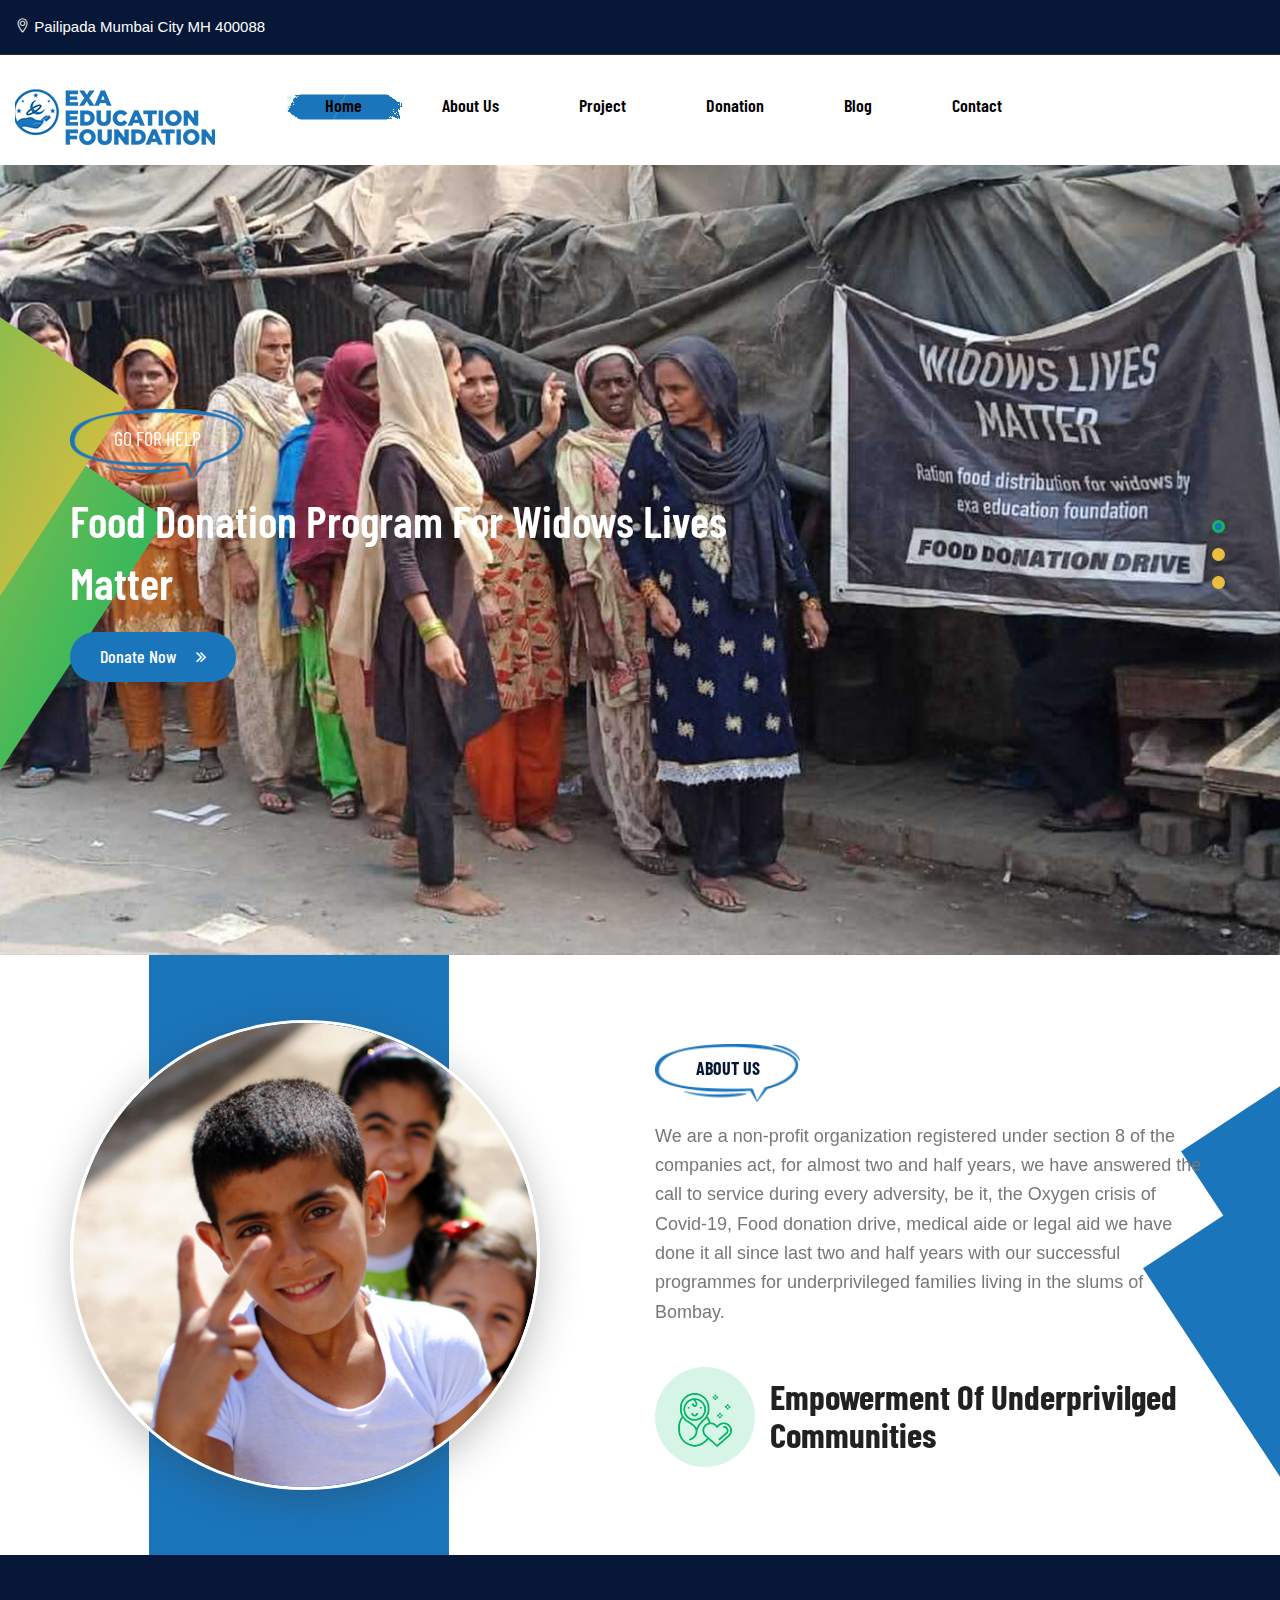
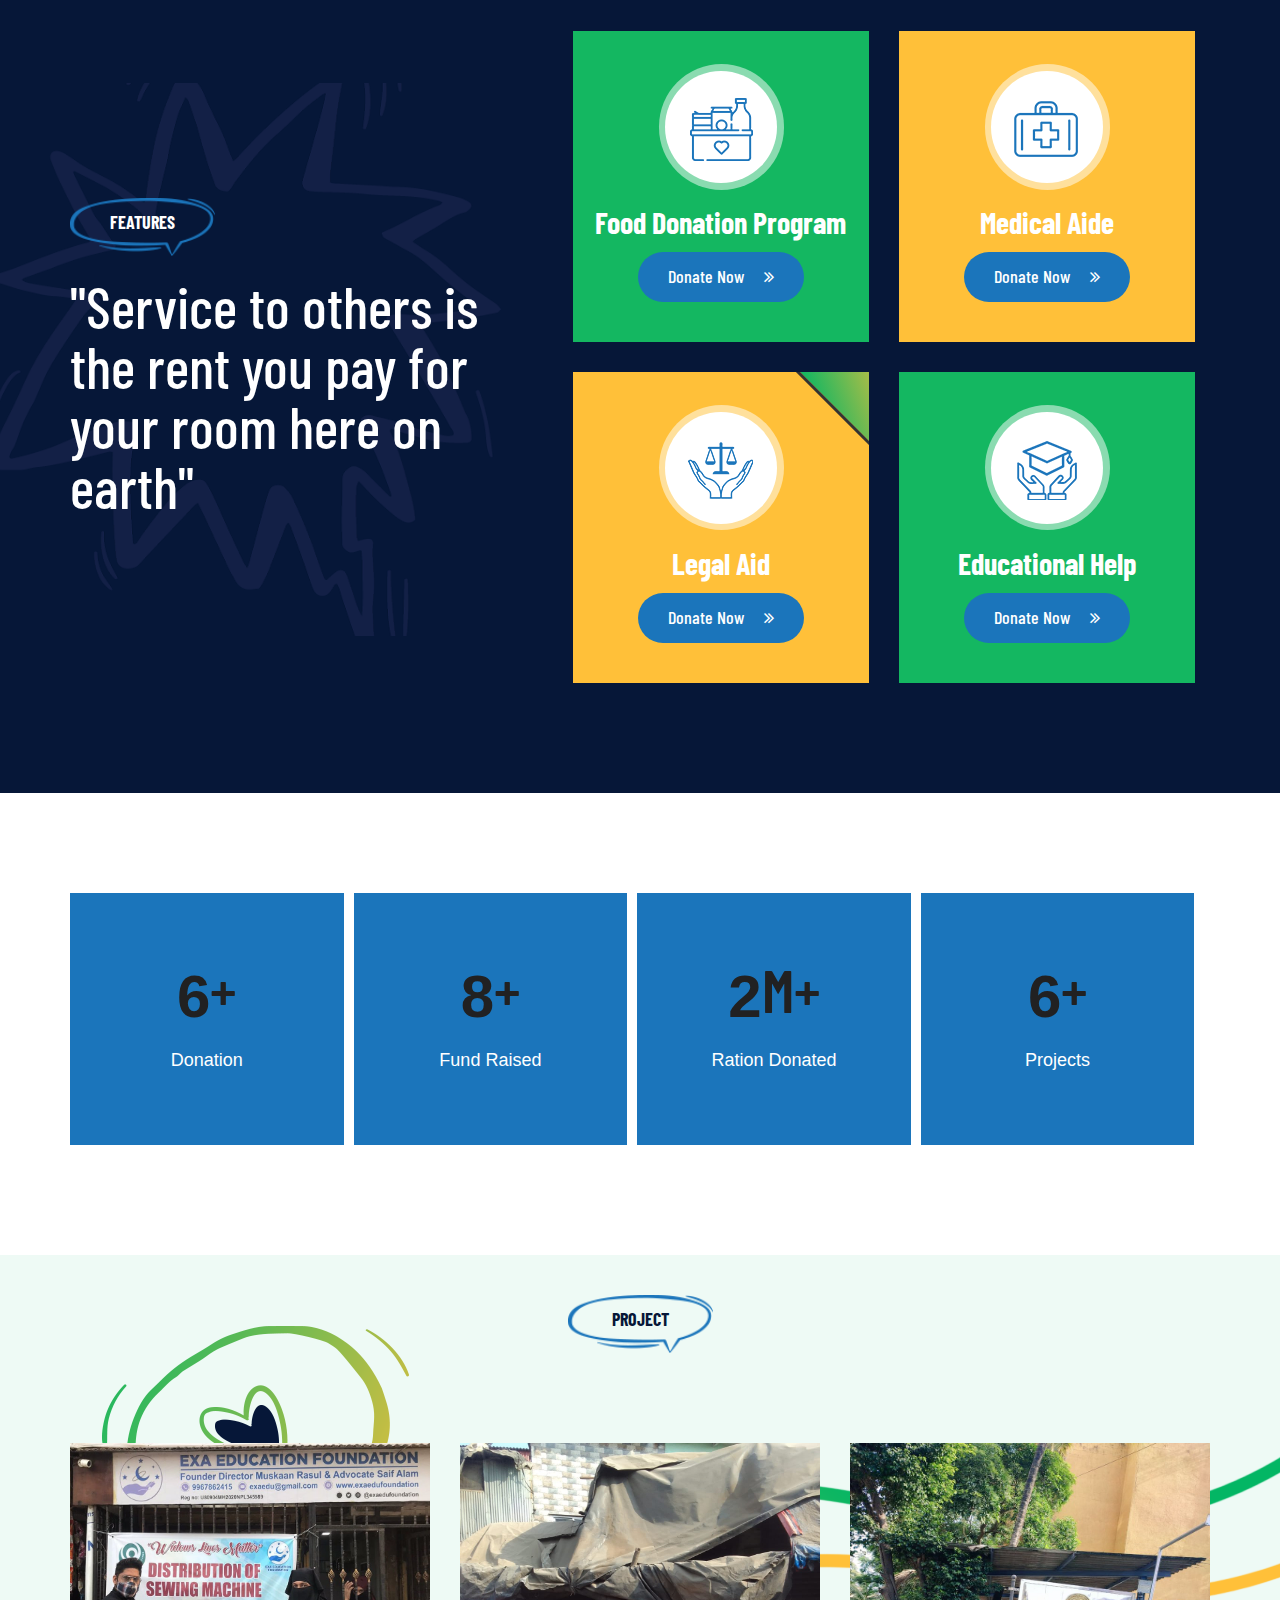
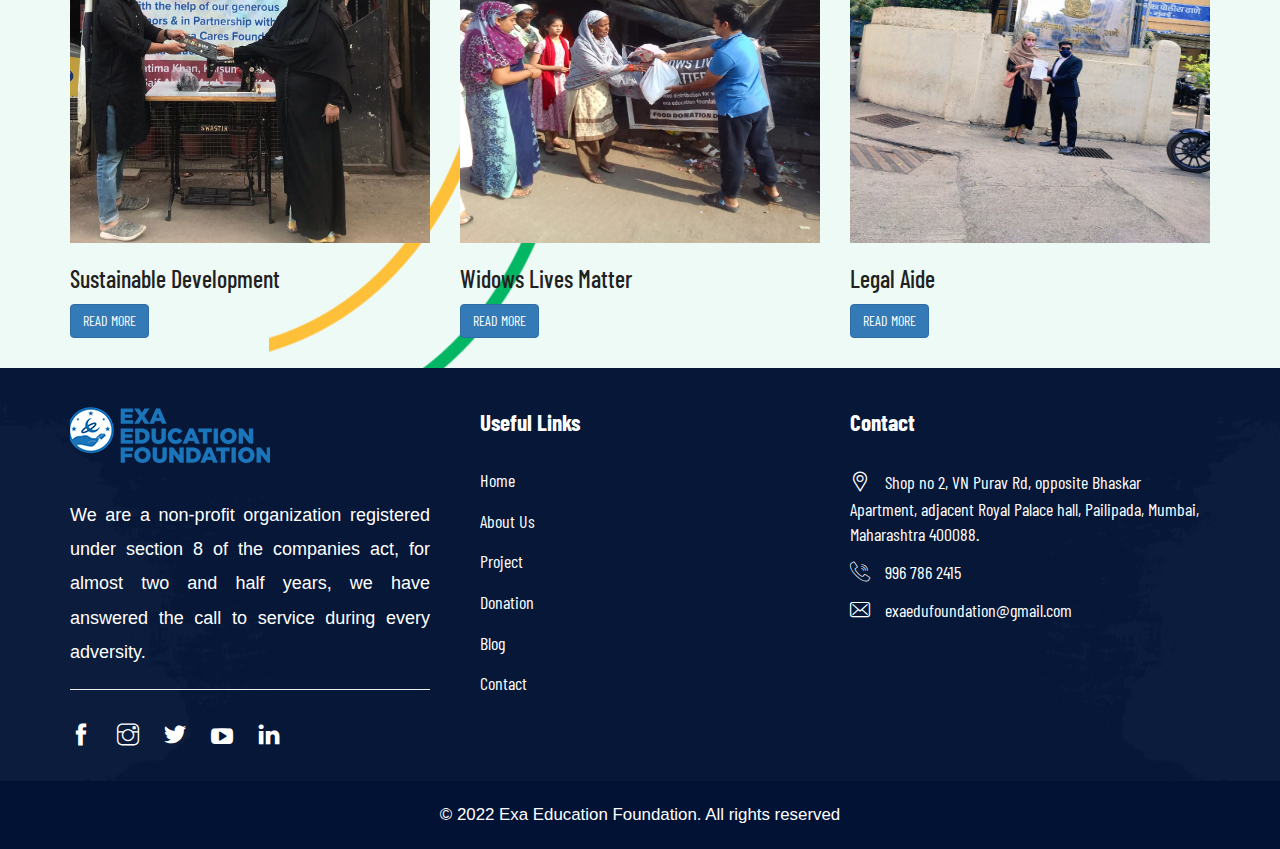
<file: index.html>
<!DOCTYPE html>
<html lang="en">
  <head>
    <meta charset="utf-8" />
    <meta http-equiv="X-UA-Compatible" content="IE=edge" />

    <meta name="viewport" content="width=device-width, initial-scale=1" />
    <link rel="shortcut icon" type="image/png" href="assets/images/icon.png" />
    <meta name="author" content="wpoceans" />
    <title>Home</title>
    <link href="assets/css/themify-icons.css" rel="stylesheet" />
    <link href="assets/css/font-awesome.min.css" rel="stylesheet" />
    <link href="assets/css/flaticon.css" rel="stylesheet" />
    <link href="assets/css/odometer-theme-default.css" rel="stylesheet" />
    <link href="assets/css/bootstrap.min.css" rel="stylesheet" />
    <link href="assets/css/animate.css" rel="stylesheet" />
    <link href="assets/css/owl.carousel.css" rel="stylesheet" />
    <link href="assets/css/owl.theme.css" rel="stylesheet" />
    <link href="assets/css/slick.css" rel="stylesheet" />
    <link href="assets/css/slick-theme.css" rel="stylesheet" />
    <link href="assets/css/swiper.min.css" rel="stylesheet" />
    <link href="assets/css/owl.transitions.css" rel="stylesheet" />
    <link href="assets/css/jquery.fancybox.css" rel="stylesheet" />
    <link href="assets/css/style.css" rel="stylesheet" />
    <!-- HTML5 shim and Respond.js for IE8 support of HTML5 elements and media queries -->
    <!--[if lt IE 9]>
      <script src="https://oss.maxcdn.com/html5shiv/3.7.3/html5shiv.min.js"></script>
      <script src="https://oss.maxcdn.com/respond/1.4.2/respond.min.js"></script>
    <![endif]-->
  </head>

  <body>
    <!-- start page-wrapper -->
    <div class="page-wrapper">
      <!-- start preloader -->
      <div class="preloader">
        <div class="sk-cube-grid">
          <div class="sk-cube sk-cube1"></div>
          <div class="sk-cube sk-cube2"></div>
          <div class="sk-cube sk-cube3"></div>
          <div class="sk-cube sk-cube4"></div>
          <div class="sk-cube sk-cube5"></div>
          <div class="sk-cube sk-cube6"></div>
          <div class="sk-cube sk-cube7"></div>
          <div class="sk-cube sk-cube8"></div>
          <div class="sk-cube sk-cube9"></div>
        </div>
      </div>
      <!-- end preloader -->
      <!-- Start header -->
      <header id="header" class="tp-site-header header-style-3">
        <div class="topbar">
          <div class="container">
            <div class="row">
              <div class="col col-sm-5">
                <p>
                  <i class="ti-location-pin"></i> Pailipada Mumbai City MH
                  400088
                </p>
              </div>
              <div class="col col-sm-7">
                <!-- <div class="social">
                  <ul>
                    <li>
                      <a
                        href="https://www.facebook.com/EXA-Education-Foundation-105927788717881/"
                        ><i class="ti-facebook" target="_blank"></i
                      ></a>
                    </li>
                    <li>
                      <a
                        href="https://instagram.com/exa.educationfoundation?igshid=NDc0ODY0MjQ="
                        target="_blank"
                        ><i class="ti-instagram"></i
                      ></a>
                    </li>
                    <li>
                      <a
                        href="https://twitter.com/exaedufoundatio?t=Kb5eoB28iBk_8UX_Tqrg7A&s=09"
                        ><i class="ti-twitter-alt" target="_blank"></i
                      ></a>
                    </li>
                    <li>
                      <a
                        href="https://www.youtube.com/channel/UCuj2orR96HlyBZuHJPr-M1Q?utm_source=EJGixIgBCJiu2KjB4oSJEQ"
                        ><i class="fa fa-youtube-play" target="_blank"></i
                      ></a>
                    </li>
                    <li>
                      <a
                        href="https://www.linkedin.com/in/exa-education-foundation-043309244"
                        target="_blank"
                        ><i class="ti-linkedin"></i
                      ></a>
                    </li>
                  </ul>
                </div> -->
              </div>
            </div>
          </div>
          <!-- end container -->
        </div>
        <!-- end topbar -->
        <nav class="navigation navbar navbar-default">
          <div class="container">
            <div class="navbar-header">
              <button type="button" class="open-btn">
                <span class="sr-only">Toggle navigation</span>
                <span class="icon-bar"></span>
                <span class="icon-bar"></span>
                <span class="icon-bar"></span>
              </button>
              <a class="navbar-brand" href="index.html"
                ><img src="assets/images/logo/logo.png" alt="logo"
              /></a>
            </div>
            <div id="navbar" class="navbar-collapse collapse navigation-holder">
              <button class="close-navbar"><i class="ti-close"></i></button>
              <ul class="nav navbar-nav">
                <li>
                  <a class="active" href="index.html">Home</a>
                  <!-- <ul class="sub-menu">
                                    <li><a href="index.html">Home style 1</a></li>
                                    <li><a href="index-2.html">Home style 2</a></li>
                                </ul> -->
                </li>
                <li><a href="about-us.html">About Us</a></li>
                <!-- <li class="menu-item-has-children">
                                <a href="#">Causes +</a>
                                <ul class="sub-menu">
                                    <li><a href="causes.html">Causes</a></li>
                                    <li><a href="causes-single.html">Causes Single</a></li>
                                </ul>
                            </li> -->
                <li>
                  <a  href="projects.html">Project</a>
                  <!-- <ul class="sub-menu">
                                    <li><a href="event.html">Event</a></li>
                                    <li><a href="event-single.html">Event Single</a></li>
                                </ul> -->
                </li>
                <li>
                  <a href="donation.html">Donation</a>
                  <!-- <ul class="sub-menu">
                                    <li><a href="about.html">About</a></li>
                                    <li><a href="donate.html">Donate</a></li>
                                    <li><a href="volunteer.html">Volunteer</a></li>
                                    <li><a href="error.html">404 Page</a></li>
                                </ul> -->
                </li>
                <li>
                  <a href="#">Blog</a>
                  <!-- <ul class="sub-menu">
                                    <li><a href="blog.html">Blog right sidebar</a></li>
                                    <li><a href="blog-left.html">Blog left sidebar</a></li>
                                    <li><a href="blog-fulwidth.html">Blog fullwidth</a></li>
                                    <li class="menu-item-has-children">
                                        <a href="#">Blog details</a>
                                        <ul class="sub-menu">
                                            <li><a href="blog-single.html">Blog details right sidebar</a></li>
                                            <li><a href="blog-single-left.html">Blog details left sidebar</a></li>
                                            <li><a href="blog-single-fluid.html">Blog details fullwidth</a></li>
                                        </ul>
                                    </li>
                                </ul> -->
                </li>
                <li><a href="contact.html">Contact</a></li>
              </ul>
            </div>
            <!-- end of nav-collapse -->
            <!--                     <div class="cart-search-contact">
                        <div class="mini-cart">
                            <button class="cart-toggle-btn"> <i class="fi flaticon-shopping-bag"></i> <span class="cart-count">02</span></button>
                            <div class="mini-cart-content">
                                <div class="mini-cart-title">
                                    <p>Shopping Cart</p>
                                </div>
                                <div class="mini-cart-items">
                                    <div class="mini-cart-item clearfix">
                                        <div class="mini-cart-item-image">
                                            <a href="#"><img src="assets/images/shop/mini/img-1.jpg" alt="Hoodie with zipper"></a>
                                        </div>
                                        <div class="mini-cart-item-des">
                                            <a href="#">Hoodie with zipper</a>
                                            <span class="mini-cart-item-price">$25.15</span>
                                            <span class="mini-cart-item-quantity">x 1</span>
                                        </div>
                                    </div>
                                    <div class="mini-cart-item clearfix">
                                        <div class="mini-cart-item-image">
                                            <a href="#"><img src="assets/images/shop/mini/img-2.jpg" alt="Hoodie with zipper"></a>
                                        </div>
                                        <div class="mini-cart-item-des">
                                            <a href="#">Hoodie with zipper</a>
                                            <span class="mini-cart-item-price">$12.99</span>
                                            <span class="mini-cart-item-quantity">x 2</span>
                                        </div>
                                    </div>
                                </div>
                                <div class="mini-cart-action clearfix">
                                    <span class="mini-checkout-price">$255.12</span>
                                    <a href="#" class="theme-btn">View Cart</a>
                                </div>
                            </div>
                        </div>
                        <div class="header-search-form-wrapper">
                            <button class="search-toggle-btn"><i class="fi flaticon-magnifying-glass"></i></button>
                            <div class="header-search-form">
                                <form>
                                    <div>
                                        <input type="text" class="form-control" placeholder="Search here...">
                                        <button type="submit"><i class="fi flaticon-magnifying-glass"></i></button>
                                    </div>
                                </form>
                            </div>
                        </div>
                        <div class="vollenter-btn">
                            <a class="theme-btn-s2" href="volunteer.html">Join a volunteer</a>
                        </div>
                    </div> -->
          </div>
          <!-- end of container -->
        </nav>
      </header>
      <!-- end of header -->
      <!-- start of hero -->
      <section class="hero-slider hero-style-1">
        <div class="swiper-container">
          <div class="swiper-wrapper">
            <div class="swiper-slide">
              <div
                class="slide-inner slide-bg-image"
                data-background="assets/images/slider/slide-1.jpg"
              >
                <div class="container">
                  <div data-swiper-parallax="200" class="slide-thumb">
                    <span>GO FOR HELP</span>
                  </div>
                  <div data-swiper-parallax="300" class="slide-title">
                    <h2>Food Donation Program For Widows Lives Matter</h2>
                  </div>
                  <!-- <div data-swiper-parallax="400" class="slide-text">
                                    <p>It is a long established fact that a reader will be distracted the readable content of a page when looking at its layout point of using of letters, as opposed.</p>
                                </div> -->
                  <div class="clearfix"></div>
                  <div data-swiper-parallax="500" class="slide-btns">
                    <a href="donation.html" class="theme-btn"
                      >Donate Now<i
                        class="fa fa-angle-double-right"
                        aria-hidden="true"
                      ></i
                    ></a>
                  </div>
                </div>
                <div class="slide-shape">
                  <img src="assets/images/shape/shape.png" alt="" />
                </div>
              </div>
              <!-- end slide-inner -->
            </div>
            <!-- end swiper-slide -->
            <div class="swiper-slide">
              <div
                class="slide-inner slide-bg-image"
                data-background="assets/images/slider/slide-4.jpg"
              >
                <div class="container" >
                  <div data-swiper-parallax="200" class="slide-thumb">
                    <span>GO FOR HELP</span>
                  </div>
                  <div data-swiper-parallax="300" class="slide-title">
                    <h2>Sustainable Development Program For Underprivileged</h2>
                  </div>
                  <!-- <div data-swiper-parallax="400" class="slide-text">
                                    <p>It is a long established fact that a reader will be distracted the readable content of a page when looking at its layout point of using of letters, as opposed.</p>
                                </div> -->
                  <div class="clearfix"></div>
                  <div data-swiper-parallax="500" class="slide-btns">
                    <a href="donation.html" class="theme-btn"
                      >Donate Now<i
                        class="fa fa-angle-double-right"
                        aria-hidden="true"
                      ></i
                    ></a>
                  </div>
                </div>
                <div class="slide-shape">
                  <img src="assets/images/shape/shape.png" alt="" />
                </div>
              </div>
              <!-- end slide-inner -->
            </div>
            <!-- end swiper-slide -->
            <div class="swiper-slide">
              <div
                class="slide-inner slide-bg-image"
                data-background="assets/images/slider/slide-3.jpg"
              >
                <div class="container">
                  <div data-swiper-parallax="200" class="slide-thumb">
                    <span>GO FOR HELP</span>
                  </div>
                  <div data-swiper-parallax="300" class="slide-title">
                    <h2>
                      Legal Aide For Under Trial Prisoners & Project Sakhi For
                      Domestic Violence Victims
                    </h2>
                  </div>
                  <!-- <div data-swiper-parallax="400" class="slide-text">
                                    <p>It is a long established fact that a reader will be distracted the readable content of a page when looking at its layout point of using of letters, as opposed.</p>
                                </div> -->
                  <div class="clearfix"></div>
                  <div data-swiper-parallax="500" class="slide-btns">
                    <a href="donation.html" class="theme-btn"
                      >Donate Now<i
                        class="fa fa-angle-double-right"
                        aria-hidden="true"
                      ></i>
                    </a>
                  </div>
                </div>
                <div class="slide-shape">
                  <img src="assets/images/shape/shape.png" alt="" />
                </div>
              </div>
              <!-- end slide-inner -->
            </div>
            <!-- end swiper-slide -->
          </div>
          <!-- end swiper-wrapper -->
          <!-- swipper controls -->
          <div class="swiper-pagination"></div>
        </div>
      </section>
      <!-- end of hero slider -->
      <!-- about-area start -->
      <div class="about-area">
        <div class="container">
          <div class="row">
            <div class="col-md-5 col-sm-12 grid col-12">
              <div class="about-cercle">
                <div class="about-img">
                  <img src="assets/images/about/img-1.jpg" alt="" />
                </div>
              </div>
            </div>
            <div class="col-md-6 col-md-offset-1 grid col-sm-12 col-12">
              <div class="about-text">
                <div class="section-title">
                  <div class="thumb-text">
                    <span>ABOUT US</span>
                  </div>
                  <!--  <h2>Khairah is <span>Nonprofit</span> Organization <span>For Help</span> Children.</h2> -->
                </div>
                <p>
                  We are a non-profit organization registered under section 8 of
                  the companies act, for almost two and half years, we have
                  answered the call to service during every adversity, be it,
                  the Oxygen crisis of Covid-19, Food donation drive, medical
                  aide or legal aid we have done it all since last two and half
                  years with our successful programmes for underprivileged
                  families living in the slums of Bombay.
                </p>
                <div class="ab-icon-area">
                  <div class="about-icon-wrap">
                    <div class="about-icon-item">
                      <div class="ab-icon">
                        <img
                          draggable="false"
                          src="assets/images/about/1.png"
                          alt=""
                        />
                      </div>
                      <div class="ab-text">
                        <h2>
                          <a href="#"
                            >Empowerment Of Underprivilged Communities</a
                          >
                        </h2>
                      </div>
                    </div>
                    <!-- <div class="about-icon-item">
                                        <div class="ab-icon ab-icon2">
                                            <img draggable="false" src="assets/images/about/2.png" alt="">
                                        </div>
                                        <div class="ab-text">
                                            <h2><a href="#">Fresh And <br> Clean Water.</a></h2>
                                        </div>
                                    </div> -->
                  </div>
                </div>
              </div>
            </div>
          </div>
        </div>
        <div class="ab-shape">
          <img src="assets/images/shape/shape2.png" alt="" />
        </div>
      </div>
      <!-- about-area end -->
      <!-- features-area start -->
      <div class="features-area">
        <div class="container">
          <div class="row">
            <div class="col-md-5">
              <div class="features-text">
                <div class="section-title">
                  <div class="thumb-text">
                    <span>FEATURES</span>
                  </div>
                </div>
                <h2>
                  "Service to others is the rent you pay for your room here on
                  earth"
                </h2>
                <!-- <p>It is a long established fact that reader distracted by the the readable content off page looking at its layout point that it has.</p> -->
                <!-- <a href="#" class="theme-btn"
                  >Donate Now<i
                    class="fa fa-angle-double-right"
                    aria-hidden="true"
                  ></i
                ></a> -->
              </div>
            </div>
            <div class="col-md-7">
              <div class="features-wrap">
                <div class="row">
                  <div class="col-lg-6 col-md-6 col-sm-6 col-12">
                    <div class="features-item">
                      <div class="features-icon">
                        <img
                          draggable="false"
                          src="assets/images/features/img-1.png"
                          alt=""
                        />
                      </div>
                      <div class="features-content">
                        <h2><a href="#">Food Donation Program</a></h2>
                        <a href="donation.html" class="theme-btn"
                  >Donate Now<i
                    class="fa fa-angle-double-right"
                    aria-hidden="true"
                  ></i
                ></a>
                      </div>
                    </div>
                  </div>
                  <div class="col-lg-6 col-md-6 col-sm-6 col-12">
                    <div class="features-item-2">
                      <div class="features-icon">
                        <img
                          draggable="false"
                          src="assets/images/features/img-2.png"
                          alt=""
                        />
                      </div>
                      <div class="features-content">
                        <h2><a href="#">Medical Aide</a></h2>
                        <a href="donation.html" class="theme-btn"
                  >Donate Now<i
                    class="fa fa-angle-double-right"
                    aria-hidden="true"
                  ></i
                ></a>
                      </div>
                    </div>
                  </div>
                  <div class="col-lg-6 col-md-6 col-sm-6 col-12">
                    <div class="features-item-2 active">
                      <div class="features-icon">
                        <img
                          draggable="false"
                          src="assets/images/features/img-3.png"
                          alt=""
                        />
                      </div>
                      <div class="features-content">
                        <h2><a href="#">Legal Aid</a></h2>
                        <a href="donation.html" class="theme-btn"
                  >Donate Now<i
                    class="fa fa-angle-double-right"
                    aria-hidden="true"
                  ></i
                ></a>
                      </div>
                    </div>
                  </div>
                  <div class="col-lg-6 col-md-6 col-sm-6 col-12">
                    <div class="features-item">
                      <div class="features-icon">
                        <img
                          draggable="false"
                          src="assets/images/features/img-4.png"
                          alt=""
                        />
                      </div>
                      <div class="features-content">
                        <h2><a href="#">Educational Help </a></h2>
                        <a href="donation.html" class="theme-btn"
                  >Donate Now<i
                    class="fa fa-angle-double-right"
                    aria-hidden="true"
                  ></i
                ></a>
                      </div>
                    </div>
                  </div>
                </div>
              </div>
            </div>
          </div>
        </div>
      </div>
      <!-- features-area end -->
      <div class="tp-counter-area">
        <div class="container">
          <div class="row">
            <div class="col-lg-12">
              <div class="tp-counter-grids">
                <div class="grid">
                  <div>
                    <h2>
                      <span
                        class="odometer odometer-auto-theme"
                        data-count="6200"
                        ><div class="odometer-inside">
                          <span class="odometer-digit"
                            ><span class="odometer-digit-spacer">8</span
                            ><span class="odometer-digit-inner"
                              ><span class="odometer-ribbon"
                                ><span class="odometer-ribbon-inner"
                                  ><span class="odometer-value">6</span></span
                                ></span
                              ></span
                            ></span
                          ><span class="odometer-formatting-mark">,</span
                          ><span class="odometer-digit"
                            ><span class="odometer-digit-spacer">8</span
                            ><span class="odometer-digit-inner"
                              ><span class="odometer-ribbon"
                                ><span class="odometer-ribbon-inner"
                                  ><span class="odometer-value">2</span></span
                                ></span
                              ></span
                            ></span
                          ><span class="odometer-digit"
                            ><span class="odometer-digit-spacer">8</span
                            ><span class="odometer-digit-inner"
                              ><span class="odometer-ribbon"
                                ><span class="odometer-ribbon-inner"
                                  ><span class="odometer-value">0</span></span
                                ></span
                              ></span
                            ></span
                          ><span class="odometer-digit"
                            ><span class="odometer-digit-spacer">8</span
                            ><span class="odometer-digit-inner"
                              ><span class="odometer-ribbon"
                                ><span class="odometer-ribbon-inner"
                                  ><span class="odometer-value">0</span></span
                                ></span
                              ></span
                            ></span
                          >
                        </div></span
                      >+
                    </h2>
                  </div>
                  <p>Donation</p>
                </div>
                <div class="grid">
                  <div>
                    <h2>
                      <span class="odometer odometer-auto-theme" data-count="80"
                        ><div class="odometer-inside">
                          <span class="odometer-digit"
                            ><span class="odometer-digit-spacer">8</span
                            ><span class="odometer-digit-inner"
                              ><span class="odometer-ribbon"
                                ><span class="odometer-ribbon-inner"
                                  ><span class="odometer-value">8</span></span
                                ></span
                              ></span
                            ></span
                          ><span class="odometer-digit"
                            ><span class="odometer-digit-spacer">8</span
                            ><span class="odometer-digit-inner"
                              ><span class="odometer-ribbon"
                                ><span class="odometer-ribbon-inner"
                                  ><span class="odometer-value">0</span></span
                                ></span
                              ></span
                            ></span
                          >
                        </div></span
                      >+
                    </h2>
                  </div>
                  <p>Fund Raised</p>
                </div>
                <div class="grid">
                  <div>
                    <h2>
                      <span
                        class="odometer odometer-auto-theme"
                        data-count="1"
                        ><div class="odometer-inside">
                          <span class="odometer-digit"
                            ><span class="odometer-digit-spacer">8</span
                            ><span class="odometer-digit-inner"
                              ><span class="odometer-ribbon"
                                ><span class="odometer-ribbon-inner"
                                  ><span class="odometer-value">2</span></span
                                ></span
                              ></span
                            ></span
                          ><span class="odometer-digit"
                            ><span class="odometer-digit-spacer">8</span
                            ><span class="odometer-digit-inner"
                              ><span class="odometer-ribbon"
                                ><span class="odometer-ribbon-inner"
                                  ><span class="odometer-value">4</span></span
                                ></span
                              ></span
                            ></span
                          ><span class="odometer-digit"
                            ><span class="odometer-digit-spacer">8</span
                            ><span class="odometer-digit-inner"
                              ><span class="odometer-ribbon"
                                ><span class="odometer-ribbon-inner"
                                  ><span class="odometer-value">5</span></span
                                ></span
                              ></span
                            ></span
                          >
                        </div></span
                      >M+
                    </h2>
                  </div>
                  <p>Ration Donated</p>
                </div>
                <div class="grid">
                  <div>
                    <h2>
                      <span
                        class="odometer odometer-auto-theme"
                        data-count="50"
                        ><div class="odometer-inside">
                          <span class="odometer-digit"
                            ><span class="odometer-digit-spacer">8</span
                            ><span class="odometer-digit-inner"
                              ><span class="odometer-ribbon"
                                ><span class="odometer-ribbon-inner"
                                  ><span class="odometer-value">6</span></span
                                ></span
                              ></span
                            ></span
                          ><span class="odometer-digit"
                            ><span class="odometer-digit-spacer">8</span
                            ><span class="odometer-digit-inner"
                              ><span class="odometer-ribbon"
                                ><span class="odometer-ribbon-inner"
                                  ><span class="odometer-value">0</span></span
                                ></span
                              ></span
                            ></span
                          ><span class="odometer-digit"
                            ><span class="odometer-digit-spacer">8</span
                            ><span class="odometer-digit-inner"
                              ><span class="odometer-ribbon"
                                ><span class="odometer-ribbon-inner"
                                  ><span class="odometer-value">5</span></span
                                ></span
                              ></span
                            ></span
                          >
                        </div></span
                      >+
                    </h2>
                  </div>
                  <p>Projects</p>
                </div>
              </div>
            </div>
          </div>
        </div>
      </div>
      <!-- case-area-start -->
   
      <!-- case-area-end -->
      <!-- cta-area start -->
      <!-- <div class="cta-area">
            <div class="container">
                <div class="row">
                    <div class="col-lg-5 col-md-12 col-12">
                        <div class="cta-left">
                            <h2>If You Want To Join With Us As a Volunteer. Contact Us Today!</h2>
                        </div>
                    </div>
                    <div class="col-lg-6 col-lg-offset-1 col-md-12 col-12">
                        <div class="cta-wrap">
                            <div class="cta-call">
                                <span>Call Us!</span>
                                <h3>00 968 469 876</h3>
                            </div>
                            <div class="cta-call">
                                <span>E-mail Us!</span>
                                <h3>support@gmail.com</h3>
                            </div>
                        </div>
                    </div>
                </div>
            </div>
        </div> -->
      <!-- cta-area start -->
      <!-- event-area start -->
      <div class="event-area section-padding">
        <div class="container">
          <div class="row">
            <div class="col-md-6 col-md-offset-3 mb-5">
              <div class="section-title section-title2 text-center">
                <div class="thumb-text">
                  <span>Project</span>
                </div>
                <!-- <h2>Our Upcoming Events</h2>
                            <p>It is a long established fact that reader distracted by the the readable content off page looking at its layout point.</p> -->
              </div>
            </div>
          </div>
         

          <div class="row">
             <div class="col-md-4">
              <div class="">
                <img src="assets/images/sustainable development.jpeg" alt="" style="height:400px; width:100%;"/>
                <div class="caption">
                  <h3>Sustainable Development</h3>
                  <a href="sustainable-development-programme.html" class="btn btn-primary" role="button">READ MORE</a>
                </div>
              </div>
            </div>
             <div class="col-md-4">
              <div class="">
                <img src="assets/images/widows lives matter.jpeg" alt="" / style="height:400px; width:100%;">
                <div class="caption">
                  <h3>Widows Lives Matter</h3>
                  <a href="widows-lives-matter-programme.html" class="btn btn-primary" role="button">READ MORE</a>
                </div>
              </div>
            </div>
             <!-- <div class="col-md-4">
              <div class="">
                <img src="assets/images/widows lives matter-1.jpeg" alt="" / height="275" width="250">
                <div class="caption">
                  <h3>Widows Lives Matter</h3>
                  <a href="widows-lives-matter-programme.html" class="btn btn-primary" role="button">READ MORE</a>
                </div>
              </div>
            </div> -->
             <div class="col-md-4">
              <div class="">
                <img src="assets/images/legal aide (1).jpeg" alt="" / style="height:400px; width:100%;">
                <div class="caption">
                  <h3>Legal Aide</h3>
                  <a href="legal-aide-for-under-trial-prisoners-programme.html" class="btn btn-primary" role="button">READ MORE</a>
                </div>
              </div>
            </div>
          </div>
        </div>
        <div class="shape1"><img src="assets/images/event/1.png" alt="" /></div>
        <div class="shape2"><img src="assets/images/event/2.png" alt="" /></div>
      </div>
      <!-- event-area start -->
      <!-- volunteer-area start -->
      <!--         <div class="volunteer-area section-padding">
            <div class="container">
                <div class="row">
                    <div class="col-md-6 col-md-offset-3">
                        <div class="section-title section-title2 text-center">
                            <div class="thumb-text">
                                <span>Volunteer</span>
                            </div>
                            <h2>Our Great Volunteer</h2>
                            <p>It is a long established fact that reader distracted by the the readable content off page looking at its layout point.</p>
                        </div>
                    </div>
                </div>
                <div class="volunteer-wrap">
                    <div class="row">
                        <div class="col col-md-3 col-sm-6 custom-grid col-12">
                            <div class="volunteer-item">
                                <div class="volunteer-img">
                                    <img src="assets/images/team/1.png" alt="">
                                </div>
                                <div class="volunteer-content">
                                    <h2><a href="volunteer.html">Adriane Newby</a></h2>
                                    <span>Volunteer</span>
                                </div>
                            </div>
                        </div>
                        <div class="col col-md-3 col-sm-6 custom-grid col-12">
                            <div class="volunteer-item">
                                <div class="volunteer-img">
                                    <img src="assets/images/team/2.png" alt="">
                                </div>
                                <div class="volunteer-content">
                                    <h2><a href="volunteer.html">Allene Castaneda</a></h2>
                                    <span>Volunteer</span>
                                </div>
                            </div>
                        </div>
                        <div class="col col-md-3 col-sm-6 custom-grid col-12">
                            <div class="volunteer-item">
                                <div class="volunteer-img">
                                    <img src="assets/images/team/3.png" alt="">
                                </div>
                                <div class="volunteer-content">
                                    <h2><a href="volunteer.html">Malinda Willoughby</a></h2>
                                    <span>Volunteer</span>
                                </div>
                            </div>
                        </div>
                        <div class="col col-md-3 col-sm-6 custom-grid col-12">
                            <div class="volunteer-item">
                                <div class="volunteer-img">
                                    <img src="assets/images/team/4.png" alt="">
                                </div>
                                <div class="volunteer-content">
                                    <h2><a href="volunteer.html">Wilburn Hatfield</a></h2>
                                    <span>Volunteer</span>
                                </div>
                            </div>
                        </div>
                    </div>
                </div>
            </div>
        </div> -->
      <!-- volunteer-area start -->
      <!-- start testimonials-section-s2 -->
      <!--         <section class="testimonials-section section-padding">
            <div class="container">
                <div class="row">
                    <div class="col col-xs-12">
                        <div class="testimonials-slider">
                            <div class="testimonial-thumb-active">
                                <div class="test-img">
                                    <img src="assets/images/testimonials/img-1.png" alt>
                                </div>
                                <div class="test-img">
                                    <img src="assets/images/testimonials/img-2.png" alt>
                                </div>
                            </div>
                            <div class="testimonial-content-active text-center">
                                <div class="grid">
                                    <ul>
                                        <li><i class="fa fa-star"></i></li>
                                        <li><i class="fa fa-star"></i></li>
                                        <li><i class="fa fa-star"></i></li>
                                        <li><span><i class="fa fa-star"></i></span></li>
                                        <li><span><i class="fa fa-star"></i></span></li>
                                    </ul>
                                    <p>“ There are many variations of passages of Lorem Ipsum available, but the majority have suffered alteration in some
                                        form, by injected humour, or randomised words which don't look even slightly believable. If you are going to use a
                                        passage of Lorem Ipsum, you need to be sure there isn't anything embarrassing hidden
                                        in the middle of text all the loss.</p>
                                    <div class="info">
                                        <h5>Tawana Blackman</h5>
                                        <p>Volunteer</p>
                                    </div>
                                </div>
                                <div class="grid">
                                    <ul>
                                        <li><i class="fa fa-star"></i></li>
                                        <li><i class="fa fa-star"></i></li>
                                        <li><i class="fa fa-star"></i></li>
                                        <li><span><i class="fa fa-star"></i></span></li>
                                        <li><span><i class="fa fa-star"></i></span></li>
                                    </ul>
                                    <p>“Dicture that he had recently cut out of an illustrated magazine and housed in a nice, gilded frame It showed a lady fitted out with a fur hat and fur boa who sat upright, raising a heavy fur muff that covered”</p>
                                    <div class="info">
                                        <h5>Michel Jhone</h5>
                                        <p>Volunteer</p>
                                    </div>
                                </div>
                            </div>
                        </div>
                    </div>
                </div>
            </div> -->
      <!-- end container
            <div class="testi-shape">
                <img src="assets/images/testimonials/img-3.png" alt="">
            </div>
            <div class="testi-shape2">
                <img src="assets/images/ts.png" alt="">
            </div>
        </section> -->
      <!-- end testimonials-section-s2 -->
      <!-- blog-area start -->
      <!--         <div class="blog-area section-padding">
            <div class="container">
                <div class="row">
                    <div class="col-md-6 col-md-offset-3">
                        <div class="section-title section-title2 text-center">
                            <div class="thumb-text">
                                <span>Blog</span>
                            </div>
                            <h2>Our Latest News</h2>
                            <p>It is a long established fact that reader distracted by the the readable content off page looking at its layout point.</p>
                        </div>
                    </div>
                </div>
                <div class="blog-wrap">
                    <div class="row">
                        <div class="col col-md-6 col-12">
                            <div class="blog-item">
                                <div class="blog-img">
                                    <img src="assets/images/blog/img-1.jpg" alt="">
                                </div>
                                <div class="blog-content">
                                    <ul>
                                        <li>22 June, 2020</li>
                                        <li><i class="fa fa-heart" aria-hidden="true"></i>56</li>
                                        <li><i class="fa fa-comments-o" aria-hidden="true"></i> 78</li>
                                    </ul>
                                    <h2><a href="blog.html">Best and less published their supplier lists.</a></h2>
                                </div>
                            </div>
                        </div>
                        <div class="col col-md-6 col-12">
                            <div class="blog-item">
                                <div class="blog-content">
                                    <ul>
                                        <li>22 June, 2020</li>
                                        <li><i class="fa fa-heart" aria-hidden="true"></i>56</li>
                                        <li><i class="fa fa-comments-o" aria-hidden="true"></i> 78</li>
                                    </ul>
                                    <h2><a href="blog.html">Best and less published their supplier lists.</a></h2>
                                </div>
                                <div class="blog-img">
                                    <img src="assets/images/blog/img-2.jpg" alt="">
                                </div>
                            </div>
                        </div>
                        <div class="col col-md-6 col-12">
                            <div class="blog-item">
                                <div class="blog-content">
                                    <ul>
                                        <li>22 June, 2020</li>
                                        <li><i class="fa fa-heart" aria-hidden="true"></i>56</li>
                                        <li><i class="fa fa-comments-o" aria-hidden="true"></i> 78</li>
                                    </ul>
                                    <h2><a href="blog.html">Best and less published their supplier lists.</a></h2>
                                </div>
                                <div class="blog-img">
                                    <img src="assets/images/blog/img-3.jpg" alt="">
                                </div>
                            </div>
                        </div>
                        <div class="col col-md-6 col-12">
                            <div class="blog-item">
                                <div class="blog-img">
                                    <img src="assets/images/blog/img-4.jpg" alt="">
                                </div>
                                <div class="blog-content">
                                    <ul>
                                        <li>22 June, 2020</li>
                                        <li><i class="fa fa-heart" aria-hidden="true"></i>56</li>
                                        <li><i class="fa fa-comments-o" aria-hidden="true"></i> 78</li>
                                    </ul>
                                    <h2><a href="blog.html">Best and less published their supplier lists.</a></h2>
                                </div>
                            </div>
                        </div>
                    </div>
                </div>
            </div>
        </div> -->
      <!-- blog-area start -->
      <!-- start partners-section -->
      <!-- <section class="partners-section section-padding">
            <h2 class="hidden">Partners</h2>
            <div class="container">
                <div class="row">
                    <div class="col col-xs-12">
                        <div class="partner-grids partners-slider">
                            <div class="grid">
                                <img src="assets/images/partners/1.png" alt>
                            </div>
                            <div class="grid">
                                <img src="assets/images/partners/2.png" alt>
                            </div>
                            <div class="grid">
                                <img src="assets/images/partners/3.png" alt>
                            </div>
                            <div class="grid">
                                <img src="assets/images/partners/4.png" alt>
                            </div>
                            <div class="grid">
                                <img src="assets/images/partners/5.png" alt>
                            </div>
                        </div>
                    </div>
                </div>
            </div> 
        </section> -->
      <!-- end partners-section -->
      <!-- start tp-site-footer -->
      <footer class="tp-site-footer">
        <div class="tp-upper-footer">
          <div class="container">
            <div class="row">
              <div class="col col-lg-4 col-md-3 col-sm-6">
                <div class="widget about-widget">
                  <div class="footer-logo widget-title">
                    <a href="index.html"
                      ><img src="assets/images/logo/logo.png" alt="logo"
                    /></a>
                  </div>
                  <p class="text-justify">
                    We are a non-profit organization registered under section 8
                    of the companies act, for almost two and half years, we have
                    answered the call to service during every adversity.
                  </p>
                  <hr />
                  <ul>
                    <li>
                      <a
                        href="https://www.facebook.com/EXA-Education-Foundation-105927788717881/"
                        ><i class="ti-facebook" target="_blank"></i
                      ></a>
                    </li>
                    <li>
                      <a
                        href="https://instagram.com/exa.educationfoundation?igshid=NDc0ODY0MjQ="
                        target="_blank"
                        ><i class="ti-instagram"></i
                      ></a>
                    </li>
                    <li>
                      <a
                        href="https://twitter.com/exaedufoundatio?t=Kb5eoB28iBk_8UX_Tqrg7A&s=09"
                        ><i class="ti-twitter-alt" target="_blank"></i
                      ></a>
                    </li>
                    <li>
                      <a
                        href="https://www.youtube.com/channel/UCuj2orR96HlyBZuHJPr-M1Q?utm_source=EJGixIgBCJiu2KjB4oSJEQ"
                        ><i class="fa fa-youtube-play" target="_blank"></i
                      ></a>
                    </li>
                    <li>
                      <a
                        href="https://www.linkedin.com/in/exa-education-foundation-043309244"
                        target="_blank"
                        ><i class="ti-linkedin"></i
                      ></a>
                    </li>
                  </ul>
                </div>
              </div>
              <div class="col col-lg-3 col-md-4 col-sm-6">
                <div class="widget link-widget">
                  <div class="widget-title">
                    <h3>Useful Links</h3>
                  </div>
                  <ul>
                    <li><a href="index.html">Home</a></li>
                    <li><a href="about-us.html">About Us</a></li>
                    <li><a href="#">Project</a></li>
                    <li><a href="donation.html">Donation</a></li>
                    <li><a href="#">Blog</a></li>
                    <li><a href="contact.html">Contact</a></li>
                  </ul>
                </div>
              </div>
              <div class="col col-lg-4 col-lg-offset-1 col-md-3 col-sm-6">
                <div class="widget market-widget tp-service-link-widget">
                  <div class="widget-title">
                    <h3>Contact</h3>
                  </div>
                  <div class="contact-ft">
                    <ul>
                      <li>
                        <i class="fi flaticon-pin"></i>Shop no 2, VN Purav Rd,
                        opposite Bhaskar Apartment, adjacent Royal Palace hall,
                        Pailipada, Mumbai, Maharashtra 400088.
                      </li>
                      <li><i class="fi flaticon-call"></i>996 786 2415</li>
                      <li>
                        <i class="fi flaticon-envelope"></i
                        >exaedufoundation@gmail.com
                      </li>
                    </ul>
                  </div>
                </div>
              </div>
              <!-- <div class="col col-lg-3 col-md-3 col-sm-6">
                            <div class="widget instagram">
                                <div class="widget-title">
                                     <h3>Instagram</h3>
                                </div>
                                <ul class="d-flex">
                                    <li><a href="#"><img src="assets/images/instragram/1.jpg" alt=""></a></li>
                                    <li><a href="#"><img src="assets/images/instragram/2.jpg" alt=""></a></li>
                                    <li><a href="#"><img src="assets/images/instragram/3.jpg" alt=""></a></li>
                                    <li><a href="#"><img src="assets/images/instragram/4.jpg" alt=""></a></li>
                                    <li><a href="#"><img src="assets/images/instragram/5.jpg" alt=""></a></li>
                                    <li><a href="#"><img src="assets/images/instragram/6.jpg" alt=""></a></li>
                                </ul>
                            </div>
                        </div> -->
            </div>
          </div>
          <!-- end container -->
        </div>
        <div class="tp-lower-footer">
          <div class="container">
            <div class="row">
              <div class="col col-xs-12">
                <p class="copyright">
                  &copy; 2022 Exa Education Foundation. All rights reserved
                </p>
              </div>
            </div>
          </div>
        </div>
      </footer>
      <!-- end tp-site-footer -->
    </div>
    <!-- end of page-wrapper -->
    <!-- All JavaScript files
    ================================================== -->
    <script src="assets/js/jquery.min.js"></script>
    <script src="assets/js/bootstrap.min.js"></script>
    <!-- Plugins for this template -->
    <script src="assets/js/jquery-plugin-collection.js"></script>
    <!-- Custom script for this template -->
    <script src="assets/js/script.js"></script>
  </body>
</html>
</file>
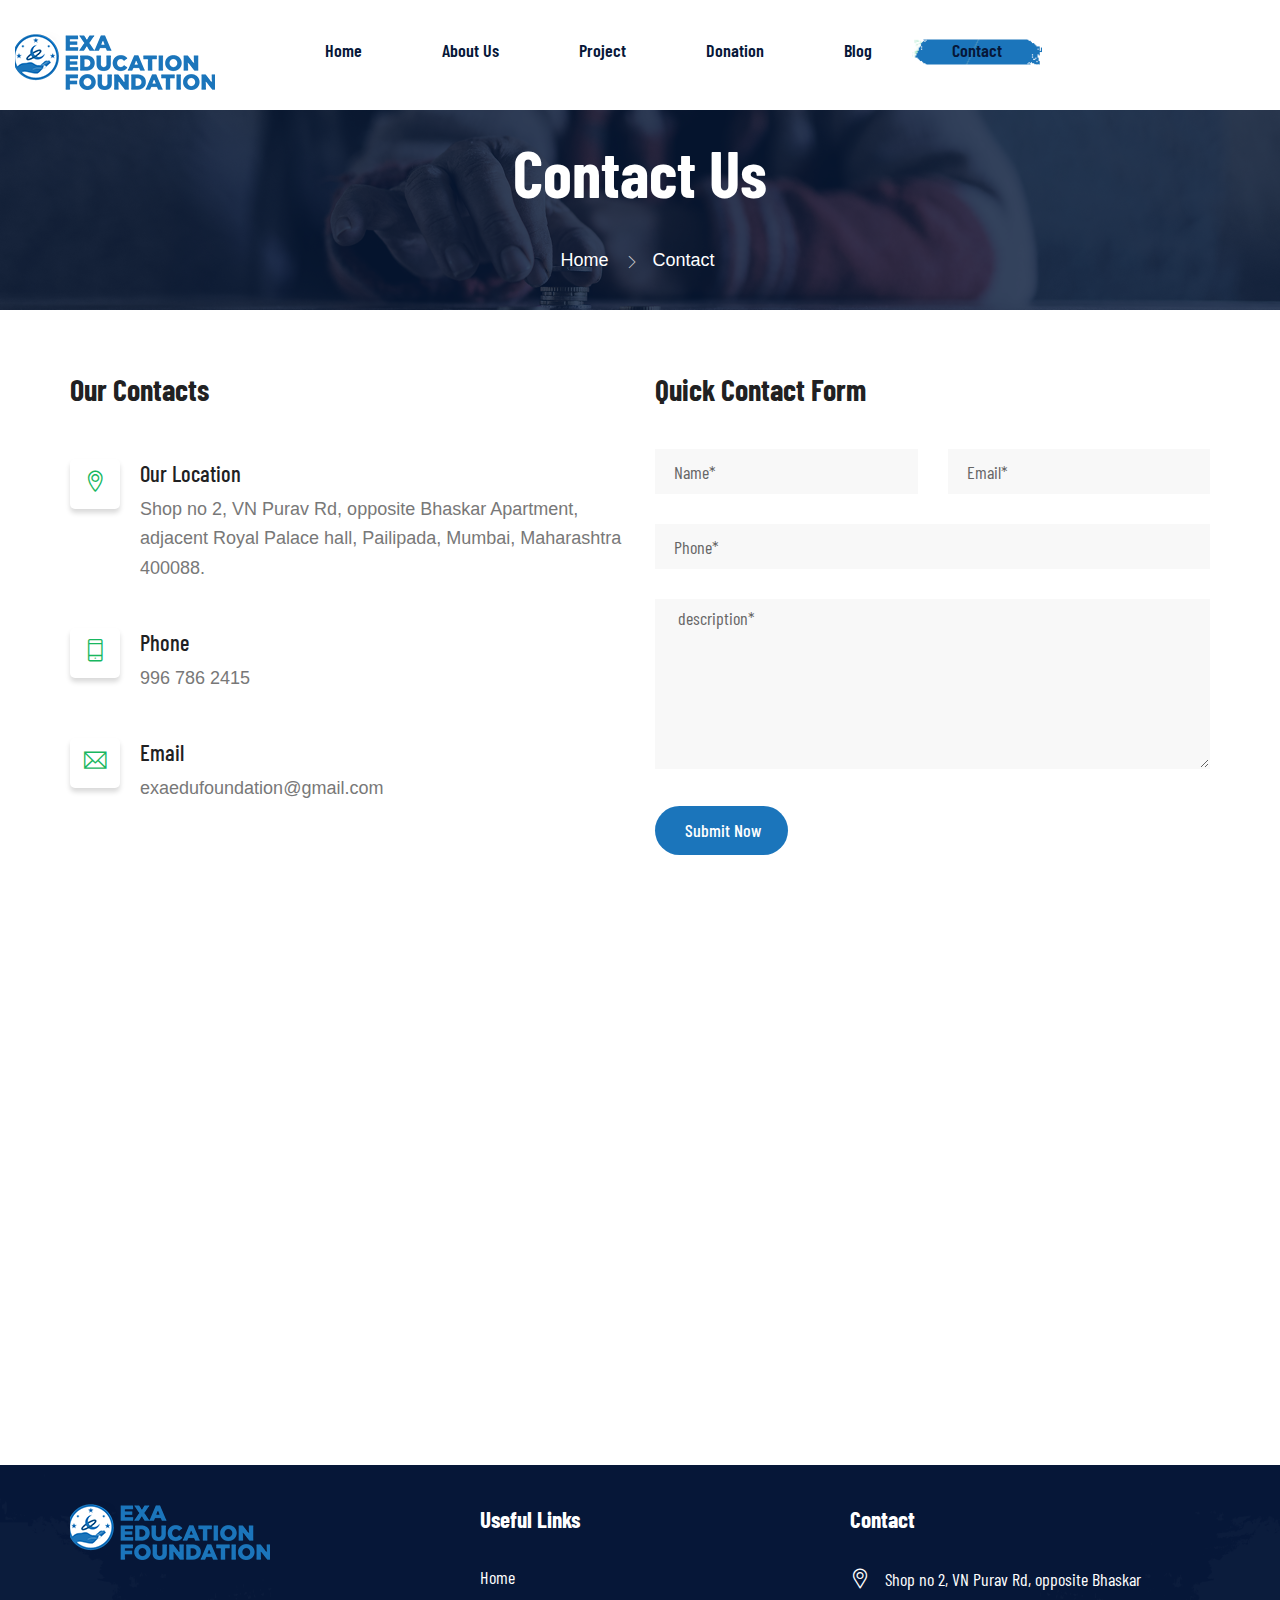
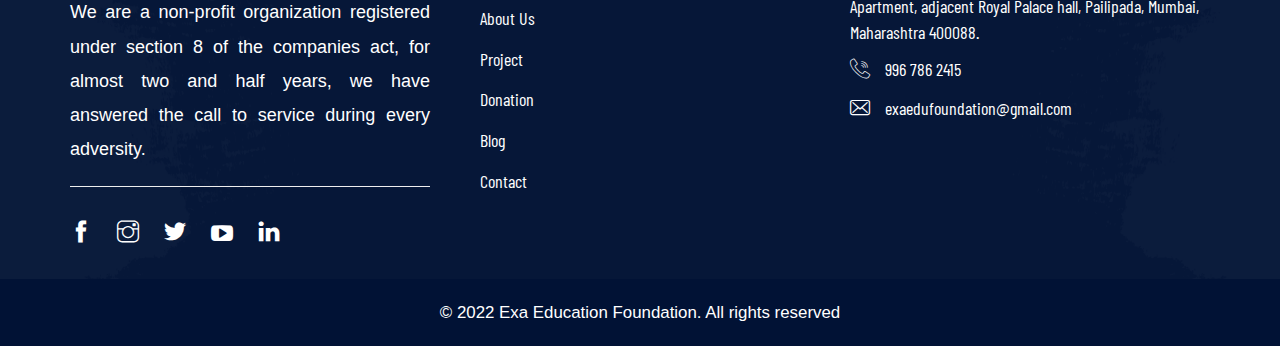
<file: contact.html>
<!DOCTYPE html>
<html lang="en">


<head>
    <meta charset="utf-8">
    <meta http-equiv="X-UA-Compatible" content="IE=edge">
    
    <meta name="viewport" content="width=device-width, initial-scale=1">
    <link rel="shortcut icon" type="image/png" href="assets/images/icon.png">
    <meta name="author" content="wpoceans">
    <title>Contact</title>
    <link href="assets/css/themify-icons.css" rel="stylesheet">
    <link href="assets/css/font-awesome.min.css" rel="stylesheet">
    <link href="assets/css/flaticon.css" rel="stylesheet">
    <link href="assets/css/odometer-theme-default.css" rel="stylesheet">
    <link href="assets/css/bootstrap.min.css" rel="stylesheet">
    <link href="assets/css/animate.css" rel="stylesheet">
    <link href="assets/css/owl.carousel.css" rel="stylesheet">
    <link href="assets/css/owl.theme.css" rel="stylesheet">
    <link href="assets/css/slick.css" rel="stylesheet">
    <link href="assets/css/slick-theme.css" rel="stylesheet">
    <link href="assets/css/swiper.min.css" rel="stylesheet">
    <link href="assets/css/owl.transitions.css" rel="stylesheet">
    <link href="assets/css/jquery.fancybox.css" rel="stylesheet">
    <link href="assets/css/style.css" rel="stylesheet">
    <!-- HTML5 shim and Respond.js for IE8 support of HTML5 elements and media queries -->
    <!--[if lt IE 9]>
    <script src="https://oss.maxcdn.com/html5shiv/3.7.3/html5shiv.min.js"></script>
    <script src="https://oss.maxcdn.com/respond/1.4.2/respond.min.js"></script>
    <![endif]-->
</head>

<body>
    <!-- start page-wrapper -->
    <div class="page-wrapper">
        <!-- start preloader -->
        <div class="preloader">
            <div class="sk-cube-grid">
                <div class="sk-cube sk-cube1"></div>
                <div class="sk-cube sk-cube2"></div>
                <div class="sk-cube sk-cube3"></div>
                <div class="sk-cube sk-cube4"></div>
                <div class="sk-cube sk-cube5"></div>
                <div class="sk-cube sk-cube6"></div>
                <div class="sk-cube sk-cube7"></div>
                <div class="sk-cube sk-cube8"></div>
                <div class="sk-cube sk-cube9"></div>
            </div>
        </div>
        <!-- end preloader -->
        <!-- Start header -->
        <header id="header" class="tp-site-header header-style-2">
            <nav class="navigation navbar navbar-default">
                <div class="container">
                    <div class="navbar-header">
                        <button type="button" class="open-btn">
                            <span class="sr-only">Toggle navigation</span>
                            <span class="icon-bar"></span>
                            <span class="icon-bar"></span>
                            <span class="icon-bar"></span>
                        </button>
                        <a class="navbar-brand" href="index.html"><img src="assets/images/logo/logo.png" alt="logo"></a>
                    </div>
                    <div id="navbar" class="navbar-collapse collapse navigation-holder">
                        <button class="close-navbar"><i class="ti-close"></i></button>
                        <ul class="nav navbar-nav">
                            <li >
                                <a href="index.html">Home</a>
                                <!-- <ul class="sub-menu">
                                    <li><a href="index.html">Home style 1</a></li>
                                    <li><a href="index-2.html">Home style 2</a></li>
                                </ul> -->
                            </li>
                            <li><a href="about-us.html">About Us</a></li>
                            <!-- <li class="menu-item-has-children">
                                <a href="#">Causes +</a>
                                <ul class="sub-menu">
                                    <li><a href="causes.html">Causes</a></li>
                                    <li><a href="causes-single.html">Causes Single</a></li>
                                </ul>
                            </li> -->
                            <li >
                                <a href="projects.html">Project</a>
                                <!-- <ul class="sub-menu">
                                    <li><a href="event.html">Event</a></li>
                                    <li><a href="event-single.html">Event Single</a></li>
                                </ul> -->
                            </li>
                            <li >
                                <a href="donation.html">Donation</a>
                               <!--  <ul class="sub-menu">
                                    <li><a href="about.html">About</a></li>
                                    <li><a href="donate.html">Donate</a></li>
                                    <li><a href="volunteer.html">Volunteer</a></li>
                                    <li><a href="error.html">404 Page</a></li>
                                </ul> -->
                            </li>
                            <li >
                                <a href="#">Blog</a>
                                <!-- <ul class="sub-menu">
                                    <li><a href="blog.html">Blog right sidebar</a></li>
                                    <li><a href="blog-left.html">Blog left sidebar</a></li>
                                    <li><a href="blog-fulwidth.html">Blog fullwidth</a></li>
                                    <li class="menu-item-has-children">
                                        <a href="#">Blog details</a>
                                        <ul class="sub-menu">
                                            <li><a href="blog-single.html">Blog details right sidebar</a></li>
                                            <li><a href="blog-single-left.html">Blog details left sidebar</a></li>
                                            <li><a href="blog-single-fluid.html">Blog details fullwidth</a></li>
                                        </ul>
                                    </li>
                                </ul> -->
                            </li>
                            <li><a class="active" href="contact.html">Contact</a></li>
                        </ul>
                    </div><!-- end of nav-collapse -->
<!--                     <div class="cart-search-contact">
                        <div class="mini-cart">
                            <button class="cart-toggle-btn"> <i class="fi flaticon-shopping-bag"></i> <span class="cart-count">02</span></button>
                            <div class="mini-cart-content">
                                <div class="mini-cart-title">
                                    <p>Shopping Cart</p>
                                </div>
                                <div class="mini-cart-items">
                                    <div class="mini-cart-item clearfix">
                                        <div class="mini-cart-item-image">
                                            <a href="#"><img src="assets/images/shop/mini/img-1.jpg" alt="Hoodie with zipper"></a>
                                        </div>
                                        <div class="mini-cart-item-des">
                                            <a href="#">Hoodie with zipper</a>
                                            <span class="mini-cart-item-price">$25.15</span>
                                            <span class="mini-cart-item-quantity">x 1</span>
                                        </div>
                                    </div>
                                    <div class="mini-cart-item clearfix">
                                        <div class="mini-cart-item-image">
                                            <a href="#"><img src="assets/images/shop/mini/img-2.jpg" alt="Hoodie with zipper"></a>
                                        </div>
                                        <div class="mini-cart-item-des">
                                            <a href="#">Hoodie with zipper</a>
                                            <span class="mini-cart-item-price">$12.99</span>
                                            <span class="mini-cart-item-quantity">x 2</span>
                                        </div>
                                    </div>
                                </div>
                                <div class="mini-cart-action clearfix">
                                    <span class="mini-checkout-price">$255.12</span>
                                    <a href="#" class="theme-btn">View Cart</a>
                                </div>
                            </div>
                        </div>
                        <div class="header-search-form-wrapper">
                            <button class="search-toggle-btn"><i class="fi flaticon-magnifying-glass"></i></button>
                            <div class="header-search-form">
                                <form>
                                    <div>
                                        <input type="text" class="form-control" placeholder="Search here...">
                                        <button type="submit"><i class="fi flaticon-magnifying-glass"></i></button>
                                    </div>
                                </form>
                            </div>
                        </div>
                        <div class="vollenter-btn">
                            <a class="theme-btn-s2" href="volunteer.html">Join a volunteer</a>
                        </div>
                    </div> -->
                </div><!-- end of container -->
            </nav>
        </header>
        <!-- end of header -->
        <!-- start page-title -->
        <section class="page-title">
            <div class="page-title-container">
                <div class="page-title-wrapper">
                    <div class="container">
                        <div class="row">
                            <div class="col col-xs-12">
                                <h2>Contact Us</h2>
                                <ol class="breadcrumb">
                                    <li><a href="index.html">Home</a></li>
                                    <li>Contact</li>
                                </ol>
                            </div>
                        </div> <!-- end row -->
                    </div> <!-- end container -->
                </div>
            </div>
        </section>
        <!-- end page-title -->
        <!-- start contact-pg-contact-section -->
        <section class="contact-pg-contact-section section-padding">
            <div class="container">
                <div class="row">
                    <div class="col col-md-6">
                        <div class="section-title-s3 section-title-s5">
                            <h2>Our Contacts</h2>
                        </div>
                        <div class="contact-details">
                            <!-- <p>Contrary to popular belief, Lorem Ipsum is not simply random text. It has roots in a piece of classical Latin literature from 45 BC, making it over 2000 years old. </p> -->
                            <ul>
                                <li>
                                    <div class="icon">
                                        <i class="ti-location-pin"></i>
                                    </div>
                                    <h5>Our Location</h5>
                                    <p>Shop no 2, VN Purav Rd, opposite Bhaskar Apartment, adjacent Royal Palace hall, Pailipada, Mumbai, Maharashtra 400088.</p>
                                </li>
                                <li>
                                    <div class="icon">
                                        <i class="ti-mobile"></i>
                                    </div>
                                    <h5>Phone</h5>
                                    <p>996 786 2415</p>
                                </li>
                                <li>
                                    <div class="icon">
                                        <i class="ti-email"></i>
                                    </div>
                                    <h5>Email</h5>
                                    <p>exaedufoundation@gmail.com</p>
                                </li>
                            </ul>
                        </div>
                    </div>
                    <div class="col col-md-6">
                        <div class="contact-form-area">
                            <div class="section-title-s3 section-title-s5">
                                <h2>Quick Contact Form</h2>
                            </div>
                            <div class="contact-form">
                                <form method="post" class="contact-validation-active" id="contact-form">
                                    <div>
                                        <input type="text" class="form-control"  name="name" id="name" placeholder="Name*">
                                    </div>
                                    <div>
                                        <input type="email" class="form-control" name="email" id="email" placeholder="Email*">
                                    </div>
                                    <div class="comment-area">
                                        <input type="text" class="form-control" name="phone" id="phone" placeholder="Phone*">
                                    </div>
                                    
                                    <div class="comment-area">
                                        <textarea  name="note"  id="note" placeholder=" description*"></textarea>
                                    </div>
                                    <div class="submit-area">
                                        <button type="submit" class="theme-btn">Submit Now</button>
                                        <div id="loader">
                                            <i class="ti-reload"></i>
                                        </div>
                                    </div>
                                    <div class="clearfix error-handling-messages">
                                        <div id="success">Thank you</div>
                                        <div id="error"> Error occurred while sending email. Please try again later. </div>
                                    </div>
                                </form>
                            </div>
                        </div>
                    </div>                    
                </div>

                <div class="row">
                    <div class="col col-xs-12">
                        <div class="contact-map">
                            <iframe src="https://www.google.com/maps/embed?pb=!1m14!1m8!1m3!1d15086.52576803281!2d72.9414798!3d19.0359555!3m2!1i1024!2i768!4f13.1!3m3!1m2!1s0x0%3A0xc82800ebd234faa9!2sAdvocate%20Saif%20Alam!5e0!3m2!1sen!2sin!4v1666611912184!5m2!1sen!2sin" width="600" height="450" style="border:0;" allowfullscreen="" loading="lazy" referrerpolicy="no-referrer-when-downgrade"></iframe>
                        </div>                        
                    </div>
                </div>
            </div> <!-- end container -->
        </section>
        <!-- end contact-pg-contact-section -->
       
        <!-- start tp-site-footer -->
        <footer class="tp-site-footer">
            <div class="tp-upper-footer">
                <div class="container">
                    <div class="row">
                        <div class="col col-lg-4 col-md-3 col-sm-6">
                            <div class="widget about-widget">
                                <div class="footer-logo widget-title">
                                    <a href="index.html"><img src="assets/images/logo/logo.png" alt="logo"></a>
                                </div>
                                <p class="text-justify">We are a non-profit organization registered under section 8 of the companies act, for almost two and half years, we have answered the call to service during every adversity. </p> <hr>
                                <ul>
                                     <li><a href="https://www.facebook.com/EXA-Education-Foundation-105927788717881/"><i class="ti-facebook" target="_blank"></i></a></li>
                                    <li><a href="https://instagram.com/exa.educationfoundation?igshid=NDc0ODY0MjQ=" target="_blank"><i class="ti-instagram"></i></a></li>
                                    <li><a href="https://twitter.com/exaedufoundatio?t=Kb5eoB28iBk_8UX_Tqrg7A&s=09"><i class="ti-twitter-alt" target="_blank"></i></a></li>
                                    <li><a href="https://www.youtube.com/channel/UCuj2orR96HlyBZuHJPr-M1Q?utm_source=EJGixIgBCJiu2KjB4oSJEQ"><i class="fa fa-youtube-play" target="_blank"></i></a></li>
                                    <li><a href="https://www.linkedin.com/in/exa-education-foundation-043309244" target="_blank"><i class="ti-linkedin"></i></a></li>
                                </ul>
                            </div>
                        </div>
                        <div class="col col-lg-3 col-md-4 col-sm-6">
                            <div class="widget link-widget">
                                <div class="widget-title">
                                    <h3>Useful Links</h3>
                                </div>
                                <ul>
                                    <li><a href="index.html">Home</a></li>
                                    <li><a href="about-us.html">About Us</a></li>
                                    <li><a href="#">Project</a></li>
                                    <li><a href="donation.html">Donation</a></li>
                                    <li><a href="#">Blog</a></li>
                                    <li><a href="contact.html">Contact</a></li>
                                </ul>                            </div>
                        </div>
                        <div class="col col-lg-4 col-lg-offset-1 col-md-3 col-sm-6">
                            <div class="widget market-widget tp-service-link-widget">
                                <div class="widget-title">
                                    <h3>Contact </h3>
                                </div>
                                                              <div class="contact-ft">
                                    <ul>
                                        <li><i class="fi flaticon-pin"></i>Shop no 2, VN Purav Rd, opposite Bhaskar Apartment, adjacent Royal Palace hall, Pailipada, Mumbai, Maharashtra 400088.</li>
                                        <li><i class="fi flaticon-call"></i>996 786 2415</li>
                                        <li><i class="fi flaticon-envelope"></i>exaedufoundation@gmail.com</li>
                                    </ul>
                                </div>
                            </div>
                        </div>
                        <!-- <div class="col col-lg-3 col-md-3 col-sm-6">
                            <div class="widget instagram">
                                <div class="widget-title">
                                     <h3>Instagram</h3>
                                </div>
                                <ul class="d-flex">
                                    <li><a href="#"><img src="assets/images/instragram/1.jpg" alt=""></a></li>
                                    <li><a href="#"><img src="assets/images/instragram/2.jpg" alt=""></a></li>
                                    <li><a href="#"><img src="assets/images/instragram/3.jpg" alt=""></a></li>
                                    <li><a href="#"><img src="assets/images/instragram/4.jpg" alt=""></a></li>
                                    <li><a href="#"><img src="assets/images/instragram/5.jpg" alt=""></a></li>
                                    <li><a href="#"><img src="assets/images/instragram/6.jpg" alt=""></a></li>
                                </ul>
                            </div>
                        </div> -->
                    </div>
                </div> <!-- end container -->
            </div>
            <div class="tp-lower-footer">
                <div class="container">
                    <div class="row">
                        <div class="col col-xs-12">
                            <p class="copyright">&copy; 2022 Exa Education Foundation. All rights reserved</p>
                        </div>
                    </div>
                </div>
            </div>
        </footer>
        <!-- end tp-site-footer -->
    </div>
    <!-- end of page-wrapper -->
    <!-- All JavaScript files
    ================================================== -->
    <script src="assets/js/jquery.min.js"></script>
    <script src="assets/js/bootstrap.min.js"></script>
    <!-- Plugins for this template -->
    <script src="assets/js/jquery-plugin-collection.js"></script>
    <!-- Custom script for this template -->
    <script src="assets/js/script.js"></script>
</body>



</html>
</file>
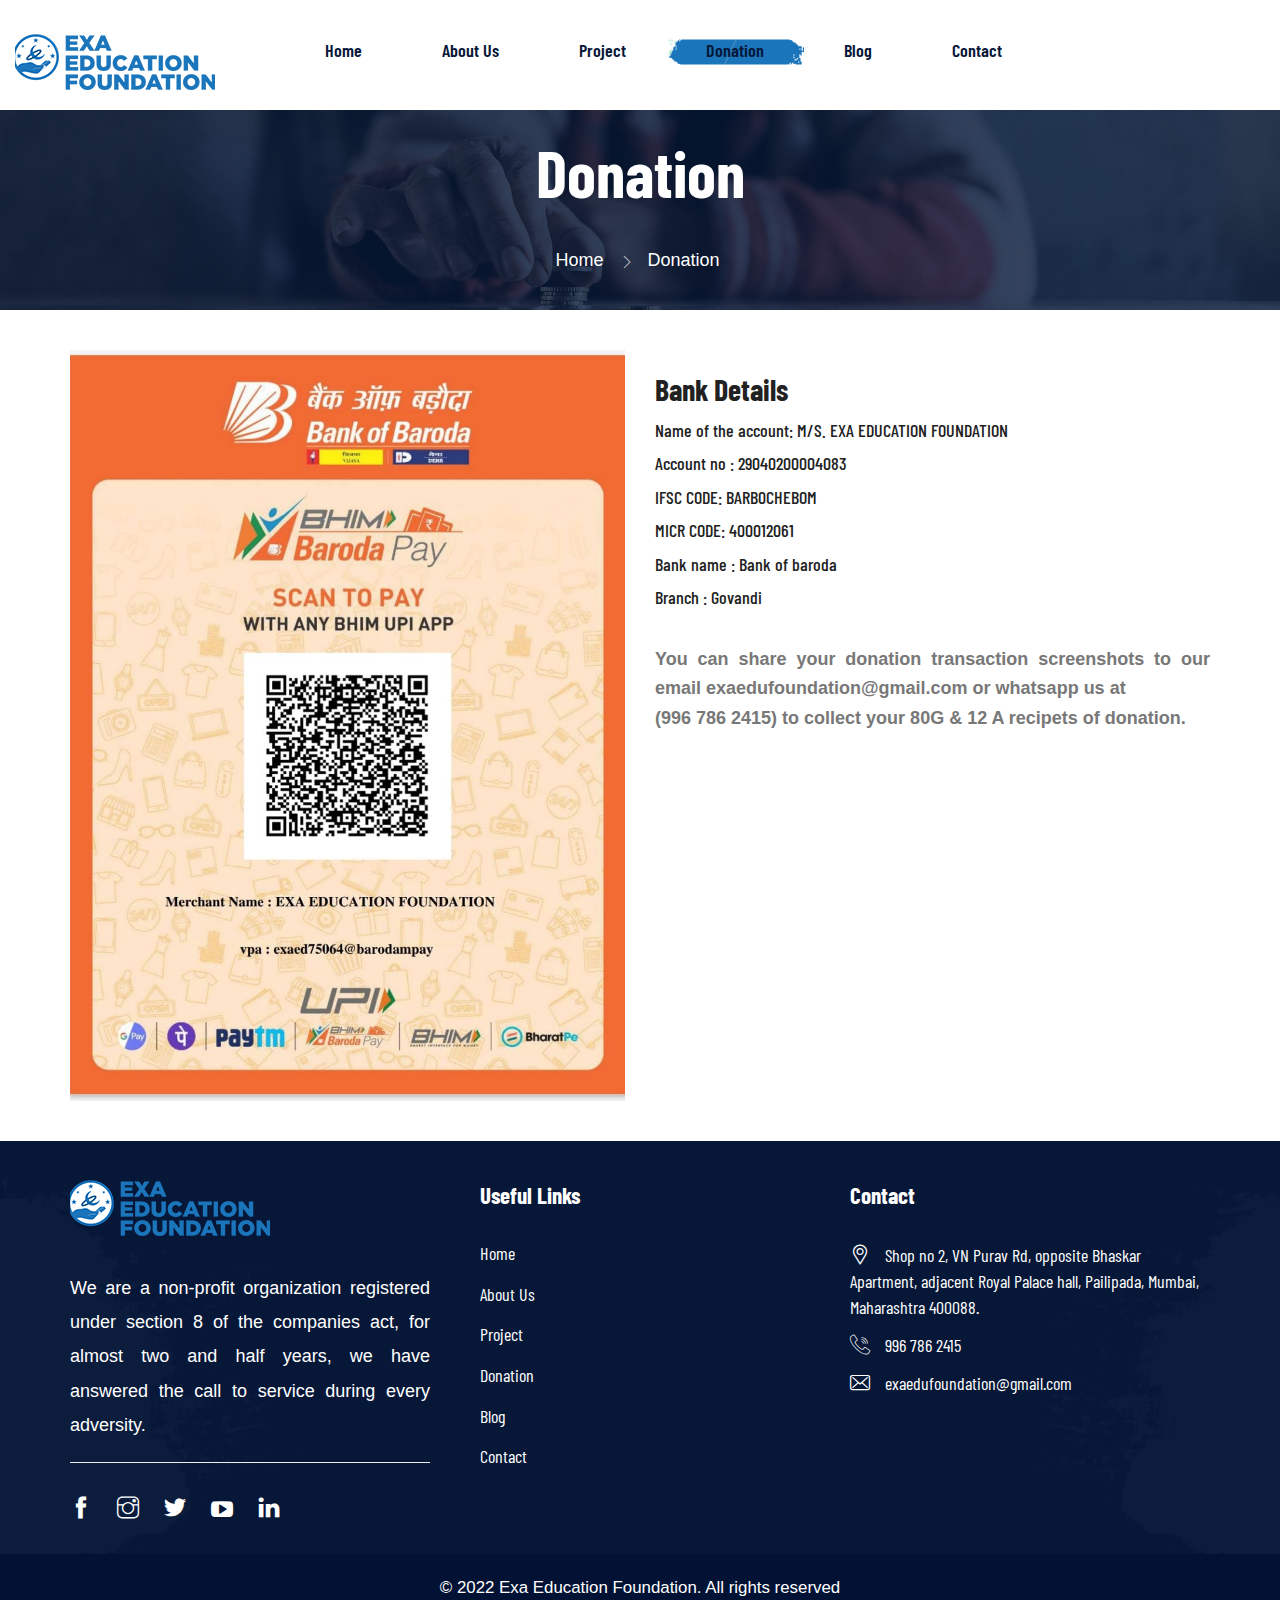
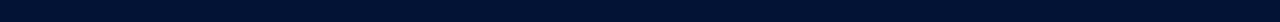
<file: donation.html>
<!DOCTYPE html>
<html lang="en">


<head>
    <meta charset="utf-8">
    <meta http-equiv="X-UA-Compatible" content="IE=edge">
    
    <meta name="viewport" content="width=device-width, initial-scale=1">
    <link rel="shortcut icon" type="image/png" href="assets/images/icon.png">
    <meta name="author" content="wpoceans">
    <title>Donation</title>
    <link href="assets/css/themify-icons.css" rel="stylesheet">
    <link href="assets/css/font-awesome.min.css" rel="stylesheet">
    <link href="assets/css/flaticon.css" rel="stylesheet">
    <link href="assets/css/odometer-theme-default.css" rel="stylesheet">
    <link href="assets/css/bootstrap.min.css" rel="stylesheet">
    <link href="assets/css/animate.css" rel="stylesheet">
    <link href="assets/css/owl.carousel.css" rel="stylesheet">
    <link href="assets/css/owl.theme.css" rel="stylesheet">
    <link href="assets/css/slick.css" rel="stylesheet">
    <link href="assets/css/slick-theme.css" rel="stylesheet">
    <link href="assets/css/swiper.min.css" rel="stylesheet">
    <link href="assets/css/owl.transitions.css" rel="stylesheet">
    <link href="assets/css/jquery.fancybox.css" rel="stylesheet">
    <link href="assets/css/style.css" rel="stylesheet">
    <!-- HTML5 shim and Respond.js for IE8 support of HTML5 elements and media queries -->
    <!--[if lt IE 9]>
    <script src="https://oss.maxcdn.com/html5shiv/3.7.3/html5shiv.min.js"></script>
    <script src="https://oss.maxcdn.com/respond/1.4.2/respond.min.js"></script>
    <![endif]-->
</head>

<body>
    <!-- start page-wrapper -->
    <div class="page-wrapper">
        <!-- start preloader -->
        <div class="preloader">
            <div class="sk-cube-grid">
                <div class="sk-cube sk-cube1"></div>
                <div class="sk-cube sk-cube2"></div>
                <div class="sk-cube sk-cube3"></div>
                <div class="sk-cube sk-cube4"></div>
                <div class="sk-cube sk-cube5"></div>
                <div class="sk-cube sk-cube6"></div>
                <div class="sk-cube sk-cube7"></div>
                <div class="sk-cube sk-cube8"></div>
                <div class="sk-cube sk-cube9"></div>
            </div>
        </div>
        <!-- end preloader -->
        <!-- Start header -->
        <header id="header" class="tp-site-header header-style-2">
            <nav class="navigation navbar navbar-default">
                <div class="container">
                    <div class="navbar-header">
                        <button type="button" class="open-btn">
                            <span class="sr-only">Toggle navigation</span>
                            <span class="icon-bar"></span>
                            <span class="icon-bar"></span>
                            <span class="icon-bar"></span>
                        </button>
                        <a class="navbar-brand" href="index.html"><img src="assets/images/logo/logo.png" alt="logo"></a>
                    </div>
                    <div id="navbar" class="navbar-collapse collapse navigation-holder">
                        <button class="close-navbar"><i class="ti-close"></i></button>
                        <ul class="nav navbar-nav">
                            <li >
                                <a href="index.html">Home</a>
                                <!-- <ul class="sub-menu">
                                    <li><a href="index.html">Home style 1</a></li>
                                    <li><a href="index-2.html">Home style 2</a></li>
                                </ul> -->
                            </li>
                            <li><a href="about-us.html">About Us</a></li>
                            <!-- <li class="menu-item-has-children">
                                <a href="#">Causes +</a>
                                <ul class="sub-menu">
                                    <li><a href="causes.html">Causes</a></li>
                                    <li><a href="causes-single.html">Causes Single</a></li>
                                </ul>
                            </li> -->
                            <li >
                                <a href="projects.html">Project</a>
                                <!-- <ul class="sub-menu">
                                    <li><a href="event.html">Event</a></li>
                                    <li><a href="event-single.html">Event Single</a></li>
                                </ul> -->
                            </li>
                            <li >
                                <a class="active" href="donation.html">Donation</a>
                               <!--  <ul class="sub-menu">
                                    <li><a href="about.html">About</a></li>
                                    <li><a href="donate.html">Donate</a></li>
                                    <li><a href="volunteer.html">Volunteer</a></li>
                                    <li><a href="error.html">404 Page</a></li>
                                </ul> -->
                            </li>
                            <li >
                                <a href="#">Blog</a>
                                <!-- <ul class="sub-menu">
                                    <li><a href="blog.html">Blog right sidebar</a></li>
                                    <li><a href="blog-left.html">Blog left sidebar</a></li>
                                    <li><a href="blog-fulwidth.html">Blog fullwidth</a></li>
                                    <li class="menu-item-has-children">
                                        <a href="#">Blog details</a>
                                        <ul class="sub-menu">
                                            <li><a href="blog-single.html">Blog details right sidebar</a></li>
                                            <li><a href="blog-single-left.html">Blog details left sidebar</a></li>
                                            <li><a href="blog-single-fluid.html">Blog details fullwidth</a></li>
                                        </ul>
                                    </li>
                                </ul> -->
                            </li>
                            <li><a  href="contact.html">Contact</a></li>
                        </ul>
                    </div><!-- end of nav-collapse -->
<!--                     <div class="cart-search-contact">
                        <div class="mini-cart">
                            <button class="cart-toggle-btn"> <i class="fi flaticon-shopping-bag"></i> <span class="cart-count">02</span></button>
                            <div class="mini-cart-content">
                                <div class="mini-cart-title">
                                    <p>Shopping Cart</p>
                                </div>
                                <div class="mini-cart-items">
                                    <div class="mini-cart-item clearfix">
                                        <div class="mini-cart-item-image">
                                            <a href="#"><img src="assets/images/shop/mini/img-1.jpg" alt="Hoodie with zipper"></a>
                                        </div>
                                        <div class="mini-cart-item-des">
                                            <a href="#">Hoodie with zipper</a>
                                            <span class="mini-cart-item-price">$25.15</span>
                                            <span class="mini-cart-item-quantity">x 1</span>
                                        </div>
                                    </div>
                                    <div class="mini-cart-item clearfix">
                                        <div class="mini-cart-item-image">
                                            <a href="#"><img src="assets/images/shop/mini/img-2.jpg" alt="Hoodie with zipper"></a>
                                        </div>
                                        <div class="mini-cart-item-des">
                                            <a href="#">Hoodie with zipper</a>
                                            <span class="mini-cart-item-price">$12.99</span>
                                            <span class="mini-cart-item-quantity">x 2</span>
                                        </div>
                                    </div>
                                </div>
                                <div class="mini-cart-action clearfix">
                                    <span class="mini-checkout-price">$255.12</span>
                                    <a href="#" class="theme-btn">View Cart</a>
                                </div>
                            </div>
                        </div>
                        <div class="header-search-form-wrapper">
                            <button class="search-toggle-btn"><i class="fi flaticon-magnifying-glass"></i></button>
                            <div class="header-search-form">
                                <form>
                                    <div>
                                        <input type="text" class="form-control" placeholder="Search here...">
                                        <button type="submit"><i class="fi flaticon-magnifying-glass"></i></button>
                                    </div>
                                </form>
                            </div>
                        </div>
                        <div class="vollenter-btn">
                            <a class="theme-btn-s2" href="volunteer.html">Join a volunteer</a>
                        </div>
                    </div> -->
                </div><!-- end of container -->
            </nav>
        </header>
        <!-- end of header -->
        <!-- start page-title -->
        <section class="page-title">
            <div class="page-title-container">
                <div class="page-title-wrapper">
                    <div class="container">
                        <div class="row">
                            <div class="col col-xs-12">
                                <h2>Donation</h2>
                                <ol class="breadcrumb">
                                    <li><a href="index.html">Home</a></li>
                                    <li>Donation</li>
                                </ol>
                            </div>
                        </div> <!-- end row -->
                    </div> <!-- end container -->
                </div>
            </div>
        </section>
        <!-- end page-title -->
        <!-- start contact-pg-contact-section -->
        <section class="contact-pg-contact-section section-padding">
            <div class="container">
                <div class="row">
                    <div class="col col-md-6">
                        <!-- <div class="section-title-s3 section-title-s5">
                            <h2>Our Contacts</h2>
                        </div>
                        <div class="contact-details">
                            <p>Contrary to popular belief, Lorem Ipsum is not simply random text. It has roots in a piece of classical Latin literature from 45 BC, making it over 2000 years old. </p>
                            <ul>
                                <li>
                                    <div class="icon">
                                        <i class="ti-location-pin"></i>
                                    </div>
                                    <h5>Our Location</h5>
                                    <p>Pailipada Mumbai City MH 400088</p>
                                </li>
                                <li>
                                    <div class="icon">
                                        <i class="ti-mobile"></i>
                                    </div>
                                    <h5>Phone</h5>
                                    <p>996 786 2415</p>
                                </li>
                                <li>
                                    <div class="icon">
                                        <i class="ti-email"></i>
                                    </div>
                                    <h5>Email</h5>
                                    <p>exaedufoundation@gmail.com</p>
                                </li>
                            </ul>
                        </div> -->
                        <img src="assets/images/qr-code.jpeg" class="img-responsive">
                    </div>
                    <div class="col col-md-6">
                        <div class="contact-form-area">
                            <div class="section-title-s3 section-title-s5">
                                <h2>Bank Details</h2>
                            </div>
                            <div class="bank-details">
                                    <h4>Name of the account: M/S. EXA EDUCATION FOUNDATION</h4>
                                    <h4>Account no : 29040200004083</h4>
                                    <h4>IFSC CODE: BARB0CHEBOM</h4>
                                    <h4>MICR CODE: 400012061</h4>
                                    <h4>Bank name : Bank of baroda</h4>
                                    <h4>Branch : Govandi</h4> <br>

                                    <p class="text-justify"><strong>You can share your donation transaction screenshots to our email exaedufoundation@gmail.com or whatsapp us at <br> (996 786 2415) to collect your 80G & 12 A recipets of donation.</strong></p>
                            </div>
                           <!--  <div class="contact-form">
                                <form method="post" class="contact-validation-active" id="contact-form">
                                    <div>
                                        <input type="text" class="form-control"  name="name" id="name" placeholder="Bank Name*">
                                    </div>
                                    <div>
                                        <input type="email" class="form-control" name="Name" id="Name" placeholder="Name*">
                                    </div>
                                    <div>
                                        <input type="text" class="form-control" name="Account Number" id="Account Number" placeholder="Account Number*">
                                    </div>
                                    <div>
                                        <input type="text" class="form-control"  name="IFSC CODE" id="IFSC CODE" placeholder="IFSC CODE*">
                                    </div>
                                    <div class="comment-area">
                                        <textarea  name="note"  id="note" placeholder="Case description*"></textarea>
                                    </div>
                                    <div class="submit-area">
                                        <button type="submit" class="theme-btn">Submit Now</button>
                                        <div id="loader">
                                            <i class="ti-reload"></i>
                                        </div>
                                    </div>
                                    <div class="clearfix error-handling-messages">
                                        <div id="success">Thank you</div>
                                        <div id="error"> Error occurred while sending email. Please try again later. </div>
                                    </div>
                                </form>
                            </div> -->
                        </div>
                    </div>                    
                </div>

                <!-- <div class="row">
                    <div class="col col-xs-12">
                        <div class="contact-map">
                            <iframe src="https://www.google.com/maps/embed?pb=!1m18!1m12!1m3!1d193595.9147703055!2d-74.11976314309273!3d40.69740344223377!2m3!1f0!2f0!3f0!3m2!1i1024!2i768!4f13.1!3m3!1m2!1s0x89c24fa5d33f083b%3A0xc80b8f06e177fe62!2sNew+York%2C+NY%2C+USA!5e0!3m2!1sen!2sbd!4v1547528325671" allowfullscreen></iframe>
                        </div>                        
                    </div>
                </div> -->
            </div> <!-- end container -->
        </section>
        <!-- end contact-pg-contact-section -->
       
        <!-- start tp-site-footer -->
        <footer class="tp-site-footer">
            <div class="tp-upper-footer">
                <div class="container">
                    <div class="row">
                        <div class="col col-lg-4 col-md-3 col-sm-6">
                            <div class="widget about-widget">
                                <div class="footer-logo widget-title">
                                    <a href="index.html"><img src="assets/images/logo/logo.png" alt="logo"></a>
                                </div>
                                <p class="text-justify">We are a non-profit organization registered under section 8 of the companies act, for almost two and half years, we have answered the call to service during every adversity. </p> <hr>
                                <ul>
                                     <li><a href="https://www.facebook.com/EXA-Education-Foundation-105927788717881/"><i class="ti-facebook" target="_blank"></i></a></li>
                                    <li><a href="https://instagram.com/exa.educationfoundation?igshid=NDc0ODY0MjQ=" target="_blank"><i class="ti-instagram"></i></a></li>
                                    <li><a href="https://twitter.com/exaedufoundatio?t=Kb5eoB28iBk_8UX_Tqrg7A&s=09"><i class="ti-twitter-alt" target="_blank"></i></a></li>
                                    <li><a href="https://www.youtube.com/channel/UCuj2orR96HlyBZuHJPr-M1Q?utm_source=EJGixIgBCJiu2KjB4oSJEQ"><i class="fa fa-youtube-play" target="_blank"></i></a></li>
                                    <li><a href="https://www.linkedin.com/in/exa-education-foundation-043309244" target="_blank"><i class="ti-linkedin"></i></a></li>
                                </ul>
                            </div>
                        </div>
                        <div class="col col-lg-3 col-md-4 col-sm-6">
                            <div class="widget link-widget">
                                <div class="widget-title">
                                    <h3>Useful Links</h3>
                                </div>
                                <ul>
                                    <li><a href="index.html">Home</a></li>
                                    <li><a href="about-us.html">About Us</a></li>
                                    <li><a href="#">Project</a></li>
                                    <li><a href="donation.html">Donation</a></li>
                                    <li><a href="#">Blog</a></li>
                                    <li><a href="contact.html">Contact</a></li>
                                </ul>                            </div>
                        </div>
                        <div class="col col-lg-4 col-lg-offset-1 col-md-3 col-sm-6">
                            <div class="widget market-widget tp-service-link-widget">
                                <div class="widget-title">
                                    <h3>Contact </h3>
                                </div>
                                                              <div class="contact-ft">
                                    <ul>
                                        <li><i class="fi flaticon-pin"></i>Shop no 2, VN Purav Rd, opposite Bhaskar Apartment, adjacent Royal Palace hall, Pailipada, Mumbai, Maharashtra 400088.</li>
                                        <li><i class="fi flaticon-call"></i>996 786 2415</li>
                                        <li><i class="fi flaticon-envelope"></i>exaedufoundation@gmail.com</li>
                                    </ul>
                                </div>
                            </div>
                        </div>
                        <!-- <div class="col col-lg-3 col-md-3 col-sm-6">
                            <div class="widget instagram">
                                <div class="widget-title">
                                     <h3>Instagram</h3>
                                </div>
                                <ul class="d-flex">
                                    <li><a href="#"><img src="assets/images/instragram/1.jpg" alt=""></a></li>
                                    <li><a href="#"><img src="assets/images/instragram/2.jpg" alt=""></a></li>
                                    <li><a href="#"><img src="assets/images/instragram/3.jpg" alt=""></a></li>
                                    <li><a href="#"><img src="assets/images/instragram/4.jpg" alt=""></a></li>
                                    <li><a href="#"><img src="assets/images/instragram/5.jpg" alt=""></a></li>
                                    <li><a href="#"><img src="assets/images/instragram/6.jpg" alt=""></a></li>
                                </ul>
                            </div>
                        </div> -->
                    </div>
                </div> <!-- end container -->
            </div>
            <div class="tp-lower-footer">
                <div class="container">
                    <div class="row">
                        <div class="col col-xs-12">
                            <p class="copyright">&copy; 2022 Exa Education Foundation. All rights reserved</p>
                        </div>
                    </div>
                </div>
            </div>
        </footer>
        <!-- end tp-site-footer -->
    </div>
    <!-- end of page-wrapper -->
    <!-- All JavaScript files
    ================================================== -->
    <script src="assets/js/jquery.min.js"></script>
    <script src="assets/js/bootstrap.min.js"></script>
    <!-- Plugins for this template -->
    <script src="assets/js/jquery-plugin-collection.js"></script>
    <!-- Custom script for this template -->
    <script src="assets/js/script.js"></script>
</body>



</html>
</file>
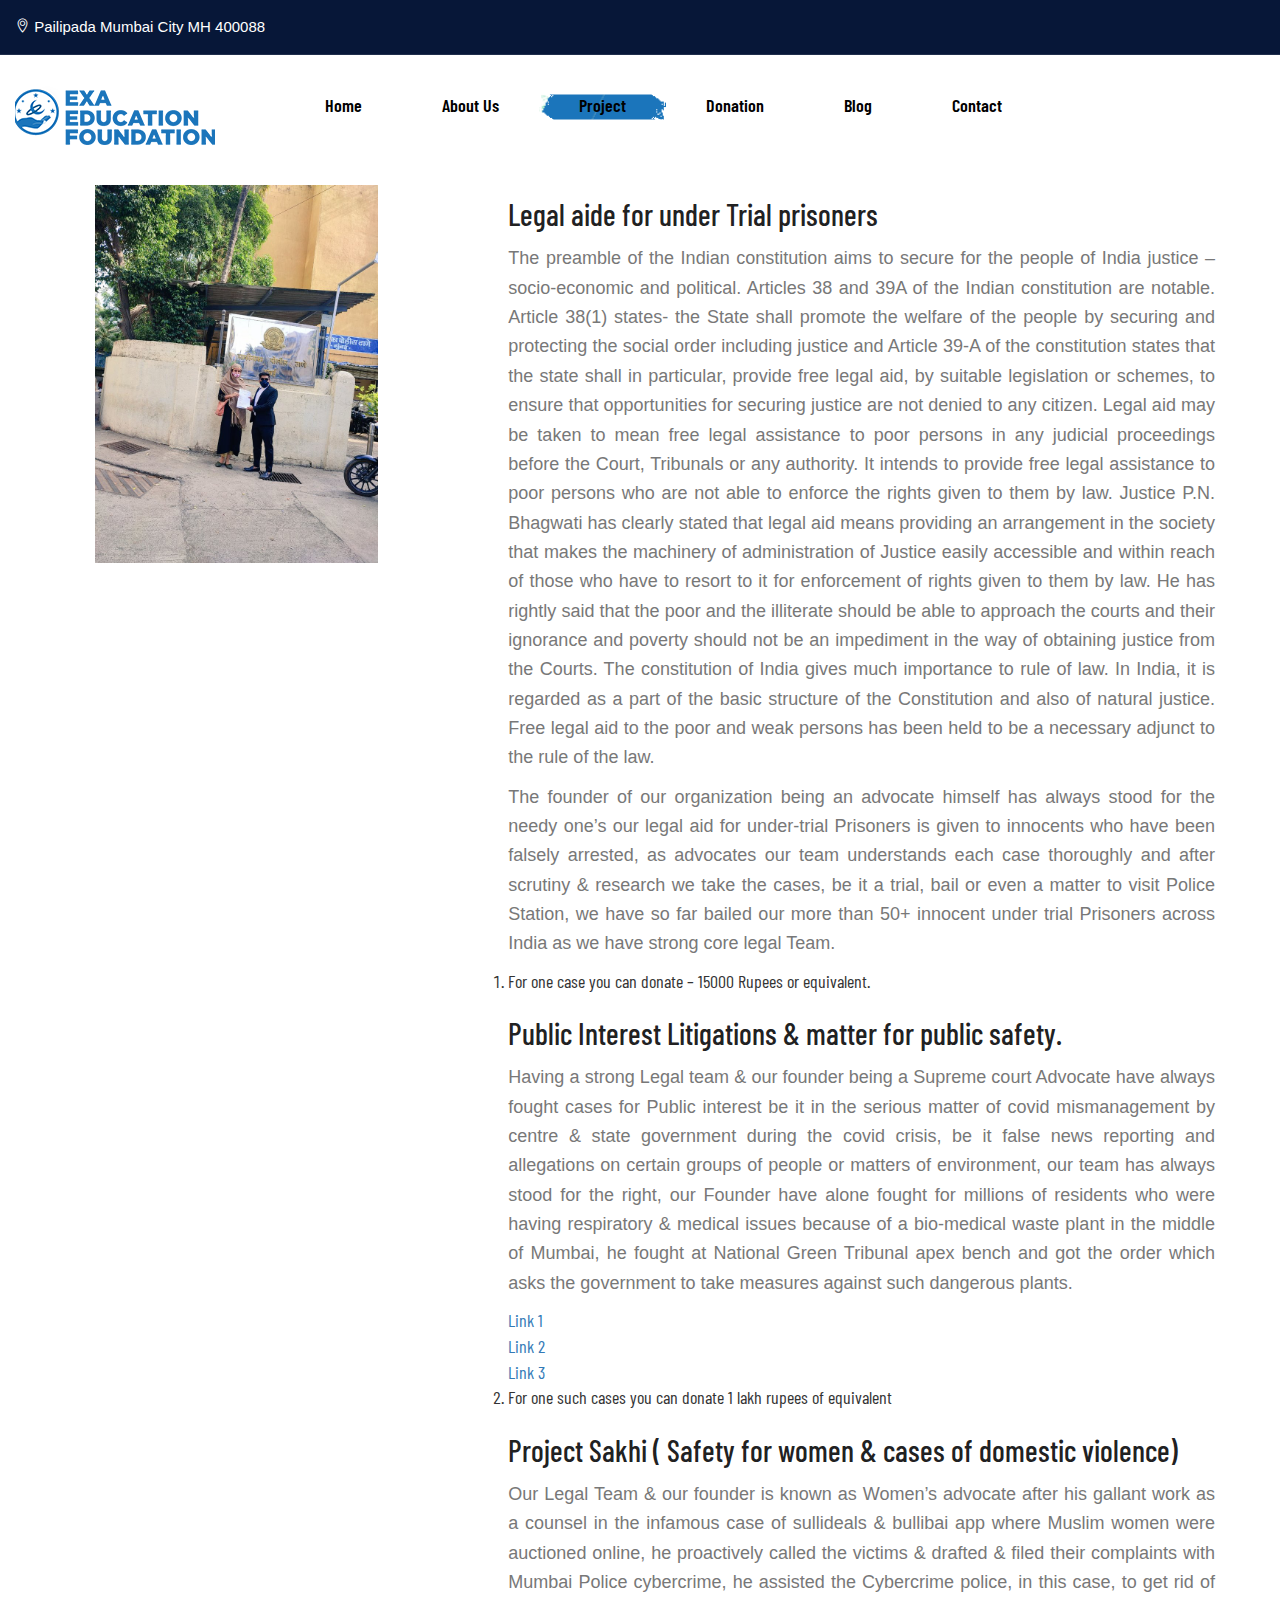
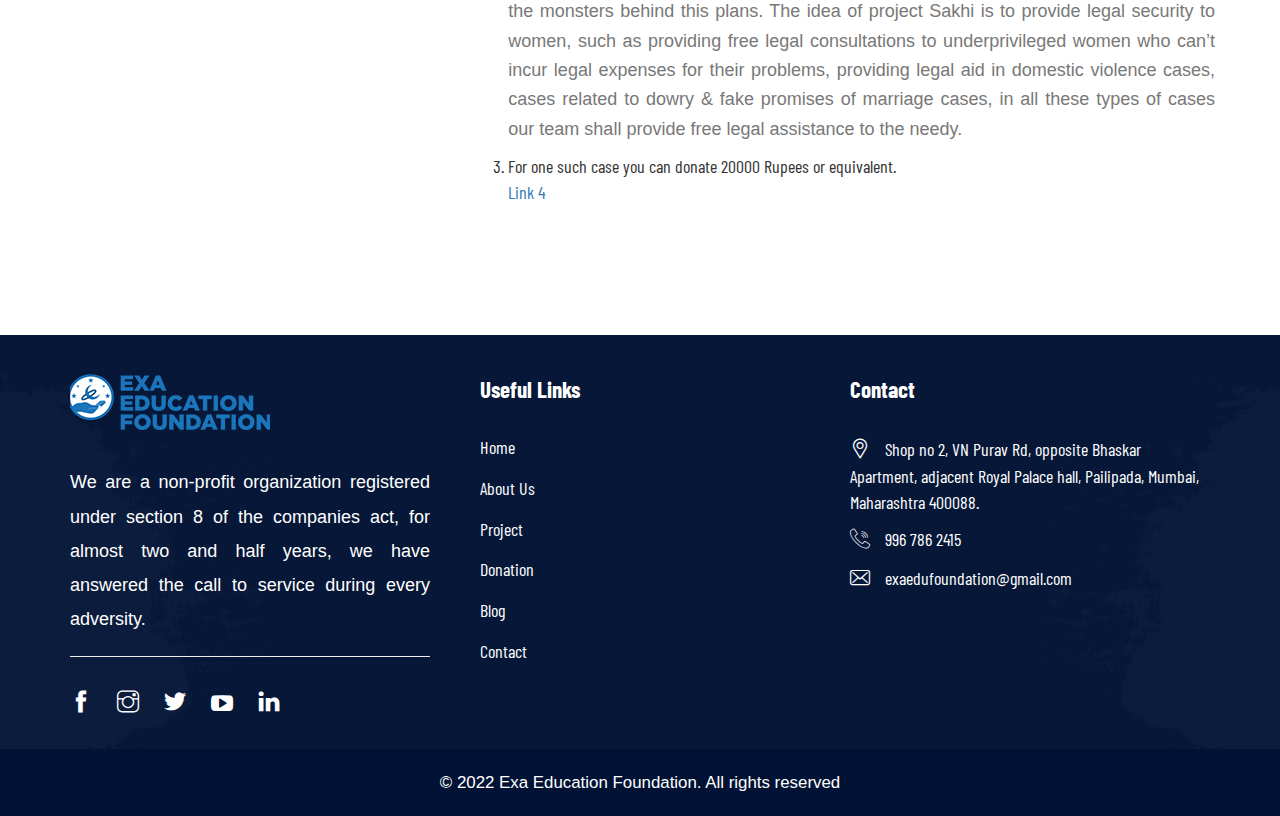
<file: legal-aide-for-under-trial-prisoners-programme.html>
<!DOCTYPE html>
<html lang="en">
  <head>
    <meta charset="utf-8" />
    <meta http-equiv="X-UA-Compatible" content="IE=edge" />

    <meta name="viewport" content="width=device-width, initial-scale=1" />
    <link rel="shortcut icon" type="image/png" href="assets/images/icon.png" />
    <meta name="author" content="wpoceans" />
    <title>Legal Aide For Under Trial Prisoners  Programme</title>
    <link href="assets/css/themify-icons.css" rel="stylesheet" />
    <link href="assets/css/font-awesome.min.css" rel="stylesheet" />
    <link href="assets/css/flaticon.css" rel="stylesheet" />
    <link href="assets/css/odometer-theme-default.css" rel="stylesheet" />
    <link href="assets/css/bootstrap.min.css" rel="stylesheet" />
    <link href="assets/css/animate.css" rel="stylesheet" />
    <link href="assets/css/owl.carousel.css" rel="stylesheet" />
    <link href="assets/css/owl.theme.css" rel="stylesheet" />
    <link href="assets/css/slick.css" rel="stylesheet" />
    <link href="assets/css/slick-theme.css" rel="stylesheet" />
    <link href="assets/css/swiper.min.css" rel="stylesheet" />
    <link href="assets/css/owl.transitions.css" rel="stylesheet" />
    <link href="assets/css/jquery.fancybox.css" rel="stylesheet" />
    <link href="assets/css/style.css" rel="stylesheet" />
    <!-- HTML5 shim and Respond.js for IE8 support of HTML5 elements and media queries -->
    <!--[if lt IE 9]>
      <script src="https://oss.maxcdn.com/html5shiv/3.7.3/html5shiv.min.js"></script>
      <script src="https://oss.maxcdn.com/respond/1.4.2/respond.min.js"></script>
    <![endif]-->
  </head>

  <body>
    <!-- start page-wrapper -->
    <div class="page-wrapper">
      <!-- start preloader -->
      <div class="preloader">
        <div class="sk-cube-grid">
          <div class="sk-cube sk-cube1"></div>
          <div class="sk-cube sk-cube2"></div>
          <div class="sk-cube sk-cube3"></div>
          <div class="sk-cube sk-cube4"></div>
          <div class="sk-cube sk-cube5"></div>
          <div class="sk-cube sk-cube6"></div>
          <div class="sk-cube sk-cube7"></div>
          <div class="sk-cube sk-cube8"></div>
          <div class="sk-cube sk-cube9"></div>
        </div>
      </div>
      <!-- end preloader -->
      <!-- Start header -->
      <header id="header" class="tp-site-header header-style-3">
        <div class="topbar">
          <div class="container">
            <div class="row">
              <div class="col col-sm-5">
                <p>
                  <i class="ti-location-pin"></i> Pailipada Mumbai City MH
                  400088
                </p>
              </div>
              <div class="col col-sm-7">
                <!-- <div class="social">
                  <ul>
                    <li>
                      <a
                        href="https://www.facebook.com/EXA-Education-Foundation-105927788717881/"
                        ><i class="ti-facebook" target="_blank"></i
                      ></a>
                    </li>
                    <li>
                      <a
                        href="https://instagram.com/exa.educationfoundation?igshid=NDc0ODY0MjQ="
                        target="_blank"
                        ><i class="ti-instagram"></i
                      ></a>
                    </li>
                    <li>
                      <a
                        href="https://twitter.com/exaedufoundatio?t=Kb5eoB28iBk_8UX_Tqrg7A&s=09"
                        ><i class="ti-twitter-alt" target="_blank"></i
                      ></a>
                    </li>
                    <li>
                      <a
                        href="https://www.youtube.com/channel/UCuj2orR96HlyBZuHJPr-M1Q?utm_source=EJGixIgBCJiu2KjB4oSJEQ"
                        ><i class="fa fa-youtube-play" target="_blank"></i
                      ></a>
                    </li>
                    <li>
                      <a
                        href="https://www.linkedin.com/in/exa-education-foundation-043309244"
                        target="_blank"
                        ><i class="ti-linkedin"></i
                      ></a>
                    </li>
                  </ul>
                </div> -->
              </div>
            </div>
          </div>
          <!-- end container -->
        </div>
        <!-- end topbar -->
        <nav class="navigation navbar navbar-default">
          <div class="container">
            <div class="navbar-header">
              <button type="button" class="open-btn">
                <span class="sr-only">Toggle navigation</span>
                <span class="icon-bar"></span>
                <span class="icon-bar"></span>
                <span class="icon-bar"></span>
              </button>
              <a class="navbar-brand" href="index.html"
                ><img src="assets/images/logo/logo.png" alt="logo"
              /></a>
            </div>
            <div id="navbar" class="navbar-collapse collapse navigation-holder">
              <button class="close-navbar"><i class="ti-close"></i></button>
              <ul class="nav navbar-nav">
                <li>
                  <a  href="index.html">Home</a>
                  <!-- <ul class="sub-menu">
                                    <li><a href="index.html">Home style 1</a></li>
                                    <li><a href="index-2.html">Home style 2</a></li>
                                </ul> -->
                </li>
                <li><a href="about-us.html">About Us</a></li>
                <!-- <li class="menu-item-has-children">
                                <a href="#">Causes +</a>
                                <ul class="sub-menu">
                                    <li><a href="causes.html">Causes</a></li>
                                    <li><a href="causes-single.html">Causes Single</a></li>
                                </ul>
                            </li> -->
                <li>
                  <a class="active" href="projects.html">Project</a>
                  <!-- <ul class="sub-menu">
                                    <li><a href="event.html">Event</a></li>
                                    <li><a href="event-single.html">Event Single</a></li>
                                </ul> -->
                </li>
                <li>
                  <a href="donation.html">Donation</a>
                  <!-- <ul class="sub-menu">
                                    <li><a href="about.html">About</a></li>
                                    <li><a href="donate.html">Donate</a></li>
                                    <li><a href="volunteer.html">Volunteer</a></li>
                                    <li><a href="error.html">404 Page</a></li>
                                </ul> -->
                </li>
                <li>
                  <a href="#">Blog</a>
                  <!-- <ul class="sub-menu">
                                    <li><a href="blog.html">Blog right sidebar</a></li>
                                    <li><a href="blog-left.html">Blog left sidebar</a></li>
                                    <li><a href="blog-fulwidth.html">Blog fullwidth</a></li>
                                    <li class="menu-item-has-children">
                                        <a href="#">Blog details</a>
                                        <ul class="sub-menu">
                                            <li><a href="blog-single.html">Blog details right sidebar</a></li>
                                            <li><a href="blog-single-left.html">Blog details left sidebar</a></li>
                                            <li><a href="blog-single-fluid.html">Blog details fullwidth</a></li>
                                        </ul>
                                    </li>
                                </ul> -->
                </li>
                <li><a href="contact.html">Contact</a></li>
              </ul>
            </div>
            <!-- end of nav-collapse -->
            <!--                     <div class="cart-search-contact">
                        <div class="mini-cart">
                            <button class="cart-toggle-btn"> <i class="fi flaticon-shopping-bag"></i> <span class="cart-count">02</span></button>
                            <div class="mini-cart-content">
                                <div class="mini-cart-title">
                                    <p>Shopping Cart</p>
                                </div>
                                <div class="mini-cart-items">
                                    <div class="mini-cart-item clearfix">
                                        <div class="mini-cart-item-image">
                                            <a href="#"><img src="assets/images/shop/mini/img-1.jpg" alt="Hoodie with zipper"></a>
                                        </div>
                                        <div class="mini-cart-item-des">
                                            <a href="#">Hoodie with zipper</a>
                                            <span class="mini-cart-item-price">$25.15</span>
                                            <span class="mini-cart-item-quantity">x 1</span>
                                        </div>
                                    </div>
                                    <div class="mini-cart-item clearfix">
                                        <div class="mini-cart-item-image">
                                            <a href="#"><img src="assets/images/shop/mini/img-2.jpg" alt="Hoodie with zipper"></a>
                                        </div>
                                        <div class="mini-cart-item-des">
                                            <a href="#">Hoodie with zipper</a>
                                            <span class="mini-cart-item-price">$12.99</span>
                                            <span class="mini-cart-item-quantity">x 2</span>
                                        </div>
                                    </div>
                                </div>
                                <div class="mini-cart-action clearfix">
                                    <span class="mini-checkout-price">$255.12</span>
                                    <a href="#" class="theme-btn">View Cart</a>
                                </div>
                            </div>
                        </div>
                        <div class="header-search-form-wrapper">
                            <button class="search-toggle-btn"><i class="fi flaticon-magnifying-glass"></i></button>
                            <div class="header-search-form">
                                <form>
                                    <div>
                                        <input type="text" class="form-control" placeholder="Search here...">
                                        <button type="submit"><i class="fi flaticon-magnifying-glass"></i></button>
                                    </div>
                                </form>
                            </div>
                        </div>
                        <div class="vollenter-btn">
                            <a class="theme-btn-s2" href="volunteer.html">Join a volunteer</a>
                        </div>
                    </div> -->
          </div>
          <!-- end of container -->
        </nav>
      </header>
      <!-- end of header -->

      <div class="row" style="padding:10px 50px">

        <div class="col-md-4"  style="padding:120px 60px;">
          <img src="assets/images/legal aide (1).jpeg" alt="" / >
        </div>
       
       <div class="col-md-8 text-justify" style="padding:110px 30px;">
         <ol>
            <h2>Legal aide for under Trial prisoners </h2>
           <p>The preamble of the Indian constitution aims to secure for the people of India justice – socio-economic and political. Articles 38 and 39A of the Indian constitution are notable. Article 38(1) states- the State shall promote the welfare of the people by securing and protecting the social order including justice and Article 39-A of the constitution states that the state shall in particular, provide free legal aid, by suitable legislation or schemes, to ensure that opportunities for securing justice are not denied to any citizen. Legal aid may be taken to mean free legal assistance to poor persons in any judicial proceedings before the Court, Tribunals or any authority. It intends to provide free legal assistance to poor persons who are not able to enforce the rights given to them by law. Justice P.N. Bhagwati has clearly stated that legal aid means providing an arrangement in the society that makes the machinery of administration of Justice easily accessible and within reach of those who have to resort to it for enforcement of rights given to them by law. He has rightly said that the poor and the illiterate should be able to approach the courts and their ignorance and poverty should not be an impediment in the way of obtaining justice from the Courts. The constitution of India gives much importance to rule of law. In India, it is regarded as a part of the basic structure of the Constitution and also of natural justice. Free legal aid to the poor and weak persons has been held to be a necessary adjunct to the rule of the law.</p>
           <p>The founder of our organization being an advocate himself has always stood for the needy one’s our legal aid for under-trial Prisoners is given to innocents who have been falsely arrested, as advocates our team understands each case thoroughly and after scrutiny & research we take the cases, be it a trial, bail or even a matter to visit Police Station, we have so far bailed our more than 50+ innocent under trial Prisoners across India as we have strong core legal Team.</p>
            <li>For one case you can donate – 15000 Rupees or equivalent.</li>
            <h2>Public Interest Litigations & matter for public safety.</h2>
            <p>Having a strong Legal team & our founder being a Supreme court Advocate have always fought cases for Public interest be it in the serious matter of covid mismanagement by centre & state government during the covid crisis, be it false news reporting and allegations on certain groups of people or matters of environment, our team has always stood for the right, our Founder have alone fought for millions of residents who were having respiratory & medical issues because of a bio-medical waste plant in the middle of Mumbai, he fought at National Green Tribunal apex bench and got the order which asks the government to take measures against such dangerous plants.</p>
            <a href="https://www.mid-day.com/mumbai/mumbai-news/article/mumbai-national-state-pollution-bodies-get-2-months-to-fix-govandi-woes-23275295 ">Link 1</a><br>
            <a href="https://www.msn.com/en-in/news/newsindia/measles-outbreak-govandi-citizens-send-legal-notice-to-maharashtra-govt/ar-AA144CWD">Link 2</a><br>
            <a href="https://www.lawinsider.in/trending/bombay-high-court-suggests-appointment-of-nodal-officers-for-celebrities-distributing-covid-drugs">Link 3</a>

           <li>For one such cases you can donate 1 lakh rupees of equivalent </li>
           <h2>Project Sakhi  ( Safety for women & cases of domestic violence)</h2>
           <p>Our Legal Team & our founder is known as Women’s advocate after his gallant work as a counsel in the infamous case of sullideals & bullibai app where Muslim women were auctioned online, he proactively called the victims & drafted & filed their complaints with Mumbai Police cybercrime, he assisted the Cybercrime police, in this case, to get rid of the monsters behind this plans. The idea of project Sakhi is to provide legal security to women, such as providing free legal consultations to underprivileged women who can’t incur legal expenses for their problems, providing legal aid in domestic violence cases, cases related to dowry & fake promises of marriage cases, in all these types of cases our team shall provide free legal assistance to the needy.</p>
           <li>For one such case you can donate 20000 Rupees or equivalent. </li>
           <a href="https://youtube.com/watch?v=qDyg4ghN498&feature=shares">Link 4</a>
         </ol>
       </div>
      </div>

      <!-- start tp-site-footer -->
       <footer class="tp-site-footer">
        <div class="tp-upper-footer">
          <div class="container">
            <div class="row">
              <div class="col col-lg-4 col-md-3 col-sm-6">
                <div class="widget about-widget">
                  <div class="footer-logo widget-title">
                    <a href="index.html"
                      ><img src="assets/images/logo/logo.png" alt="logo"
                    /></a>
                  </div>
                  <p class="text-justify">
                    We are a non-profit organization registered under section 8
                    of the companies act, for almost two and half years, we have
                    answered the call to service during every adversity.
                  </p>
                  <hr />
                  <ul>
                    <li>
                      <a
                        href="https://www.facebook.com/EXA-Education-Foundation-105927788717881/"
                        ><i class="ti-facebook" target="_blank"></i
                      ></a>
                    </li>
                    <li>
                      <a
                        href="https://instagram.com/exa.educationfoundation?igshid=NDc0ODY0MjQ="
                        target="_blank"
                        ><i class="ti-instagram"></i
                      ></a>
                    </li>
                    <li>
                      <a
                        href="https://twitter.com/exaedufoundatio?t=Kb5eoB28iBk_8UX_Tqrg7A&s=09"
                        ><i class="ti-twitter-alt" target="_blank"></i
                      ></a>
                    </li>
                    <li>
                      <a
                        href="https://www.youtube.com/channel/UCuj2orR96HlyBZuHJPr-M1Q?utm_source=EJGixIgBCJiu2KjB4oSJEQ"
                        ><i class="fa fa-youtube-play" target="_blank"></i
                      ></a>
                    </li>
                    <li>
                      <a
                        href="https://www.linkedin.com/in/exa-education-foundation-043309244"
                        target="_blank"
                        ><i class="ti-linkedin"></i
                      ></a>
                    </li>
                  </ul>
                </div>
              </div>
              <div class="col col-lg-3 col-md-4 col-sm-6">
                <div class="widget link-widget">
                  <div class="widget-title">
                    <h3>Useful Links</h3>
                  </div>
                  <ul>
                    <li><a href="index.html">Home</a></li>
                    <li><a href="about-us.html">About Us</a></li>
                    <li><a href="#">Project</a></li>
                    <li><a href="donation.html">Donation</a></li>
                    <li><a href="#">Blog</a></li>
                    <li><a href="contact.html">Contact</a></li>
                  </ul>
                </div>
              </div>
              <div class="col col-lg-4 col-lg-offset-1 col-md-3 col-sm-6">
                <div class="widget market-widget tp-service-link-widget">
                  <div class="widget-title">
                    <h3>Contact</h3>
                  </div>
                  <div class="contact-ft">
                    <ul>
                      <li>
                        <i class="fi flaticon-pin"></i>Shop no 2, VN Purav Rd,
                        opposite Bhaskar Apartment, adjacent Royal Palace hall,
                        Pailipada, Mumbai, Maharashtra 400088.
                      </li>
                      <li><i class="fi flaticon-call"></i>996 786 2415</li>
                      <li>
                        <i class="fi flaticon-envelope"></i
                        >exaedufoundation@gmail.com
                      </li>
                    </ul>
                  </div>
                </div>
              </div>
              <!-- <div class="col col-lg-3 col-md-3 col-sm-6">
                            <div class="widget instagram">
                                <div class="widget-title">
                                     <h3>Instagram</h3>
                                </div>
                                <ul class="d-flex">
                                    <li><a href="#"><img src="assets/images/instragram/1.jpg" alt=""></a></li>
                                    <li><a href="#"><img src="assets/images/instragram/2.jpg" alt=""></a></li>
                                    <li><a href="#"><img src="assets/images/instragram/3.jpg" alt=""></a></li>
                                    <li><a href="#"><img src="assets/images/instragram/4.jpg" alt=""></a></li>
                                    <li><a href="#"><img src="assets/images/instragram/5.jpg" alt=""></a></li>
                                    <li><a href="#"><img src="assets/images/instragram/6.jpg" alt=""></a></li>
                                </ul>
                            </div>
                        </div> -->
            </div>
          </div>
          <!-- end container -->
        </div>
        <div class="tp-lower-footer">
          <div class="container">
            <div class="row">
              <div class="col col-xs-12">
                <p class="copyright">
                  &copy; 2022 Exa Education Foundation. All rights reserved
                </p>
              </div>
            </div>
          </div>
        </div>
      </footer>
      <!-- end tp-site-footer -->
    </div>
    <!-- end of page-wrapper -->
    <!-- All JavaScript files
    ================================================== -->
    <script src="assets/js/jquery.min.js"></script>
    <script src="assets/js/bootstrap.min.js"></script>
    <!-- Plugins for this template -->
    <script src="assets/js/jquery-plugin-collection.js"></script>
    <!-- Custom script for this template -->
    <script src="assets/js/script.js"></script>
  </body>
</html>
</file>
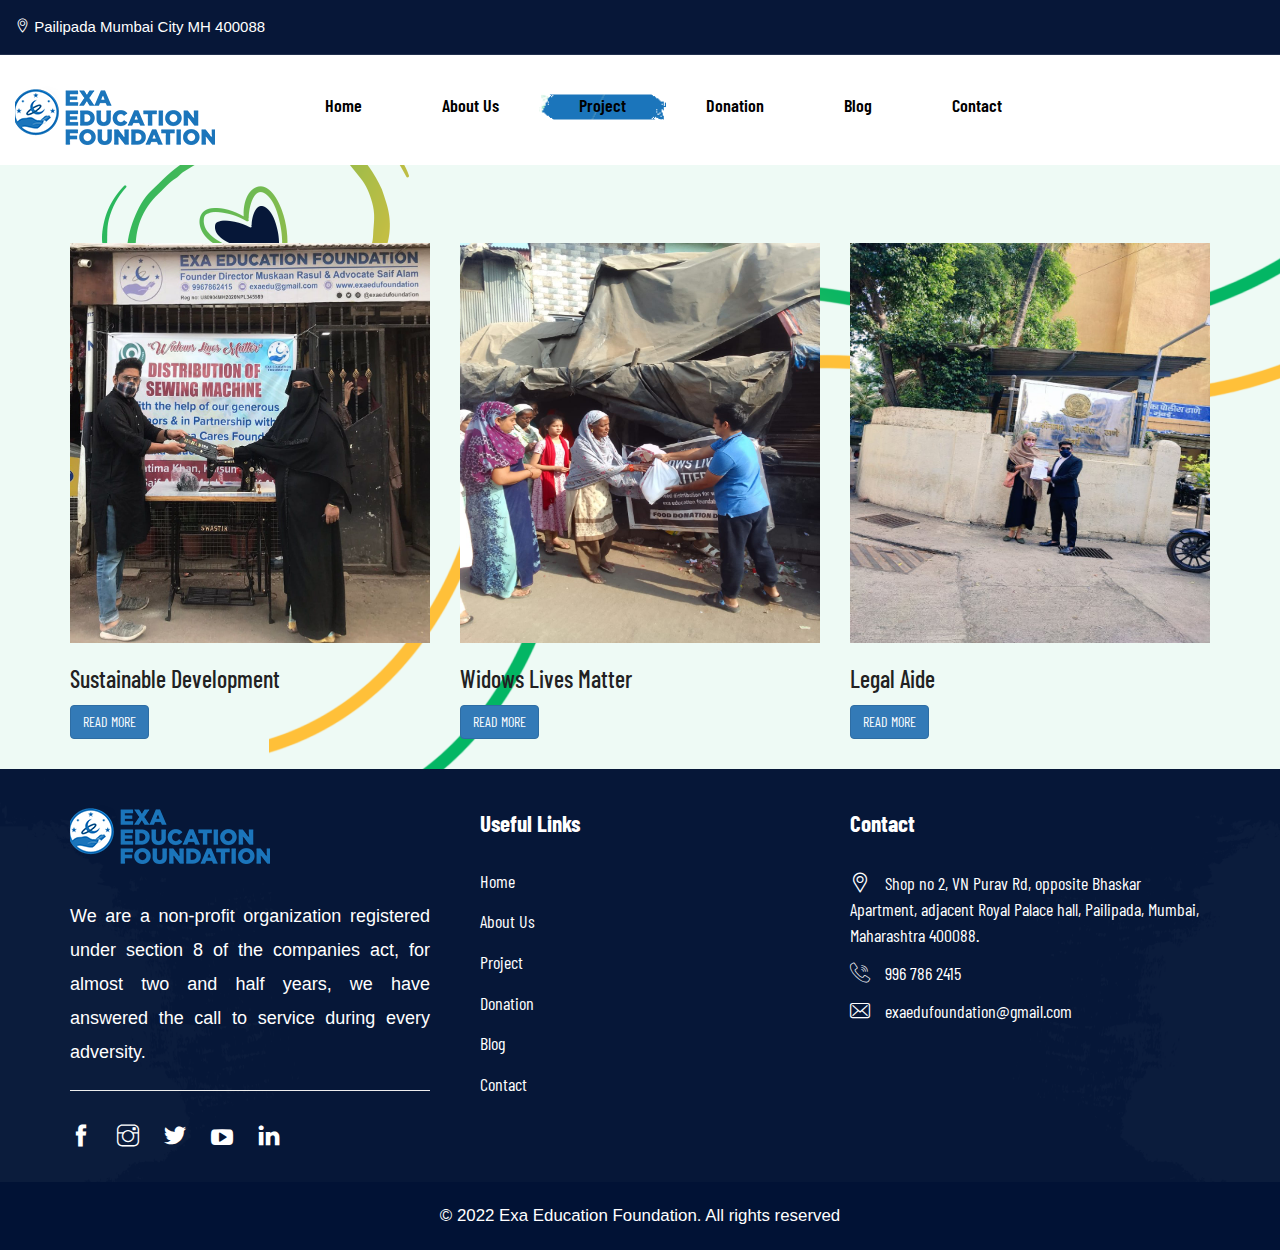
<file: projects.html>
<!DOCTYPE html>
<html lang="en">
  <head>
    <meta charset="utf-8" />
    <meta http-equiv="X-UA-Compatible" content="IE=edge" />

    <meta name="viewport" content="width=device-width, initial-scale=1" />
    <link rel="shortcut icon" type="image/png" href="assets/images/icon.png" />
    <meta name="author" content="wpoceans" />
    <title>Projects</title>
    <link href="assets/css/themify-icons.css" rel="stylesheet" />
    <link href="assets/css/font-awesome.min.css" rel="stylesheet" />
    <link href="assets/css/flaticon.css" rel="stylesheet" />
    <link href="assets/css/odometer-theme-default.css" rel="stylesheet" />
    <link href="assets/css/bootstrap.min.css" rel="stylesheet" />
    <link href="assets/css/animate.css" rel="stylesheet" />
    <link href="assets/css/owl.carousel.css" rel="stylesheet" />
    <link href="assets/css/owl.theme.css" rel="stylesheet" />
    <link href="assets/css/slick.css" rel="stylesheet" />
    <link href="assets/css/slick-theme.css" rel="stylesheet" />
    <link href="assets/css/swiper.min.css" rel="stylesheet" />
    <link href="assets/css/owl.transitions.css" rel="stylesheet" />
    <link href="assets/css/jquery.fancybox.css" rel="stylesheet" />
    <link href="assets/css/style.css" rel="stylesheet" />
    <!-- HTML5 shim and Respond.js for IE8 support of HTML5 elements and media queries -->
    <!--[if lt IE 9]>
      <script src="https://oss.maxcdn.com/html5shiv/3.7.3/html5shiv.min.js"></script>
      <script src="https://oss.maxcdn.com/respond/1.4.2/respond.min.js"></script>
    <![endif]-->
  </head>

  <body>
    <!-- start page-wrapper -->
    <div class="page-wrapper">
      <!-- start preloader -->
      <div class="preloader">
        <div class="sk-cube-grid">
          <div class="sk-cube sk-cube1"></div>
          <div class="sk-cube sk-cube2"></div>
          <div class="sk-cube sk-cube3"></div>
          <div class="sk-cube sk-cube4"></div>
          <div class="sk-cube sk-cube5"></div>
          <div class="sk-cube sk-cube6"></div>
          <div class="sk-cube sk-cube7"></div>
          <div class="sk-cube sk-cube8"></div>
          <div class="sk-cube sk-cube9"></div>
        </div>
      </div>
      <!-- end preloader -->
      <!-- Start header -->
      <header id="header" class="tp-site-header header-style-3">
        <div class="topbar">
          <div class="container">
            <div class="row">
              <div class="col col-sm-5">
                <p>
                  <i class="ti-location-pin"></i> Pailipada Mumbai City MH
                  400088
                </p>
              </div>
              <div class="col col-sm-7">
                <!-- <div class="social">
                  <ul>
                    <li>
                      <a
                        href="https://www.facebook.com/EXA-Education-Foundation-105927788717881/"
                        ><i class="ti-facebook" target="_blank"></i
                      ></a>
                    </li>
                    <li>
                      <a
                        href="https://instagram.com/exa.educationfoundation?igshid=NDc0ODY0MjQ="
                        target="_blank"
                        ><i class="ti-instagram"></i
                      ></a>
                    </li>
                    <li>
                      <a
                        href="https://twitter.com/exaedufoundatio?t=Kb5eoB28iBk_8UX_Tqrg7A&s=09"
                        ><i class="ti-twitter-alt" target="_blank"></i
                      ></a>
                    </li>
                    <li>
                      <a
                        href="https://www.youtube.com/channel/UCuj2orR96HlyBZuHJPr-M1Q?utm_source=EJGixIgBCJiu2KjB4oSJEQ"
                        ><i class="fa fa-youtube-play" target="_blank"></i
                      ></a>
                    </li>
                    <li>
                      <a
                        href="https://www.linkedin.com/in/exa-education-foundation-043309244"
                        target="_blank"
                        ><i class="ti-linkedin"></i
                      ></a>
                    </li>
                  </ul>
                </div> -->
              </div>
            </div>
          </div>
          <!-- end container -->
        </div>
        <!-- end topbar -->
        <nav class="navigation navbar navbar-default">
          <div class="container">
            <div class="navbar-header">
              <button type="button" class="open-btn">
                <span class="sr-only">Toggle navigation</span>
                <span class="icon-bar"></span>
                <span class="icon-bar"></span>
                <span class="icon-bar"></span>
              </button>
              <a class="navbar-brand" href="index.html"
                ><img src="assets/images/logo/logo.png" alt="logo"
              /></a>
            </div>
            <div id="navbar" class="navbar-collapse collapse navigation-holder">
              <button class="close-navbar"><i class="ti-close"></i></button>
              <ul class="nav navbar-nav">
                <li>
                  <a  href="index.html">Home</a>
                  <!-- <ul class="sub-menu">
                                    <li><a href="index.html">Home style 1</a></li>
                                    <li><a href="index-2.html">Home style 2</a></li>
                                </ul> -->
                </li>
                <li><a href="about-us.html">About Us</a></li>
                <!-- <li class="menu-item-has-children">
                                <a href="#">Causes +</a>
                                <ul class="sub-menu">
                                    <li><a href="causes.html">Causes</a></li>
                                    <li><a href="causes-single.html">Causes Single</a></li>
                                </ul>
                            </li> -->
                <li>
                  <a class="active" href="projects.html">Project</a>
                  <!-- <ul class="sub-menu">
                                    <li><a href="event.html">Event</a></li>
                                    <li><a href="event-single.html">Event Single</a></li>
                                </ul> -->
                </li>
                <li>
                  <a href="donation.html">Donation</a>
                  <!-- <ul class="sub-menu">
                                    <li><a href="about.html">About</a></li>
                                    <li><a href="donate.html">Donate</a></li>
                                    <li><a href="volunteer.html">Volunteer</a></li>
                                    <li><a href="error.html">404 Page</a></li>
                                </ul> -->
                </li>
                <li>
                  <a href="#">Blog</a>
                  <!-- <ul class="sub-menu">
                                    <li><a href="blog.html">Blog right sidebar</a></li>
                                    <li><a href="blog-left.html">Blog left sidebar</a></li>
                                    <li><a href="blog-fulwidth.html">Blog fullwidth</a></li>
                                    <li class="menu-item-has-children">
                                        <a href="#">Blog details</a>
                                        <ul class="sub-menu">
                                            <li><a href="blog-single.html">Blog details right sidebar</a></li>
                                            <li><a href="blog-single-left.html">Blog details left sidebar</a></li>
                                            <li><a href="blog-single-fluid.html">Blog details fullwidth</a></li>
                                        </ul>
                                    </li>
                                </ul> -->
                </li>
                <li><a href="contact.html">Contact</a></li>
              </ul>
            </div>
            <!-- end of nav-collapse -->
            <!--                     <div class="cart-search-contact">
                        <div class="mini-cart">
                            <button class="cart-toggle-btn"> <i class="fi flaticon-shopping-bag"></i> <span class="cart-count">02</span></button>
                            <div class="mini-cart-content">
                                <div class="mini-cart-title">
                                    <p>Shopping Cart</p>
                                </div>
                                <div class="mini-cart-items">
                                    <div class="mini-cart-item clearfix">
                                        <div class="mini-cart-item-image">
                                            <a href="#"><img src="assets/images/shop/mini/img-1.jpg" alt="Hoodie with zipper"></a>
                                        </div>
                                        <div class="mini-cart-item-des">
                                            <a href="#">Hoodie with zipper</a>
                                            <span class="mini-cart-item-price">$25.15</span>
                                            <span class="mini-cart-item-quantity">x 1</span>
                                        </div>
                                    </div>
                                    <div class="mini-cart-item clearfix">
                                        <div class="mini-cart-item-image">
                                            <a href="#"><img src="assets/images/shop/mini/img-2.jpg" alt="Hoodie with zipper"></a>
                                        </div>
                                        <div class="mini-cart-item-des">
                                            <a href="#">Hoodie with zipper</a>
                                            <span class="mini-cart-item-price">$12.99</span>
                                            <span class="mini-cart-item-quantity">x 2</span>
                                        </div>
                                    </div>
                                </div>
                                <div class="mini-cart-action clearfix">
                                    <span class="mini-checkout-price">$255.12</span>
                                    <a href="#" class="theme-btn">View Cart</a>
                                </div>
                            </div>
                        </div>
                        <div class="header-search-form-wrapper">
                            <button class="search-toggle-btn"><i class="fi flaticon-magnifying-glass"></i></button>
                            <div class="header-search-form">
                                <form>
                                    <div>
                                        <input type="text" class="form-control" placeholder="Search here...">
                                        <button type="submit"><i class="fi flaticon-magnifying-glass"></i></button>
                                    </div>
                                </form>
                            </div>
                        </div>
                        <div class="vollenter-btn">
                            <a class="theme-btn-s2" href="volunteer.html">Join a volunteer</a>
                        </div>
                    </div> -->
          </div>
          <!-- end of container -->
        </nav>
      </header>
      <!-- end of header -->

      <div class="event-area section-padding">
        <div class="container">
          <div class="row">
            <div class="col-md-6 col-md-offset-3 mb-5">
              <div class="section-title section-title2 text-center">
                <div class="thumb-text">
                  <span>Project</span>
                </div>
                <!-- <h2>Our Upcoming Events</h2>
                            <p>It is a long established fact that reader distracted by the the readable content off page looking at its layout point.</p> -->
              </div>
            </div>
          </div>
         

          <div class="row">
             <div class="col-md-4">
              <div class="">
                <img src="assets/images/sustainable development.jpeg" alt="" style="height:400px; width:100%;"/>
                <div class="caption">
                  <h3>Sustainable Development</h3>
                  <a href="sustainable-development-programme.html" class="btn btn-primary" role="button">READ MORE</a>
                </div>
              </div>
            </div>
             <div class="col-md-4">
              <div class="">
                <img src="assets/images/widows lives matter.jpeg" alt="" / style="height:400px; width:100%;">
                <div class="caption">
                  <h3>Widows Lives Matter</h3>
                  <a href="widows-lives-matter-programme.html" class="btn btn-primary" role="button">READ MORE</a>
                </div>
              </div>
            </div>
             <!-- <div class="col-md-4">
              <div class="">
                <img src="assets/images/widows lives matter-1.jpeg" alt="" / height="275" width="250">
                <div class="caption">
                  <h3>Widows Lives Matter</h3>
                  <a href="widows-lives-matter-programme.html" class="btn btn-primary" role="button">READ MORE</a>
                </div>
              </div>
            </div> -->
             <div class="col-md-4">
              <div class="">
                <img src="assets/images/legal aide (1).jpeg" alt="" / style="height:400px; width:100%;">
                <div class="caption">
                  <h3>Legal Aide</h3>
                  <a href="legal-aide-for-under-trial-prisoners-programme.html" class="btn btn-primary" role="button">READ MORE</a>
                </div>
              </div>
            </div>
          </div>
        </div>
        <div class="shape1"><img src="assets/images/event/1.png" alt="" /></div>
        <div class="shape2"><img src="assets/images/event/2.png" alt="" /></div>
      </div>

      <!-- start tp-site-footer -->
       <footer class="tp-site-footer">
        <div class="tp-upper-footer">
          <div class="container">
            <div class="row">
              <div class="col col-lg-4 col-md-3 col-sm-6">
                <div class="widget about-widget">
                  <div class="footer-logo widget-title">
                    <a href="index.html"
                      ><img src="assets/images/logo/logo.png" alt="logo"
                    /></a>
                  </div>
                  <p class="text-justify">
                    We are a non-profit organization registered under section 8
                    of the companies act, for almost two and half years, we have
                    answered the call to service during every adversity.
                  </p>
                  <hr />
                  <ul>
                    <li>
                      <a
                        href="https://www.facebook.com/EXA-Education-Foundation-105927788717881/"
                        ><i class="ti-facebook" target="_blank"></i
                      ></a>
                    </li>
                    <li>
                      <a
                        href="https://instagram.com/exa.educationfoundation?igshid=NDc0ODY0MjQ="
                        target="_blank"
                        ><i class="ti-instagram"></i
                      ></a>
                    </li>
                    <li>
                      <a
                        href="https://twitter.com/exaedufoundatio?t=Kb5eoB28iBk_8UX_Tqrg7A&s=09"
                        ><i class="ti-twitter-alt" target="_blank"></i
                      ></a>
                    </li>
                    <li>
                      <a
                        href="https://www.youtube.com/channel/UCuj2orR96HlyBZuHJPr-M1Q?utm_source=EJGixIgBCJiu2KjB4oSJEQ"
                        ><i class="fa fa-youtube-play" target="_blank"></i
                      ></a>
                    </li>
                    <li>
                      <a
                        href="https://www.linkedin.com/in/exa-education-foundation-043309244"
                        target="_blank"
                        ><i class="ti-linkedin"></i
                      ></a>
                    </li>
                  </ul>
                </div>
              </div>
              <div class="col col-lg-3 col-md-4 col-sm-6">
                <div class="widget link-widget">
                  <div class="widget-title">
                    <h3>Useful Links</h3>
                  </div>
                  <ul>
                    <li><a href="index.html">Home</a></li>
                    <li><a href="about-us.html">About Us</a></li>
                    <li><a href="#">Project</a></li>
                    <li><a href="donation.html">Donation</a></li>
                    <li><a href="#">Blog</a></li>
                    <li><a href="contact.html">Contact</a></li>
                  </ul>
                </div>
              </div>
              <div class="col col-lg-4 col-lg-offset-1 col-md-3 col-sm-6">
                <div class="widget market-widget tp-service-link-widget">
                  <div class="widget-title">
                    <h3>Contact</h3>
                  </div>
                  <div class="contact-ft">
                    <ul>
                      <li>
                        <i class="fi flaticon-pin"></i>Shop no 2, VN Purav Rd,
                        opposite Bhaskar Apartment, adjacent Royal Palace hall,
                        Pailipada, Mumbai, Maharashtra 400088.
                      </li>
                      <li><i class="fi flaticon-call"></i>996 786 2415</li>
                      <li>
                        <i class="fi flaticon-envelope"></i
                        >exaedufoundation@gmail.com
                      </li>
                    </ul>
                  </div>
                </div>
              </div>
              <!-- <div class="col col-lg-3 col-md-3 col-sm-6">
                            <div class="widget instagram">
                                <div class="widget-title">
                                     <h3>Instagram</h3>
                                </div>
                                <ul class="d-flex">
                                    <li><a href="#"><img src="assets/images/instragram/1.jpg" alt=""></a></li>
                                    <li><a href="#"><img src="assets/images/instragram/2.jpg" alt=""></a></li>
                                    <li><a href="#"><img src="assets/images/instragram/3.jpg" alt=""></a></li>
                                    <li><a href="#"><img src="assets/images/instragram/4.jpg" alt=""></a></li>
                                    <li><a href="#"><img src="assets/images/instragram/5.jpg" alt=""></a></li>
                                    <li><a href="#"><img src="assets/images/instragram/6.jpg" alt=""></a></li>
                                </ul>
                            </div>
                        </div> -->
            </div>
          </div>
          <!-- end container -->
        </div>
        <div class="tp-lower-footer">
          <div class="container">
            <div class="row">
              <div class="col col-xs-12">
                <p class="copyright">
                  &copy; 2022 Exa Education Foundation. All rights reserved
                </p>
              </div>
            </div>
          </div>
        </div>
      </footer>
      <!-- end tp-site-footer -->
    </div>
    <!-- end of page-wrapper -->
    <!-- All JavaScript files
    ================================================== -->
    <script src="assets/js/jquery.min.js"></script>
    <script src="assets/js/bootstrap.min.js"></script>
    <!-- Plugins for this template -->
    <script src="assets/js/jquery-plugin-collection.js"></script>
    <!-- Custom script for this template -->
    <script src="assets/js/script.js"></script>
  </body>
</html>
</file>
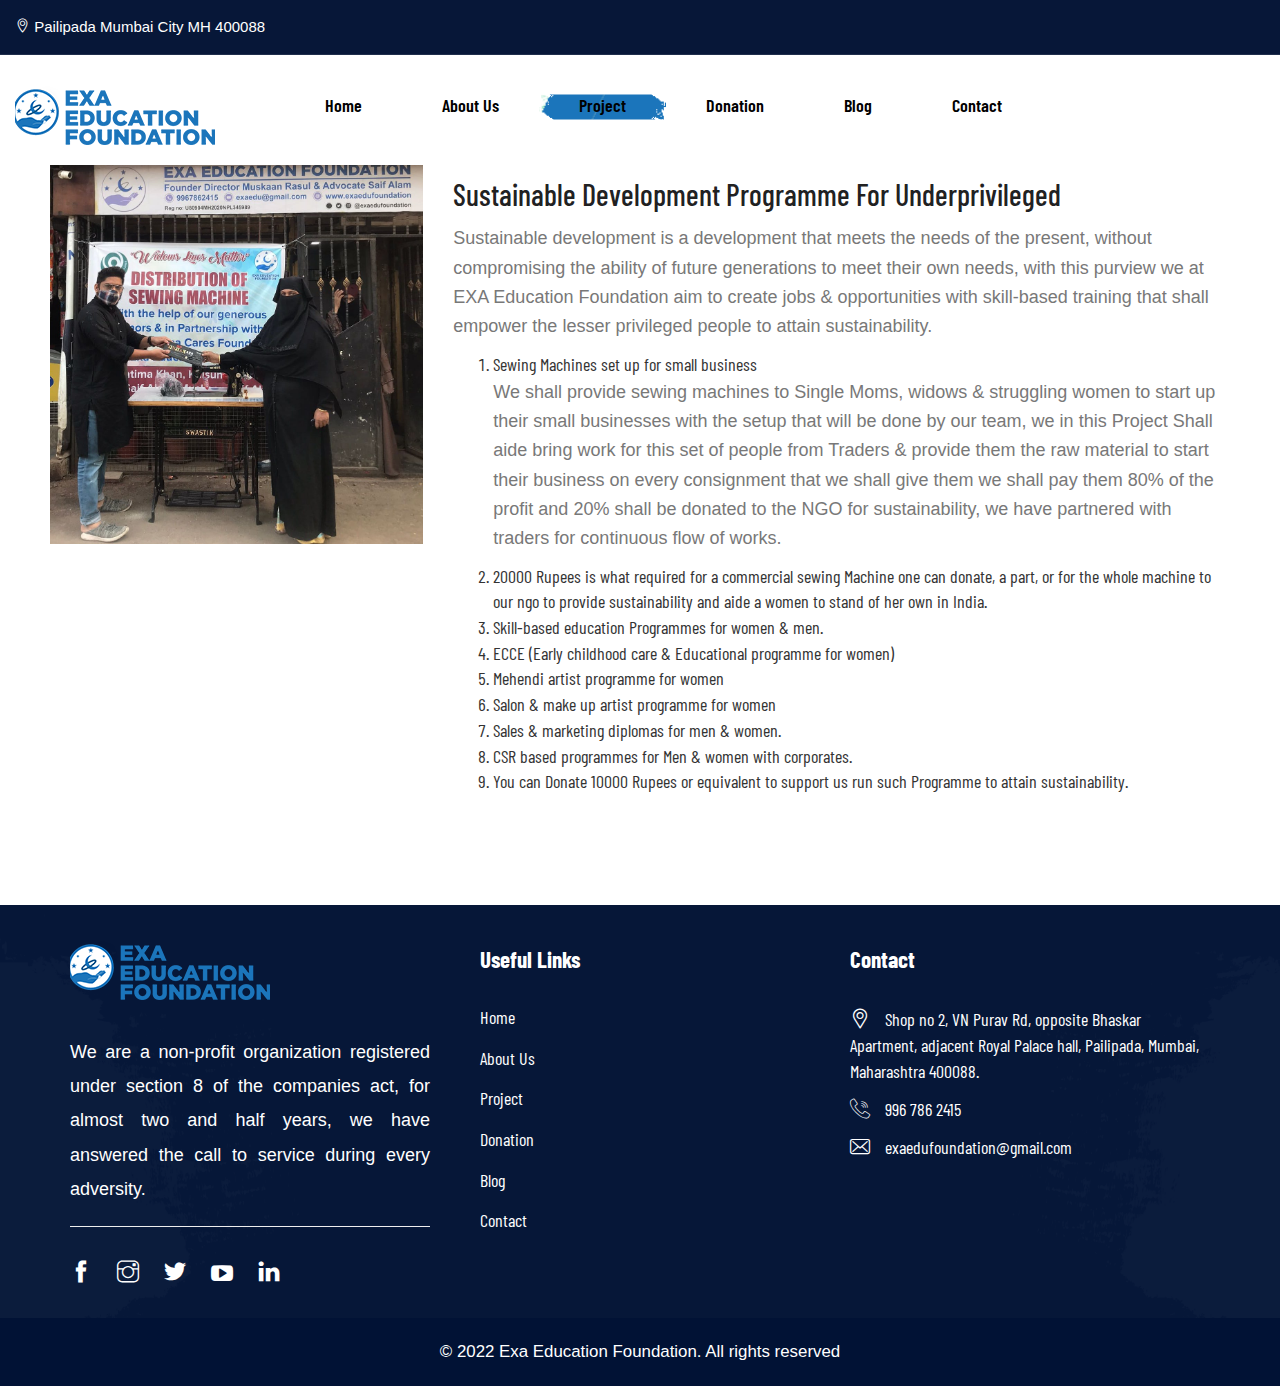
<file: sustainable-development-programme.html>
<!DOCTYPE html>
<html lang="en">
  <head>
    <meta charset="utf-8" />
    <meta http-equiv="X-UA-Compatible" content="IE=edge" />

    <meta name="viewport" content="width=device-width, initial-scale=1" />
    <link rel="shortcut icon" type="image/png" href="assets/images/icon.png" />
    <meta name="author" content="wpoceans" />
    <title>Sustainable Development Programme</title>
    <link href="assets/css/themify-icons.css" rel="stylesheet" />
    <link href="assets/css/font-awesome.min.css" rel="stylesheet" />
    <link href="assets/css/flaticon.css" rel="stylesheet" />
    <link href="assets/css/odometer-theme-default.css" rel="stylesheet" />
    <link href="assets/css/bootstrap.min.css" rel="stylesheet" />
    <link href="assets/css/animate.css" rel="stylesheet" />
    <link href="assets/css/owl.carousel.css" rel="stylesheet" />
    <link href="assets/css/owl.theme.css" rel="stylesheet" />
    <link href="assets/css/slick.css" rel="stylesheet" />
    <link href="assets/css/slick-theme.css" rel="stylesheet" />
    <link href="assets/css/swiper.min.css" rel="stylesheet" />
    <link href="assets/css/owl.transitions.css" rel="stylesheet" />
    <link href="assets/css/jquery.fancybox.css" rel="stylesheet" />
    <link href="assets/css/style.css" rel="stylesheet" />
    <!-- HTML5 shim and Respond.js for IE8 support of HTML5 elements and media queries -->
    <!--[if lt IE 9]>
      <script src="https://oss.maxcdn.com/html5shiv/3.7.3/html5shiv.min.js"></script>
      <script src="https://oss.maxcdn.com/respond/1.4.2/respond.min.js"></script>
    <![endif]-->
  </head>

  <body>
    <!-- start page-wrapper -->
    <div class="page-wrapper">
      <!-- start preloader -->
      <div class="preloader">
        <div class="sk-cube-grid">
          <div class="sk-cube sk-cube1"></div>
          <div class="sk-cube sk-cube2"></div>
          <div class="sk-cube sk-cube3"></div>
          <div class="sk-cube sk-cube4"></div>
          <div class="sk-cube sk-cube5"></div>
          <div class="sk-cube sk-cube6"></div>
          <div class="sk-cube sk-cube7"></div>
          <div class="sk-cube sk-cube8"></div>
          <div class="sk-cube sk-cube9"></div>
        </div>
      </div>
      <!-- end preloader -->
      <!-- Start header -->
      <header id="header" class="tp-site-header header-style-3">
        <div class="topbar">
          <div class="container">
            <div class="row">
              <div class="col col-sm-5">
                <p>
                  <i class="ti-location-pin"></i> Pailipada Mumbai City MH
                  400088
                </p>
              </div>
              <div class="col col-sm-7">
                <!-- <div class="social">
                  <ul>
                    <li>
                      <a
                        href="https://www.facebook.com/EXA-Education-Foundation-105927788717881/"
                        ><i class="ti-facebook" target="_blank"></i
                      ></a>
                    </li>
                    <li>
                      <a
                        href="https://instagram.com/exa.educationfoundation?igshid=NDc0ODY0MjQ="
                        target="_blank"
                        ><i class="ti-instagram"></i
                      ></a>
                    </li>
                    <li>
                      <a
                        href="https://twitter.com/exaedufoundatio?t=Kb5eoB28iBk_8UX_Tqrg7A&s=09"
                        ><i class="ti-twitter-alt" target="_blank"></i
                      ></a>
                    </li>
                    <li>
                      <a
                        href="https://www.youtube.com/channel/UCuj2orR96HlyBZuHJPr-M1Q?utm_source=EJGixIgBCJiu2KjB4oSJEQ"
                        ><i class="fa fa-youtube-play" target="_blank"></i
                      ></a>
                    </li>
                    <li>
                      <a
                        href="https://www.linkedin.com/in/exa-education-foundation-043309244"
                        target="_blank"
                        ><i class="ti-linkedin"></i
                      ></a>
                    </li>
                  </ul>
                </div> -->
              </div>
            </div>
          </div>
          <!-- end container -->
        </div>
        <!-- end topbar -->
        <nav class="navigation navbar navbar-default">
          <div class="container">
            <div class="navbar-header">
              <button type="button" class="open-btn">
                <span class="sr-only">Toggle navigation</span>
                <span class="icon-bar"></span>
                <span class="icon-bar"></span>
                <span class="icon-bar"></span>
              </button>
              <a class="navbar-brand" href="index.html"
                ><img src="assets/images/logo/logo.png" alt="logo"
              /></a>
            </div>
            <div id="navbar" class="navbar-collapse collapse navigation-holder">
              <button class="close-navbar"><i class="ti-close"></i></button>
              <ul class="nav navbar-nav">
                <li>
                  <a  href="index.html">Home</a>
                  <!-- <ul class="sub-menu">
                                    <li><a href="index.html">Home style 1</a></li>
                                    <li><a href="index-2.html">Home style 2</a></li>
                                </ul> -->
                </li>
                <li><a href="about-us.html">About Us</a></li>
                <!-- <li class="menu-item-has-children">
                                <a href="#">Causes +</a>
                                <ul class="sub-menu">
                                    <li><a href="causes.html">Causes</a></li>
                                    <li><a href="causes-single.html">Causes Single</a></li>
                                </ul>
                            </li> -->
                <li>
                  <a class="active" href="projects.html">Project</a>
                  <!-- <ul class="sub-menu">
                                    <li><a href="event.html">Event</a></li>
                                    <li><a href="event-single.html">Event Single</a></li>
                                </ul> -->
                </li>
                <li>
                  <a href="donation.html">Donation</a>
                  <!-- <ul class="sub-menu">
                                    <li><a href="about.html">About</a></li>
                                    <li><a href="donate.html">Donate</a></li>
                                    <li><a href="volunteer.html">Volunteer</a></li>
                                    <li><a href="error.html">404 Page</a></li>
                                </ul> -->
                </li>
                <li>
                  <a href="#">Blog</a>
                  <!-- <ul class="sub-menu">
                                    <li><a href="blog.html">Blog right sidebar</a></li>
                                    <li><a href="blog-left.html">Blog left sidebar</a></li>
                                    <li><a href="blog-fulwidth.html">Blog fullwidth</a></li>
                                    <li class="menu-item-has-children">
                                        <a href="#">Blog details</a>
                                        <ul class="sub-menu">
                                            <li><a href="blog-single.html">Blog details right sidebar</a></li>
                                            <li><a href="blog-single-left.html">Blog details left sidebar</a></li>
                                            <li><a href="blog-single-fluid.html">Blog details fullwidth</a></li>
                                        </ul>
                                    </li>
                                </ul> -->
                </li>
                <li><a href="contact.html">Contact</a></li>
              </ul>
            </div>
            <!-- end of nav-collapse -->
            <!--                     <div class="cart-search-contact">
                        <div class="mini-cart">
                            <button class="cart-toggle-btn"> <i class="fi flaticon-shopping-bag"></i> <span class="cart-count">02</span></button>
                            <div class="mini-cart-content">
                                <div class="mini-cart-title">
                                    <p>Shopping Cart</p>
                                </div>
                                <div class="mini-cart-items">
                                    <div class="mini-cart-item clearfix">
                                        <div class="mini-cart-item-image">
                                            <a href="#"><img src="assets/images/shop/mini/img-1.jpg" alt="Hoodie with zipper"></a>
                                        </div>
                                        <div class="mini-cart-item-des">
                                            <a href="#">Hoodie with zipper</a>
                                            <span class="mini-cart-item-price">$25.15</span>
                                            <span class="mini-cart-item-quantity">x 1</span>
                                        </div>
                                    </div>
                                    <div class="mini-cart-item clearfix">
                                        <div class="mini-cart-item-image">
                                            <a href="#"><img src="assets/images/shop/mini/img-2.jpg" alt="Hoodie with zipper"></a>
                                        </div>
                                        <div class="mini-cart-item-des">
                                            <a href="#">Hoodie with zipper</a>
                                            <span class="mini-cart-item-price">$12.99</span>
                                            <span class="mini-cart-item-quantity">x 2</span>
                                        </div>
                                    </div>
                                </div>
                                <div class="mini-cart-action clearfix">
                                    <span class="mini-checkout-price">$255.12</span>
                                    <a href="#" class="theme-btn">View Cart</a>
                                </div>
                            </div>
                        </div>
                        <div class="header-search-form-wrapper">
                            <button class="search-toggle-btn"><i class="fi flaticon-magnifying-glass"></i></button>
                            <div class="header-search-form">
                                <form>
                                    <div>
                                        <input type="text" class="form-control" placeholder="Search here...">
                                        <button type="submit"><i class="fi flaticon-magnifying-glass"></i></button>
                                    </div>
                                </form>
                            </div>
                        </div>
                        <div class="vollenter-btn">
                            <a class="theme-btn-s2" href="volunteer.html">Join a volunteer</a>
                        </div>
                    </div> -->
          </div>
          <!-- end of container -->
        </nav>
      </header>
      <!-- end of header -->

      <div class="row" style="padding:100px 50px;">
        <div class="col-md-4">
          <img src="assets/images/sustainable development.jpeg" alt="" />
        </div>
       <div class="col-md-8">
          <h2>Sustainable Development Programme For Underprivileged </h2>
        <p>Sustainable development is a development that meets the needs of the present, without compromising the ability of future generations to meet their own needs, with this purview we at EXA Education Foundation aim to create jobs & opportunities with skill-based training that shall empower the lesser privileged people to attain sustainability.</p>
        <ol>
           <li>Sewing Machines set up for small business </li>
           <p>We shall provide sewing machines to Single Moms, widows & struggling women to start up their small businesses with the setup that will be done by our team, we in this Project Shall aide bring work for this set of people from Traders & provide them the raw material to start their business on every consignment that we shall give them we shall pay them 80% of the profit and 20% shall be donated to the NGO for sustainability, we have partnered with traders for continuous flow of works.</p>
           <li>20000 Rupees is what required for a commercial sewing Machine one can donate, a part, or for the whole machine to our ngo to provide sustainability and aide a women to stand of her own in India.</li>
           <li>Skill-based education Programmes for women & men.</li>
           <li>ECCE (Early childhood care & Educational programme for women)</li>
           <li>Mehendi artist programme for women</li>
           <li>Salon & make up artist programme for women</li>
           <li>Sales & marketing diplomas for men & women.</li>
           <li>CSR based programmes for Men & women with corporates.</li>
           <li>You can Donate 10000 Rupees or equivalent to support us run such Programme to attain sustainability. </li>
         </ol>
       </div>
       
      </div>

      <!-- start tp-site-footer -->
       <footer class="tp-site-footer">
        <div class="tp-upper-footer">
          <div class="container">
            <div class="row">
              <div class="col col-lg-4 col-md-3 col-sm-6">
                <div class="widget about-widget">
                  <div class="footer-logo widget-title">
                    <a href="index.html"
                      ><img src="assets/images/logo/logo.png" alt="logo"
                    /></a>
                  </div>
                  <p class="text-justify">
                    We are a non-profit organization registered under section 8
                    of the companies act, for almost two and half years, we have
                    answered the call to service during every adversity.
                  </p>
                  <hr />
                  <ul>
                    <li>
                      <a
                        href="https://www.facebook.com/EXA-Education-Foundation-105927788717881/"
                        ><i class="ti-facebook" target="_blank"></i
                      ></a>
                    </li>
                    <li>
                      <a
                        href="https://instagram.com/exa.educationfoundation?igshid=NDc0ODY0MjQ="
                        target="_blank"
                        ><i class="ti-instagram"></i
                      ></a>
                    </li>
                    <li>
                      <a
                        href="https://twitter.com/exaedufoundatio?t=Kb5eoB28iBk_8UX_Tqrg7A&s=09"
                        ><i class="ti-twitter-alt" target="_blank"></i
                      ></a>
                    </li>
                    <li>
                      <a
                        href="https://www.youtube.com/channel/UCuj2orR96HlyBZuHJPr-M1Q?utm_source=EJGixIgBCJiu2KjB4oSJEQ"
                        ><i class="fa fa-youtube-play" target="_blank"></i
                      ></a>
                    </li>
                    <li>
                      <a
                        href="https://www.linkedin.com/in/exa-education-foundation-043309244"
                        target="_blank"
                        ><i class="ti-linkedin"></i
                      ></a>
                    </li>
                  </ul>
                </div>
              </div>
              <div class="col col-lg-3 col-md-4 col-sm-6">
                <div class="widget link-widget">
                  <div class="widget-title">
                    <h3>Useful Links</h3>
                  </div>
                  <ul>
                    <li><a href="index.html">Home</a></li>
                    <li><a href="about-us.html">About Us</a></li>
                    <li><a href="#">Project</a></li>
                    <li><a href="donation.html">Donation</a></li>
                    <li><a href="#">Blog</a></li>
                    <li><a href="contact.html">Contact</a></li>
                  </ul>
                </div>
              </div>
              <div class="col col-lg-4 col-lg-offset-1 col-md-3 col-sm-6">
                <div class="widget market-widget tp-service-link-widget">
                  <div class="widget-title">
                    <h3>Contact</h3>
                  </div>
                  <div class="contact-ft">
                    <ul>
                      <li>
                        <i class="fi flaticon-pin"></i>Shop no 2, VN Purav Rd,
                        opposite Bhaskar Apartment, adjacent Royal Palace hall,
                        Pailipada, Mumbai, Maharashtra 400088.
                      </li>
                      <li><i class="fi flaticon-call"></i>996 786 2415</li>
                      <li>
                        <i class="fi flaticon-envelope"></i
                        >exaedufoundation@gmail.com
                      </li>
                    </ul>
                  </div>
                </div>
              </div>
              <!-- <div class="col col-lg-3 col-md-3 col-sm-6">
                            <div class="widget instagram">
                                <div class="widget-title">
                                     <h3>Instagram</h3>
                                </div>
                                <ul class="d-flex">
                                    <li><a href="#"><img src="assets/images/instragram/1.jpg" alt=""></a></li>
                                    <li><a href="#"><img src="assets/images/instragram/2.jpg" alt=""></a></li>
                                    <li><a href="#"><img src="assets/images/instragram/3.jpg" alt=""></a></li>
                                    <li><a href="#"><img src="assets/images/instragram/4.jpg" alt=""></a></li>
                                    <li><a href="#"><img src="assets/images/instragram/5.jpg" alt=""></a></li>
                                    <li><a href="#"><img src="assets/images/instragram/6.jpg" alt=""></a></li>
                                </ul>
                            </div>
                        </div> -->
            </div>
          </div>
          <!-- end container -->
        </div>
        <div class="tp-lower-footer">
          <div class="container">
            <div class="row">
              <div class="col col-xs-12">
                <p class="copyright">
                  &copy; 2022 Exa Education Foundation. All rights reserved
                </p>
              </div>
            </div>
          </div>
        </div>
      </footer>
      <!-- end tp-site-footer -->
    </div>
    <!-- end of page-wrapper -->
    <!-- All JavaScript files
    ================================================== -->
    <script src="assets/js/jquery.min.js"></script>
    <script src="assets/js/bootstrap.min.js"></script>
    <!-- Plugins for this template -->
    <script src="assets/js/jquery-plugin-collection.js"></script>
    <!-- Custom script for this template -->
    <script src="assets/js/script.js"></script>
  </body>
</html>
</file>
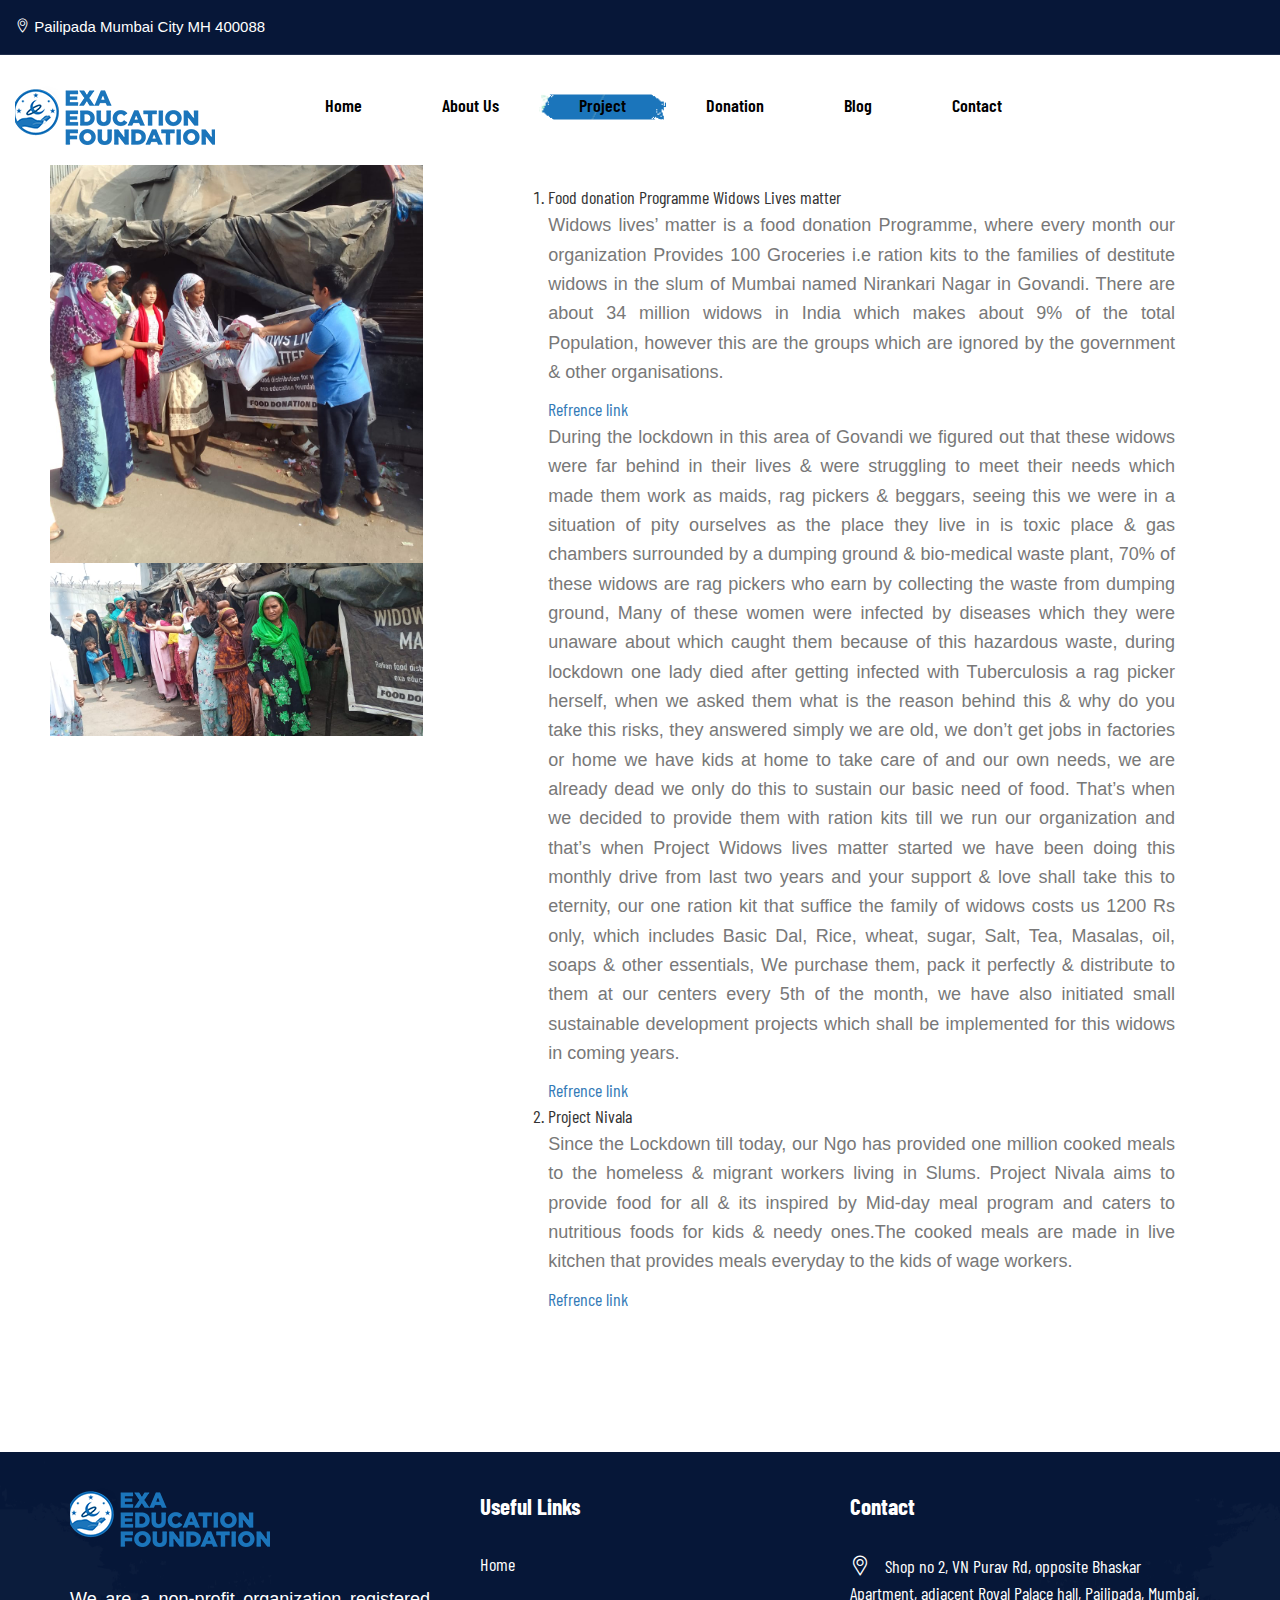
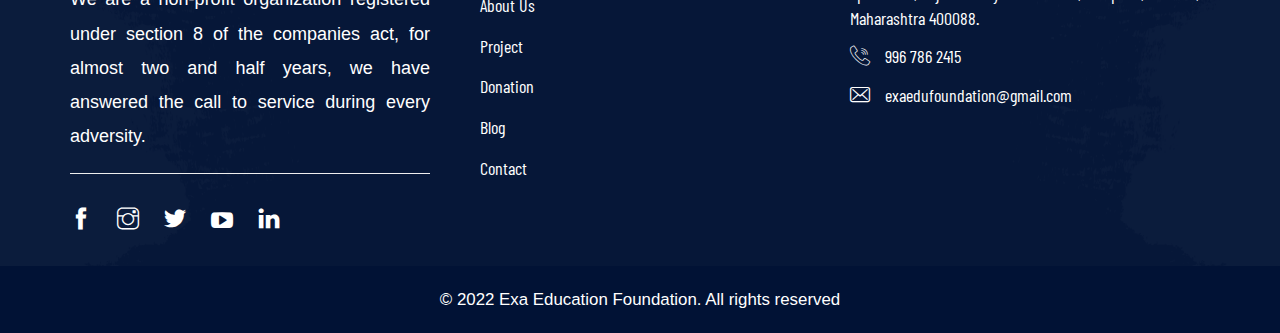
<file: widows-lives-matter-programme.html>
<!DOCTYPE html>
<html lang="en">
  <head>
    <meta charset="utf-8" />
    <meta http-equiv="X-UA-Compatible" content="IE=edge" />

    <meta name="viewport" content="width=device-width, initial-scale=1" />
    <link rel="shortcut icon" type="image/png" href="assets/images/icon.png" />
    <meta name="author" content="wpoceans" />
    <title>Widows Lives Matter Programme</title>
    <link href="assets/css/themify-icons.css" rel="stylesheet" />
    <link href="assets/css/font-awesome.min.css" rel="stylesheet" />
    <link href="assets/css/flaticon.css" rel="stylesheet" />
    <link href="assets/css/odometer-theme-default.css" rel="stylesheet" />
    <link href="assets/css/bootstrap.min.css" rel="stylesheet" />
    <link href="assets/css/animate.css" rel="stylesheet" />
    <link href="assets/css/owl.carousel.css" rel="stylesheet" />
    <link href="assets/css/owl.theme.css" rel="stylesheet" />
    <link href="assets/css/slick.css" rel="stylesheet" />
    <link href="assets/css/slick-theme.css" rel="stylesheet" />
    <link href="assets/css/swiper.min.css" rel="stylesheet" />
    <link href="assets/css/owl.transitions.css" rel="stylesheet" />
    <link href="assets/css/jquery.fancybox.css" rel="stylesheet" />
    <link href="assets/css/style.css" rel="stylesheet" />
    <!-- HTML5 shim and Respond.js for IE8 support of HTML5 elements and media queries -->
    <!--[if lt IE 9]>
      <script src="https://oss.maxcdn.com/html5shiv/3.7.3/html5shiv.min.js"></script>
      <script src="https://oss.maxcdn.com/respond/1.4.2/respond.min.js"></script>
    <![endif]-->
  </head>

  <body>
    <!-- start page-wrapper -->
    <div class="page-wrapper">
      <!-- start preloader -->
      <div class="preloader">
        <div class="sk-cube-grid">
          <div class="sk-cube sk-cube1"></div>
          <div class="sk-cube sk-cube2"></div>
          <div class="sk-cube sk-cube3"></div>
          <div class="sk-cube sk-cube4"></div>
          <div class="sk-cube sk-cube5"></div>
          <div class="sk-cube sk-cube6"></div>
          <div class="sk-cube sk-cube7"></div>
          <div class="sk-cube sk-cube8"></div>
          <div class="sk-cube sk-cube9"></div>
        </div>
      </div>
      <!-- end preloader -->
      <!-- Start header -->
      <header id="header" class="tp-site-header header-style-3">
        <div class="topbar">
          <div class="container">
            <div class="row">
              <div class="col col-sm-5">
                <p>
                  <i class="ti-location-pin"></i> Pailipada Mumbai City MH
                  400088
                </p>
              </div>
              <div class="col col-sm-7">
                <!-- <div class="social">
                  <ul>
                    <li>
                      <a
                        href="https://www.facebook.com/EXA-Education-Foundation-105927788717881/"
                        ><i class="ti-facebook" target="_blank"></i
                      ></a>
                    </li>
                    <li>
                      <a
                        href="https://instagram.com/exa.educationfoundation?igshid=NDc0ODY0MjQ="
                        target="_blank"
                        ><i class="ti-instagram"></i
                      ></a>
                    </li>
                    <li>
                      <a
                        href="https://twitter.com/exaedufoundatio?t=Kb5eoB28iBk_8UX_Tqrg7A&s=09"
                        ><i class="ti-twitter-alt" target="_blank"></i
                      ></a>
                    </li>
                    <li>
                      <a
                        href="https://www.youtube.com/channel/UCuj2orR96HlyBZuHJPr-M1Q?utm_source=EJGixIgBCJiu2KjB4oSJEQ"
                        ><i class="fa fa-youtube-play" target="_blank"></i
                      ></a>
                    </li>
                    <li>
                      <a
                        href="https://www.linkedin.com/in/exa-education-foundation-043309244"
                        target="_blank"
                        ><i class="ti-linkedin"></i
                      ></a>
                    </li>
                  </ul>
                </div> -->
              </div>
            </div>
          </div>
          <!-- end container -->
        </div>
        <!-- end topbar -->
        <nav class="navigation navbar navbar-default">
          <div class="container">
            <div class="navbar-header">
              <button type="button" class="open-btn">
                <span class="sr-only">Toggle navigation</span>
                <span class="icon-bar"></span>
                <span class="icon-bar"></span>
                <span class="icon-bar"></span>
              </button>
              <a class="navbar-brand" href="index.html"
                ><img src="assets/images/logo/logo.png" alt="logo"
              /></a>
            </div>
            <div id="navbar" class="navbar-collapse collapse navigation-holder">
              <button class="close-navbar"><i class="ti-close"></i></button>
              <ul class="nav navbar-nav">
                <li>
                  <a  href="index.html">Home</a>
                  <!-- <ul class="sub-menu">
                                    <li><a href="index.html">Home style 1</a></li>
                                    <li><a href="index-2.html">Home style 2</a></li>
                                </ul> -->
                </li>
                <li><a href="about-us.html">About Us</a></li>
                <!-- <li class="menu-item-has-children">
                                <a href="#">Causes +</a>
                                <ul class="sub-menu">
                                    <li><a href="causes.html">Causes</a></li>
                                    <li><a href="causes-single.html">Causes Single</a></li>
                                </ul>
                            </li> -->
                <li>
                  <a class="active" href="projects.html">Project</a>
                  <!-- <ul class="sub-menu">
                                    <li><a href="event.html">Event</a></li>
                                    <li><a href="event-single.html">Event Single</a></li>
                                </ul> -->
                </li>
                <li>
                  <a href="donation.html">Donation</a>
                  <!-- <ul class="sub-menu">
                                    <li><a href="about.html">About</a></li>
                                    <li><a href="donate.html">Donate</a></li>
                                    <li><a href="volunteer.html">Volunteer</a></li>
                                    <li><a href="error.html">404 Page</a></li>
                                </ul> -->
                </li>
                <li>
                  <a href="#">Blog</a>
                  <!-- <ul class="sub-menu">
                                    <li><a href="blog.html">Blog right sidebar</a></li>
                                    <li><a href="blog-left.html">Blog left sidebar</a></li>
                                    <li><a href="blog-fulwidth.html">Blog fullwidth</a></li>
                                    <li class="menu-item-has-children">
                                        <a href="#">Blog details</a>
                                        <ul class="sub-menu">
                                            <li><a href="blog-single.html">Blog details right sidebar</a></li>
                                            <li><a href="blog-single-left.html">Blog details left sidebar</a></li>
                                            <li><a href="blog-single-fluid.html">Blog details fullwidth</a></li>
                                        </ul>
                                    </li>
                                </ul> -->
                </li>
                <li><a href="contact.html">Contact</a></li>
              </ul>
            </div>
            <!-- end of nav-collapse -->
            <!--                     <div class="cart-search-contact">
                        <div class="mini-cart">
                            <button class="cart-toggle-btn"> <i class="fi flaticon-shopping-bag"></i> <span class="cart-count">02</span></button>
                            <div class="mini-cart-content">
                                <div class="mini-cart-title">
                                    <p>Shopping Cart</p>
                                </div>
                                <div class="mini-cart-items">
                                    <div class="mini-cart-item clearfix">
                                        <div class="mini-cart-item-image">
                                            <a href="#"><img src="assets/images/shop/mini/img-1.jpg" alt="Hoodie with zipper"></a>
                                        </div>
                                        <div class="mini-cart-item-des">
                                            <a href="#">Hoodie with zipper</a>
                                            <span class="mini-cart-item-price">$25.15</span>
                                            <span class="mini-cart-item-quantity">x 1</span>
                                        </div>
                                    </div>
                                    <div class="mini-cart-item clearfix">
                                        <div class="mini-cart-item-image">
                                            <a href="#"><img src="assets/images/shop/mini/img-2.jpg" alt="Hoodie with zipper"></a>
                                        </div>
                                        <div class="mini-cart-item-des">
                                            <a href="#">Hoodie with zipper</a>
                                            <span class="mini-cart-item-price">$12.99</span>
                                            <span class="mini-cart-item-quantity">x 2</span>
                                        </div>
                                    </div>
                                </div>
                                <div class="mini-cart-action clearfix">
                                    <span class="mini-checkout-price">$255.12</span>
                                    <a href="#" class="theme-btn">View Cart</a>
                                </div>
                            </div>
                        </div>
                        <div class="header-search-form-wrapper">
                            <button class="search-toggle-btn"><i class="fi flaticon-magnifying-glass"></i></button>
                            <div class="header-search-form">
                                <form>
                                    <div>
                                        <input type="text" class="form-control" placeholder="Search here...">
                                        <button type="submit"><i class="fi flaticon-magnifying-glass"></i></button>
                                    </div>
                                </form>
                            </div>
                        </div>
                        <div class="vollenter-btn">
                            <a class="theme-btn-s2" href="volunteer.html">Join a volunteer</a>
                        </div>
                    </div> -->
          </div>
          <!-- end of container -->
        </nav>
      </header>
      <!-- end of header -->

      <div class="row" style="padding:10px 50px">

        <div class="col-md-4">
          <img src="assets/images/widows lives matter.jpeg" alt="" / >
          <img src="assets/images/widows lives matter-1.jpeg" alt="" />
        </div>
       
       <div class="col-md-8" style="padding:120px 70px;">
         <ol>
           <li>Food donation Programme Widows Lives matter </li>
           <p class="text-justify">Widows lives’ matter is a food donation Programme, where every month our organization Provides 100 Groceries i.e ration kits to the families of destitute widows in the slum of Mumbai named Nirankari Nagar in Govandi. There are about 34 million widows in India which makes about 9% of the total Population, however this are the groups which are ignored by the government & other organisations.</p>
           <a href="https://www.bbc.com/news/business-24490252">Refrence link</a>
           <p class="text-justify"> During the lockdown in this area of Govandi we figured out that these widows were far behind in their lives & were struggling to meet their needs which made them work as maids, rag pickers & beggars, seeing this we were in a situation of pity ourselves as the place they live in is toxic place & gas chambers surrounded by a dumping ground & bio-medical waste plant, 70% of these widows are rag pickers who earn by collecting the waste from dumping ground, Many of these women were infected by diseases which they were unaware about which caught them because of this hazardous waste, during lockdown one lady died after getting infected with Tuberculosis a rag picker herself, when we asked them what is the reason behind this & why do you take this risks, they answered simply we are old, we don’t get jobs in factories or home we have kids at home to take care of and our own needs, we are already dead we only do this to sustain our basic need of food. That’s when we decided to provide them with ration kits till we run our organization and that’s when Project Widows lives matter started we have been doing this monthly drive from last two years and your support & love shall take this to eternity, our one ration kit that suffice the family of widows costs us 1200 Rs only, which includes Basic Dal, Rice, wheat, sugar, Salt, Tea, Masalas, oil, soaps & other essentials,  We purchase them, pack it perfectly & distribute to them at our centers every 5th of the month, we have also initiated small sustainable development projects which shall be implemented for this widows in coming years.</p>
           <a href="https://youtube.com/watch?v=WxE29fiUrvo&feature=shares">Refrence link</a>

           <li>Project Nivala </li>
           <p class="text-justify">Since the Lockdown till today, our Ngo has provided one million cooked meals to the homeless & migrant workers living in Slums. Project Nivala aims to provide food for all &  its inspired by Mid-day meal program and caters to nutritious foods for kids & needy ones.The cooked meals are made in live kitchen that provides meals everyday to the kids of wage workers. </p>
           <a href="https://youtube.com/watch?v=w1oYaLtSFXM&feature=shares">Refrence link</a>
         </ol>
       </div>
      </div>

      <!-- start tp-site-footer -->
       <footer class="tp-site-footer">
        <div class="tp-upper-footer">
          <div class="container">
            <div class="row">
              <div class="col col-lg-4 col-md-3 col-sm-6">
                <div class="widget about-widget">
                  <div class="footer-logo widget-title">
                    <a href="index.html"
                      ><img src="assets/images/logo/logo.png" alt="logo"
                    /></a>
                  </div>
                  <p class="text-justify">
                    We are a non-profit organization registered under section 8
                    of the companies act, for almost two and half years, we have
                    answered the call to service during every adversity.
                  </p>
                  <hr />
                  <ul>
                    <li>
                      <a
                        href="https://www.facebook.com/EXA-Education-Foundation-105927788717881/"
                        ><i class="ti-facebook" target="_blank"></i
                      ></a>
                    </li>
                    <li>
                      <a
                        href="https://instagram.com/exa.educationfoundation?igshid=NDc0ODY0MjQ="
                        target="_blank"
                        ><i class="ti-instagram"></i
                      ></a>
                    </li>
                    <li>
                      <a
                        href="https://twitter.com/exaedufoundatio?t=Kb5eoB28iBk_8UX_Tqrg7A&s=09"
                        ><i class="ti-twitter-alt" target="_blank"></i
                      ></a>
                    </li>
                    <li>
                      <a
                        href="https://www.youtube.com/channel/UCuj2orR96HlyBZuHJPr-M1Q?utm_source=EJGixIgBCJiu2KjB4oSJEQ"
                        ><i class="fa fa-youtube-play" target="_blank"></i
                      ></a>
                    </li>
                    <li>
                      <a
                        href="https://www.linkedin.com/in/exa-education-foundation-043309244"
                        target="_blank"
                        ><i class="ti-linkedin"></i
                      ></a>
                    </li>
                  </ul>
                </div>
              </div>
              <div class="col col-lg-3 col-md-4 col-sm-6">
                <div class="widget link-widget">
                  <div class="widget-title">
                    <h3>Useful Links</h3>
                  </div>
                  <ul>
                    <li><a href="index.html">Home</a></li>
                    <li><a href="about-us.html">About Us</a></li>
                    <li><a href="#">Project</a></li>
                    <li><a href="donation.html">Donation</a></li>
                    <li><a href="#">Blog</a></li>
                    <li><a href="contact.html">Contact</a></li>
                  </ul>
                </div>
              </div>
              <div class="col col-lg-4 col-lg-offset-1 col-md-3 col-sm-6">
                <div class="widget market-widget tp-service-link-widget">
                  <div class="widget-title">
                    <h3>Contact</h3>
                  </div>
                  <div class="contact-ft">
                    <ul>
                      <li>
                        <i class="fi flaticon-pin"></i>Shop no 2, VN Purav Rd,
                        opposite Bhaskar Apartment, adjacent Royal Palace hall,
                        Pailipada, Mumbai, Maharashtra 400088.
                      </li>
                      <li><i class="fi flaticon-call"></i>996 786 2415</li>
                      <li>
                        <i class="fi flaticon-envelope"></i
                        >exaedufoundation@gmail.com
                      </li>
                    </ul>
                  </div>
                </div>
              </div>
              <!-- <div class="col col-lg-3 col-md-3 col-sm-6">
                            <div class="widget instagram">
                                <div class="widget-title">
                                     <h3>Instagram</h3>
                                </div>
                                <ul class="d-flex">
                                    <li><a href="#"><img src="assets/images/instragram/1.jpg" alt=""></a></li>
                                    <li><a href="#"><img src="assets/images/instragram/2.jpg" alt=""></a></li>
                                    <li><a href="#"><img src="assets/images/instragram/3.jpg" alt=""></a></li>
                                    <li><a href="#"><img src="assets/images/instragram/4.jpg" alt=""></a></li>
                                    <li><a href="#"><img src="assets/images/instragram/5.jpg" alt=""></a></li>
                                    <li><a href="#"><img src="assets/images/instragram/6.jpg" alt=""></a></li>
                                </ul>
                            </div>
                        </div> -->
            </div>
          </div>
          <!-- end container -->
        </div>
        <div class="tp-lower-footer">
          <div class="container">
            <div class="row">
              <div class="col col-xs-12">
                <p class="copyright">
                  &copy; 2022 Exa Education Foundation. All rights reserved
                </p>
              </div>
            </div>
          </div>
        </div>
      </footer>
      <!-- end tp-site-footer -->
    </div>
    <!-- end of page-wrapper -->
    <!-- All JavaScript files
    ================================================== -->
    <script src="assets/js/jquery.min.js"></script>
    <script src="assets/js/bootstrap.min.js"></script>
    <!-- Plugins for this template -->
    <script src="assets/js/jquery-plugin-collection.js"></script>
    <!-- Custom script for this template -->
    <script src="assets/js/script.js"></script>
  </body>
</html>
</file>
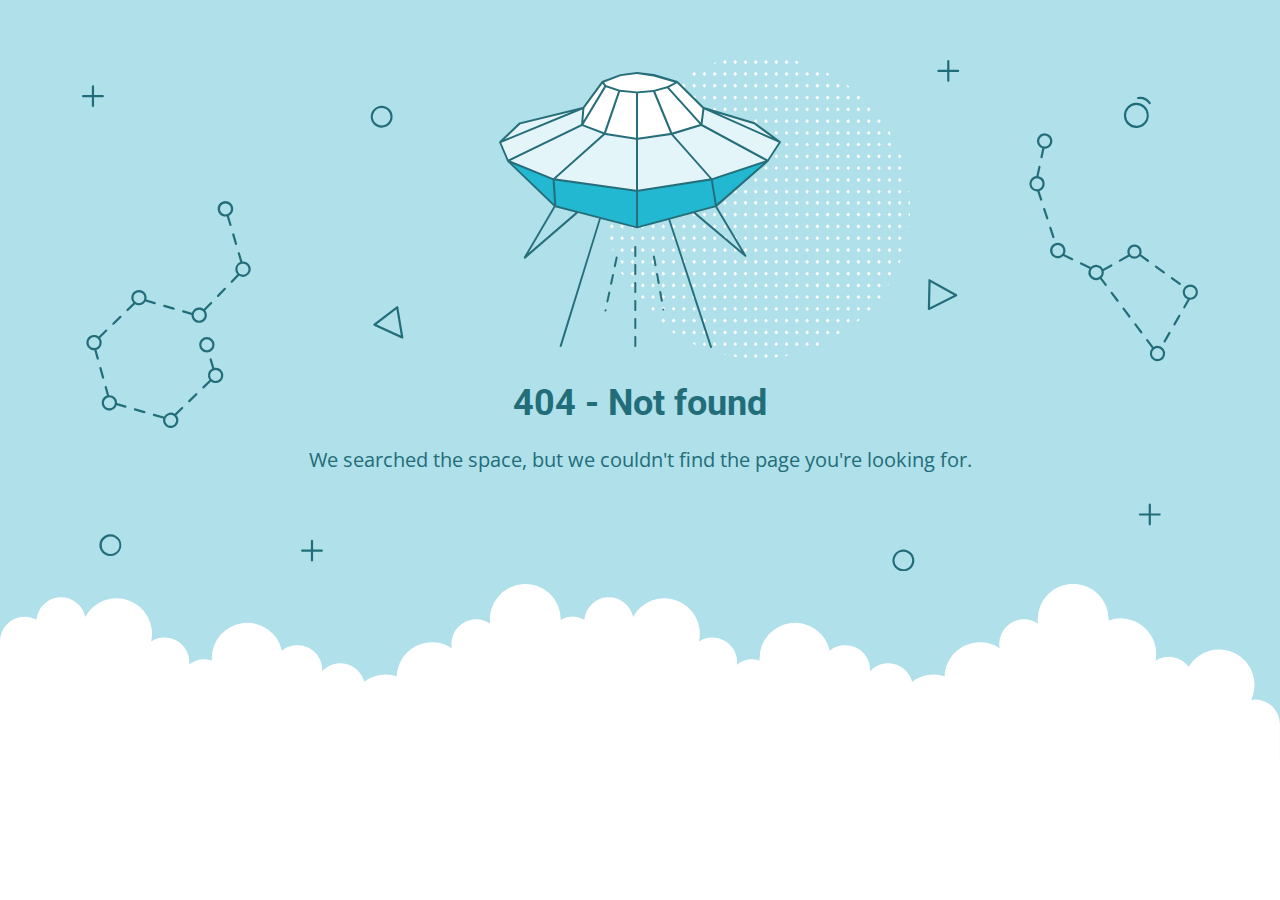
<file: assets/css/owl.video.play.html>
<!DOCTYPE html>
<html lang="en">
<head>
    <meta charset="utf-8" />
    <meta name="viewport" content="width=device-width, initial-scale=1.0">
    <meta http-equiv="cache-control" content="no-store,max-age=0" />
    <meta name="robots" content="noindex" />
    <title>404 - Not found</title>
    <link href="https://fonts.googleapis.com/css?family=Open+Sans:400,700%7CRoboto:400,700" rel="stylesheet">
<style>
    * {
        box-sizing: border-box;
        -moz-box-sizing: border-box;
        -webkit-tap-highlight-color: transparent;
    }
    body {
        margin: 0;
        padding: 0;
        height: 100%;
        -webkit-text-size-adjust: 100%;
    }
    .fit-wide {
        position: relative;
        overflow: hidden;
        max-width: 1240px;
        margin: 0 auto;
        padding-top: 60px;
        padding-bottom: 60px;
        padding-left: 20px;
        padding-right: 20px;
    }
    .background-wrap { position: relative; }
    .background-wrap.cloud-blue { background-color: #b0e0e9; }
    .background-wrap.white { background-color: #fff; }
    .title { 
        position: relative; 
        text-align: center;
        margin: 20px auto 10px;
    }
    .title--regular { font-family: 'Roboto', Arial, sans-serif; }
    .title--size-large { font-size: 36px; line-height: 46px; }
    .title--size-semimedium { font-size: 20px; line-height: 28px; }
    .title--weight-normal { font-weight: 400; }
    .title--weight-bold { font-weight: 700; }
    .title--subtitle { 
        padding-bottom: 40px; 
        font-family: 'Open Sans', Arial ,sans-serif; 
        text-align: center;
    }
    .error h1,
    .error p { color: #226d7a; }
    .error--bg__cover {
        position: absolute;
        left: 0;
        right: 0;
        width: 90%;
        margin: 0 auto;
    }
    .error--shape__clouds svg {
        display: block;
    }
    .abstract-half-dot--circle {
        z-index: 0;
        position: absolute;
        left: 15em;
        right: 0;
        width: 300px;
        height: 300px;
        margin: 0 auto;
    }
    .icon-graphic {
        z-index: 1;
        position: relative;
        width: 300px;
        height: 300px;
        margin: 0 auto;
    }
    @media screen and (max-width: 767px) {
        .error--bg__cover { display: none; }
        .abstract-half-dot--circle { left: 0; }
    }
</style>
</head>
<body>
    <div id="container">
        <section class="error content background-wrap cloud-blue">
            <div class="fit-wide">
                <div class="error--bg__cover">
                    <svg id="acce7670-904f-4f8c-b867-68138c2f8c06" data-name="Layer 1" xmlns="http://www.w3.org/2000/svg" viewBox="0 0 1019 467"><title>404_bg</title><path d="M962.794,62.029a11.471,11.471,0,0,1-.656-22.923h0a11.471,11.471,0,0,1,1.327,22.9C963.24,62.023,963.017,62.029,962.794,62.029ZM962.253,41.1a9.47,9.47,0,1,0,10,8.906,9.481,9.481,0,0,0-10-8.906Z" fill="#1e6d7a"/><path d="M974.934,40.4a1,1,0,0,1-.836-.45,10.049,10.049,0,0,0-9.688-4.276A1,1,0,0,1,964.1,33.7a11.952,11.952,0,0,1,11.67,5.153,1,1,0,0,1-.834,1.549Z" fill="#1e6d7a"/><path d="M273.605,61.8a9.971,9.971,0,0,1-7.251-3.106h0a10.012,10.012,0,1,1,7.251,3.106Zm0-17.991a8,8,0,0,0-5.8,13.507h0a8,8,0,1,0,5.8-13.507Z" fill="#226d7a"/><path d="M26.007,453q-.131,0-.261,0a10.019,10.019,0,1,1,.261,0ZM26,435a8.042,8.042,0,1,0,.208,0C26.134,435,26.064,435,26,435Z" fill="#226d7a"/><path d="M750.007,467q-.13,0-.261,0a9.933,9.933,0,0,1-6.994-3.108h0a10,10,0,1,1,7.255,3.11Zm-.013-18a8,8,0,0,0-5.793,13.511h0a8,8,0,1,0,6-13.509C750.134,449,750.063,449,749.994,449Z" fill="#226d7a"/><path d="M292.416,254.312a1.013,1.013,0,0,1-.417-.09L266.634,242.6a1,1,0,0,1-.191-1.7L287.2,225a1,1,0,0,1,1.594.629l4.607,27.516a1,1,0,0,1-.986,1.165Zm-23.437-12.835,22.139,10.141L287.1,227.6Z" fill="#226d7a"/><path d="M773.316,228.33a1,1,0,0,1-1-1.022l.571-26.14a1,1,0,0,1,1.487-.851l24.356,13.607a1,1,0,0,1-.038,1.767l-24.926,12.532A1.006,1.006,0,0,1,773.316,228.33Zm1.535-25.456-.5,22.815,21.756-10.938Z" fill="#226d7a"/><path d="M136.509,150.348l-2.39-8.09a7.115,7.115,0,1,0-1.9.629l2.372,8.028a1,1,0,0,0,.959.717,1,1,0,0,0,.959-1.284ZM126,136a5,5,0,1,1,5,5A5.006,5.006,0,0,1,126,136Z" fill="#226d7a"/><path d="M137.141,159.545l2.55,8.632a1,1,0,0,0,.959.717,1.037,1.037,0,0,0,.284-.041,1,1,0,0,0,.675-1.243l-2.55-8.631a1,1,0,0,0-1.918.566Z" fill="#226d7a"/><path d="M129.751,208.226l-6.265,6.461a1,1,0,0,0,1.436,1.393l6.265-6.461a1,1,0,0,0-1.436-1.393Z" fill="#226d7a"/><path d="M92.076,230.463l7.936,2.293c0,.082-.012.162-.012.244a7,7,0,1,0,12.587-4.2l6.07-6.259a1,1,0,1,0-1.436-1.393l-6.052,6.242a6.978,6.978,0,0,0-10.8,3.386l-7.737-2.235a1,1,0,0,0-.555,1.922ZM107,228a5,5,0,1,1-5,5A5.006,5.006,0,0,1,107,228Z" fill="#226d7a"/><path d="M74.783,225.467l8.647,2.5a.989.989,0,0,0,.278.04,1,1,0,0,0,.276-1.962l-8.646-2.5a1,1,0,0,0-.555,1.922Z" fill="#226d7a"/><path d="M28.617,241.8a1,1,0,0,0,.7-.282l6.461-6.266a1,1,0,0,0-1.393-1.436l-6.461,6.266a1,1,0,0,0,.7,1.718Z" fill="#226d7a"/><path d="M19.257,291.006a1,1,0,0,0,.964-1.269L17.8,281.069a1,1,0,0,0-1.927.537l2.419,8.668A1,1,0,0,0,19.257,291.006Z" fill="#226d7a"/><path d="M13.216,264.635a6.979,6.979,0,0,0,3.394-10.8l6.242-6.052a1,1,0,1,0-1.393-1.435L15.2,252.413A7,7,0,1,0,11,265c.08,0,.158-.009.237-.012l2.219,7.95a1,1,0,0,0,1.927-.538ZM6,258a5,5,0,1,1,5,5A5.006,5.006,0,0,1,6,258Z" fill="#226d7a"/><path d="M39.924,315.537l-7.936-2.293c0-.082.012-.162.012-.244a7.008,7.008,0,0,0-7-7c-.08,0-.158.009-.237.012l-2.123-7.606a1,1,0,0,0-1.927.537l2.072,7.422a7,7,0,1,0,8.847,8.859l7.737,2.235a1.025,1.025,0,0,0,.278.039,1,1,0,0,0,.277-1.961ZM25,318a5,5,0,1,1,5-5A5.006,5.006,0,0,1,25,318Z" fill="#226d7a"/><path d="M57.217,320.532l-8.647-2.5a1,1,0,1,0-.554,1.922l8.646,2.5a1.03,1.03,0,0,0,.278.039,1,1,0,0,0,.277-1.961Z" fill="#226d7a"/><path d="M90.765,317.017,84.592,323a6.975,6.975,0,0,0-9.76,2.693.984.984,0,0,0-.323-.168l-8.646-2.5a1,1,0,0,0-.554,1.922l8.646,2.5a1,1,0,0,0,.216.031,7,7,0,1,0,11.98-3.2l6.006-5.825a1,1,0,1,0-1.392-1.435ZM81,334a5,5,0,1,1,5-5A5.006,5.006,0,0,1,81,334Z" fill="#226d7a"/><path d="M103.687,304.486l-6.461,6.266a1,1,0,0,0,1.393,1.436l6.461-6.266a1,1,0,0,0-1.393-1.436Z" fill="#226d7a"/><path d="M147,184c-.182,0-.361.014-.54.027l-2.3-7.786a1,1,0,1,0-1.918.567l2.263,7.66a6.977,6.977,0,0,0-2.643,11.269l-5.845,6.028a1,1,0,1,0,1.436,1.392L143.419,197A7,7,0,1,0,147,184Zm0,12a4.995,4.995,0,0,1-1.121-9.863,1.033,1.033,0,0,0,.155-.022c.015,0,.025-.016.04-.021A5,5,0,1,1,147,196Z" fill="#226d7a"/><path d="M52,224a7,7,0,0,0,5.984-3.386l8.153,2.356a1.025,1.025,0,0,0,.278.039,1,1,0,0,0,.276-1.961l-7.924-2.29a7,7,0,1,0-11.918,2.965l-6.006,5.824a1,1,0,1,0,1.392,1.436L48.408,223A6.952,6.952,0,0,0,52,224Zm0-12a5,5,0,1,1-5,5A5.006,5.006,0,0,1,52,212Z" fill="#226d7a"/><path d="M122,281a6.984,6.984,0,0,0-1.218.113l-2.362-8.03a1,1,0,0,0-1.919.564l2.381,8.1a6.972,6.972,0,0,0-2.492,10.427l-6.242,6.052a1,1,0,0,0,1.393,1.435l6.259-6.069A7,7,0,1,0,122,281Zm0,12a5,5,0,1,1,5-5A5.006,5.006,0,0,1,122,293Z" fill="#226d7a"/><path d="M121,260a7,7,0,1,0-7,7A7.008,7.008,0,0,0,121,260Zm-12,0a5,5,0,1,1,5,5A5.006,5.006,0,0,1,109,260Z" fill="#226d7a"/><path d="M886.983,162.773a1,1,0,0,0,.951-1.311l-2.8-8.555a1,1,0,0,0-1.9.621l2.8,8.555A1,1,0,0,0,886.983,162.773Z" fill="#226d7a"/><path d="M879.544,135.8a1,1,0,1,0-1.9.621l2.795,8.555a1,1,0,0,0,.951.69,1,1,0,0,0,.95-1.311Z" fill="#226d7a"/><path d="M904.543,181l-7.442-3.582a7.032,7.032,0,1,0-1.252,1.616l7.827,3.768a.981.981,0,0,0,.432.1,1,1,0,0,0,.435-1.9ZM891,179a5,5,0,1,1,5-5A5.006,5.006,0,0,1,891,179Z" fill="#226d7a"/><path d="M956.292,179.469a6.477,6.477,0,0,0,9.659-.268l6.739,4.9a1,1,0,1,0,1.176-1.617L967,177.492a6.5,6.5,0,1,0-11.811.4,1.064,1.064,0,0,0-.121.039l-7.852,4.4a1,1,0,0,0,.976,1.745l7.853-4.4A.985.985,0,0,0,956.292,179.469ZM961,170.5a4.5,4.5,0,1,1-4.5,4.5A4.505,4.505,0,0,1,961,170.5Z" fill="#226d7a"/><path d="M987.248,194.689a1,1,0,1,0,1.176-1.617l-7.278-5.294a1,1,0,0,0-1.176,1.618Z" fill="#226d7a"/><path d="M995.7,198.366a1,1,0,0,0-1.176,1.617l7.28,5.293a.986.986,0,0,0,.587.192,1,1,0,0,0,.588-1.809Z" fill="#226d7a"/><path d="M1002.5,232.72a1,1,0,0,0-1.366.365l-4.5,7.793a1,1,0,1,0,1.732,1l4.5-7.792A1,1,0,0,0,1002.5,232.72Z" fill="#226d7a"/><path d="M993.49,248.305a1,1,0,0,0-1.366.366l-4.5,7.793a1,1,0,0,0,1.733,1l4.5-7.793A1,1,0,0,0,993.49,248.305Z" fill="#226d7a"/><path d="M951.8,226.4a1,1,0,0,0-1.6,1.2l5.4,7.2a1,1,0,1,0,1.6-1.2Z" fill="#226d7a"/><path d="M962.6,240.8A1,1,0,0,0,961,242l5.4,7.2A1,1,0,0,0,968,248Z" fill="#226d7a"/><path d="M931.091,198.789a6.943,6.943,0,0,0,1.777-6.129l7.473-4.185a1,1,0,1,0-.977-1.745l-7.172,4.016a6.988,6.988,0,0,0-11.127-1.7.981.981,0,0,0-.3-.23l-8.11-3.9a1,1,0,1,0-.867,1.8l8.1,3.9a6.988,6.988,0,0,0,9.645,9.428L934,206a1,1,0,0,0,1.6-1.2ZM921,194a5,5,0,1,1,5,5A5.006,5.006,0,0,1,921,194Z" fill="#226d7a"/><path d="M941,212a1,1,0,0,0-1.6,1.2l5.4,7.2a1,1,0,1,0,1.6-1.2Z" fill="#226d7a"/><path d="M876.837,80.654l-1.7,7.937a1,1,0,0,0,.767,1.187,1.029,1.029,0,0,0,.211.022,1,1,0,0,0,.977-.79l1.718-8.02c.064,0,.126.01.19.01a7.013,7.013,0,1,0-2.163-.346ZM879,69a5,5,0,1,1-5,5A5.006,5.006,0,0,1,879,69Z" fill="#226d7a"/><path d="M879,113a7.012,7.012,0,0,0-5.58-6.855l1.786-8.335a1,1,0,0,0-1.955-.419L871.4,106.03A7,7,0,0,0,872,120c.091,0,.18-.01.271-.014l2.576,7.879a1,1,0,0,0,.95.69.985.985,0,0,0,.31-.05,1,1,0,0,0,.64-1.261l-2.492-7.624A7.007,7.007,0,0,0,879,113Zm-7,5a5,5,0,1,1,5-5A5.006,5.006,0,0,1,872,118Z" fill="#226d7a"/><path d="M1012,205a7,7,0,0,0-2.469,13.542l-3.9,6.75a1,1,0,1,0,1.732,1l4.227-7.314c.136.008.271.021.41.021a7,7,0,0,0,0-14Zm0,12a5,5,0,1,1,5-5A5.006,5.006,0,0,1,1012,217Z" fill="#226d7a"/><path d="M982,261a6.941,6.941,0,0,0-3.527.964L973.4,255.2a1,1,0,1,0-1.6,1.2l5.109,6.812A6.99,6.99,0,1,0,982,261Zm0,12a5,5,0,1,1,5-5A5.006,5.006,0,0,1,982,273Z" fill="#226d7a"/><path d="M19,32H11V24a1,1,0,0,0-2,0v8H1a1,1,0,0,0,0,2H9v8a1,1,0,0,0,2,0V34h8a1,1,0,0,0,0-2Z" fill="#206d7a"/><path d="M219,447h-8v-8a1,1,0,0,0-2,0v8h-8a1,1,0,0,0,0,2h8v8a1,1,0,0,0,2,0v-8h8a1,1,0,0,0,0-2Z" fill="#206d7a"/><path d="M984,414h-8v-8a1,1,0,0,0-2,0v8h-8a1,1,0,0,0,0,2h8v8a1,1,0,0,0,2,0v-8h8a1,1,0,0,0,0-2Z" fill="#206d7a"/><path d="M800,9h-8V1a1,1,0,0,0-2,0V9h-8a1,1,0,0,0,0,2h8v8a1,1,0,0,0,2,0V11h8a1,1,0,0,0,0-2Z" fill="#206d7a"/></svg>
                </div>
                <div>
                    <div class="abstract-half-dot--circle">
                        <svg id="a57f7293-9654-4013-9c82-7cad22fc3689" data-name="Layer 1" xmlns="http://www.w3.org/2000/svg" viewBox="0 0 300 298.181"><title>circle_dots</title><polygon points="145.742 133.848 147.581 131.734 145.742 129.621 143.904 131.734 145.742 133.848" fill="#fff"/><polygon points="145.742 122.041 147.581 119.928 145.742 117.814 143.904 119.928 145.742 122.041" fill="#fff"/><polygon points="145.742 110.235 147.581 108.122 145.742 106.008 143.904 108.122 145.742 110.235" fill="#fff"/><polygon points="145.742 98.429 147.581 96.316 145.742 94.202 143.904 96.316 145.742 98.429" fill="#fff"/><polygon points="145.742 86.624 147.581 84.51 145.742 82.396 143.904 84.51 145.742 86.624" fill="#fff"/><polygon points="156.015 129.621 154.177 131.734 156.015 133.848 157.854 131.734 156.015 129.621" fill="#fff"/><polygon points="156.015 117.814 154.177 119.928 156.015 122.041 157.854 119.928 156.015 117.814" fill="#fff"/><polygon points="156.015 106.008 154.177 108.122 156.015 110.235 157.854 108.122 156.015 106.008" fill="#fff"/><polygon points="156.015 94.202 154.177 96.316 156.015 98.429 157.854 96.316 156.015 94.202" fill="#fff"/><polygon points="156.015 82.396 154.177 84.51 156.015 86.624 157.854 84.51 156.015 82.396" fill="#fff"/><polygon points="166.288 129.621 164.45 131.734 166.288 133.848 168.13 131.734 166.288 129.621" fill="#fff"/><polygon points="166.288 117.814 164.45 119.928 166.288 122.041 168.13 119.928 166.288 117.814" fill="#fff"/><polygon points="166.288 106.008 164.45 108.122 166.288 110.235 168.13 108.122 166.288 106.008" fill="#fff"/><polygon points="166.288 94.202 164.45 96.316 166.288 98.429 168.13 96.316 166.288 94.202" fill="#fff"/><polygon points="168.128 84.51 166.288 82.396 164.45 84.51 166.288 86.624 168.128 84.51" fill="#fff"/><polygon points="176.563 129.621 174.724 131.734 176.563 133.848 178.401 131.734 176.563 129.621" fill="#fff"/><polygon points="176.563 117.814 174.724 119.928 176.563 122.041 178.401 119.928 176.563 117.814" fill="#fff"/><polygon points="176.563 106.008 174.724 108.122 176.563 110.235 178.401 108.122 176.563 106.008" fill="#fff"/><polygon points="176.563 94.202 174.724 96.316 176.563 98.429 178.401 96.316 176.563 94.202" fill="#fff"/><polygon points="176.563 82.396 174.724 84.51 176.563 86.624 178.401 84.51 176.563 82.396" fill="#fff"/><polygon points="186.835 129.621 184.997 131.734 186.835 133.848 188.674 131.734 186.835 129.621" fill="#fff"/><polygon points="186.835 117.814 184.997 119.928 186.835 122.041 188.674 119.928 186.835 117.814" fill="#fff"/><polygon points="186.835 106.008 184.997 108.122 186.835 110.235 188.674 108.122 186.835 106.008" fill="#fff"/><polygon points="186.835 94.202 184.997 96.316 186.835 98.429 188.674 96.316 186.835 94.202" fill="#fff"/><polygon points="186.835 82.396 184.997 84.51 186.835 86.624 188.674 84.51 186.835 82.396" fill="#fff"/><polygon points="197.11 129.621 195.268 131.734 197.11 133.848 198.948 131.734 197.11 129.621" fill="#fff"/><polygon points="197.11 117.814 195.268 119.928 197.11 122.041 198.948 119.928 197.11 117.814" fill="#fff"/><polygon points="197.11 106.008 195.268 108.122 197.11 110.235 198.948 108.122 197.11 106.008" fill="#fff"/><polygon points="197.11 94.202 195.268 96.316 197.11 98.429 198.948 96.316 197.11 94.202" fill="#fff"/><polygon points="197.11 82.396 195.27 84.51 197.11 86.624 198.948 84.51 197.11 82.396" fill="#fff"/><polygon points="207.383 129.621 205.545 131.734 207.383 133.848 209.221 131.734 207.383 129.621" fill="#fff"/><polygon points="207.383 117.814 205.545 119.928 207.383 122.041 209.221 119.928 207.383 117.814" fill="#fff"/><polygon points="207.383 106.008 205.545 108.122 207.383 110.235 209.221 108.122 207.383 106.008" fill="#fff"/><polygon points="207.383 94.202 205.545 96.316 207.383 98.429 209.221 96.316 207.383 94.202" fill="#fff"/><polygon points="207.383 82.396 205.545 84.51 207.383 86.624 209.221 84.51 207.383 82.396" fill="#fff"/><polygon points="217.656 129.621 215.817 131.734 217.656 133.848 219.497 131.734 217.656 129.621" fill="#fff"/><polygon points="217.656 117.814 215.817 119.928 217.656 122.041 219.497 119.928 217.656 117.814" fill="#fff"/><polygon points="217.656 106.008 215.817 108.122 217.656 110.235 219.497 108.122 217.656 106.008" fill="#fff"/><polygon points="217.656 94.202 215.817 96.316 217.656 98.429 219.497 96.316 217.656 94.202" fill="#fff"/><polygon points="219.496 84.51 217.656 82.396 215.817 84.51 217.656 86.624 219.496 84.51" fill="#fff"/><polygon points="227.93 129.621 226.092 131.734 227.93 133.848 229.769 131.734 227.93 129.621" fill="#fff"/><polygon points="227.93 117.814 226.092 119.928 227.93 122.041 229.769 119.928 227.93 117.814" fill="#fff"/><polygon points="227.93 106.008 226.092 108.122 227.93 110.235 229.769 108.122 227.93 106.008" fill="#fff"/><polygon points="227.93 94.202 226.092 96.316 227.93 98.429 229.769 96.316 227.93 94.202" fill="#fff"/><polygon points="227.93 82.396 226.092 84.51 227.93 86.624 229.769 84.51 227.93 82.396" fill="#fff"/><polygon points="238.203 129.621 236.365 131.734 238.203 133.848 240.042 131.734 238.203 129.621" fill="#fff"/><polygon points="238.203 117.814 236.365 119.928 238.203 122.041 240.042 119.928 238.203 117.814" fill="#fff"/><polygon points="238.203 106.008 236.365 108.122 238.203 110.235 240.042 108.122 238.203 106.008" fill="#fff"/><polygon points="238.203 94.202 236.365 96.316 238.203 98.429 240.042 96.316 238.203 94.202" fill="#fff"/><polygon points="238.203 82.396 236.365 84.51 238.203 86.624 240.042 84.51 238.203 82.396" fill="#fff"/><polygon points="248.478 133.848 250.316 131.734 248.478 129.621 246.636 131.734 248.478 133.848" fill="#fff"/><polygon points="248.478 122.041 250.316 119.928 248.478 117.814 246.636 119.928 248.478 122.041" fill="#fff"/><polygon points="248.478 110.235 250.316 108.122 248.478 106.008 246.636 108.122 248.478 110.235" fill="#fff"/><polygon points="248.478 98.429 250.316 96.316 248.478 94.202 246.636 96.316 248.478 98.429" fill="#fff"/><polygon points="246.638 84.51 248.478 86.624 250.316 84.51 248.478 82.396 246.638 84.51" fill="#fff"/><polygon points="258.751 129.621 256.912 131.734 258.751 133.848 260.589 131.734 258.751 129.621" fill="#fff"/><polygon points="258.751 117.814 256.912 119.928 258.751 122.041 260.589 119.928 258.751 117.814" fill="#fff"/><polygon points="258.751 106.008 256.912 108.122 258.751 110.235 260.589 108.122 258.751 106.008" fill="#fff"/><polygon points="258.751 94.202 256.912 96.316 258.751 98.429 260.589 96.316 258.751 94.202" fill="#fff"/><polygon points="258.751 82.396 256.912 84.51 258.751 86.624 260.589 84.51 258.751 82.396" fill="#fff"/><polygon points="269.023 129.621 267.185 131.734 269.023 133.848 270.865 131.734 269.023 129.621" fill="#fff"/><polygon points="269.023 117.814 267.185 119.928 269.023 122.041 270.865 119.928 269.023 117.814" fill="#fff"/><polygon points="269.023 106.008 267.185 108.122 269.023 110.235 270.865 108.122 269.023 106.008" fill="#fff"/><polygon points="269.023 94.202 267.185 96.316 269.023 98.429 270.865 96.316 269.023 94.202" fill="#fff"/><polygon points="270.863 84.51 269.023 82.396 267.185 84.51 269.023 86.624 270.863 84.51" fill="#fff"/><polygon points="145.742 75.064 147.581 72.95 145.742 70.837 143.904 72.95 145.742 75.064" fill="#fff"/><polygon points="145.742 63.258 147.581 61.144 145.742 59.031 143.904 61.144 145.742 63.258" fill="#fff"/><polygon points="145.742 51.452 147.581 49.338 145.742 47.225 143.904 49.338 145.742 51.452" fill="#fff"/><polygon points="145.742 39.646 147.581 37.532 145.742 35.419 143.904 37.532 145.742 39.646" fill="#fff"/><polygon points="145.742 27.84 147.581 25.726 145.742 23.612 143.904 25.726 145.742 27.84" fill="#fff"/><polygon points="147.581 13.92 145.742 11.806 143.904 13.92 145.742 16.033 147.581 13.92" fill="#fff"/><polygon points="143.904 2.114 145.742 4.227 147.581 2.114 145.742 0 143.904 2.114" fill="#fff"/><polygon points="156.015 70.837 154.177 72.95 156.015 75.064 157.854 72.95 156.015 70.837" fill="#fff"/><polygon points="156.015 59.031 154.177 61.144 156.015 63.258 157.854 61.144 156.015 59.031" fill="#fff"/><polygon points="156.015 47.225 154.177 49.338 156.015 51.452 157.854 49.338 156.015 47.225" fill="#fff"/><polygon points="156.015 35.419 154.177 37.532 156.015 39.646 157.854 37.532 156.015 35.419" fill="#fff"/><polygon points="156.015 23.612 154.177 25.726 156.015 27.84 157.854 25.726 156.015 23.612" fill="#fff"/><polygon points="156.015 11.806 154.177 13.92 156.015 16.033 157.854 13.92 156.015 11.806" fill="#fff"/><polygon points="156.015 0 154.177 2.114 156.015 4.227 157.854 2.114 156.015 0" fill="#fff"/><polygon points="166.288 70.837 164.45 72.95 166.288 75.064 168.13 72.95 166.288 70.837" fill="#fff"/><polygon points="166.288 59.031 164.45 61.144 166.288 63.258 168.13 61.144 166.288 59.031" fill="#fff"/><polygon points="166.288 47.225 164.45 49.338 166.288 51.452 168.13 49.338 166.288 47.225" fill="#fff"/><polygon points="166.288 35.419 164.45 37.532 166.288 39.646 168.13 37.532 166.288 35.419" fill="#fff"/><polygon points="166.288 23.612 164.45 25.726 166.288 27.84 168.13 25.726 166.288 23.612" fill="#fff"/><polygon points="166.288 11.806 164.45 13.92 166.288 16.033 168.13 13.92 166.288 11.806" fill="#fff"/><polygon points="166.288 0 164.45 2.114 166.288 4.227 168.13 2.114 166.288 0" fill="#fff"/><polygon points="176.563 70.837 174.724 72.95 176.563 75.064 178.401 72.95 176.563 70.837" fill="#fff"/><polygon points="176.563 59.031 174.724 61.144 176.563 63.258 178.401 61.144 176.563 59.031" fill="#fff"/><polygon points="176.563 47.225 174.724 49.338 176.563 51.452 178.401 49.338 176.563 47.225" fill="#fff"/><polygon points="176.563 35.419 174.724 37.532 176.563 39.646 178.401 37.532 176.563 35.419" fill="#fff"/><polygon points="176.563 23.612 174.724 25.726 176.563 27.84 178.401 25.726 176.563 23.612" fill="#fff"/><polygon points="176.563 11.806 174.724 13.92 176.563 16.033 178.401 13.92 176.563 11.806" fill="#fff"/><polygon points="176.563 0 174.724 2.114 176.563 4.227 178.401 2.114 176.563 0" fill="#fff"/><polygon points="186.835 70.837 184.997 72.95 186.835 75.064 188.674 72.95 186.835 70.837" fill="#fff"/><polygon points="186.835 59.031 184.997 61.144 186.835 63.258 188.674 61.144 186.835 59.031" fill="#fff"/><polygon points="186.835 47.225 184.997 49.338 186.835 51.452 188.674 49.338 186.835 47.225" fill="#fff"/><polygon points="186.835 35.419 184.997 37.532 186.835 39.646 188.674 37.532 186.835 35.419" fill="#fff"/><polygon points="186.835 23.612 184.997 25.726 186.835 27.84 188.674 25.726 186.835 23.612" fill="#fff"/><polygon points="186.835 11.806 184.997 13.92 186.835 16.033 188.674 13.92 186.835 11.806" fill="#fff"/><path d="M186.835,4.227l1.839-2.113-.31-.356c-.826-.225-1.651-.45-2.483-.661L185,2.114Z" fill="#fff"/><polygon points="197.11 70.837 195.268 72.95 197.11 75.064 198.948 72.95 197.11 70.837" fill="#fff"/><polygon points="197.11 59.031 195.268 61.144 197.11 63.258 198.948 61.144 197.11 59.031" fill="#fff"/><polygon points="197.11 47.225 195.268 49.338 197.11 51.452 198.948 49.338 197.11 47.225" fill="#fff"/><polygon points="197.11 35.419 195.268 37.532 197.11 39.646 198.948 37.532 197.11 35.419" fill="#fff"/><polygon points="197.11 23.612 195.268 25.726 197.11 27.84 198.948 25.726 197.11 23.612" fill="#fff"/><polygon points="197.11 11.806 195.268 13.92 197.11 16.033 198.948 13.92 197.11 11.806" fill="#fff"/><polygon points="207.383 70.837 205.545 72.95 207.383 75.064 209.221 72.95 207.383 70.837" fill="#fff"/><polygon points="207.383 59.031 205.545 61.144 207.383 63.258 209.221 61.144 207.383 59.031" fill="#fff"/><polygon points="207.383 47.225 205.545 49.338 207.383 51.452 209.221 49.338 207.383 47.225" fill="#fff"/><polygon points="207.383 35.419 205.545 37.532 207.383 39.646 209.221 37.532 207.383 35.419" fill="#fff"/><polygon points="207.383 23.612 205.545 25.726 207.383 27.84 209.221 25.726 207.383 23.612" fill="#fff"/><polygon points="207.383 11.806 205.545 13.92 207.383 16.033 209.221 13.92 207.383 11.806" fill="#fff"/><polygon points="217.656 70.837 215.817 72.95 217.656 75.064 219.497 72.95 217.656 70.837" fill="#fff"/><polygon points="217.656 59.031 215.817 61.144 217.656 63.258 219.497 61.144 217.656 59.031" fill="#fff"/><polygon points="217.656 47.225 215.817 49.338 217.656 51.452 219.497 49.338 217.656 47.225" fill="#fff"/><polygon points="217.656 35.419 215.817 37.532 217.656 39.646 219.497 37.532 217.656 35.419" fill="#fff"/><polygon points="217.656 23.612 215.817 25.726 217.656 27.84 219.497 25.726 217.656 23.612" fill="#fff"/><path d="M217.656,16.033l1.753-2.011c-.842-.445-1.685-.887-2.535-1.317l-1.057,1.215Z" fill="#fff"/><polygon points="227.93 70.837 226.092 72.95 227.93 75.064 229.769 72.95 227.93 70.837" fill="#fff"/><polygon points="227.93 59.031 226.092 61.144 227.93 63.258 229.769 61.144 227.93 59.031" fill="#fff"/><polygon points="227.93 47.225 226.092 49.338 227.93 51.452 229.769 49.338 227.93 47.225" fill="#fff"/><polygon points="227.93 35.419 226.092 37.532 227.93 39.646 229.769 37.532 227.93 35.419" fill="#fff"/><polygon points="227.93 23.612 226.092 25.726 227.93 27.84 229.769 25.726 227.93 23.612" fill="#fff"/><polygon points="238.203 70.837 236.365 72.95 238.203 75.064 240.042 72.95 238.203 70.837" fill="#fff"/><polygon points="238.203 59.031 236.365 61.144 238.203 63.258 240.042 61.144 238.203 59.031" fill="#fff"/><polygon points="238.203 47.225 236.365 49.338 238.203 51.452 240.042 49.338 238.203 47.225" fill="#fff"/><polygon points="238.203 35.419 236.365 37.532 238.203 39.646 240.042 37.532 238.203 35.419" fill="#fff"/><path d="M236.365,25.726,238.2,27.84l1.084-1.246c-.744-.555-1.5-1.1-2.25-1.641Z" fill="#fff"/><polygon points="248.478 75.064 250.316 72.95 248.478 70.837 246.636 72.95 248.478 75.064" fill="#fff"/><polygon points="248.478 63.258 250.316 61.144 248.478 59.031 246.636 61.144 248.478 63.258" fill="#fff"/><polygon points="250.316 49.338 248.478 47.225 246.636 49.338 248.478 51.452 250.316 49.338" fill="#fff"/><polygon points="246.636 37.532 248.478 39.646 250.316 37.532 248.478 35.419 246.636 37.532" fill="#fff"/><polygon points="258.751 70.837 256.912 72.95 258.751 75.064 260.589 72.95 258.751 70.837" fill="#fff"/><polygon points="258.751 59.031 256.912 61.144 258.751 63.258 260.589 61.144 258.751 59.031" fill="#fff"/><polygon points="258.751 47.225 256.912 49.338 258.751 51.452 260.589 49.338 258.751 47.225" fill="#fff"/><polygon points="269.023 70.837 267.185 72.95 269.023 75.064 270.865 72.95 269.023 70.837" fill="#fff"/><polygon points="269.023 59.031 267.185 61.144 269.023 63.258 270.865 61.144 269.023 59.031" fill="#fff"/><polygon points="279.445 129.621 277.607 131.734 279.445 133.848 281.284 131.734 279.445 129.621" fill="#fff"/><polygon points="279.445 117.814 277.607 119.928 279.445 122.041 281.284 119.928 279.445 117.814" fill="#fff"/><polygon points="279.445 106.008 277.607 108.122 279.445 110.235 281.284 108.122 279.445 106.008" fill="#fff"/><polygon points="279.445 94.202 277.607 96.316 279.445 98.429 281.284 96.316 279.445 94.202" fill="#fff"/><polygon points="279.445 82.396 277.607 84.51 279.445 86.624 281.284 84.51 279.445 82.396" fill="#fff"/><polygon points="289.718 129.621 287.88 131.734 289.718 133.848 291.56 131.734 289.718 129.621" fill="#fff"/><polygon points="289.718 117.814 287.88 119.928 289.718 122.041 291.56 119.928 289.718 117.814" fill="#fff"/><polygon points="289.718 106.008 287.88 108.122 289.718 110.235 291.56 108.122 289.718 106.008" fill="#fff"/><path d="M287.88,96.316l1.838,2.113,1.515-1.739c-.151-.422-.3-.846-.451-1.267L289.718,94.2Z" fill="#fff"/><path d="M299.092,130.656l-.938,1.078,1.192,1.37Q299.229,131.877,299.092,130.656Z" fill="#fff"/><path d="M279.445,75.064l1.241-1.427q-.721-1.278-1.466-2.541l-1.613,1.854Z" fill="#fff"/><polygon points="1.838 129.621 0 131.734 1.838 133.848 3.677 131.734 1.838 129.621" fill="#fff"/><polygon points="1.838 117.814 0 119.928 1.838 122.041 3.677 119.928 1.838 117.814" fill="#fff"/><path d="M1.838,110.235l1.839-2.113-1.534-1.764q-.456,1.6-.876,3.22Z" fill="#fff"/><polygon points="12.113 129.621 10.271 131.734 12.113 133.848 13.951 131.734 12.113 129.621" fill="#fff"/><polygon points="12.113 117.814 10.271 119.928 12.113 122.041 13.951 119.928 12.113 117.814" fill="#fff"/><polygon points="12.113 106.008 10.271 108.122 12.113 110.235 13.951 108.122 12.113 106.008" fill="#fff"/><polygon points="12.113 94.202 10.271 96.316 12.113 98.429 13.951 96.316 12.113 94.202" fill="#fff"/><polygon points="12.113 82.396 10.273 84.51 12.113 86.624 13.951 84.51 12.113 82.396" fill="#fff"/><polygon points="22.533 129.621 20.695 131.734 22.533 133.848 24.371 131.734 22.533 129.621" fill="#fff"/><polygon points="22.533 117.814 20.695 119.928 22.533 122.041 24.371 119.928 22.533 117.814" fill="#fff"/><polygon points="22.533 106.008 20.695 108.122 22.533 110.235 24.371 108.122 22.533 106.008" fill="#fff"/><polygon points="22.533 94.202 20.695 96.316 22.533 98.429 24.371 96.316 22.533 94.202" fill="#fff"/><polygon points="22.533 82.396 20.695 84.51 22.533 86.624 24.371 84.51 22.533 82.396" fill="#fff"/><polygon points="32.808 129.621 30.966 131.734 32.808 133.848 34.646 131.734 32.808 129.621" fill="#fff"/><polygon points="32.808 117.814 30.966 119.928 32.808 122.041 34.646 119.928 32.808 117.814" fill="#fff"/><polygon points="32.808 106.008 30.966 108.122 32.808 110.235 34.646 108.122 32.808 106.008" fill="#fff"/><polygon points="32.808 94.202 30.966 96.316 32.808 98.429 34.646 96.316 32.808 94.202" fill="#fff"/><polygon points="32.808 82.396 30.968 84.51 32.808 86.624 34.646 84.51 32.808 82.396" fill="#fff"/><polygon points="43.08 129.621 41.242 131.734 43.08 133.848 44.919 131.734 43.08 129.621" fill="#fff"/><polygon points="43.08 117.814 41.242 119.928 43.08 122.041 44.919 119.928 43.08 117.814" fill="#fff"/><polygon points="43.08 106.008 41.242 108.122 43.08 110.235 44.919 108.122 43.08 106.008" fill="#fff"/><polygon points="43.08 94.202 41.242 96.316 43.08 98.429 44.919 96.316 43.08 94.202" fill="#fff"/><polygon points="43.08 82.396 41.242 84.51 43.08 86.624 44.919 84.51 43.08 82.396" fill="#fff"/><polygon points="53.353 129.621 51.515 131.734 53.353 133.848 55.195 131.734 53.353 129.621" fill="#fff"/><polygon points="53.353 117.814 51.515 119.928 53.353 122.041 55.195 119.928 53.353 117.814" fill="#fff"/><polygon points="53.353 106.008 51.515 108.122 53.353 110.235 55.195 108.122 53.353 106.008" fill="#fff"/><polygon points="53.353 94.202 51.515 96.316 53.353 98.429 55.195 96.316 53.353 94.202" fill="#fff"/><polygon points="55.193 84.51 53.353 82.396 51.515 84.51 53.353 86.624 55.193 84.51" fill="#fff"/><polygon points="63.628 129.621 61.789 131.734 63.628 133.848 65.466 131.734 63.628 129.621" fill="#fff"/><polygon points="63.628 117.814 61.789 119.928 63.628 122.041 65.466 119.928 63.628 117.814" fill="#fff"/><polygon points="63.628 106.008 61.789 108.122 63.628 110.235 65.466 108.122 63.628 106.008" fill="#fff"/><polygon points="63.628 94.202 61.789 96.316 63.628 98.429 65.466 96.316 63.628 94.202" fill="#fff"/><polygon points="63.628 82.396 61.789 84.51 63.628 86.624 65.466 84.51 63.628 82.396" fill="#fff"/><polygon points="73.901 129.621 72.062 131.734 73.901 133.848 75.739 131.734 73.901 129.621" fill="#fff"/><polygon points="73.901 117.814 72.062 119.928 73.901 122.041 75.739 119.928 73.901 117.814" fill="#fff"/><polygon points="73.901 106.008 72.062 108.122 73.901 110.235 75.739 108.122 73.901 106.008" fill="#fff"/><polygon points="73.901 94.202 72.062 96.316 73.901 98.429 75.739 96.316 73.901 94.202" fill="#fff"/><polygon points="73.901 82.396 72.062 84.51 73.901 86.624 75.739 84.51 73.901 82.396" fill="#fff"/><polygon points="84.174 129.621 82.335 131.734 84.174 133.848 86.015 131.734 84.174 129.621" fill="#fff"/><polygon points="84.174 117.814 82.335 119.928 84.174 122.041 86.015 119.928 84.174 117.814" fill="#fff"/><polygon points="84.174 106.008 82.335 108.122 84.174 110.235 86.015 108.122 84.174 106.008" fill="#fff"/><polygon points="84.174 94.202 82.335 96.316 84.174 98.429 86.015 96.316 84.174 94.202" fill="#fff"/><polygon points="86.014 84.51 84.174 82.396 82.335 84.51 84.174 86.624 86.014 84.51" fill="#fff"/><polygon points="94.448 129.621 92.61 131.734 94.448 133.848 96.286 131.734 94.448 129.621" fill="#fff"/><polygon points="94.448 117.814 92.61 119.928 94.448 122.041 96.286 119.928 94.448 117.814" fill="#fff"/><polygon points="94.448 106.008 92.61 108.122 94.448 110.235 96.286 108.122 94.448 106.008" fill="#fff"/><polygon points="94.448 94.202 92.61 96.316 94.448 98.429 96.286 96.316 94.448 94.202" fill="#fff"/><polygon points="94.448 82.396 92.61 84.51 94.448 86.624 96.286 84.51 94.448 82.396" fill="#fff"/><polygon points="104.721 129.621 102.883 131.734 104.721 133.848 106.559 131.734 104.721 129.621" fill="#fff"/><polygon points="104.721 117.814 102.883 119.928 104.721 122.041 106.559 119.928 104.721 117.814" fill="#fff"/><polygon points="104.721 106.008 102.883 108.122 104.721 110.235 106.559 108.122 104.721 106.008" fill="#fff"/><polygon points="104.721 94.202 102.883 96.316 104.721 98.429 106.559 96.316 104.721 94.202" fill="#fff"/><polygon points="104.721 82.396 102.883 84.51 104.721 86.624 106.559 84.51 104.721 82.396" fill="#fff"/><polygon points="114.996 129.621 113.154 131.734 114.996 133.848 116.834 131.734 114.996 129.621" fill="#fff"/><polygon points="114.996 117.814 113.154 119.928 114.996 122.041 116.834 119.928 114.996 117.814" fill="#fff"/><polygon points="114.996 106.008 113.154 108.122 114.996 110.235 116.834 108.122 114.996 106.008" fill="#fff"/><polygon points="114.996 94.202 113.154 96.316 114.996 98.429 116.834 96.316 114.996 94.202" fill="#fff"/><polygon points="114.996 82.396 113.156 84.51 114.996 86.624 116.834 84.51 114.996 82.396" fill="#fff"/><polygon points="125.268 133.848 127.107 131.734 125.268 129.621 123.43 131.734 125.268 133.848" fill="#fff"/><polygon points="125.268 122.041 127.107 119.928 125.268 117.814 123.43 119.928 125.268 122.041" fill="#fff"/><polygon points="125.268 110.235 127.107 108.122 125.268 106.008 123.43 108.122 125.268 110.235" fill="#fff"/><polygon points="125.268 98.429 127.107 96.316 125.268 94.202 123.43 96.316 125.268 98.429" fill="#fff"/><polygon points="125.268 86.624 127.107 84.51 125.268 82.396 123.43 84.51 125.268 86.624" fill="#fff"/><polygon points="135.541 133.848 137.383 131.734 135.541 129.621 133.703 131.734 135.541 133.848" fill="#fff"/><polygon points="135.541 122.041 137.383 119.928 135.541 117.814 133.703 119.928 135.541 122.041" fill="#fff"/><polygon points="135.541 110.235 137.383 108.122 135.541 106.008 133.703 108.122 135.541 110.235" fill="#fff"/><polygon points="135.541 98.429 137.383 96.316 135.541 94.202 133.703 96.316 135.541 98.429" fill="#fff"/><polygon points="135.541 86.624 137.381 84.51 135.541 82.396 133.703 84.51 135.541 86.624" fill="#fff"/><polygon points="22.533 70.837 20.695 72.95 22.533 75.064 24.371 72.95 22.533 70.837" fill="#fff"/><path d="M22.533,63.258l1.838-2.114-.387-.445c-.55.779-1.1,1.559-1.634,2.349Z" fill="#fff"/><polygon points="32.808 70.837 30.966 72.95 32.808 75.064 34.646 72.95 32.808 70.837" fill="#fff"/><polygon points="32.808 59.031 30.966 61.144 32.808 63.258 34.646 61.144 32.808 59.031" fill="#fff"/><path d="M32.808,51.452l1.838-2.114-.9-1.037c-.616.7-1.222,1.416-1.825,2.132Z" fill="#fff"/><polygon points="43.08 70.837 41.242 72.95 43.08 75.064 44.919 72.95 43.08 70.837" fill="#fff"/><polygon points="43.08 59.031 41.242 61.144 43.08 63.258 44.919 61.144 43.08 59.031" fill="#fff"/><polygon points="43.08 47.225 41.242 49.338 43.08 51.452 44.919 49.338 43.08 47.225" fill="#fff"/><path d="M43.08,39.646l1.839-2.114-.342-.393q-1.016.947-2.015,1.911Z" fill="#fff"/><polygon points="53.353 70.837 51.515 72.95 53.353 75.064 55.195 72.95 53.353 70.837" fill="#fff"/><polygon points="53.353 59.031 51.515 61.144 53.353 63.258 55.195 61.144 53.353 59.031" fill="#fff"/><polygon points="53.353 47.225 51.515 49.338 53.353 51.452 55.195 49.338 53.353 47.225" fill="#fff"/><polygon points="53.353 35.419 51.515 37.532 53.353 39.646 55.195 37.532 53.353 35.419" fill="#fff"/><polygon points="63.628 70.837 61.789 72.95 63.628 75.064 65.466 72.95 63.628 70.837" fill="#fff"/><polygon points="63.628 59.031 61.789 61.144 63.628 63.258 65.466 61.144 63.628 59.031" fill="#fff"/><polygon points="63.628 47.225 61.789 49.338 63.628 51.452 65.466 49.338 63.628 47.225" fill="#fff"/><polygon points="63.628 35.419 61.789 37.532 63.628 39.646 65.466 37.532 63.628 35.419" fill="#fff"/><polygon points="63.628 23.612 61.789 25.726 63.628 27.84 65.466 25.726 63.628 23.612" fill="#fff"/><polygon points="73.901 70.837 72.062 72.95 73.901 75.064 75.739 72.95 73.901 70.837" fill="#fff"/><polygon points="73.901 59.031 72.062 61.144 73.901 63.258 75.739 61.144 73.901 59.031" fill="#fff"/><polygon points="73.901 47.225 72.062 49.338 73.901 51.452 75.739 49.338 73.901 47.225" fill="#fff"/><polygon points="73.901 35.419 72.062 37.532 73.901 39.646 75.739 37.532 73.901 35.419" fill="#fff"/><polygon points="73.901 23.612 72.062 25.726 73.901 27.84 75.739 25.726 73.901 23.612" fill="#fff"/><path d="M73.9,16.033l.476-.547c-.214.119-.429.237-.642.357Z" fill="#fff"/><polygon points="84.174 70.837 82.335 72.95 84.174 75.064 86.015 72.95 84.174 70.837" fill="#fff"/><polygon points="84.174 59.031 82.335 61.144 84.174 63.258 86.015 61.144 84.174 59.031" fill="#fff"/><polygon points="84.174 47.225 82.335 49.338 84.174 51.452 86.015 49.338 84.174 47.225" fill="#fff"/><polygon points="84.174 35.419 82.335 37.532 84.174 39.646 86.015 37.532 84.174 35.419" fill="#fff"/><polygon points="84.174 23.612 82.335 25.726 84.174 27.84 86.015 25.726 84.174 23.612" fill="#fff"/><polygon points="84.174 11.806 82.335 13.92 84.174 16.033 86.015 13.92 84.174 11.806" fill="#fff"/><polygon points="94.448 70.837 92.61 72.95 94.448 75.064 96.286 72.95 94.448 70.837" fill="#fff"/><polygon points="94.448 59.031 92.61 61.144 94.448 63.258 96.286 61.144 94.448 59.031" fill="#fff"/><polygon points="94.448 47.225 92.61 49.338 94.448 51.452 96.286 49.338 94.448 47.225" fill="#fff"/><polygon points="94.448 35.419 92.61 37.532 94.448 39.646 96.286 37.532 94.448 35.419" fill="#fff"/><polygon points="94.448 23.612 92.61 25.726 94.448 27.84 96.286 25.726 94.448 23.612" fill="#fff"/><polygon points="94.448 11.806 92.61 13.92 94.448 16.033 96.286 13.92 94.448 11.806" fill="#fff"/><polygon points="104.721 70.837 102.883 72.95 104.721 75.064 106.559 72.95 104.721 70.837" fill="#fff"/><polygon points="104.721 59.031 102.883 61.144 104.721 63.258 106.559 61.144 104.721 59.031" fill="#fff"/><polygon points="104.721 47.225 102.883 49.338 104.721 51.452 106.559 49.338 104.721 47.225" fill="#fff"/><polygon points="104.721 35.419 102.883 37.532 104.721 39.646 106.559 37.532 104.721 35.419" fill="#fff"/><polygon points="104.721 23.612 102.883 25.726 104.721 27.84 106.559 25.726 104.721 23.612" fill="#fff"/><polygon points="104.721 11.806 102.883 13.92 104.721 16.033 106.559 13.92 104.721 11.806" fill="#fff"/><path d="M104.721,4.227l1.759-2.022c-.937.266-1.868.545-2.8.828Z" fill="#fff"/><polygon points="114.996 70.837 113.154 72.95 114.996 75.064 116.834 72.95 114.996 70.837" fill="#fff"/><polygon points="114.996 59.031 113.154 61.144 114.996 63.258 116.834 61.144 114.996 59.031" fill="#fff"/><polygon points="114.996 47.225 113.154 49.338 114.996 51.452 116.834 49.338 114.996 47.225" fill="#fff"/><polygon points="114.996 35.419 113.154 37.532 114.996 39.646 116.834 37.532 114.996 35.419" fill="#fff"/><polygon points="114.996 23.612 113.154 25.726 114.996 27.84 116.834 25.726 114.996 23.612" fill="#fff"/><polygon points="114.996 11.806 113.154 13.92 114.996 16.033 116.834 13.92 114.996 11.806" fill="#fff"/><path d="M113.154,2.114,115,4.227l1.838-2.113-1.8-2.066-.1.023Z" fill="#fff"/><polygon points="125.268 75.064 127.107 72.95 125.268 70.837 123.43 72.95 125.268 75.064" fill="#fff"/><polygon points="125.268 63.258 127.107 61.144 125.268 59.031 123.43 61.144 125.268 63.258" fill="#fff"/><polygon points="125.268 51.452 127.107 49.338 125.268 47.225 123.43 49.338 125.268 51.452" fill="#fff"/><polygon points="125.268 39.646 127.107 37.532 125.268 35.419 123.43 37.532 125.268 39.646" fill="#fff"/><polygon points="125.268 27.84 127.107 25.726 125.268 23.612 123.43 25.726 125.268 27.84" fill="#fff"/><polygon points="125.268 16.033 127.107 13.92 125.268 11.806 123.43 13.92 125.268 16.033" fill="#fff"/><polygon points="127.107 2.114 125.268 0 123.43 2.114 125.268 4.227 127.107 2.114" fill="#fff"/><polygon points="135.541 75.064 137.383 72.95 135.541 70.837 133.703 72.95 135.541 75.064" fill="#fff"/><polygon points="135.541 63.258 137.383 61.144 135.541 59.031 133.703 61.144 135.541 63.258" fill="#fff"/><polygon points="135.541 51.452 137.383 49.338 135.541 47.225 133.703 49.338 135.541 51.452" fill="#fff"/><polygon points="135.541 39.646 137.383 37.532 135.541 35.419 133.703 37.532 135.541 39.646" fill="#fff"/><polygon points="135.541 27.84 137.383 25.726 135.541 23.612 133.703 25.726 135.541 27.84" fill="#fff"/><polygon points="135.541 16.033 137.383 13.92 135.541 11.806 133.703 13.92 135.541 16.033" fill="#fff"/><polygon points="137.383 2.114 135.541 0 133.703 2.114 135.541 4.227 137.383 2.114" fill="#fff"/><polygon points="145.742 286.348 147.581 284.234 145.742 282.121 143.904 284.234 145.742 286.348" fill="#fff"/><polygon points="145.742 274.542 147.581 272.428 145.742 270.315 143.904 272.428 145.742 274.542" fill="#fff"/><polygon points="145.742 262.736 147.581 260.622 145.742 258.509 143.904 260.622 145.742 262.736" fill="#fff"/><polygon points="145.742 250.929 147.581 248.815 145.742 246.702 143.904 248.815 145.742 250.929" fill="#fff"/><polygon points="145.742 239.123 147.581 237.01 145.742 234.896 143.904 237.01 145.742 239.123" fill="#fff"/><polygon points="154.177 284.234 156.015 286.348 157.854 284.234 156.015 282.121 154.177 284.234" fill="#fff"/><polygon points="156.015 270.315 154.177 272.428 156.015 274.542 157.854 272.428 156.015 270.315" fill="#fff"/><polygon points="156.015 258.509 154.177 260.622 156.015 262.736 157.854 260.622 156.015 258.509" fill="#fff"/><polygon points="156.015 246.702 154.177 248.815 156.015 250.929 157.854 248.815 156.015 246.702" fill="#fff"/><polygon points="156.015 234.896 154.177 237.01 156.015 239.123 157.854 237.01 156.015 234.896" fill="#fff"/><polygon points="164.45 284.234 166.288 286.348 168.13 284.234 166.288 282.121 164.45 284.234" fill="#fff"/><polygon points="166.288 270.315 164.45 272.428 166.288 274.542 168.13 272.428 166.288 270.315" fill="#fff"/><polygon points="166.288 258.509 164.45 260.622 166.288 262.736 168.13 260.622 166.288 258.509" fill="#fff"/><polygon points="166.288 246.702 164.45 248.815 166.288 250.929 168.13 248.815 166.288 246.702" fill="#fff"/><polygon points="166.288 234.896 164.45 237.01 166.288 239.123 168.13 237.01 166.288 234.896" fill="#fff"/><polygon points="174.724 284.234 176.563 286.348 178.401 284.234 176.563 282.121 174.724 284.234" fill="#fff"/><polygon points="176.563 270.315 174.724 272.428 176.563 274.542 178.401 272.428 176.563 270.315" fill="#fff"/><polygon points="176.563 258.509 174.724 260.622 176.563 262.736 178.401 260.622 176.563 258.509" fill="#fff"/><polygon points="176.563 246.702 174.724 248.815 176.563 250.929 178.401 248.815 176.563 246.702" fill="#fff"/><polygon points="176.563 234.896 174.724 237.01 176.563 239.123 178.401 237.01 176.563 234.896" fill="#fff"/><polygon points="184.997 284.234 186.835 286.348 188.674 284.234 186.835 282.121 184.997 284.234" fill="#fff"/><polygon points="186.835 270.315 184.997 272.428 186.835 274.542 188.674 272.428 186.835 270.315" fill="#fff"/><polygon points="186.835 258.509 184.997 260.622 186.835 262.736 188.674 260.622 186.835 258.509" fill="#fff"/><polygon points="186.835 246.702 184.997 248.815 186.835 250.929 188.674 248.815 186.835 246.702" fill="#fff"/><polygon points="186.835 234.896 184.997 237.01 186.835 239.123 188.674 237.01 186.835 234.896" fill="#fff"/><polygon points="195.268 284.234 197.11 286.348 198.948 284.234 197.11 282.121 195.268 284.234" fill="#fff"/><polygon points="197.11 270.315 195.268 272.428 197.11 274.542 198.948 272.428 197.11 270.315" fill="#fff"/><polygon points="197.11 258.509 195.268 260.622 197.11 262.736 198.948 260.622 197.11 258.509" fill="#fff"/><polygon points="197.11 246.702 195.268 248.815 197.11 250.929 198.948 248.815 197.11 246.702" fill="#fff"/><polygon points="197.11 234.896 195.268 237.01 197.11 239.123 198.948 237.01 197.11 234.896" fill="#fff"/><polygon points="205.545 284.234 207.383 286.348 209.221 284.234 207.383 282.121 205.545 284.234" fill="#fff"/><polygon points="207.383 270.315 205.545 272.428 207.383 274.542 209.221 272.428 207.383 270.315" fill="#fff"/><polygon points="207.383 258.509 205.545 260.622 207.383 262.736 209.221 260.622 207.383 258.509" fill="#fff"/><polygon points="207.383 246.702 205.545 248.815 207.383 250.929 209.221 248.815 207.383 246.702" fill="#fff"/><polygon points="207.383 234.896 205.545 237.01 207.383 239.123 209.221 237.01 207.383 234.896" fill="#fff"/><polygon points="215.817 272.428 217.656 274.542 219.497 272.428 217.656 270.315 215.817 272.428" fill="#fff"/><polygon points="217.656 258.509 215.817 260.622 217.656 262.736 219.497 260.622 217.656 258.509" fill="#fff"/><polygon points="217.656 246.702 215.817 248.815 217.656 250.929 219.497 248.815 217.656 246.702" fill="#fff"/><polygon points="217.656 234.896 215.817 237.01 217.656 239.123 219.497 237.01 217.656 234.896" fill="#fff"/><polygon points="226.092 272.428 227.93 274.542 229.769 272.428 227.93 270.315 226.092 272.428" fill="#fff"/><polygon points="227.93 258.509 226.092 260.622 227.93 262.736 229.769 260.622 227.93 258.509" fill="#fff"/><polygon points="227.93 246.702 226.092 248.815 227.93 250.929 229.769 248.815 227.93 246.702" fill="#fff"/><polygon points="227.93 234.896 226.092 237.01 227.93 239.123 229.769 237.01 227.93 234.896" fill="#fff"/><polygon points="236.365 260.622 238.203 262.736 240.042 260.622 238.203 258.509 236.365 260.622" fill="#fff"/><polygon points="238.203 246.702 236.365 248.815 238.203 250.929 240.042 248.815 238.203 246.702" fill="#fff"/><polygon points="238.203 234.896 236.365 237.01 238.203 239.123 240.042 237.01 238.203 234.896" fill="#fff"/><path d="M248.478,258.509l-1.842,2.113.929,1.067c.7-.6,1.391-1.22,2.081-1.837Z" fill="#fff"/><polygon points="248.478 250.929 250.316 248.815 248.478 246.702 246.636 248.815 248.478 250.929" fill="#fff"/><polygon points="248.478 239.123 250.316 237.01 248.478 234.896 246.636 237.01 248.478 239.123" fill="#fff"/><polygon points="260.589 248.815 258.751 246.702 256.912 248.815 258.751 250.929 260.589 248.815" fill="#fff"/><polygon points="256.912 237.01 258.751 239.123 260.589 237.01 258.751 234.896 256.912 237.01" fill="#fff"/><path d="M269.023,234.9l-1.838,2.114,1.766,2.03q.864-1.126,1.707-2.268Z" fill="#fff"/><polygon points="145.742 227.565 147.581 225.451 145.742 223.337 143.904 225.451 145.742 227.565" fill="#fff"/><polygon points="145.742 215.759 147.581 213.645 145.742 211.531 143.904 213.645 145.742 215.759" fill="#fff"/><polygon points="145.742 203.952 147.581 201.838 145.742 199.725 143.904 201.838 145.742 203.952" fill="#fff"/><polygon points="145.742 192.146 147.581 190.032 145.742 187.919 143.904 190.032 145.742 192.146" fill="#fff"/><polygon points="145.742 180.34 147.581 178.226 145.742 176.113 143.904 178.226 145.742 180.34" fill="#fff"/><polygon points="145.742 168.534 147.581 166.42 145.742 164.307 143.904 166.42 145.742 168.534" fill="#fff"/><polygon points="145.742 156.727 147.581 154.614 145.742 152.5 143.904 154.614 145.742 156.727" fill="#fff"/><polygon points="145.742 144.921 147.581 142.808 145.742 140.694 143.904 142.808 145.742 144.921" fill="#fff"/><polygon points="156.015 223.337 154.177 225.451 156.015 227.565 157.854 225.451 156.015 223.337" fill="#fff"/><polygon points="156.015 211.531 154.177 213.645 156.015 215.759 157.854 213.645 156.015 211.531" fill="#fff"/><polygon points="156.015 199.725 154.177 201.838 156.015 203.952 157.854 201.838 156.015 199.725" fill="#fff"/><polygon points="156.015 187.919 154.177 190.032 156.015 192.146 157.854 190.032 156.015 187.919" fill="#fff"/><polygon points="156.015 176.113 154.177 178.226 156.015 180.34 157.854 178.226 156.015 176.113" fill="#fff"/><polygon points="156.015 164.307 154.177 166.42 156.015 168.534 157.854 166.42 156.015 164.307" fill="#fff"/><polygon points="156.015 152.5 154.177 154.614 156.015 156.727 157.854 154.614 156.015 152.5" fill="#fff"/><polygon points="156.015 140.694 154.177 142.808 156.015 144.921 157.854 142.808 156.015 140.694" fill="#fff"/><polygon points="168.128 225.451 166.288 223.337 164.45 225.451 166.288 227.565 168.128 225.451" fill="#fff"/><polygon points="166.288 211.531 164.45 213.645 166.288 215.759 168.13 213.645 166.288 211.531" fill="#fff"/><polygon points="166.288 199.725 164.45 201.838 166.288 203.952 168.13 201.838 166.288 199.725" fill="#fff"/><polygon points="166.288 187.919 164.45 190.032 166.288 192.146 168.13 190.032 166.288 187.919" fill="#fff"/><polygon points="166.288 176.113 164.45 178.226 166.288 180.34 168.13 178.226 166.288 176.113" fill="#fff"/><polygon points="166.288 164.307 164.45 166.42 166.288 168.534 168.13 166.42 166.288 164.307" fill="#fff"/><polygon points="166.288 152.5 164.45 154.614 166.288 156.727 168.13 154.614 166.288 152.5" fill="#fff"/><polygon points="166.288 140.694 164.45 142.808 166.288 144.921 168.13 142.808 166.288 140.694" fill="#fff"/><polygon points="176.563 223.337 174.724 225.451 176.563 227.565 178.401 225.451 176.563 223.337" fill="#fff"/><polygon points="176.563 211.531 174.724 213.645 176.563 215.759 178.401 213.645 176.563 211.531" fill="#fff"/><polygon points="176.563 199.725 174.724 201.838 176.563 203.952 178.401 201.838 176.563 199.725" fill="#fff"/><polygon points="176.563 187.919 174.724 190.032 176.563 192.146 178.401 190.032 176.563 187.919" fill="#fff"/><polygon points="176.563 176.113 174.724 178.226 176.563 180.34 178.401 178.226 176.563 176.113" fill="#fff"/><polygon points="176.563 164.307 174.724 166.42 176.563 168.534 178.401 166.42 176.563 164.307" fill="#fff"/><polygon points="176.563 152.5 174.724 154.614 176.563 156.727 178.401 154.614 176.563 152.5" fill="#fff"/><polygon points="176.563 140.694 174.724 142.808 176.563 144.921 178.401 142.808 176.563 140.694" fill="#fff"/><polygon points="186.835 223.337 184.997 225.451 186.835 227.565 188.674 225.451 186.835 223.337" fill="#fff"/><polygon points="186.835 211.531 184.997 213.645 186.835 215.759 188.674 213.645 186.835 211.531" fill="#fff"/><polygon points="186.835 199.725 184.997 201.838 186.835 203.952 188.674 201.838 186.835 199.725" fill="#fff"/><polygon points="186.835 187.919 184.997 190.032 186.835 192.146 188.674 190.032 186.835 187.919" fill="#fff"/><polygon points="186.835 176.113 184.997 178.226 186.835 180.34 188.674 178.226 186.835 176.113" fill="#fff"/><polygon points="186.835 164.307 184.997 166.42 186.835 168.534 188.674 166.42 186.835 164.307" fill="#fff"/><polygon points="186.835 152.5 184.997 154.614 186.835 156.727 188.674 154.614 186.835 152.5" fill="#fff"/><polygon points="186.835 140.694 184.997 142.808 186.835 144.921 188.674 142.808 186.835 140.694" fill="#fff"/><polygon points="197.11 223.337 195.27 225.451 197.11 227.565 198.948 225.451 197.11 223.337" fill="#fff"/><polygon points="197.11 211.531 195.268 213.645 197.11 215.759 198.948 213.645 197.11 211.531" fill="#fff"/><polygon points="197.11 199.725 195.268 201.838 197.11 203.952 198.948 201.838 197.11 199.725" fill="#fff"/><polygon points="197.11 187.919 195.268 190.032 197.11 192.146 198.948 190.032 197.11 187.919" fill="#fff"/><polygon points="197.11 176.113 195.268 178.226 197.11 180.34 198.948 178.226 197.11 176.113" fill="#fff"/><polygon points="197.11 164.307 195.268 166.42 197.11 168.534 198.948 166.42 197.11 164.307" fill="#fff"/><polygon points="197.11 152.5 195.268 154.614 197.11 156.727 198.948 154.614 197.11 152.5" fill="#fff"/><polygon points="197.11 140.694 195.268 142.808 197.11 144.921 198.948 142.808 197.11 140.694" fill="#fff"/><polygon points="207.383 223.337 205.545 225.451 207.383 227.565 209.221 225.451 207.383 223.337" fill="#fff"/><polygon points="207.383 211.531 205.545 213.645 207.383 215.759 209.221 213.645 207.383 211.531" fill="#fff"/><polygon points="207.383 199.725 205.545 201.838 207.383 203.952 209.221 201.838 207.383 199.725" fill="#fff"/><polygon points="207.383 187.919 205.545 190.032 207.383 192.146 209.221 190.032 207.383 187.919" fill="#fff"/><polygon points="207.383 176.113 205.545 178.226 207.383 180.34 209.221 178.226 207.383 176.113" fill="#fff"/><polygon points="207.383 164.307 205.545 166.42 207.383 168.534 209.221 166.42 207.383 164.307" fill="#fff"/><polygon points="207.383 152.5 205.545 154.614 207.383 156.727 209.221 154.614 207.383 152.5" fill="#fff"/><polygon points="207.383 140.694 205.545 142.808 207.383 144.921 209.221 142.808 207.383 140.694" fill="#fff"/><polygon points="219.496 225.451 217.656 223.337 215.817 225.451 217.656 227.565 219.496 225.451" fill="#fff"/><polygon points="217.656 211.531 215.817 213.645 217.656 215.759 219.497 213.645 217.656 211.531" fill="#fff"/><polygon points="217.656 199.725 215.817 201.838 217.656 203.952 219.497 201.838 217.656 199.725" fill="#fff"/><polygon points="217.656 187.919 215.817 190.032 217.656 192.146 219.497 190.032 217.656 187.919" fill="#fff"/><polygon points="217.656 176.113 215.817 178.226 217.656 180.34 219.497 178.226 217.656 176.113" fill="#fff"/><polygon points="217.656 164.307 215.817 166.42 217.656 168.534 219.497 166.42 217.656 164.307" fill="#fff"/><polygon points="217.656 152.5 215.817 154.614 217.656 156.727 219.497 154.614 217.656 152.5" fill="#fff"/><polygon points="217.656 140.694 215.817 142.808 217.656 144.921 219.497 142.808 217.656 140.694" fill="#fff"/><polygon points="227.93 223.337 226.092 225.451 227.93 227.565 229.769 225.451 227.93 223.337" fill="#fff"/><polygon points="227.93 211.531 226.092 213.645 227.93 215.759 229.769 213.645 227.93 211.531" fill="#fff"/><polygon points="227.93 199.725 226.092 201.838 227.93 203.952 229.769 201.838 227.93 199.725" fill="#fff"/><polygon points="227.93 187.919 226.092 190.032 227.93 192.146 229.769 190.032 227.93 187.919" fill="#fff"/><polygon points="227.93 176.113 226.092 178.226 227.93 180.34 229.769 178.226 227.93 176.113" fill="#fff"/><polygon points="227.93 164.307 226.092 166.42 227.93 168.534 229.769 166.42 227.93 164.307" fill="#fff"/><polygon points="227.93 152.5 226.092 154.614 227.93 156.727 229.769 154.614 227.93 152.5" fill="#fff"/><polygon points="227.93 140.694 226.092 142.808 227.93 144.921 229.769 142.808 227.93 140.694" fill="#fff"/><polygon points="238.203 223.337 236.365 225.451 238.203 227.565 240.042 225.451 238.203 223.337" fill="#fff"/><polygon points="238.203 211.531 236.365 213.645 238.203 215.759 240.042 213.645 238.203 211.531" fill="#fff"/><polygon points="238.203 199.725 236.365 201.838 238.203 203.952 240.042 201.838 238.203 199.725" fill="#fff"/><polygon points="238.203 187.919 236.365 190.032 238.203 192.146 240.042 190.032 238.203 187.919" fill="#fff"/><polygon points="238.203 176.113 236.365 178.226 238.203 180.34 240.042 178.226 238.203 176.113" fill="#fff"/><polygon points="238.203 164.307 236.365 166.42 238.203 168.534 240.042 166.42 238.203 164.307" fill="#fff"/><polygon points="238.203 152.5 236.365 154.614 238.203 156.727 240.042 154.614 238.203 152.5" fill="#fff"/><polygon points="238.203 140.694 236.365 142.808 238.203 144.921 240.042 142.808 238.203 140.694" fill="#fff"/><polygon points="246.638 225.451 248.478 227.565 250.316 225.451 248.478 223.337 246.638 225.451" fill="#fff"/><polygon points="248.478 215.759 250.316 213.645 248.478 211.531 246.636 213.645 248.478 215.759" fill="#fff"/><polygon points="248.478 203.952 250.316 201.838 248.478 199.725 246.636 201.838 248.478 203.952" fill="#fff"/><polygon points="248.478 192.146 250.316 190.032 248.478 187.919 246.636 190.032 248.478 192.146" fill="#fff"/><polygon points="248.478 180.34 250.316 178.226 248.478 176.113 246.636 178.226 248.478 180.34" fill="#fff"/><polygon points="248.478 168.534 250.316 166.42 248.478 164.307 246.636 166.42 248.478 168.534" fill="#fff"/><polygon points="248.478 156.727 250.316 154.614 248.478 152.5 246.636 154.614 248.478 156.727" fill="#fff"/><polygon points="248.478 144.921 250.316 142.808 248.478 140.694 246.636 142.808 248.478 144.921" fill="#fff"/><polygon points="258.751 223.337 256.912 225.451 258.751 227.565 260.589 225.451 258.751 223.337" fill="#fff"/><polygon points="258.751 211.531 256.912 213.645 258.751 215.759 260.589 213.645 258.751 211.531" fill="#fff"/><polygon points="258.751 199.725 256.912 201.838 258.751 203.952 260.589 201.838 258.751 199.725" fill="#fff"/><polygon points="258.751 187.919 256.912 190.032 258.751 192.146 260.589 190.032 258.751 187.919" fill="#fff"/><polygon points="258.751 176.113 256.912 178.226 258.751 180.34 260.589 178.226 258.751 176.113" fill="#fff"/><polygon points="258.751 164.307 256.912 166.42 258.751 168.534 260.589 166.42 258.751 164.307" fill="#fff"/><polygon points="258.751 152.5 256.912 154.614 258.751 156.727 260.589 154.614 258.751 152.5" fill="#fff"/><polygon points="258.751 140.694 256.912 142.808 258.751 144.921 260.589 142.808 258.751 140.694" fill="#fff"/><polygon points="267.185 225.451 269.023 227.565 270.863 225.451 269.023 223.337 267.185 225.451" fill="#fff"/><polygon points="269.023 211.531 267.185 213.645 269.023 215.759 270.865 213.645 269.023 211.531" fill="#fff"/><polygon points="269.023 199.725 267.185 201.838 269.023 203.952 270.865 201.838 269.023 199.725" fill="#fff"/><polygon points="269.023 187.919 267.185 190.032 269.023 192.146 270.865 190.032 269.023 187.919" fill="#fff"/><polygon points="269.023 176.113 267.185 178.226 269.023 180.34 270.865 178.226 269.023 176.113" fill="#fff"/><polygon points="269.023 164.307 267.185 166.42 269.023 168.534 270.865 166.42 269.023 164.307" fill="#fff"/><polygon points="269.023 152.5 267.185 154.614 269.023 156.727 270.865 154.614 269.023 152.5" fill="#fff"/><polygon points="269.023 140.694 267.185 142.808 269.023 144.921 270.865 142.808 269.023 140.694" fill="#fff"/><path d="M279.445,223.337l-1.838,2.114.384.442c.508-.83,1-1.669,1.5-2.51Z" fill="#fff"/><polygon points="277.607 213.645 279.445 215.759 281.284 213.645 279.445 211.531 277.607 213.645" fill="#fff"/><polygon points="279.445 199.725 277.607 201.838 279.445 203.952 281.284 201.838 279.445 199.725" fill="#fff"/><polygon points="279.445 187.919 277.607 190.032 279.445 192.146 281.284 190.032 279.445 187.919" fill="#fff"/><polygon points="279.445 176.113 277.607 178.226 279.445 180.34 281.284 178.226 279.445 176.113" fill="#fff"/><polygon points="279.445 164.307 277.607 166.42 279.445 168.534 281.284 166.42 279.445 164.307" fill="#fff"/><polygon points="279.445 152.5 277.607 154.614 279.445 156.727 281.284 154.614 279.445 152.5" fill="#fff"/><polygon points="279.445 140.694 277.607 142.808 279.445 144.921 281.284 142.808 279.445 140.694" fill="#fff"/><path d="M289.718,199.725l-1.838,2.113,1.385,1.593c.389-.969.764-1.946,1.134-2.925Z" fill="#fff"/><polygon points="287.88 190.032 289.718 192.146 291.56 190.032 289.718 187.919 287.88 190.032" fill="#fff"/><polygon points="289.718 176.113 287.88 178.226 289.718 180.34 291.56 178.226 289.718 176.113" fill="#fff"/><polygon points="289.718 164.307 287.88 166.42 289.718 168.534 291.56 166.42 289.718 164.307" fill="#fff"/><polygon points="289.718 152.5 287.88 154.614 289.718 156.727 291.56 154.614 289.718 152.5" fill="#fff"/><polygon points="289.718 140.694 287.88 142.808 289.718 144.921 291.56 142.808 289.718 140.694" fill="#fff"/><path d="M298.154,166.42l.6.691c.07-.534.131-1.071.195-1.606Z" fill="#fff"/><path d="M298.154,154.614l1.6,1.843q.114-1.94.18-3.893Z" fill="#fff"/><path d="M298.154,142.808l1.839,2.113.007-.008q-.035-2.051-.122-4.087Z" fill="#fff"/><path d="M2.024,188.133c.267.952.547,1.9.832,2.843l.821-.944Z" fill="#fff"/><polygon points="3.677 178.226 1.838 176.113 0 178.226 1.838 180.34 3.677 178.226" fill="#fff"/><polygon points="0 166.42 1.838 168.534 3.677 166.42 1.838 164.307 0 166.42" fill="#fff"/><polygon points="1.838 152.5 0 154.614 1.838 156.727 3.677 154.614 1.838 152.5" fill="#fff"/><polygon points="1.838 140.694 0 142.808 1.838 144.921 3.677 142.808 1.838 140.694" fill="#fff"/><path d="M12.113,211.531l-.883,1.014c.434.9.882,1.8,1.334,2.7l1.387-1.595Z" fill="#fff"/><polygon points="10.271 201.838 12.113 203.952 13.951 201.838 12.113 199.725 10.271 201.838" fill="#fff"/><polygon points="12.113 187.919 10.271 190.032 12.113 192.146 13.951 190.032 12.113 187.919" fill="#fff"/><polygon points="12.113 176.113 10.271 178.226 12.113 180.34 13.951 178.226 12.113 176.113" fill="#fff"/><polygon points="12.113 164.307 10.271 166.42 12.113 168.534 13.951 166.42 12.113 164.307" fill="#fff"/><polygon points="12.113 152.5 10.271 154.614 12.113 156.727 13.951 154.614 12.113 152.5" fill="#fff"/><polygon points="12.113 140.694 10.271 142.808 12.113 144.921 13.951 142.808 12.113 140.694" fill="#fff"/><polygon points="30.966 237.01 32.808 239.123 34.646 237.01 32.808 234.896 30.966 237.01" fill="#fff"/><polygon points="44.919 248.815 43.08 246.702 41.242 248.815 43.08 250.929 44.919 248.815" fill="#fff"/><polygon points="41.242 237.01 43.08 239.123 44.919 237.01 43.08 234.896 41.242 237.01" fill="#fff"/><polygon points="51.515 260.622 53.353 262.736 55.195 260.622 53.353 258.509 51.515 260.622" fill="#fff"/><polygon points="53.353 246.702 51.515 248.815 53.353 250.929 55.195 248.815 53.353 246.702" fill="#fff"/><polygon points="53.353 234.896 51.515 237.01 53.353 239.123 55.195 237.01 53.353 234.896" fill="#fff"/><path d="M63.628,270.315l-1.4,1.609q1.152.791,2.32,1.56l.918-1.056Z" fill="#fff"/><polygon points="61.789 260.622 63.628 262.736 65.466 260.622 63.628 258.509 61.789 260.622" fill="#fff"/><polygon points="63.628 246.702 61.789 248.815 63.628 250.929 65.466 248.815 63.628 246.702" fill="#fff"/><polygon points="63.628 234.896 61.789 237.01 63.628 239.123 65.466 237.01 63.628 234.896" fill="#fff"/><polygon points="72.062 272.428 73.901 274.542 75.739 272.428 73.901 270.315 72.062 272.428" fill="#fff"/><polygon points="73.901 258.509 72.062 260.622 73.901 262.736 75.739 260.622 73.901 258.509" fill="#fff"/><polygon points="73.901 246.702 72.062 248.815 73.901 250.929 75.739 248.815 73.901 246.702" fill="#fff"/><polygon points="73.901 234.896 72.062 237.01 73.901 239.123 75.739 237.01 73.901 234.896" fill="#fff"/><path d="M84.174,282.121l-1.428,1.641q1.3.621,2.62,1.217l.649-.745Z" fill="#fff"/><polygon points="82.335 272.428 84.174 274.542 86.015 272.428 84.174 270.315 82.335 272.428" fill="#fff"/><polygon points="84.174 258.509 82.335 260.622 84.174 262.736 86.015 260.622 84.174 258.509" fill="#fff"/><polygon points="84.174 246.702 82.335 248.815 84.174 250.929 86.015 248.815 84.174 246.702" fill="#fff"/><polygon points="84.174 234.896 82.335 237.01 84.174 239.123 86.015 237.01 84.174 234.896" fill="#fff"/><polygon points="92.61 284.234 94.448 286.348 96.286 284.234 94.448 282.121 92.61 284.234" fill="#fff"/><polygon points="94.448 270.315 92.61 272.428 94.448 274.542 96.286 272.428 94.448 270.315" fill="#fff"/><polygon points="94.448 258.509 92.61 260.622 94.448 262.736 96.286 260.622 94.448 258.509" fill="#fff"/><polygon points="94.448 246.702 92.61 248.815 94.448 250.929 96.286 248.815 94.448 246.702" fill="#fff"/><polygon points="94.448 234.896 92.61 237.01 94.448 239.123 96.286 237.01 94.448 234.896" fill="#fff"/><polygon points="102.883 284.234 104.721 286.348 106.559 284.234 104.721 282.121 102.883 284.234" fill="#fff"/><polygon points="104.721 270.315 102.883 272.428 104.721 274.542 106.559 272.428 104.721 270.315" fill="#fff"/><polygon points="104.721 258.509 102.883 260.622 104.721 262.736 106.559 260.622 104.721 258.509" fill="#fff"/><polygon points="104.721 246.702 102.883 248.815 104.721 250.929 106.559 248.815 104.721 246.702" fill="#fff"/><polygon points="104.721 234.896 102.883 237.01 104.721 239.123 106.559 237.01 104.721 234.896" fill="#fff"/><polygon points="113.154 284.234 114.996 286.348 116.834 284.234 114.996 282.121 113.154 284.234" fill="#fff"/><polygon points="114.996 270.315 113.154 272.428 114.996 274.542 116.834 272.428 114.996 270.315" fill="#fff"/><polygon points="114.996 258.509 113.154 260.622 114.996 262.736 116.834 260.622 114.996 258.509" fill="#fff"/><polygon points="114.996 246.702 113.154 248.815 114.996 250.929 116.834 248.815 114.996 246.702" fill="#fff"/><polygon points="114.996 234.896 113.154 237.01 114.996 239.123 116.834 237.01 114.996 234.896" fill="#fff"/><polygon points="125.268 286.348 127.107 284.234 125.268 282.121 123.43 284.234 125.268 286.348" fill="#fff"/><polygon points="125.268 274.542 127.107 272.428 125.268 270.315 123.43 272.428 125.268 274.542" fill="#fff"/><polygon points="125.268 262.736 127.107 260.622 125.268 258.509 123.43 260.622 125.268 262.736" fill="#fff"/><polygon points="125.268 250.929 127.107 248.815 125.268 246.702 123.43 248.815 125.268 250.929" fill="#fff"/><polygon points="125.268 239.123 127.107 237.01 125.268 234.896 123.43 237.01 125.268 239.123" fill="#fff"/><polygon points="135.541 286.348 137.383 284.234 135.541 282.121 133.703 284.234 135.541 286.348" fill="#fff"/><polygon points="135.541 274.542 137.383 272.428 135.541 270.315 133.703 272.428 135.541 274.542" fill="#fff"/><polygon points="135.541 262.736 137.383 260.622 135.541 258.509 133.703 260.622 135.541 262.736" fill="#fff"/><polygon points="135.541 250.929 137.383 248.815 135.541 246.702 133.703 248.815 135.541 250.929" fill="#fff"/><polygon points="135.541 239.123 137.383 237.01 135.541 234.896 133.703 237.01 135.541 239.123" fill="#fff"/><polygon points="20.695 225.451 22.533 227.565 24.371 225.451 22.533 223.337 20.695 225.451" fill="#fff"/><polygon points="22.533 211.531 20.695 213.645 22.533 215.759 24.371 213.645 22.533 211.531" fill="#fff"/><polygon points="22.533 199.725 20.695 201.838 22.533 203.952 24.371 201.838 22.533 199.725" fill="#fff"/><polygon points="22.533 187.919 20.695 190.032 22.533 192.146 24.371 190.032 22.533 187.919" fill="#fff"/><polygon points="22.533 176.113 20.695 178.226 22.533 180.34 24.371 178.226 22.533 176.113" fill="#fff"/><polygon points="22.533 164.307 20.695 166.42 22.533 168.534 24.371 166.42 22.533 164.307" fill="#fff"/><polygon points="22.533 152.5 20.695 154.614 22.533 156.727 24.371 154.614 22.533 152.5" fill="#fff"/><polygon points="22.533 140.694 20.695 142.808 22.533 144.921 24.371 142.808 22.533 140.694" fill="#fff"/><polygon points="32.808 223.337 30.968 225.451 32.808 227.565 34.646 225.451 32.808 223.337" fill="#fff"/><polygon points="32.808 211.531 30.966 213.645 32.808 215.759 34.646 213.645 32.808 211.531" fill="#fff"/><polygon points="32.808 199.725 30.966 201.838 32.808 203.952 34.646 201.838 32.808 199.725" fill="#fff"/><polygon points="32.808 187.919 30.966 190.032 32.808 192.146 34.646 190.032 32.808 187.919" fill="#fff"/><polygon points="32.808 176.113 30.966 178.226 32.808 180.34 34.646 178.226 32.808 176.113" fill="#fff"/><polygon points="32.808 164.307 30.966 166.42 32.808 168.534 34.646 166.42 32.808 164.307" fill="#fff"/><polygon points="32.808 152.5 30.966 154.614 32.808 156.727 34.646 154.614 32.808 152.5" fill="#fff"/><polygon points="32.808 140.694 30.966 142.808 32.808 144.921 34.646 142.808 32.808 140.694" fill="#fff"/><polygon points="43.08 223.337 41.242 225.451 43.08 227.565 44.919 225.451 43.08 223.337" fill="#fff"/><polygon points="43.08 211.531 41.242 213.645 43.08 215.759 44.919 213.645 43.08 211.531" fill="#fff"/><polygon points="43.08 199.725 41.242 201.838 43.08 203.952 44.919 201.838 43.08 199.725" fill="#fff"/><polygon points="43.08 187.919 41.242 190.032 43.08 192.146 44.919 190.032 43.08 187.919" fill="#fff"/><polygon points="43.08 176.113 41.242 178.226 43.08 180.34 44.919 178.226 43.08 176.113" fill="#fff"/><polygon points="43.08 164.307 41.242 166.42 43.08 168.534 44.919 166.42 43.08 164.307" fill="#fff"/><polygon points="43.08 152.5 41.242 154.614 43.08 156.727 44.919 154.614 43.08 152.5" fill="#fff"/><polygon points="43.08 140.694 41.242 142.808 43.08 144.921 44.919 142.808 43.08 140.694" fill="#fff"/><polygon points="55.193 225.451 53.353 223.337 51.515 225.451 53.353 227.565 55.193 225.451" fill="#fff"/><polygon points="53.353 211.531 51.515 213.645 53.353 215.759 55.195 213.645 53.353 211.531" fill="#fff"/><polygon points="53.353 199.725 51.515 201.838 53.353 203.952 55.195 201.838 53.353 199.725" fill="#fff"/><polygon points="53.353 187.919 51.515 190.032 53.353 192.146 55.195 190.032 53.353 187.919" fill="#fff"/><polygon points="53.353 176.113 51.515 178.226 53.353 180.34 55.195 178.226 53.353 176.113" fill="#fff"/><polygon points="53.353 164.307 51.515 166.42 53.353 168.534 55.195 166.42 53.353 164.307" fill="#fff"/><polygon points="53.353 152.5 51.515 154.614 53.353 156.727 55.195 154.614 53.353 152.5" fill="#fff"/><polygon points="53.353 140.694 51.515 142.808 53.353 144.921 55.195 142.808 53.353 140.694" fill="#fff"/><polygon points="63.628 223.337 61.789 225.451 63.628 227.565 65.466 225.451 63.628 223.337" fill="#fff"/><polygon points="63.628 211.531 61.789 213.645 63.628 215.759 65.466 213.645 63.628 211.531" fill="#fff"/><polygon points="63.628 199.725 61.789 201.838 63.628 203.952 65.466 201.838 63.628 199.725" fill="#fff"/><polygon points="63.628 187.919 61.789 190.032 63.628 192.146 65.466 190.032 63.628 187.919" fill="#fff"/><polygon points="63.628 176.113 61.789 178.226 63.628 180.34 65.466 178.226 63.628 176.113" fill="#fff"/><polygon points="63.628 164.307 61.789 166.42 63.628 168.534 65.466 166.42 63.628 164.307" fill="#fff"/><polygon points="63.628 152.5 61.789 154.614 63.628 156.727 65.466 154.614 63.628 152.5" fill="#fff"/><polygon points="63.628 140.694 61.789 142.808 63.628 144.921 65.466 142.808 63.628 140.694" fill="#fff"/><polygon points="73.901 223.337 72.062 225.451 73.901 227.565 75.739 225.451 73.901 223.337" fill="#fff"/><polygon points="73.901 211.531 72.062 213.645 73.901 215.759 75.739 213.645 73.901 211.531" fill="#fff"/><polygon points="73.901 199.725 72.062 201.838 73.901 203.952 75.739 201.838 73.901 199.725" fill="#fff"/><polygon points="73.901 187.919 72.062 190.032 73.901 192.146 75.739 190.032 73.901 187.919" fill="#fff"/><polygon points="73.901 176.113 72.062 178.226 73.901 180.34 75.739 178.226 73.901 176.113" fill="#fff"/><polygon points="73.901 164.307 72.062 166.42 73.901 168.534 75.739 166.42 73.901 164.307" fill="#fff"/><polygon points="73.901 152.5 72.062 154.614 73.901 156.727 75.739 154.614 73.901 152.5" fill="#fff"/><polygon points="73.901 140.694 72.062 142.808 73.901 144.921 75.739 142.808 73.901 140.694" fill="#fff"/><polygon points="86.014 225.451 84.174 223.337 82.335 225.451 84.174 227.565 86.014 225.451" fill="#fff"/><polygon points="84.174 211.531 82.335 213.645 84.174 215.759 86.015 213.645 84.174 211.531" fill="#fff"/><polygon points="84.174 199.725 82.335 201.838 84.174 203.952 86.015 201.838 84.174 199.725" fill="#fff"/><polygon points="84.174 187.919 82.335 190.032 84.174 192.146 86.015 190.032 84.174 187.919" fill="#fff"/><polygon points="84.174 176.113 82.335 178.226 84.174 180.34 86.015 178.226 84.174 176.113" fill="#fff"/><polygon points="84.174 164.307 82.335 166.42 84.174 168.534 86.015 166.42 84.174 164.307" fill="#fff"/><polygon points="84.174 152.5 82.335 154.614 84.174 156.727 86.015 154.614 84.174 152.5" fill="#fff"/><polygon points="84.174 140.694 82.335 142.808 84.174 144.921 86.015 142.808 84.174 140.694" fill="#fff"/><polygon points="94.448 223.337 92.61 225.451 94.448 227.565 96.286 225.451 94.448 223.337" fill="#fff"/><polygon points="94.448 211.531 92.61 213.645 94.448 215.759 96.286 213.645 94.448 211.531" fill="#fff"/><polygon points="94.448 199.725 92.61 201.838 94.448 203.952 96.286 201.838 94.448 199.725" fill="#fff"/><polygon points="94.448 187.919 92.61 190.032 94.448 192.146 96.286 190.032 94.448 187.919" fill="#fff"/><polygon points="94.448 176.113 92.61 178.226 94.448 180.34 96.286 178.226 94.448 176.113" fill="#fff"/><polygon points="94.448 164.307 92.61 166.42 94.448 168.534 96.286 166.42 94.448 164.307" fill="#fff"/><polygon points="94.448 152.5 92.61 154.614 94.448 156.727 96.286 154.614 94.448 152.5" fill="#fff"/><polygon points="94.448 140.694 92.61 142.808 94.448 144.921 96.286 142.808 94.448 140.694" fill="#fff"/><polygon points="104.721 223.337 102.883 225.451 104.721 227.565 106.559 225.451 104.721 223.337" fill="#fff"/><polygon points="104.721 211.531 102.883 213.645 104.721 215.759 106.559 213.645 104.721 211.531" fill="#fff"/><polygon points="104.721 199.725 102.883 201.838 104.721 203.952 106.559 201.838 104.721 199.725" fill="#fff"/><polygon points="104.721 187.919 102.883 190.032 104.721 192.146 106.559 190.032 104.721 187.919" fill="#fff"/><polygon points="104.721 176.113 102.883 178.226 104.721 180.34 106.559 178.226 104.721 176.113" fill="#fff"/><polygon points="104.721 164.307 102.883 166.42 104.721 168.534 106.559 166.42 104.721 164.307" fill="#fff"/><polygon points="104.721 152.5 102.883 154.614 104.721 156.727 106.559 154.614 104.721 152.5" fill="#fff"/><polygon points="104.721 140.694 102.883 142.808 104.721 144.921 106.559 142.808 104.721 140.694" fill="#fff"/><polygon points="114.996 223.337 113.156 225.451 114.996 227.565 116.834 225.451 114.996 223.337" fill="#fff"/><polygon points="114.996 211.531 113.154 213.645 114.996 215.759 116.834 213.645 114.996 211.531" fill="#fff"/><polygon points="114.996 199.725 113.154 201.838 114.996 203.952 116.834 201.838 114.996 199.725" fill="#fff"/><polygon points="114.996 187.919 113.154 190.032 114.996 192.146 116.834 190.032 114.996 187.919" fill="#fff"/><polygon points="114.996 176.113 113.154 178.226 114.996 180.34 116.834 178.226 114.996 176.113" fill="#fff"/><polygon points="114.996 164.307 113.154 166.42 114.996 168.534 116.834 166.42 114.996 164.307" fill="#fff"/><polygon points="114.996 152.5 113.154 154.614 114.996 156.727 116.834 154.614 114.996 152.5" fill="#fff"/><polygon points="114.996 140.694 113.154 142.808 114.996 144.921 116.834 142.808 114.996 140.694" fill="#fff"/><polygon points="125.268 227.565 127.107 225.451 125.268 223.337 123.43 225.451 125.268 227.565" fill="#fff"/><polygon points="125.268 215.759 127.107 213.645 125.268 211.531 123.43 213.645 125.268 215.759" fill="#fff"/><polygon points="125.268 203.952 127.107 201.838 125.268 199.725 123.43 201.838 125.268 203.952" fill="#fff"/><polygon points="125.268 192.146 127.107 190.032 125.268 187.919 123.43 190.032 125.268 192.146" fill="#fff"/><polygon points="125.268 180.34 127.107 178.226 125.268 176.113 123.43 178.226 125.268 180.34" fill="#fff"/><polygon points="125.268 168.534 127.107 166.42 125.268 164.307 123.43 166.42 125.268 168.534" fill="#fff"/><polygon points="125.268 156.727 127.107 154.614 125.268 152.5 123.43 154.614 125.268 156.727" fill="#fff"/><polygon points="125.268 144.921 127.107 142.808 125.268 140.694 123.43 142.808 125.268 144.921" fill="#fff"/><polygon points="135.541 227.565 137.381 225.451 135.541 223.337 133.703 225.451 135.541 227.565" fill="#fff"/><polygon points="135.541 215.759 137.383 213.645 135.541 211.531 133.703 213.645 135.541 215.759" fill="#fff"/><polygon points="135.541 203.952 137.383 201.838 135.541 199.725 133.703 201.838 135.541 203.952" fill="#fff"/><polygon points="135.541 192.146 137.383 190.032 135.541 187.919 133.703 190.032 135.541 192.146" fill="#fff"/><polygon points="135.541 180.34 137.383 178.226 135.541 176.113 133.703 178.226 135.541 180.34" fill="#fff"/><polygon points="135.541 168.534 137.383 166.42 135.541 164.307 133.703 166.42 135.541 168.534" fill="#fff"/><polygon points="135.541 156.727 137.383 154.614 135.541 152.5 133.703 154.614 135.541 156.727" fill="#fff"/><polygon points="135.541 144.921 137.383 142.808 135.541 140.694 133.703 142.808 135.541 144.921" fill="#fff"/><polygon points="145.742 298.181 147.581 296.068 145.742 293.955 143.904 296.068 145.742 298.181" fill="#fff"/><polygon points="157.854 296.068 156.015 293.955 154.177 296.068 156.015 298.181 157.854 296.068" fill="#fff"/><path d="M166.288,293.955l-1.838,2.113,1.255,1.443c.432-.049.865-.094,1.295-.147l1.13-1.3Z" fill="#fff"/><path d="M176.563,293.955l-1.839,2.113.113.13c1.058-.186,2.11-.387,3.159-.595Z" fill="#fff"/><path d="M115,293.955l-.67.768c.547.125,1.1.239,1.649.357Z" fill="#fff"/><path d="M125.268,293.955l-1.838,2.113.431.5q1.239.2,2.486.379l.76-.874Z" fill="#fff"/><path d="M135.541,293.955l-1.838,2.113,1.65,1.9.35.031,1.68-1.928Z" fill="#fff"/></svg>
                    </div>
                    <div class="icon-graphic">
                        <svg version="1.1" id="b234513d-0f22-4529-9071-6c8a40ad7de0"
                             xmlns="http://www.w3.org/2000/svg" xmlns:xlink="http://www.w3.org/1999/xlink" x="0px" y="0px" viewBox="0 0 300 300"
                             style="enable-background:new 0 0 300 300;" xml:space="preserve">
                        <style type="text/css">
                            .st0{fill:#22B8D1;}
                            .st1{fill:#E4F5FA;}
                            .st2{fill:#FFFFFF;}
                            .st3{fill:#256E7A;}
                        </style>
                        <title>404_graphic</title>
                        <polygon class="st0" points="64.9,146.1 17.8,100.8 63.6,119.3 147,130.9 221.7,119.3 277.9,100.8 226,146.1 147,167.5 "/>
                        <polygon class="st1" points="115.4,25.9 129.4,30.6 147,32.4 163.8,31.1 177.5,27.2 187.2,22 163.8,15.2 147,13 130.6,15.2 
                            112.4,22 "/>
                        <polygon class="st1" points="93.4,48 29.9,63.4 10,82.2 17.8,100.8 63.6,119.3 147,130.9 221.7,119.3 277.9,100.8 290,82.2 
                            264.5,63.4 213.5,48 211.4,64.9 181.5,73.9 147,78.9 115.4,73.9 92.1,64.9 "/>
                        <polygon class="st2" points="147,13 130.6,15.2 112.4,22 93.4,48 92.1,64.9 115.4,73.9 147,78.9 181.5,73.9 211.4,64.9 213.5,48 
                            187.2,22 163.8,15.6 "/>
                        <path class="st3" d="M290.9,82.5c0-0.1,0.1-0.2,0-0.4c0-0.1,0-0.1,0-0.2s0-0.1-0.1-0.2c0-0.1-0.1-0.1-0.1-0.2s-0.1-0.1-0.1-0.1
                            s0,0-0.1-0.1L265,62.4c-0.1-0.1-0.2-0.1-0.3-0.2L214,47.1l-26.1-25.8c0,0-0.1,0-0.1-0.1c0,0-0.1,0-0.1-0.1c-0.1,0-0.1-0.1-0.2-0.1
                            l0,0l-23.4-6.9c-0.1,0-0.1,0-0.2,0L147.1,12c-0.1,0-0.2,0-0.3,0l-16.4,2.2c-0.1,0-0.2,0-0.2,0.1L112,21.1c-0.1,0.1-0.2,0.1-0.3,0.2
                            c0,0,0,0-0.1,0.1s0,0-0.1,0.1L92.8,47.1L29.6,62.4c-0.2,0-0.3,0.1-0.5,0.2L9.3,81.5l0,0c0,0,0,0,0,0.1c-0.1,0.1-0.1,0.1-0.2,0.2v0.1
                            c0,0.1,0,0.2,0,0.2v0.1c0,0.1,0,0.2,0.1,0.3l0,0l0,0l0,0l7.8,18.6l0,0c0,0.1,0.1,0.2,0.2,0.3c0,0,0,0,0,0.1l0,0l46.5,44.7
                            l-29.8,50.9c-0.3,0.5-0.1,1.1,0.4,1.4c0.4,0.2,0.8,0.2,1.2-0.1l52.4-45.1c0.1-0.1,0.1-0.1,0.2-0.2l21,5.5L69.7,285.7
                            c-0.2,0.5,0.1,1.1,0.7,1.2l0,0c0.1,0,0.2,0,0.3,0c0.4,0,0.8-0.3,1-0.7l39.1-127.3l36,9.4c0.1,0,0.2,0,0.3,0s0.2,0,0.3,0l31-8.4
                            L220,287.3c0.2,0.5,0.7,0.8,1.3,0.6c0.5-0.2,0.8-0.7,0.6-1.3l-41.7-127.1l23.2-6.3l0,0l51.4,43.4c0.4,0.4,1.1,0.3,1.4-0.1
                            c0.3-0.3,0.3-0.8,0.1-1.1l-29.2-49l51.4-44.9l0,0l0.1-0.1c0,0,0,0,0-0.1l12.1-18.6c0,0,0,0,0-0.1C290.7,82.6,290.7,82.5,290.9,82.5
                            C290.9,82.6,290.9,82.6,290.9,82.5z M148,166.2v-34.4l72.9-11.3l4,24.9L148,166.2z M66.3,145.4l-1.6-24.9l81.3,11.3v34.4L66.3,145.4
                            z M112.4,23.7l1.9,2.4L93.4,60.7l1-12.4L112.4,23.7z M128.1,31.3l-14.1,41l-20.5-7.9L116,27.2L128.1,31.3z M163.2,32.1l16.9,41
                            L148,77.7V33.3L163.2,32.1z M187,23.3l25.5,25.1l-1.8,14.2l-31.6-35.1L187,23.3z M115.1,74.8c0.1,0,0.1,0,0.2,0.1l30.7,4.8v50.1
                            l-80.1-11.2L115.1,74.8L115.1,74.8z M148,79.7l33.2-4.8l38.6,43.6L148,129.8V79.7z M92.1,66l20.8,8.1l-49.6,44.1l-42.8-17.4L92.1,66
                            z M222,118.2l-38.7-43.7l27.9-8.5l64.1,34.6L222,118.2z M177.2,28.3l32.4,36l-27.4,8.3l-16.9-41L177.2,28.3z M146,77.7L116,73
                            l14.1-41.3l15.9,1.6V77.7z M91.1,64.2L18.4,99.6l-7.1-16.8l81-33.3L91.1,64.2z M62.6,120l1.5,24l-42-40.3L62.6,120z M277.6,99.5
                            l-65.1-35.2l1.9-14.9l74.2,33.2L277.6,99.5z M282,77.6l-53.8-24.1L264,64.3L282,77.6z M147,14l16.6,2.6l20.9,5.8l-7.4,3.9L163.8,30
                            c-0.1,0-0.2,0-0.3,0.1l-16.4,1.3H147h-0.1l-17.3-1.7l-13.3-4.5l-0.1-0.1c-0.1,0-0.1-0.1-0.2-0.1l-1.9-2.5l16.8-6.4L147,14z
                             M30.4,64.3l50.3-12.2L14.6,79.3L30.4,64.3z M38.5,193l26.8-45.7l20.2,5.3L38.5,193z M205.7,152.6l19.6-5.3l26.2,44L205.7,152.6z
                             M226.7,144.1l-3.9-24.1l50.7-16.7L226.7,144.1z"/>
                        <path class="st3" d="M145.3,287.1c-0.6,0-1-0.4-1-1v-9c0-0.6,0.4-1,1-1s1,0.4,1,1v9C146.3,286.7,145.9,287.1,145.3,287.1z
                             M145.3,269.1c-0.6,0-1-0.4-1-1v-9c0-0.6,0.4-1,1-1s1,0.4,1,1v9C146.3,268.7,145.9,269.1,145.3,269.1z M145.3,251.1
                            c-0.6,0-1-0.4-1-1v-9c0-0.6,0.4-1,1-1s1,0.4,1,1v9C146.3,250.7,145.9,251.1,145.3,251.1z M145.3,233.1c-0.6,0-1-0.4-1-1v-9
                            c0-0.6,0.4-1,1-1s1,0.4,1,1v9C146.3,232.7,145.9,233.1,145.3,233.1z M145.3,215.1c-0.6,0-1-0.4-1-1v-9c0-0.6,0.4-1,1-1s1,0.4,1,1v9
                            C146.3,214.7,145.9,215.1,145.3,215.1z M145.3,197.1c-0.6,0-1-0.4-1-1v-9c0-0.6,0.4-1,1-1s1,0.4,1,1v9
                            C146.3,196.7,145.9,197.1,145.3,197.1z"/>
                        <path class="st3" d="M173.3,250.6c-0.6,0-1-0.4-1-1s0.4-1,1-1c0.5,0,0.9,0.3,1,0.8l0,0c0.1,0.5-0.3,1.1-0.8,1.1
                            C173.4,250.6,173.4,250.6,173.3,250.6z M171.8,241.8c-0.5,0-0.9-0.3-1-0.8l-1.6-8.9c-0.1-0.5,0.3-1.1,0.8-1.2s1.1,0.3,1.2,0.8
                            l1.6,8.9c0.1,0.5-0.3,1.1-0.8,1.2l0,0C171.9,241.8,171.8,241.8,171.8,241.8z M168.7,224c-0.5,0-0.9-0.3-1-0.8l-1.6-8.9
                            c-0.1-0.5,0.3-1.1,0.8-1.2s1.1,0.3,1.2,0.8l1.6,8.9c0.1,0.5-0.3,1.1-0.8,1.2l0,0C168.8,224,168.7,224,168.7,224z M165.5,206.3
                            c-0.5,0-0.9-0.3-1-0.8l-1.6-8.9c-0.1-0.5,0.3-1.1,0.8-1.2c0.5-0.1,1.1,0.3,1.2,0.8l1.6,8.9c0.1,0.5-0.3,1.1-0.8,1.2l0,0
                            C165.7,206.3,165.6,206.3,165.5,206.3z"/>
                        <path class="st3" d="M115.5,251.6c-0.1,0-0.1,0-0.2,0c-0.5-0.1-0.9-0.6-0.8-1.2l0,0l0.1-0.4c0.1-0.5,0.6-0.9,1.2-0.8
                            s0.9,0.6,0.8,1.2l-0.1,0.4C116.3,251.2,115.9,251.6,115.5,251.6z M117.4,242.4c-0.1,0-0.1,0-0.2,0c-0.5-0.1-0.9-0.6-0.8-1.2l0,0
                            l1.9-8.8c0.1-0.5,0.6-0.9,1.2-0.8s0.9,0.6,0.8,1.2l0,0l-1.9,8.8C118.3,242.1,117.9,242.4,117.4,242.4L117.4,242.4z M121.1,224.8
                            c-0.1,0-0.1,0-0.2,0c-0.5-0.1-0.9-0.6-0.8-1.2l0,0l1.9-8.8c0.1-0.5,0.6-0.9,1.2-0.8s0.9,0.6,0.8,1.2l-1.9,8.8
                            C122,224.5,121.6,224.8,121.1,224.8L121.1,224.8z M124.8,207.2c-0.1,0-0.1,0-0.2,0c-0.5-0.1-0.9-0.6-0.8-1.2l1.9-8.8
                            c0.1-0.5,0.7-0.9,1.2-0.8c0.5,0.1,0.9,0.6,0.8,1.2l-1.9,8.8C125.7,206.8,125.3,207.2,124.8,207.2L124.8,207.2z"/>
                        </svg>
                    </div>
                </div>
                <h1 class="title title--regular title--size-large title--weight-bold">404 - Not found</h1>
                <p class="title title--subtitle title--size-semimedium title--weight-normal">We searched the space, but we couldn't find the page you're looking for.</p>
            </div>
            <div class="error--shape__clouds">
                <svg id="f95fc14d-9eb7-4d11-bcb9-651fb6dd69f0" data-name="Layer 1" xmlns="http://www.w3.org/2000/svg" viewBox="0 0 2074.144 292.377"><title>clouds_shape</title><path d="M2034.093,187.309a40.338,40.338,0,0,0-6.537.579,57.445,57.445,0,0,0-101.344-53.826,39.917,39.917,0,0,0-53.631-9.69,57.478,57.478,0,0,0-76.107-65.161c.019-.589.045-1.175.045-1.767a57.443,57.443,0,1,0-114.885,0,58.165,58.165,0,0,0,.412,6.781,39.929,39.929,0,0,0-62.076,39.726,57.431,57.431,0,0,0-89.212,45.7,57.427,57.427,0,0,0-52.738,8.725,39.97,39.97,0,0,0-68.167-16.906c.043-.757.114-1.507.114-2.276a40.049,40.049,0,0,0-65.428-30.986,57.445,57.445,0,0,0-113.6,12.12c0,1.258.055,2.5.134,3.739a39.956,39.956,0,0,0-36.784,6.689,40.715,40.715,0,0,0,.212-4.139A40.019,40.019,0,0,0,1132.73,93a57.443,57.443,0,0,0-106.758-39.516,40.05,40.05,0,0,0-79.081,4.36,40.116,40.116,0,0,0-38.16.022c0-.139.011-.277.011-.417a57.443,57.443,0,1,0-114.474,6.781,39.929,39.929,0,0,0-62.076,39.726,57.431,57.431,0,0,0-89.212,45.7,57.427,57.427,0,0,0-52.738,8.725,39.97,39.97,0,0,0-68.167-16.906c.043-.757.114-1.507.114-2.276a40.049,40.049,0,0,0-65.428-30.986,57.445,57.445,0,0,0-113.6,12.12c0,1.258.055,2.5.134,3.739a39.956,39.956,0,0,0-36.784,6.689,40.715,40.715,0,0,0,.212-4.139A40.019,40.019,0,0,0,244.952,93,57.443,57.443,0,0,0,138.194,53.479a40.05,40.05,0,0,0-79.081,4.36A40.066,40.066,0,0,0,0,93.074v199.3H2074.144V227.363A40.052,40.052,0,0,0,2034.093,187.309Z" fill="#fff"/></svg>
            </div>
        </section>
    </div>
</body>
</html>
</file>
<file: assets/css/themify-icons.css>
@font-face {
	font-family: 'themify';
	src:url('../fonts/themify9f24.eot?-fvbane');
	src:url('../fonts/themifyd41d.eot?#iefix-fvbane') format('embedded-opentype'),
		url('../fonts/themify9f24.woff?-fvbane') format('woff'),
		url('../fonts/themify9f24.ttf?-fvbane') format('truetype'),
		url('../fonts/themify9f24.svg?-fvbane#themify') format('svg');
	font-weight: normal;
	font-style: normal;
}

[class^="ti-"], [class*=" ti-"] {
	font-family: 'themify';
	speak: none;
	font-style: normal;
	font-weight: normal;
	font-variant: normal;
	text-transform: none;
	line-height: 1;

	/* Better Font Rendering =========== */
	-webkit-font-smoothing: antialiased;
	-moz-osx-font-smoothing: grayscale;
}

.ti-wand:before {
	content: "\e600";
}
.ti-volume:before {
	content: "\e601";
}
.ti-user:before {
	content: "\e602";
}
.ti-unlock:before {
	content: "\e603";
}
.ti-unlink:before {
	content: "\e604";
}
.ti-trash:before {
	content: "\e605";
}
.ti-thought:before {
	content: "\e606";
}
.ti-target:before {
	content: "\e607";
}
.ti-tag:before {
	content: "\e608";
}
.ti-tablet:before {
	content: "\e609";
}
.ti-star:before {
	content: "\e60a";
}
.ti-spray:before {
	content: "\e60b";
}
.ti-signal:before {
	content: "\e60c";
}
.ti-shopping-cart:before {
	content: "\e60d";
}
.ti-shopping-cart-full:before {
	content: "\e60e";
}
.ti-settings:before {
	content: "\e60f";
}
.ti-search:before {
	content: "\e610";
}
.ti-zoom-in:before {
	content: "\e611";
}
.ti-zoom-out:before {
	content: "\e612";
}
.ti-cut:before {
	content: "\e613";
}
.ti-ruler:before {
	content: "\e614";
}
.ti-ruler-pencil:before {
	content: "\e615";
}
.ti-ruler-alt:before {
	content: "\e616";
}
.ti-bookmark:before {
	content: "\e617";
}
.ti-bookmark-alt:before {
	content: "\e618";
}
.ti-reload:before {
	content: "\e619";
}
.ti-plus:before {
	content: "\e61a";
}
.ti-pin:before {
	content: "\e61b";
}
.ti-pencil:before {
	content: "\e61c";
}
.ti-pencil-alt:before {
	content: "\e61d";
}
.ti-paint-roller:before {
	content: "\e61e";
}
.ti-paint-bucket:before {
	content: "\e61f";
}
.ti-na:before {
	content: "\e620";
}
.ti-mobile:before {
	content: "\e621";
}
.ti-minus:before {
	content: "\e622";
}
.ti-medall:before {
	content: "\e623";
}
.ti-medall-alt:before {
	content: "\e624";
}
.ti-marker:before {
	content: "\e625";
}
.ti-marker-alt:before {
	content: "\e626";
}
.ti-arrow-up:before {
	content: "\e627";
}
.ti-arrow-right:before {
	content: "\e628";
}
.ti-arrow-left:before {
	content: "\e629";
}
.ti-arrow-down:before {
	content: "\e62a";
}
.ti-lock:before {
	content: "\e62b";
}
.ti-location-arrow:before {
	content: "\e62c";
}
.ti-link:before {
	content: "\e62d";
}
.ti-layout:before {
	content: "\e62e";
}
.ti-layers:before {
	content: "\e62f";
}
.ti-layers-alt:before {
	content: "\e630";
}
.ti-key:before {
	content: "\e631";
}
.ti-import:before {
	content: "\e632";
}
.ti-image:before {
	content: "\e633";
}
.ti-heart:before {
	content: "\e634";
}
.ti-heart-broken:before {
	content: "\e635";
}
.ti-hand-stop:before {
	content: "\e636";
}
.ti-hand-open:before {
	content: "\e637";
}
.ti-hand-drag:before {
	content: "\e638";
}
.ti-folder:before {
	content: "\e639";
}
.ti-flag:before {
	content: "\e63a";
}
.ti-flag-alt:before {
	content: "\e63b";
}
.ti-flag-alt-2:before {
	content: "\e63c";
}
.ti-eye:before {
	content: "\e63d";
}
.ti-export:before {
	content: "\e63e";
}
.ti-exchange-vertical:before {
	content: "\e63f";
}
.ti-desktop:before {
	content: "\e640";
}
.ti-cup:before {
	content: "\e641";
}
.ti-crown:before {
	content: "\e642";
}
.ti-comments:before {
	content: "\e643";
}
.ti-comment:before {
	content: "\e644";
}
.ti-comment-alt:before {
	content: "\e645";
}
.ti-close:before {
	content: "\e646";
}
.ti-clip:before {
	content: "\e647";
}
.ti-angle-up:before {
	content: "\e648";
}
.ti-angle-right:before {
	content: "\e649";
}
.ti-angle-left:before {
	content: "\e64a";
}
.ti-angle-down:before {
	content: "\e64b";
}
.ti-check:before {
	content: "\e64c";
}
.ti-check-box:before {
	content: "\e64d";
}
.ti-camera:before {
	content: "\e64e";
}
.ti-announcement:before {
	content: "\e64f";
}
.ti-brush:before {
	content: "\e650";
}
.ti-briefcase:before {
	content: "\e651";
}
.ti-bolt:before {
	content: "\e652";
}
.ti-bolt-alt:before {
	content: "\e653";
}
.ti-blackboard:before {
	content: "\e654";
}
.ti-bag:before {
	content: "\e655";
}
.ti-move:before {
	content: "\e656";
}
.ti-arrows-vertical:before {
	content: "\e657";
}
.ti-arrows-horizontal:before {
	content: "\e658";
}
.ti-fullscreen:before {
	content: "\e659";
}
.ti-arrow-top-right:before {
	content: "\e65a";
}
.ti-arrow-top-left:before {
	content: "\e65b";
}
.ti-arrow-circle-up:before {
	content: "\e65c";
}
.ti-arrow-circle-right:before {
	content: "\e65d";
}
.ti-arrow-circle-left:before {
	content: "\e65e";
}
.ti-arrow-circle-down:before {
	content: "\e65f";
}
.ti-angle-double-up:before {
	content: "\e660";
}
.ti-angle-double-right:before {
	content: "\e661";
}
.ti-angle-double-left:before {
	content: "\e662";
}
.ti-angle-double-down:before {
	content: "\e663";
}
.ti-zip:before {
	content: "\e664";
}
.ti-world:before {
	content: "\e665";
}
.ti-wheelchair:before {
	content: "\e666";
}
.ti-view-list:before {
	content: "\e667";
}
.ti-view-list-alt:before {
	content: "\e668";
}
.ti-view-grid:before {
	content: "\e669";
}
.ti-uppercase:before {
	content: "\e66a";
}
.ti-upload:before {
	content: "\e66b";
}
.ti-underline:before {
	content: "\e66c";
}
.ti-truck:before {
	content: "\e66d";
}
.ti-timer:before {
	content: "\e66e";
}
.ti-ticket:before {
	content: "\e66f";
}
.ti-thumb-up:before {
	content: "\e670";
}
.ti-thumb-down:before {
	content: "\e671";
}
.ti-text:before {
	content: "\e672";
}
.ti-stats-up:before {
	content: "\e673";
}
.ti-stats-down:before {
	content: "\e674";
}
.ti-split-v:before {
	content: "\e675";
}
.ti-split-h:before {
	content: "\e676";
}
.ti-smallcap:before {
	content: "\e677";
}
.ti-shine:before {
	content: "\e678";
}
.ti-shift-right:before {
	content: "\e679";
}
.ti-shift-left:before {
	content: "\e67a";
}
.ti-shield:before {
	content: "\e67b";
}
.ti-notepad:before {
	content: "\e67c";
}
.ti-server:before {
	content: "\e67d";
}
.ti-quote-right:before {
	content: "\e67e";
}
.ti-quote-left:before {
	content: "\e67f";
}
.ti-pulse:before {
	content: "\e680";
}
.ti-printer:before {
	content: "\e681";
}
.ti-power-off:before {
	content: "\e682";
}
.ti-plug:before {
	content: "\e683";
}
.ti-pie-chart:before {
	content: "\e684";
}
.ti-paragraph:before {
	content: "\e685";
}
.ti-panel:before {
	content: "\e686";
}
.ti-package:before {
	content: "\e687";
}
.ti-music:before {
	content: "\e688";
}
.ti-music-alt:before {
	content: "\e689";
}
.ti-mouse:before {
	content: "\e68a";
}
.ti-mouse-alt:before {
	content: "\e68b";
}
.ti-money:before {
	content: "\e68c";
}
.ti-microphone:before {
	content: "\e68d";
}
.ti-menu:before {
	content: "\e68e";
}
.ti-menu-alt:before {
	content: "\e68f";
}
.ti-map:before {
	content: "\e690";
}
.ti-map-alt:before {
	content: "\e691";
}
.ti-loop:before {
	content: "\e692";
}
.ti-location-pin:before {
	content: "\e693";
}
.ti-list:before {
	content: "\e694";
}
.ti-light-bulb:before {
	content: "\e695";
}
.ti-Italic:before {
	content: "\e696";
}
.ti-info:before {
	content: "\e697";
}
.ti-infinite:before {
	content: "\e698";
}
.ti-id-badge:before {
	content: "\e699";
}
.ti-hummer:before {
	content: "\e69a";
}
.ti-home:before {
	content: "\e69b";
}
.ti-help:before {
	content: "\e69c";
}
.ti-headphone:before {
	content: "\e69d";
}
.ti-harddrives:before {
	content: "\e69e";
}
.ti-harddrive:before {
	content: "\e69f";
}
.ti-gift:before {
	content: "\e6a0";
}
.ti-game:before {
	content: "\e6a1";
}
.ti-filter:before {
	content: "\e6a2";
}
.ti-files:before {
	content: "\e6a3";
}
.ti-file:before {
	content: "\e6a4";
}
.ti-eraser:before {
	content: "\e6a5";
}
.ti-envelope:before {
	content: "\e6a6";
}
.ti-download:before {
	content: "\e6a7";
}
.ti-direction:before {
	content: "\e6a8";
}
.ti-direction-alt:before {
	content: "\e6a9";
}
.ti-dashboard:before {
	content: "\e6aa";
}
.ti-control-stop:before {
	content: "\e6ab";
}
.ti-control-shuffle:before {
	content: "\e6ac";
}
.ti-control-play:before {
	content: "\e6ad";
}
.ti-control-pause:before {
	content: "\e6ae";
}
.ti-control-forward:before {
	content: "\e6af";
}
.ti-control-backward:before {
	content: "\e6b0";
}
.ti-cloud:before {
	content: "\e6b1";
}
.ti-cloud-up:before {
	content: "\e6b2";
}
.ti-cloud-down:before {
	content: "\e6b3";
}
.ti-clipboard:before {
	content: "\e6b4";
}
.ti-car:before {
	content: "\e6b5";
}
.ti-calendar:before {
	content: "\e6b6";
}
.ti-book:before {
	content: "\e6b7";
}
.ti-bell:before {
	content: "\e6b8";
}
.ti-basketball:before {
	content: "\e6b9";
}
.ti-bar-chart:before {
	content: "\e6ba";
}
.ti-bar-chart-alt:before {
	content: "\e6bb";
}
.ti-back-right:before {
	content: "\e6bc";
}
.ti-back-left:before {
	content: "\e6bd";
}
.ti-arrows-corner:before {
	content: "\e6be";
}
.ti-archive:before {
	content: "\e6bf";
}
.ti-anchor:before {
	content: "\e6c0";
}
.ti-align-right:before {
	content: "\e6c1";
}
.ti-align-left:before {
	content: "\e6c2";
}
.ti-align-justify:before {
	content: "\e6c3";
}
.ti-align-center:before {
	content: "\e6c4";
}
.ti-alert:before {
	content: "\e6c5";
}
.ti-alarm-clock:before {
	content: "\e6c6";
}
.ti-agenda:before {
	content: "\e6c7";
}
.ti-write:before {
	content: "\e6c8";
}
.ti-window:before {
	content: "\e6c9";
}
.ti-widgetized:before {
	content: "\e6ca";
}
.ti-widget:before {
	content: "\e6cb";
}
.ti-widget-alt:before {
	content: "\e6cc";
}
.ti-wallet:before {
	content: "\e6cd";
}
.ti-video-clapper:before {
	content: "\e6ce";
}
.ti-video-camera:before {
	content: "\e6cf";
}
.ti-vector:before {
	content: "\e6d0";
}
.ti-themify-logo:before {
	content: "\e6d1";
}
.ti-themify-favicon:before {
	content: "\e6d2";
}
.ti-themify-favicon-alt:before {
	content: "\e6d3";
}
.ti-support:before {
	content: "\e6d4";
}
.ti-stamp:before {
	content: "\e6d5";
}
.ti-split-v-alt:before {
	content: "\e6d6";
}
.ti-slice:before {
	content: "\e6d7";
}
.ti-shortcode:before {
	content: "\e6d8";
}
.ti-shift-right-alt:before {
	content: "\e6d9";
}
.ti-shift-left-alt:before {
	content: "\e6da";
}
.ti-ruler-alt-2:before {
	content: "\e6db";
}
.ti-receipt:before {
	content: "\e6dc";
}
.ti-pin2:before {
	content: "\e6dd";
}
.ti-pin-alt:before {
	content: "\e6de";
}
.ti-pencil-alt2:before {
	content: "\e6df";
}
.ti-palette:before {
	content: "\e6e0";
}
.ti-more:before {
	content: "\e6e1";
}
.ti-more-alt:before {
	content: "\e6e2";
}
.ti-microphone-alt:before {
	content: "\e6e3";
}
.ti-magnet:before {
	content: "\e6e4";
}
.ti-line-double:before {
	content: "\e6e5";
}
.ti-line-dotted:before {
	content: "\e6e6";
}
.ti-line-dashed:before {
	content: "\e6e7";
}
.ti-layout-width-full:before {
	content: "\e6e8";
}
.ti-layout-width-default:before {
	content: "\e6e9";
}
.ti-layout-width-default-alt:before {
	content: "\e6ea";
}
.ti-layout-tab:before {
	content: "\e6eb";
}
.ti-layout-tab-window:before {
	content: "\e6ec";
}
.ti-layout-tab-v:before {
	content: "\e6ed";
}
.ti-layout-tab-min:before {
	content: "\e6ee";
}
.ti-layout-slider:before {
	content: "\e6ef";
}
.ti-layout-slider-alt:before {
	content: "\e6f0";
}
.ti-layout-sidebar-right:before {
	content: "\e6f1";
}
.ti-layout-sidebar-none:before {
	content: "\e6f2";
}
.ti-layout-sidebar-left:before {
	content: "\e6f3";
}
.ti-layout-placeholder:before {
	content: "\e6f4";
}
.ti-layout-menu:before {
	content: "\e6f5";
}
.ti-layout-menu-v:before {
	content: "\e6f6";
}
.ti-layout-menu-separated:before {
	content: "\e6f7";
}
.ti-layout-menu-full:before {
	content: "\e6f8";
}
.ti-layout-media-right-alt:before {
	content: "\e6f9";
}
.ti-layout-media-right:before {
	content: "\e6fa";
}
.ti-layout-media-overlay:before {
	content: "\e6fb";
}
.ti-layout-media-overlay-alt:before {
	content: "\e6fc";
}
.ti-layout-media-overlay-alt-2:before {
	content: "\e6fd";
}
.ti-layout-media-left-alt:before {
	content: "\e6fe";
}
.ti-layout-media-left:before {
	content: "\e6ff";
}
.ti-layout-media-center-alt:before {
	content: "\e700";
}
.ti-layout-media-center:before {
	content: "\e701";
}
.ti-layout-list-thumb:before {
	content: "\e702";
}
.ti-layout-list-thumb-alt:before {
	content: "\e703";
}
.ti-layout-list-post:before {
	content: "\e704";
}
.ti-layout-list-large-image:before {
	content: "\e705";
}
.ti-layout-line-solid:before {
	content: "\e706";
}
.ti-layout-grid4:before {
	content: "\e707";
}
.ti-layout-grid3:before {
	content: "\e708";
}
.ti-layout-grid2:before {
	content: "\e709";
}
.ti-layout-grid2-thumb:before {
	content: "\e70a";
}
.ti-layout-cta-right:before {
	content: "\e70b";
}
.ti-layout-cta-left:before {
	content: "\e70c";
}
.ti-layout-cta-center:before {
	content: "\e70d";
}
.ti-layout-cta-btn-right:before {
	content: "\e70e";
}
.ti-layout-cta-btn-left:before {
	content: "\e70f";
}
.ti-layout-column4:before {
	content: "\e710";
}
.ti-layout-column3:before {
	content: "\e711";
}
.ti-layout-column2:before {
	content: "\e712";
}
.ti-layout-accordion-separated:before {
	content: "\e713";
}
.ti-layout-accordion-merged:before {
	content: "\e714";
}
.ti-layout-accordion-list:before {
	content: "\e715";
}
.ti-ink-pen:before {
	content: "\e716";
}
.ti-info-alt:before {
	content: "\e717";
}
.ti-help-alt:before {
	content: "\e718";
}
.ti-headphone-alt:before {
	content: "\e719";
}
.ti-hand-point-up:before {
	content: "\e71a";
}
.ti-hand-point-right:before {
	content: "\e71b";
}
.ti-hand-point-left:before {
	content: "\e71c";
}
.ti-hand-point-down:before {
	content: "\e71d";
}
.ti-gallery:before {
	content: "\e71e";
}
.ti-face-smile:before {
	content: "\e71f";
}
.ti-face-sad:before {
	content: "\e720";
}
.ti-credit-card:before {
	content: "\e721";
}
.ti-control-skip-forward:before {
	content: "\e722";
}
.ti-control-skip-backward:before {
	content: "\e723";
}
.ti-control-record:before {
	content: "\e724";
}
.ti-control-eject:before {
	content: "\e725";
}
.ti-comments-smiley:before {
	content: "\e726";
}
.ti-brush-alt:before {
	content: "\e727";
}
.ti-youtube:before {
	content: "\e728";
}
.ti-vimeo:before {
	content: "\e729";
}
.ti-twitter:before {
	content: "\e72a";
}
.ti-time:before {
	content: "\e72b";
}
.ti-tumblr:before {
	content: "\e72c";
}
.ti-skype:before {
	content: "\e72d";
}
.ti-share:before {
	content: "\e72e";
}
.ti-share-alt:before {
	content: "\e72f";
}
.ti-rocket:before {
	content: "\e730";
}
.ti-pinterest:before {
	content: "\e731";
}
.ti-new-window:before {
	content: "\e732";
}
.ti-microsoft:before {
	content: "\e733";
}
.ti-list-ol:before {
	content: "\e734";
}
.ti-linkedin:before {
	content: "\e735";
}
.ti-layout-sidebar-2:before {
	content: "\e736";
}
.ti-layout-grid4-alt:before {
	content: "\e737";
}
.ti-layout-grid3-alt:before {
	content: "\e738";
}
.ti-layout-grid2-alt:before {
	content: "\e739";
}
.ti-layout-column4-alt:before {
	content: "\e73a";
}
.ti-layout-column3-alt:before {
	content: "\e73b";
}
.ti-layout-column2-alt:before {
	content: "\e73c";
}
.ti-instagram:before {
	content: "\e73d";
}
.ti-google:before {
	content: "\e73e";
}
.ti-github:before {
	content: "\e73f";
}
.ti-flickr:before {
	content: "\e740";
}
.ti-facebook:before {
	content: "\e741";
}
.ti-dropbox:before {
	content: "\e742";
}
.ti-dribbble:before {
	content: "\e743";
}
.ti-apple:before {
	content: "\e744";
}
.ti-android:before {
	content: "\e745";
}
.ti-save:before {
	content: "\e746";
}
.ti-save-alt:before {
	content: "\e747";
}
.ti-yahoo:before {
	content: "\e748";
}
.ti-wordpress:before {
	content: "\e749";
}
.ti-vimeo-alt:before {
	content: "\e74a";
}
.ti-twitter-alt:before {
	content: "\e74b";
}
.ti-tumblr-alt:before {
	content: "\e74c";
}
.ti-trello:before {
	content: "\e74d";
}
.ti-stack-overflow:before {
	content: "\e74e";
}
.ti-soundcloud:before {
	content: "\e74f";
}
.ti-sharethis:before {
	content: "\e750";
}
.ti-sharethis-alt:before {
	content: "\e751";
}
.ti-reddit:before {
	content: "\e752";
}
.ti-pinterest-alt:before {
	content: "\e753";
}
.ti-microsoft-alt:before {
	content: "\e754";
}
.ti-linux:before {
	content: "\e755";
}
.ti-jsfiddle:before {
	content: "\e756";
}
.ti-joomla:before {
	content: "\e757";
}
.ti-html5:before {
	content: "\e758";
}
.ti-flickr-alt:before {
	content: "\e759";
}
.ti-email:before {
	content: "\e75a";
}
.ti-drupal:before {
	content: "\e75b";
}
.ti-dropbox-alt:before {
	content: "\e75c";
}
.ti-css3:before {
	content: "\e75d";
}
.ti-rss:before {
	content: "\e75e";
}
.ti-rss-alt:before {
	content: "\e75f";
}
</file>
<file: assets/css/flaticon.css>
/*
  	Flaticon icon font: Flaticon
  	Creation date: 28/12/2019 04:51
  	*/

@font-face {
  font-family: "Flaticon";
  src: url("../fonts/Flaticon.eot");
  src: url("../fonts/Flaticond41d.eot?#iefix") format("embedded-opentype"),
       url("../fonts/Flaticon.woff2") format("woff2"),
       url("../fonts/Flaticon.woff") format("woff"),
       url("../fonts/Flaticon.ttf") format("truetype"),
       url("../fonts/Flaticon.svg#Flaticon") format("svg");
  font-weight: normal;
  font-style: normal;
}

@media screen and (-webkit-min-device-pixel-ratio:0) {
  @font-face {
    font-family: "Flaticon";
    src: url("../fonts/Flaticon.svg#Flaticon") format("svg");
  }
}

[class^="flaticon-"]:before, [class*=" flaticon-"]:before,
[class^="flaticon-"]:after, [class*=" flaticon-"]:after {   
  font-family: Flaticon;
  font-size: 50px;
  font-style: normal;
  margin-left: 20px;
}

.flaticon-water:before { content: "\f100"; }
.flaticon-food-and-restaurant:before { content: "\f101"; }
.flaticon-book:before { content: "\f102"; }
.flaticon-care:before { content: "\f103"; }
.flaticon-back:before { content: "\f104"; }
.flaticon-user:before { content: "\f105"; }
.flaticon-clock:before { content: "\f106"; }
.flaticon-pin:before { content: "\f107"; }
.flaticon-play:before { content: "\f108"; }
.flaticon-upload:before { content: "\f109"; }
.flaticon-call:before { content: "\f10a"; }
.flaticon-envelope:before { content: "\f10b"; }
.flaticon-shopping-bag:before { content: "\f10c"; }
.flaticon-magnifying-glass:before { content: "\f10d"; }
</file>
<file: assets/css/odometer-theme-default.css>
.odometer.odometer-auto-theme, .odometer.odometer-theme-default {
  display: inline-block;
  vertical-align: middle;
  *vertical-align: auto;
  *zoom: 1;
  *display: inline;
  position: relative;
}
.odometer.odometer-auto-theme .odometer-digit, .odometer.odometer-theme-default .odometer-digit {
  display: inline-block;
  vertical-align: middle;
  *vertical-align: auto;
  *zoom: 1;
  *display: inline;
  position: relative;
}
.odometer.odometer-auto-theme .odometer-digit .odometer-digit-spacer, .odometer.odometer-theme-default .odometer-digit .odometer-digit-spacer {
  display: inline-block;
  vertical-align: middle;
  *vertical-align: auto;
  *zoom: 1;
  *display: inline;
  visibility: hidden;
}
.odometer.odometer-auto-theme .odometer-digit .odometer-digit-inner, .odometer.odometer-theme-default .odometer-digit .odometer-digit-inner {
  text-align: left;
  display: block;
  position: absolute;
  top: 0;
  left: 0;
  right: 0;
  bottom: 0;
  overflow: hidden;
}
.odometer.odometer-auto-theme .odometer-digit .odometer-ribbon, .odometer.odometer-theme-default .odometer-digit .odometer-ribbon {
  display: block;
}
.odometer.odometer-auto-theme .odometer-digit .odometer-ribbon-inner, .odometer.odometer-theme-default .odometer-digit .odometer-ribbon-inner {
  display: block;
  -webkit-backface-visibility: hidden;
}
.odometer.odometer-auto-theme .odometer-digit .odometer-value, .odometer.odometer-theme-default .odometer-digit .odometer-value {
  display: block;
  -webkit-transform: translateZ(0);
}
.odometer.odometer-auto-theme .odometer-digit .odometer-value.odometer-last-value, .odometer.odometer-theme-default .odometer-digit .odometer-value.odometer-last-value {
  position: absolute;
}
.odometer.odometer-auto-theme.odometer-animating-up .odometer-ribbon-inner, .odometer.odometer-theme-default.odometer-animating-up .odometer-ribbon-inner {
  -webkit-transition: -webkit-transform 2s;
  -moz-transition: -moz-transform 2s;
  -ms-transition: -ms-transform 2s;
  -o-transition: -o-transform 2s;
  transition: transform 2s;
}
.odometer.odometer-auto-theme.odometer-animating-up.odometer-animating .odometer-ribbon-inner, .odometer.odometer-theme-default.odometer-animating-up.odometer-animating .odometer-ribbon-inner {
  -webkit-transform: translateY(-100%);
  -moz-transform: translateY(-100%);
  -ms-transform: translateY(-100%);
  -o-transform: translateY(-100%);
  transform: translateY(-100%);
}
.odometer.odometer-auto-theme.odometer-animating-down .odometer-ribbon-inner, .odometer.odometer-theme-default.odometer-animating-down .odometer-ribbon-inner {
  -webkit-transform: translateY(-100%);
  -moz-transform: translateY(-100%);
  -ms-transform: translateY(-100%);
  -o-transform: translateY(-100%);
  transform: translateY(-100%);
}
.odometer.odometer-auto-theme.odometer-animating-down.odometer-animating .odometer-ribbon-inner, .odometer.odometer-theme-default.odometer-animating-down.odometer-animating .odometer-ribbon-inner {
  -webkit-transition: -webkit-transform 2s;
  -moz-transition: -moz-transform 2s;
  -ms-transition: -ms-transform 2s;
  -o-transition: -o-transform 2s;
  transition: transform 2s;
  -webkit-transform: translateY(0);
  -moz-transform: translateY(0);
  -ms-transform: translateY(0);
  -o-transform: translateY(0);
  transform: translateY(0);
}

.odometer.odometer-auto-theme, .odometer.odometer-theme-default {
  font-family: "Helvetica Neue", sans-serif;
  line-height: 1.1em;
}
.odometer.odometer-auto-theme .odometer-value, .odometer.odometer-theme-default .odometer-value {
  text-align: center;
}
</file>
<file: assets/css/style.css>
/*------------------------------------------------------------------
[Master Stylesheet]
Theme Name:     Khairah - Charity Nonprofit HTML 5 Template
Version:        1.0.0
Author:         themepresss
URL:            http://themeforest.net/user/themepresss
-------------------------------------------------------------------*/
/*--------------------------------------------------------------
>>> TABLE OF CONTENTS:
----------------------------------------------------------------
#0.1	Theme Reset Style
#0.2	Global Elements
#0.3	header
#0.4	hero-slider
#0.5	footer
#0.6	about-area
#0.7	features-area
#0.8	case-area
#0.9	cta-area
#1.0	event-area
#1.1	volunteer-section
#1.2	testimonials-section
#1.3	blog-area
#1.4	partners-section
#1.5	partners-section
#1.6	partners-section
#1.7	blog-section


--------------------------------------------------------------
#2.0 Home-style-2
--------------------------------------------------------------
#2.1	about-section-s2


--------------------------------------------------------------
#3.0  About page
--------------------------------------------------------------
#2.1  tp-counter-area


-------------------------------------------------------------
#4.0 Donation page
--------------------------------------------------------------

-------------------------------------------------------------
#5.0 volunteer-page
--------------------------------------------------------------

-------------------------------------------------------------
#6.0 contact page
--------------------------------------------------------------


--------------------------------------------------------------
#7.0 case-details-page
--------------------------------------------------------------

--------------------------------------------------------------
#8.0 event-details-page
--------------------------------------------------------------


--------------------------------------------------------------
#9.0  blog-page-section 
--------------------------------------------------------------



--------------------------------------------------------------
#10.0 blog-singlepage-section
--------------------------------------------------------------



--------------------------------------------------------------
#11.0 error-404-section
--------------------------------------------------------------





----------------------------------------------------------------*/
/*---------------------------
	Fonts
----------------------------*/
@import url('https://fonts.googleapis.com/css2?family=Barlow+Condensed:wght@300;400;500;600;700&amp;family=Roboto:wght@300;400;500;700&amp;display=swap');
/*--------------------------------------------------------------
#0.1    Theme Reset Style
--------------------------------------------------------------*/
html {
  font-size: 18px;
}

body {
  font-family: 'Barlow Condensed', sans-serif;
  background-color: #fff;
  font-size: 18px;
  -webkit-font-smoothing: antialiased;
  overflow-x: hidden;
}

@media (max-width: 767px) {
  body {
    font-size: 18px;
  }
}

p {
  color: #787878;
  line-height: 1.63em;
  font-size: 18px;
}

h1,
h2,
h3,
h4,
h5,
h6 {
  color: #212122;
  line-height: 1.3em;
}

ul {
  list-style-type: none;
  padding-left: 0;
  margin: 0;
}

a {
  text-decoration: none;
  -webkit-transition: all 0.2s;
  -moz-transition: all 0.2s;
  -o-transition: all 0.2s;
  -ms-transition: all 0.2s;
  transition: all 0.2s;
}

a:hover {
  text-decoration: none;
}

img {
  max-width: 100%;
}
p{
  font-family: 'Roboto', sans-serif
}
li{
  font-size: 18px;
}
/*--------------------------------------------------------------
#0.2    Global Elements
--------------------------------------------------------------*/
.page-wrapper {
  position: relative;
  overflow: hidden;
}

.wow {
  visibility: hidden;
}

.fi:before {
  margin: 0;
}

.section-padding {
  padding: 40px 0;
}

@media (max-width: 991px) {
  .section-padding {
    padding: 100px 0;
  }
}

@media (max-width: 767px) {
  .section-padding {
    padding: 90px 0;
  }
}

/*** contact form error handling ***/
.contact-validation-active .error-handling-messages {
  width: 100% !important;
  margin-top: 15px !important;
}

.contact-validation-active label.error {
  color: red;
  font-size: 0.875rem;
  font-weight: normal;
  margin: 5px 0 0 0;
  text-align: left;
  display: block;
}

.contact-validation-active #loader {
  display: none;
  margin-top: 10px;
}

.contact-validation-active #loader i {
  font-size: 30px;
  font-size: 1.875rem;
  color: #2db85d;
  display: inline-block;
  -webkit-animation: rotating linear 2s infinite;
  animation: rotating linear 2s infinite;
}

.contact-validation-active #success,
.contact-validation-active #error {
  width: 100%;
  color: #fff;
  padding: 5px 10px;
  font-size: 18px;
  text-align: center;
  display: none;
}

@media (max-width: 767px) {
  .contact-validation-active #success,
  .contact-validation-active #error {
    font-size: 15px;
  }
}

.contact-validation-active #success {
  background-color: #009a00;
  border-left: 5px solid green;
  margin-bottom: 5px;
}

.contact-validation-active #error {
  background-color: #ff1a1a;
  border-left: 5px solid red;
}

@-webkit-keyframes rotating {
  from {
    -webkit-transform: rotate(0deg);
    transform: rotate(0deg);
  }
  to {
    -webkit-transform: rotate(360deg);
    transform: rotate(360deg);
  }
}

@keyframes rotating {
  from {
    -webkit-transform: rotate(0deg);
    transform: rotate(0deg);
  }
  to {
    -webkit-transform: rotate(360deg);
    transform: rotate(360deg);
  }
}

.rotating {
  -webkit-animation: rotating 5s alternate infinite;
  animation: rotating 5s alternate infinite;
}

/** for popup image ***/
.mfp-wrap {
  background-color: rgba(0, 0, 0, 0.9);
  z-index: 99999;
}

.mfp-with-zoom .mfp-container,
.mfp-with-zoom.mfp-bg {
  opacity: 0;
  -webkit-backface-visibility: hidden;
  -webkit-transition: all 0.3s ease-out;
  -moz-transition: all 0.3s ease-out;
  -o-transition: all 0.3s ease-out;
  transition: all 0.3s ease-out;
}

.mfp-with-zoom.mfp-ready .mfp-container {
  opacity: 1;
}

.mfp-with-zoom.mfp-ready.mfp-bg {
  opacity: 0.8;
}

.mfp-with-zoom.mfp-removing .mfp-container,
.mfp-with-zoom.mfp-removing.mfp-bg {
  opacity: 0;
}

/*** for fancybox video ***/
.fancybox-overlay {
  background: rgba(0, 0, 0, 0.9);
  z-index: 9999 !important;
}

.fancybox-wrap {
  z-index: 99999 !important;
}

.theme-btn, .theme-btn-s2 {
  color: #fff;
  font-size: 18px;
  font-weight: 500;
  display: inline-block;
  padding: 12px 60px 12px 30px;
  border: 0;
  -webkit-border-radius: 0;
  -moz-border-radius: 0;
  -o-border-radius: 0;
  -ms-border-radius: 0;
  border-radius: 40px;
  position: relative;
  background: #1b75bb;
  background-size: 200%,1px;
  background-position: 0;
  transition: all .3s;
  -moz-transition: all .3s;
  -webkit-transition: all .3s;
}

.theme-btn:hover, .theme-btn-s2:hover {
  background-position: 100%!important;
  color: #fff;
}

.theme-btn i, .theme-btn-s2 i {
  position: absolute;
  right: 30px;
  top: 50%;
  -webkit-transform: translateY(-50%);
  -moz-transform: translateY(-50%);
  -o-transform: translateY(-50%);
  -ms-transform: translateY(-50%);
  transform: translateY(-50%);
}
.theme-btn-s2{
  background: -webkit-linear-gradient(left,#14b761,#3ac060 50%,#14b761);
  color: #fff;
  padding: 16px 30px 16px 30px;
}
.theme-btn:hover, .theme-btn-s2:hover, .theme-btn:focus, .theme-btn-s2:focus, .theme-btn:active, .theme-btn-s2:active {
  background-position: 100%!important;
  color: #fff;
}

@media (max-width: 767px) {
  .theme-btn, .theme-btn-s2 {
    padding: 12px 16px;
    font-size: 15px;
  }
  .theme-btn i, .theme-btn-s2 i {
    display: none;
  }
}



.theme-btn-s3 {
  background-color: #212122;
  color: #fff;
  display: inline-block;
  padding: 14px 30px;
  border: 0;
  -webkit-border-radius: 0;
  -moz-border-radius: 0;
  -o-border-radius: 0;
  -ms-border-radius: 0;
  border-radius: 0;
  position: relative;
}

.theme-btn-s3 i {
  position: absolute;
  right: 30px;
  top: 50%;
  -webkit-transform: translateY(-50%);
  -moz-transform: translateY(-50%);
  -o-transform: translateY(-50%);
  -ms-transform: translateY(-50%);
  transform: translateY(-50%);
}

.theme-btn-s3:hover, .theme-btn-s3:focus, .theme-btn-s3:active {
  background-color: #a90c0c;
  color: #fff;
}

@media (max-width: 767px) {
  .theme-btn-s3 {
    padding: 12px 16px;
    font-size: 13px;
  }
  .theme-btn-s3 i {
    display: none;
  }
}

.form input,
.form textarea,
.form select {
  border-color: #bfbfbf;
  border-radius: 0;
  outline: 0;
  -webkit-box-shadow: none;
  box-shadow: none;
  color: #595959;
}

.form input:focus,
.form textarea:focus,
.form select:focus {
  border-color: #2db85d;
  -webkit-box-shadow: 0 0 5px 0 #ee1414;
  -moz-box-shadow: 0 0 5px 0 #ee1414;
  -o-box-shadow: 0 0 5px 0 #ee1414;
  -ms-box-shadow: 0 0 5px 0 #ee1414;
  box-shadow: 0 0 5px 0 #ee1414;
}

.form ::-webkit-input-placeholder {
  font-style: 14px;
  font-style: italic;
  color: #595959;
}

.form :-moz-placeholder {
  font-style: 14px;
  font-style: italic;
  color: #595959;
}

.form ::-moz-placeholder {
  font-style: 14px;
  font-style: italic;
  color: #595959;
}

.form :-ms-input-placeholder {
  font-style: 14px;
  font-style: italic;
  color: #595959;
}

.form select {
  font-style: italic;
  background: url(../images/select-icon.html) no-repeat right center;
  display: inline-block;
  -webkit-appearance: none;
  -moz-appearance: none;
  -ms-appearance: none;
  appearance: none;
  cursor: pointer;
}

.form select::-ms-expand {
  /* for IE 11 */
  display: none;
}

.social-links {
  overflow: hidden;
}

.social-links li {
  float: left;
  width: 35px;
  height: 35px;
  margin-right: 1px;
}

.social-links li a {
  background-color: #ee1414;
  width: 35px;
  height: 35px;
  line-height: 35px;
  display: block;
  color: #fff;
  text-align: center;
}

.social-links li a:hover {
  background-color: #2db85d;
}

/*** back to top **/
.back-to-top {
    background: -webkit-linear-gradient(left,#18b760,#e9bf3d 50%,#18b760);
  background-size: 200%,1px;
  background-position: 0;
  transition: all .3s;
  -moz-transition: all .3s;
  -webkit-transition: all .3s;
  width: 45px;
  height: 45px;
  line-height: 45px;
  text-align: center;
  display: none;
  position: fixed;
  z-index: 999;
  right: 15px;
  bottom: 15px;
  -webkit-transition: all 0.2s;
  -moz-transition: all 0.2s;
  -o-transition: all 0.2s;
  -ms-transition: all 0.2s;
  transition: all 0.2s;
  -webkit-border-radius: 3px;
  -moz-border-radius: 3px;
  -o-border-radius: 3px;
  -ms-border-radius: 3px;
  border-radius: 3px;
}

@media (max-width: 991px) {
  .back-to-top {
    width: 35px;
    height: 35px;
    line-height: 35px;
  }
}

.back-to-top:hover {
  background-position: 100%!important;
    color: #fff;
}

.back-to-top i {
  font-size: 18px;
  font-size: 1.125rem;
  color: #fff;
  position: absolute;
  left: 50%;
  top: 50%;
  -webkit-transform: translate(-50%, -50%);
  -moz-transform: translate(-50%, -50%);
  -o-transform: translate(-50%, -50%);
  -ms-transform: translate(-50%, -50%);
  transform: translate(-50%, -50%);
}

/******************************
	#page title
******************************/
.page-title {
  background: url("../images/page-title.jpg") center center/cover no-repeat local;
  width: 100%;
  height: 200px;
  text-align: center;
  position: relative;
  word-break: break-all;
  display: -webkit-box;
  display: -ms-flexbox;
  display: flex;
  position: relative;
}
.page-title:before{
  position: absolute;
  left: 0;
  top: 0;
  width: 100%;
  height: 100%;
  content: "";
  background: rgba(6,25,56,.8);
}
@media (max-width: 991px) {
  .page-title {
    height: 300px;
  }
}

.page-title .page-title-container {
  width: 100%;
  height: 100%;
  position: absolute;
  left: 0;
  top: 0;
  z-index: 1;
  background-size: cover;
  background-position: center;
  display: -webkit-box;
  display: -ms-flexbox;
  display: flex;
  -webkit-box-pack: center;
  -ms-flex-pack: center;
  justify-content: center;
  -webkit-box-align: center;
  -ms-flex-align: center;
  align-items: center;
  text-align: left;
}

.page-title .page-title-wrapper {
    text-align: center;
    margin-bottom: 16px;
}

.page-title h2,
.page-title ol {
  color: #fff;
}

.page-title h2 {
  font-size: 58px;
  font-size: 3.625rem;
  font-weight: bold;
  margin: 0 0 0.5em;
}

@media (max-width: 991px) {
  .page-title h2 {
    font-size: 48px;
    font-size: 3rem;
  }
}

@media (max-width: 767px) {
  .page-title h2 {
    font-size: 35px;
    font-size: 2.1875rem;
  }
}

.page-title .breadcrumb {
  background-color: transparent;
  padding: 0;
  margin-bottom: 0;
}

@media (max-width: 767px) {
  .page-title .breadcrumb {
    text-align: center;
  }
}

.page-title .breadcrumb li {
  font-size: 18px;
  color: #fff;
  margin-right: 5px;
  position: relative;
  font-family: 'Roboto', sans-serif
}

@media (max-width: 767px) {
  .page-title .breadcrumb li {
    font-size: 18px;
  }

  .page-title .page-title-wrapper {
      text-align: center;
      margin-bottom: 10px;
  }
}

.page-title .breadcrumb li a {
  color: #fff;
}

.page-title .breadcrumb li a:hover {
  color: #2db85d;
}

.page-title .breadcrumb > li + li {
  margin-left: 20px;
  padding-left: 15px;
}

.page-title .breadcrumb > li + li:before {
  font-family: themify;
  content: "\e649";
  font-size: 12px;
  font-size: 0.75rem;
  padding: 0;
  position: absolute;
  left: -12px;
  top: 5px;
  border-radius: 50%;
}

.preloader {
  background-color: #fff;
  width: 100%;
  height: 100%;
  position: fixed;
  z-index: 1000;
}

.preloader .sk-cube-grid {
  width: 50px;
  height: 50px;
  position: absolute;
  left: calc(50% - 25px);
  top: calc(50% - 25px);
}

.preloader .sk-cube-grid .sk-cube {
  width: 33%;
  height: 33%;
  background-color: #2db85d;
  float: left;
  -webkit-animation: sk-cubeGridScaleDelay 1.3s infinite ease-in-out;
  animation: sk-cubeGridScaleDelay 1.3s infinite ease-in-out;
}

.preloader .sk-cube-grid .sk-cube1 {
  -webkit-animation-delay: 0.2s;
  animation-delay: 0.2s;
}

.preloader .sk-cube-grid .sk-cube2 {
  -webkit-animation-delay: 0.3s;
  animation-delay: 0.3s;
}

.preloader .sk-cube-grid .sk-cube3 {
  -webkit-animation-delay: 0.4s;
  animation-delay: 0.4s;
}

.preloader .sk-cube-grid .sk-cube4 {
  -webkit-animation-delay: 0.1s;
  animation-delay: 0.1s;
}

.preloader .sk-cube-grid .sk-cube5 {
  -webkit-animation-delay: 0.2s;
  animation-delay: 0.2s;
}

.preloader .sk-cube-grid .sk-cube6 {
  -webkit-animation-delay: 0.3s;
  animation-delay: 0.3s;
}

.preloader .sk-cube-grid .sk-cube7 {
  -webkit-animation-delay: 0s;
  animation-delay: 0s;
}

.preloader .sk-cube-grid .sk-cube8 {
  -webkit-animation-delay: 0.1s;
  animation-delay: 0.1s;
}

.preloader .sk-cube-grid .sk-cube9 {
  -webkit-animation-delay: 0.2s;
  animation-delay: 0.2s;
}

@-webkit-keyframes sk-cubeGridScaleDelay {
  0%, 70%, 100% {
    -webkit-transform: scale3D(1, 1, 1);
    transform: scale3D(1, 1, 1);
  }
  35% {
    -webkit-transform: scale3D(0, 0, 1);
    transform: scale3D(0, 0, 1);
  }
}

@keyframes sk-cubeGridScaleDelay {
  0%, 70%, 100% {
    -webkit-transform: scale3D(1, 1, 1);
    transform: scale3D(1, 1, 1);
  }
  35% {
    -webkit-transform: scale3D(0, 0, 1);
    transform: scale3D(0, 0, 1);
  }
}

/*--------------------------------------
	service single sidebar
----------------------------------------*/
.service-sidebar {
  /*** service-list-widget ***/
  /*** contact-widget ***/
}

@media (max-width: 991px) {
  .service-sidebar {
    max-width: 300px;
    margin-top: 80px;
  }
}

@media screen and (min-width: 1200px) {
  .service-sidebar {
    padding-right: 30px;
  }
}

.service-sidebar > .widget + .widget {
  margin-top: 60px;
}

.service-sidebar .service-list-widget {
  background-color: #f8f8f8;
  padding: 55px 30px;
}

.service-sidebar .service-list-widget h3 {
  font-size: 24px;
  font-size: 1.5rem;
  margin: 0 0 0.7em;
  padding-bottom: 0.70em;
  position: relative;
}

.service-sidebar .service-list-widget h3:before {
  content: "";
  background-color: #fe6c35;
  width: 80px;
  height: 4px;
  border-radius: 10px;
  position: absolute;
  left: 0;
  bottom: 0;
}

.service-sidebar .service-list-widget h3:after {
  content: "";
  background-color: #fe6c35;
  width: 15px;
  height: 4px;
  border-radius: 10px;
  position: absolute;
  left: 85px;
  bottom: 0;
}

.service-sidebar .service-list-widget ul {
  list-style: none;
  border-bottom: 0;
}

.service-sidebar .service-list-widget ul li {
  border-bottom: 1px solid #e1e1e1;
}

.service-sidebar .service-list-widget ul > li:last-child {
  border-bottom: 0;
}

.service-sidebar .service-list-widget a {
  background: transparent;
  display: block;
  color: #787878;
  padding: 15px 0;
}

.service-sidebar .service-list-widget a:hover,
.service-sidebar .service-list-widget .current a {
  color: #2db85d;
}

.service-sidebar .contact-widget {
  background-color: #2db85d;
  padding: 55px 35px;
  position: relative;
}

.service-sidebar .contact-widget h4 {
  font-size: 20px;
  color: #fff;
  margin: 0;
}

.service-sidebar .contact-widget h2 {
  font-size: 35px;
  color: #fff;
  margin: 0.7em 0 0;
}

.theme-accordion-s1 {
  margin-bottom: 0;
}

.theme-accordion-s1 .panel-default {
  background: transparent;
  border: 0;
  border-radius: 0;
  -webkit-box-shadow: none;
  box-shadow: none;
}

.theme-accordion-s1 .panel-heading {
  background-color: transparent;
  padding: 0;
  border-radius: 0;
}

.theme-accordion-s1 .panel + .panel {
  margin-top: 15px;
}

.theme-accordion-s1 .panel-heading a {
  background: #999999;
  font-size: 16px;
  font-size: 1rem;
  font-weight: 600;
  color: #fff;
  display: block;
  padding: 18px 25px;
  position: relative;
}

@media (max-width: 991px) {
  .theme-accordion-s1 .panel-heading a {
    font-size: 15px;
    font-size: 0.9375rem;
    padding: 15px 25px;
  }
}

@media (max-width: 767px) {
  .theme-accordion-s1 .panel-heading a {
    padding: 12px 15px;
  }
}

.theme-accordion-s1 .panel-heading a:before {
  font-family: "themify";
  content: "\e64b";
  font-size: 15px;
  font-size: 0.9375rem;
  position: absolute;
  right: 25px;
  -webkit-transform: rotate(180deg);
  -ms-transform: rotate(180deg);
  transform: rotate(180deg);
  -webkit-transition: all 0.3s;
  -moz-transition: all 0.3s;
  -o-transition: all 0.3s;
  -ms-transition: all 0.3s;
  transition: all 0.3s;
}

@media (max-width: 991px) {
  .theme-accordion-s1 .panel-heading a:before {
    font-size: 18px;
    font-size: 1.125rem;
    right: 20px;
  }
}

.theme-accordion-s1 .panel-heading a:focus {
  text-decoration: none;
}

.theme-accordion-s1 .panel-heading .collapsed {
  background-color: #fff;
  color: #212122;
  -webkit-box-shadow: 0px 5px 15px 0px rgba(68, 68, 68, 0.1);
  box-shadow: 0px 5px 15px 0px rgba(68, 68, 68, 0.1);
}

.theme-accordion-s1 .panel-heading .collapsed:before {
  -webkit-transform: rotate(0);
  -ms-transform: rotate(0);
  transform: rotate(0);
}

.theme-accordion-s1 .panel-heading + .panel-collapse > .panel-body {
  background-color: #fff;
  border: 0;
  padding: 40px 25px 15px;
  -webkit-box-shadow: 0px 5px 15px 0px rgba(68, 68, 68, 0.1);
  box-shadow: 0px 5px 15px 0px rgba(68, 68, 68, 0.1);
}

@media (max-width: 991px) {
  .theme-accordion-s1 .panel-heading + .panel-collapse > .panel-body {
    padding: 20px 25px 10px;
    font-size: 15px;
    font-size: 0.9375rem;
  }
}

@media (max-width: 767px) {
  .theme-accordion-s1 .panel-heading + .panel-collapse > .panel-body {
    padding: 15px 15px 8px;
  }
}

.theme-accordion-s1 .panel-heading + .panel-collapse > .panel-body p {
  margin-bottom: 1.3em;
}

/*------------------------------------
  tp-blog sidebar
------------------------------------*/
.tp-blog-sidebar {
    /*** search-widget ***/
    /*** category-widget ***/
    /*** recent-post-widget ***/
    /*** quote-widget ****/
    /*** tag-widget ***/
}

@media screen and (min-width: 992px) {
    .tp-blog-sidebar {
        padding-left: 0px;
    }
}

@media (max-width: 991px) {
    .tp-blog-sidebar {
        margin-top: 80px;
        max-width: 100%;
    }
}

@media (max-width: 991px) {
    .tp-blog-sidebar-2 {
        margin-top: 0;
        max-width: 100%;
        margin-bottom: 80px;
    }
}

@media (max-width: 767px) {
    .tp-blog-sidebar {
        margin-top: 60px;
        max-width: 100%;
    }
}

@media (max-width: 767px) {
    .tp-blog-sidebar-2 {
        margin-top: 0;
        max-width: 100%;
        margin-bottom: 80px;
    }
}

.tp-blog-sidebar .widget {
    box-shadow: 0px 1px 40px 0px rgba(40, 63, 116, 0.1);
    padding: 30px;
}

.tp-blog-sidebar .widget h3 {
    font-size: 20px;
    font-weight: 600;
    border-bottom: 1px solid #ececec;
    margin: 0 -30px 30px;
    padding: 0 0 30px 30px;
    position: relative;
    text-transform: capitalize;
}

.tp-blog-sidebar>.widget+.widget {
    margin-top: 65px;
}


.tp-blog-sidebar .search-widget form div {
    position: relative;
}

.tp-blog-sidebar .search-widget input {
    height: 50px;
    font-size: 18px;
    border: 1px solid #ebebeb;
    padding: 6px 50px 6px 20px;
    border-radius: 0;
    -webkit-box-shadow: none;
    box-shadow: none;
    -webkit-transition: all 0.3s;
    -moz-transition: all 0.3s;
    -o-transition: all 0.3s;
    -ms-transition: all 0.3s;
    transition: all 0.3s;
}

.tp-blog-sidebar .search-widget input:focus {
    background-color: rgba(0, 198, 209, 0.1);
}

.tp-blog-sidebar .search-widget form button {
    background: -webkit-linear-gradient(left, #18b760,#e9bf3d);
    font-size: 20px;
    color: #fff;
    border: 0;
    outline: 0;
    width: 50px;
    height: 50px;
    line-height: 50px;
    position: absolute;
    right: 0;
    top: 0;
}

.tp-blog-sidebar .category-widget ul {
    list-style: none;
}

.tp-blog-sidebar .category-widget ul li {
    font-size: 18px;
    position: relative;
    padding-left: 20px;
    padding-bottom: 10px;
}

.tp-blog-sidebar .category-widget ul li:before {
   content: "";
    background: #bbb;
    width: 8px;
    height: 8px;
    position: absolute;
    left: 0;
    top: 8px;
    border-radius: 50%;
}

@media (max-width: 767px) {
    .tp-blog-sidebar .category-widget ul li {
        font-size: 18px;
    }
}

.tp-blog-sidebar .category-widget ul li span {
    position: absolute;
    right: 0;
}

.tp-blog-sidebar .category-widget ul>li+li {
    margin-top: 12px;
}

.tp-blog-sidebar .category-widget ul a {
    display: block;
    color: #777;
}

.tp-blog-sidebar .category-widget ul a:hover {
    color: #14b761;
}

.tp-blog-sidebar .category-widget ul li:hover:before {
    background: #14b761;
}

.tp-blog-sidebar .recent-post-widget .post {
    overflow: hidden;
}

.tp-blog-sidebar .recent-post-widget .posts>.post+.post {
    margin-top: 15px;
    padding-top: 15px;
    border-top: 1px solid #f2f0f0;
}

.tp-blog-sidebar .recent-post-widget .post .img-holder {
    width: 68px;
    float: left;
}

.tp-blog-sidebar .recent-post-widget .post .details {
    width: calc(100% - 68px);
    float: left;
    padding-left: 20px;
}

.tp-blog-sidebar .recent-post-widget .post h4 {
    font-size: 18px;
    margin: 0 0 0.3em;
    color: #444444;
    line-height: 20px;
    font-weight: 600;
}

@media (max-width: 1199px) {
    .tp-blog-sidebar .recent-post-widget .post h4 {
        margin: 0;
    }
}

.tp-blog-sidebar .recent-post-widget .post h4 a {
    display: inline-block;
    color: #242f6c;
}

@media (max-width: 1199px) {
    .tp-blog-sidebar .recent-post-widget .post h4 {
        font-size: 18px;
    }
}

.tp-blog-sidebar .recent-post-widget .post h4 a:hover {
    color: #14b761;
}

.tp-blog-sidebar .recent-post-widget .post .details .date {
    font-size: 18px;
    color: #888;
}

.tp-blog-sidebar .recent-post-widget .post .details .date i {
    display: inline-block;
    padding-right: 7px;
}

.tp-blog-sidebar .quote-widget {
    border: 0;
    padding: 0;
}

.tp-blog-sidebar .quote-widget .quote {
    background-color: #f5f5f5;
    padding: 30px;
}

.tp-blog-sidebar .quote-widget .quote p {
    margin: 0;
}

.tp-blog-sidebar .quote-widget i {
    display: block;
}

.tp-blog-sidebar .quote-widget .fi:before {
    font-size: 35px;
}

.tp-blog-sidebar .quote-widget .quoter {
    position: relative;
    padding: 25px 25px 25px 110px;
}

.tp-blog-sidebar .quote-widget .quoter .img-holder {
    position: absolute;
    left: 0;
}

.tp-blog-sidebar .quote-widget .quoter img {
    padding: 5px;
    border: 1px solid #dcdcdc;
    border-radius: 50%;
}

.tp-blog-sidebar .quote-widget .quoter h4 {
    font-size: 18px;
    font-weight: bold;
    margin: 0 0 0.3em;
    padding-top: 1.3em;
}

.tp-blog-sidebar .quote-widget .quoter h4+p {
    font-size: 18px;
    margin: 0;
}

.tp-blog-sidebar .tag-widget ul {
    overflow: hidden;
    list-style: none;
}

.tp-blog-sidebar .tag-widget ul li {
    float: left;
    margin: 0 8px 8px 0;
}

.tp-blog-sidebar .tag-widget ul li a {
    font-size: 18px;
    display: inline-block;
    padding: 10px 18px;
    color: #525252;
    border: 1px solid #ebebeb;
    border-radius: 0;
}

@media(max-width: 1200px) {
    .tp-blog-sidebar .tag-widget ul li a {
        padding: 10px 6px;
    }
}

.tp-blog-sidebar .tag-widget ul li a:hover {
    background: #14b761;
    color: #fff;
}

/**** pagination ****/
.pagination-wrapper {
    text-align: center;
    margin-top: 45px;
}

@media (max-width: 991px) {
    .pagination-wrapper {
        text-align: left;
        margin-top: 40px;
    }
}

.pagination-wrapper .pg-pagination {
    display: inline-block;
    overflow: hidden;
    list-style-type: none;
    text-align: center;
}

.pagination-wrapper .pg-pagination li {
    float: left;
    margin-right: 10px;
}

@media (max-width: 767px) {
    .pagination-wrapper .pg-pagination li {
        margin-right: 5px;
    }
}

.pagination-wrapper .pg-pagination li:last-child {
    margin-right: 0;
}

.pagination-wrapper .pg-pagination li a {
    background-color: #f5f5f5;
    width: 35px;
    height: 35px;
    line-height: 35px;
    font-size: 18px;
    font-weight: 600;
    color: #666;
    border: 0;
    display: block;
    border-radius: 5px;
}

.pagination-wrapper .pg-pagination .active a,
.pagination-wrapper .pg-pagination li a:hover {
    background: -webkit-linear-gradient(left,#18b760,#e9bf3d);
    border-color: #14b761;
    color: #fff;
}

.pagination-wrapper .pg-pagination .fi:before {
    font-size: 15px;
}

.pagination-wrapper-left {
    text-align: left;
}

.pagination-wrapper-right {
    text-align: right;
}

@media screen and (min-width: 1200px) {
    .pagination-wrapper-right {
        padding-right: 50px;
    }
}

@media (max-width: 991px) {
    .pagination-wrapper-right {
        margin-top: 45px;
        text-align: left;
    }
}

/*------------------------------------
  category sidebar
------------------------------------*/
.category-sidebar {
    /*** category-widget ***/
    /*** tag-widget ***/
}

@media screen and (min-width: 992px) {
    .category-sidebar {
        padding-right: 45px;
    }
}

@media (max-width: 991px) {
    .category-sidebar {
        margin-bottom: 80px;
        max-width: 400px;
    }
}

@media (max-width: 767px) {
    .category-sidebar {
        margin-bottom: 60px;
        max-width: 400px;
    }
}

.category-sidebar .widget {
    padding: 30px;
    -webkit-box-shadow: 0px 5px 15px 0px rgba(68, 68, 68, 0.1);
    box-shadow: 0px 5px 15px 0px rgba(68, 68, 68, 0.1);
}

.category-sidebar .widget h3 {
    font-size: 18px;
    font-weight: 600;
    border-bottom: 1px solid #ebebeb;
    margin: 0 -30px 30px;
    padding: 0 0 30px 30px;
    position: relative;
    text-transform: capitalize;
}

.category-sidebar>.widget+.widget {
    margin-top: 30px;
}

.category-sidebar .category-widget ul {
    list-style: none;
}

.category-sidebar .category-widget ul li {
    font-size: 18px;
    position: relative;
    padding-left: 20px;
}

.category-sidebar .category-widget ul li:before {
    content: "";
    background: #bbb;
    width: 6px;
    height: 6px;
    position: absolute;
    left: 0;
    top: 8px;
}

@media (max-width: 767px) {
    .category-sidebar .category-widget ul li {
        font-size: 18px;
    }
}

.category-sidebar .category-widget ul li span {
    position: absolute;
    right: 0;
}

.category-sidebar .category-widget ul>li+li {
    margin-top: 12px;
}

.category-sidebar .category-widget ul a {
    display: block;
    color: #525252;
}

.category-sidebar .category-widget ul a:hover {
    color: #14b761;
}

.category-sidebar .category-widget ul li:hover:before {
    background: #14b761;
}

.category-sidebar .tag-widget {
    padding: 15px 0;
}

.category-sidebar .tag-widget ul {
    list-style: none;
}

.category-sidebar .tag-widget ul li {
    font-size: 18px;
    position: relative;
}

.category-sidebar .tag-widget ul li:before {
    content: "";
    width: 15px;
    height: 15px;
    border: 3px solid #d7d7d7;
    border-radius: 50%;
    position: absolute;
    left: 30px;
    top: 15px;
}

@media (max-width: 767px) {
    .category-sidebar .tag-widget ul li {
        font-size: 18px;
    }
}

.category-sidebar .tag-widget ul a {
    display: block;
    color: #525252;
    padding: 12px 15px 12px 60px;
}

.category-sidebar .tag-widget ul a:hover {
    background: #14b761;
    background: -webkit-linear-gradient(left, #14b761, #3a9ce0);
    background: -moz-linear-gradient(left, #14b761, #3a9ce0);
    background: -o-linear-gradient(left, #14b761, #3a9ce0);
    background: -ms-linear-gradient(left, #14b761, #3a9ce0);
    background: -webkit-gradient(linear, left top, right top, from(#14b761), to(#3a9ce0));
    background: linear-gradient(left, #14b761, #3a9ce0);
    color: #fff;
}

.category-sidebar .tag-widget ul li:hover:before {
    border-color: #fff;
}

/*--------------------------------------------------------------
#0.3  tp-header
--------------------------------------------------------------*/
.tp-site-header {
    /* navigation open and close btn hide for width screen */
    /* style for navigation less than 992px */
    /*navbar collaps less then 992px*/
    /*** cart-search-contact ***/
}

.tp-site-header .navigation {
    background-color:transparent;
    margin-bottom: 0;
    border: 0;
    -webkit-border-radius: 0;
    -moz-border-radius: 0;
    -o-border-radius: 0;
    -ms-border-radius: 0;
    border-radius: 0;
}

.tp-site-header .navigation>.container {
    position: relative;
}

.tp-site-header .navigation .navbar-brand {
    height: auto;
}

.tp-site-header #navbar {
    text-transform: uppercase;
    -webkit-transition: all 0.5s;
    -moz-transition: all 0.5s;
    -o-transition: all 0.5s;
    -ms-transition: all 0.5s;
    transition: all 0.5s;
    /*** mega-menu style ***/
}

.tp-site-header #navbar>ul li a {
    color: #fff;
    text-transform: capitalize;
}


.tp-site-header #navbar>ul li a:hover {
    text-decoration: none;
}

.tp-site-header #navbar>ul li a:focus {
    text-decoration: none;
}

@media screen and (min-width: 992px) {
    .tp-site-header #navbar {
        /*** hover effect ***/
    }

    .tp-site-header #navbar li {
        position: relative;
    }

    .tp-site-header #navbar>ul>li>a {
        font-size: 18px;
        font-weight: 600;
    }

    .tp-site-header #navbar>ul .sub-menu {
        background-color: #fff;
        width: 250px;
        position: absolute;
        left: 0;
        top: 130%;
        z-index: 10;
        visibility: hidden;
        opacity: 0;
        -webkit-transition: all 0.3s;
        -moz-transition: all 0.3s;
        -o-transition: all 0.3s;
        -ms-transition: all 0.3s;
        transition: all 0.3s;
    }

    .tp-site-header #navbar>ul>li .sub-menu li {
        border-bottom: 1px solid #ececec;
    }

    .tp-site-header #navbar>ul>li .sub-menu a {
        font-size: 18px;
        display: block;
        padding: 12px 20px;
        color: #414141;
        font-weight: 500;
    }

    .tp-site-header #navbar>ul>li .sub-menu a:hover {
        color: #14b761;
    }

    .tp-site-header #navbar>ul>li>.sub-menu .sub-menu {
        left: 110%;
        top: 0;
    }

    .tp-site-header #navbar>ul>li>.sub-menu>.menu-item-has-children>a {
        position: relative;
    }

    .tp-site-header #navbar>ul>li>.sub-menu>.menu-item-has-children>a:before {
        font-family: "themify";
        content: "\e64b";
        font-size: 11px;
        font-size: 0.73333rem;
        position: absolute;
        right: 15px;
        top: 50%;
        -webkit-transform: translateY(-50%);
        -moz-transform: translateY(-50%);
        -o-transform: translateY(-50%);
        -ms-transform: translateY(-50%);
        transform: translateY(-50%);
    }

    .tp-site-header #navbar>ul>li:hover>.sub-menu {
        top: 100%;
        visibility: visible;
        opacity: 1;
    }



    .tp-site-header #navbar .sub-menu>li:hover>.sub-menu {
        left: 100%;
        visibility: visible;
        opacity: 1;
    }

}

@media (max-width: 991px) {
    .tp-site-header #navbar>ul>li a {
        display: block;
        font-size: 18px;
    }

    .tp-site-header #navbar>ul>li .sub-menu li {
        border-bottom: 1px solid #e6e6e6;
    }

    .tp-site-header #navbar>ul .sub-menu>li:last-child {
        border-bottom: 0;
    }

    .tp-site-header #navbar>ul>li>.sub-menu a {
        padding: 8px 15px 8px 45px;
        color: #333;
        font-weight: 600;
    }

    .tp-site-header #navbar>ul>li>.sub-menu .sub-menu a {
        padding: 8px 15px 8px 65px;
    }

    .tp-site-header #navbar>ul .menu-item-has-children>a {
        position: relative;
    }

    .tp-site-header #navbar>ul .menu-item-has-children>a:before {
        font-family: "themify";
        content: "\e64b";
        font-size: 11px;
        font-size: 0.73333rem;
        position: absolute;
        right: 15px;
        top: 50%;
        -webkit-transform: translateY(-50%);
        -moz-transform: translateY(-50%);
        -o-transform: translateY(-50%);
        -ms-transform: translateY(-50%);
        transform: translateY(-50%);
    }


}

@media screen and (min-width: 992px) {
    .tp-site-header #navbar {
        /*** hover effect ***/
    }

    .tp-site-header #navbar .has-mega-menu {
        position: static;
    }

    .tp-site-header #navbar .mega-menu,
    .tp-site-header #navbar .half-mega-menu {
        background-color: #fff;
        padding: 20px;
        border-top: 2px solid #fd799b;
        position: absolute;
        right: 0;
        top: 120%;
        z-index: 10;
        visibility: hidden;
        opacity: 0;
        -webkit-transition: all 0.3s;
        -moz-transition: all 0.3s;
        -o-transition: all 0.3s;
        -ms-transition: all 0.3s;
        transition: all 0.3s;
    }

    .tp-site-header #navbar .mega-menu {
        width: 1140px;
        right: 15px;
    }

    .tp-site-header #navbar .half-mega-menu {
        width: 585px;
    }

    .tp-site-header #navbar .mega-menu-box-title {
        font-size: 18px;
        text-transform: uppercase;
        font-weight: bold;
        display: block;
        padding-bottom: 7px;
        margin-bottom: 7px;
        border-bottom: 1px solid #e6e6e6;
    }

    .tp-site-header #navbar .mega-menu-list-holder li a {
        font-size: 18px;
        display: block;
        padding: 7px 8px;
        margin-left: -8px;
    }

    .tp-site-header #navbar .has-mega-menu:hover>ul {
        top: 100%;
        visibility: visible;
        opacity: 1;
    }
}

@media (max-width: 1590px) {
    .tp-site-header #navbar>ul>li>.sub-menu .sub-menu {
        left: -260px;
        top: 0;
    }

    .tp-site-header #navbar .sub-menu>li:hover>.sub-menu {
        left: -250px;
        visibility: visible;
        opacity: 1;
    }

}

@media (max-width: 1199px) {
    .tp-site-header #navbar>ul .mega-menu {
        width: 950px;
        right: 15px;
    }

    .tp-site-header #navbar>ul .half-mega-menu {
        width: 485px;
    }


}

@media (max-width: 991px) {

    .tp-site-header #navbar>ul .mega-menu,
    .tp-site-header #navbar>ul .half-mega-menu {
        width: auto;
    }

    .tp-site-header #navbar>ul .mega-menu .row,
    .tp-site-header #navbar>ul .half-mega-menu .row {
        margin: 0;
    }

    .tp-site-header #navbar .mega-menu-content>.row>.col {
        margin-bottom: 25px;
    }
}

@media (max-width: 991px) {
    .tp-site-header #navbar .mega-menu .mega-menu-list-holder a {
        padding: 5px 15px 5px 40px;
    }

    .tp-site-header #navbar .mega-menu .mega-menu-box-title {
        font-size: 18px;
        text-transform: uppercase;
        display: block;
        border-bottom: 1px dotted #b3b3b3;
        padding: 0 0 4px 5px;
        margin: 0 25px 8px 25px;
    }
}

@media screen and (min-width: 992px) {
    .tp-site-header .navbar-header .open-btn {
        display: none;
    }

    .tp-site-header #navbar .close-navbar {
        display: none;
    }
}

@media (max-width: 991px) {
    .tp-site-header {
        /* class for show hide navigation */
    }

    .tp-site-header .container {
        width: 100%;
    }

    .tp-site-header .navbar-header button {
        background: -webkit-linear-gradient(left,#e9bf3d,#18b760);
        width: 40px;
        height: 35px;
        border: 0;
        padding: 5px 10px;
        -webkit-border-radius: 3px;
        -moz-border-radius: 3px;
        -o-border-radius: 3px;
        -ms-border-radius: 3px;
        border-radius: 3px;
        outline: 0;
        position: absolute;
        right: 15px;
        top: 6px;
        z-index: 20;
    }

    .tp-site-header .navbar-header button span {
        background-color: #fff;
        display: block;
        height: 2px;
        margin-bottom: 5px;
    }

    .tp-site-header .navbar-header button span:last-child {
        margin: 0;
    }

    .tp-site-header #navbar {
        background: #fff;
        display: block !important;
        width: 280px;
        height: 100% !important;
        margin: 0;
        padding: 0;
        border-left: 1px solid #cccccc;
        border-right: 1px solid #cccccc;
        position: fixed;
        right: -300px;
        top: 0;
        z-index: 100;
    }

    .tp-site-header #navbar ul a {
        color: #000;
    }

    .tp-site-header #navbar ul a:hover,
    .tp-site-header #navbar ul li.current a {
        color: #18b760;
    }

    .tp-site-header #navbar .navbar-nav {
        height: 100%;
        overflow: auto;
    }

    .tp-site-header #navbar .close-navbar {
        background: -webkit-linear-gradient(left,#e9bf3d,#18b760);
        width: 40px;
        height: 40px;
        color: #fff;
        border: 0;
        -webkit-border-radius: 50%;
        -moz-border-radius: 50%;
        -o-border-radius: 50%;
        -ms-border-radius: 50%;
        border-radius: 50%;
        outline: none;
        position: absolute;
        left: -18px;
        top: 10px;
        z-index: 20;
    }

    .tp-site-header #navbar>ul>li {
        border-bottom: 1px solid #cccccc;
    }

    .tp-site-header #navbar>ul>li>a {
        padding: 10px 15px 10px 35px;
        color: #333;
        font-weight: 600;
    }

    .tp-site-header #navbar>ul>li>a li a {
        color: #333;
    }

    .tp-site-header .slideInn {
        right: 0 !important;
    }
}

@media (max-width: 767px) {
    .tp-site-header .navbar-header .navbar-brand {
        font-size: 24px;
    }

    .tp-site-header #navbar .navbar-nav {
        margin: 0;
    }
}

@media (max-width: 991px) {
    .tp-site-header .navbar-collapse.collapse {
        display: none;
    }

    .tp-site-header .navbar-collapse.collapse.in {
        display: block;
    }

    .tp-site-header .navbar-header .collapse,
    .tp-site-header .navbar-toggle {
        display: block;
    }

    .tp-site-header .navbar-header {
        float: none;
    }

    .tp-site-header .navbar-right {
        float: none;
    }

    .tp-site-header .navbar-nav {
        float: none;
    }

    .tp-site-header .navbar-nav>li {
        float: none;
    }
}

.tp-site-header .cart-search-contact {
    position: absolute;
    right: 25px;
    top: 50%;
    -webkit-transform: translateY(-50%);
    -moz-transform: translateY(-50%);
    -o-transform: translateY(-50%);
    -ms-transform: translateY(-50%);
    transform: translateY(-50%);
    z-index: 10;
    display: -webkit-flex;
    display: -moz-flex;
    display: -ms-flex;
    display: -o-flex;
    display: flex;
    align-items: center;
}

@media (max-width: 991px) {
    .tp-site-header .cart-search-contact {
        right: 95px;
    }
}

.tp-site-header .cart-search-contact button {
    background: transparent;
    padding: 0;
    border: 0;
    outline: 0;
}


.tp-site-header .cart-search-contact .fi:before {
    font-size: 18px;
    color: #fff;
}

.header-style-3 .cart-search-contact .fi:before {
    color: #fff;
}

.tp-site-header .cart-search-contact>div {
    float: left;
    position: relative;
}

.tp-site-header .cart-search-contact>div+div {
    margin-left: 20px;
}

.tp-site-header .cart-search-contact .header-search-form-wrapper {
    padding-top: 5px;
}

@media (max-width: 450px) {
    .tp-site-header .cart-search-contact .header-search-form-wrapper {
        display: none;
    }
}

.tp-site-header .cart-search-contact .header-search-form {
    position: absolute;
    width: 250px;
    right: -25px;
    top: 75px;
    opacity: 0;
    visibility: hidden;
    -webkit-transition: all 0.5s;
    -moz-transition: all 0.5s;
    -o-transition: all 0.5s;
    -ms-transition: all 0.5s;
    transition: all 0.5s;
    -webkit-box-shadow: 0px 15px 60px -19px black;
    box-shadow: 0px 15px 60px -19px black;
}

.tp-site-header .cart-search-contact form div {
    position: relative;
}

.tp-site-header .cart-search-contact form div button {
    position: absolute;
    right: 15px;
    top: 50%;
    -webkit-transform: translateY(-50%);
    -moz-transform: translateY(-50%);
    -o-transform: translateY(-50%);
    -ms-transform: translateY(-50%);
    transform: translateY(-50%);
}

.tp-site-header .cart-search-contact input {
    width: 100%;
    height: 50px;
    padding: 6px 20px;
    border: 0;
    border-radius: 0;
    -webkit-box-shadow: none;
    box-shadow: none;
}

.tp-site-header .cart-search-contact .mini-cart .fi:before {
    font-size: 25px;
}

.tp-site-header .cart-search-contact .mini-cart .cart-count {
    background: -webkit-linear-gradient(left,#18b760,#e9bf3d);
    width: 22px;
    height: 22px;
    line-height: 22px;
    font-size: 10px;
    font-size: 0.66667rem;
    color: white;
    position: absolute;
    top: 0;
    right: -11px;
    border-radius: 50%;
}

.tp-site-header .cart-search-contact .mini-cart-content {
    background: #fff;
    width: 300px;
    z-index: 10;
    position: absolute;
    right: -25px;
    top: 75px;
    opacity: 0;
    visibility: hidden;
    -webkit-transition: all 0.5s;
    -moz-transition: all 0.5s;
    -o-transition: all 0.5s;
    -ms-transition: all 0.5s;
    transition: all 0.5s;
    -webkit-box-shadow: 0px 15px 60px -19px black;
    box-shadow: 0px 15px 60px -19px black;
}

@media (max-width: 450px) {
    .tp-site-header .cart-search-contact .mini-cart-content {
        right: auto;
        left: -225px;
    }
}

.tp-site-header .cart-search-contact .mini-cart-content .mini-cart-title {
    padding: 12px 15px;
    border-bottom: 1px solid #efefef;
}

.tp-site-header .cart-search-contact .mini-cart-content p {
    font-size: 18px;
    font-size: 1rem;
    font-weight: 500;
    color: #2a2a2a;
    margin: 0;
    text-transform: uppercase;
}

.tp-site-header .cart-search-contact .mini-cart-content .mini-cart-items {
    padding: 15px;
}

.tp-site-header .cart-search-contact .mini-cart-content .mini-cart-item {
    padding-top: 15px;
    margin-top: 15px;
    border-top: 1px solid #efefef;
}

.tp-site-header .cart-search-contact .mini-cart-content .mini-cart-item:first-child {
    padding-top: 0;
    margin-top: 0;
    border-top: 0;
}

.tp-site-header .cart-search-contact .mini-cart-content .mini-cart-item-image {
    width: 50px;
    height: 50px;
    border: 2px solid #eee;
    float: left;
    margin-right: 15px;
}

.tp-site-header .cart-search-contact .mini-cart-content .mini-cart-item-image a,
.tp-site-header .cart-search-contact .mini-cart-content .mini-cart-item-image img {
    display: block;
    width: 46px;
    height: 46px;
}

.tp-site-header .cart-search-contact .mini-cart-content .mini-cart-item-image:hover {
    border-color: #fdc900;
}

.tp-site-header .cart-search-contact .mini-cart-content .mini-cart-item-des {
    position: relative;
    overflow: hidden;
}

.tp-site-header .cart-search-contact .mini-cart-content .mini-cart-item-des a {
    font-size: 18px;
    font-size: 0.93333rem;
    font-weight: 500;
    text-align: left;
    color: #2a2a2a;
}

.tp-site-header .cart-search-contact .mini-cart-content .mini-cart-item-des a:hover {
    color: #14b761;
}

.tp-site-header .cart-search-contact .mini-cart-content .mini-cart-item-des .mini-cart-item-price {
    font-size: 13px;
    font-size: 0.86667rem;
    color: #888;
    display: block;
    margin-top: 3px;
}

.tp-site-header .cart-search-contact .mini-cart-content .mini-cart-item-des .mini-cart-item-quantity {
    font-size: 12px;
    font-size: 0.8rem;
    color: #444;
    display: block;
    position: absolute;
    right: 0;
    top: 2px;
}

.tp-site-header .cart-search-contact .mini-cart-content .mini-cart-action {
    padding: 20px 15px;
    border-top: 1px solid #efefef;
}

.tp-site-header .cart-search-contact .mini-cart-content .mini-cart-action .theme-btn {
    float: right;
    color: #fff;
    padding-right: 30px;
}

.tp-site-header .cart-search-contact .mini-cart-content .mini-cart-action .mini-checkout-price {
    font-size: 15px;
    font-size: 1rem;
    font-weight: 500;
    color: #2a2a2a;
    margin-top: 10px;
    display: inline-block;
}

.tp-site-header .cart-search-contact .mini-cart-content-toggle,
.tp-site-header .cart-search-contact .header-search-content-toggle {
    opacity: 1;
    visibility: visible;
    right: 0;
}

@media (max-width: 991px) {
    .tp-site-header .cart-search-contact .get-quote {
        display: none;
    }
}

/*******************************************
  header style 1
*******************************************/
.header-style-1 {
    /*** .cart-search-contact ***/
}

@media screen and (min-width: 992px) {
    .header-style-1 {
        /*** hover effect ***/
    }

    .header-style-1 ul {
        list-style: none;
    }

    .header-style-1 .navigation-holder {
        background: #191919;
        width: 500px;
        height: 100% !important;
        padding: 65px 55px;
        position: fixed;
        right: -520px;
        top: 0;
        z-index: 99999;
    }

    .header-style-1 .navigation-holder>ul {
        float: none;
        height: 100%;
        overflow: auto;
    }

    .header-style-1 #navbar>ul {
        width: 100%;
        height: 100%;
    }

    .header-style-1 #navbar>ul>li {
        float: none;
    }

    .header-style-1 #navbar>ul li a {
        text-transform: uppercase;
    }

    .header-style-1 #navbar>ul li a,
    .header-style-1 #navbar>ul>li .sub-menu a {
        font-size: 18px;
        color: #fff;
        padding: 15px;
    }

    .header-style-1 #navbar>ul>li .sub-menu a {
        text-transform: none;
        font-weight: 300;
    }

    .header-style-1 #navbar>ul>li .sub-menu a:hover {
        color: #fd799b;
    }

    .header-style-1 #navbar>ul li a {
        padding: 20px 15px;
    }

    .header-style-1 #navbar>ul .sub-menu {
        background-color: transparent;
        width: auto;
        height: 0;
        border-top: 0;
        position: static;
        left: 0;
        top: 0;
        z-index: 10;
        visibility: hidden;
        opacity: 0;
        padding-left: 20px;
        -webkit-transition: all 0.3s;
        -moz-transition: all 0.3s;
        -o-transition: all 0.3s;
        -ms-transition: all 0.3s;
        transition: all 0.3s;
    }

    .header-style-1 #navbar>ul .sub-menu.open-submenu {
        height: auto !important;
        visibility: visible !important;
        opacity: 1 !important;
    }

    .header-style-1 #navbar>ul>li .sub-menu li {
        border-bottom: 0;
    }

    .header-style-1 #navbar>ul>li:hover>.sub-menu {
        top: auto;
        visibility: hidden;
        opacity: 0;
    }

    .header-style-1 #navbar>ul .sub-menu>li:hover>.sub-menu {
        left: auto;
        visibility: hidden;
        opacity: 0;
    }

    .header-style-1 .close-navbar-2 {
        background-color: #fd799b;
        width: 40px;
        height: 40px;
        color: #fff;
        border: 0;
        border-radius: 50%;
        outline: none;
        position: absolute;
        left: -18px;
        top: 10px;
        z-index: 20;
    }

    .header-style-1 #navbar>ul .menu-item-has-children>a:before {
        font-family: "themify";
        content: "\e64b";
        font-size: 11px;
        font-size: 0.6875rem;
        position: absolute;
        right: 15px;
        top: 50%;
        -webkit-transform: translateY(-50%);
        -moz-transform: translateY(-50%);
        -o-transform: translateY(-50%);
        -ms-transform: translateY(-50%);
        transform: translateY(-50%);
    }
}

@media (max-width: 991px) {
    .header-style-1 .close-navbar-2 {
        display: none;
    }
}

.header-style-1 .navigation {
    padding: 12px 0;
}

@media (max-width: 767px) {
    .header-style-1 .navigation {
        padding: 0;
    }
}

.header-style-1 .menu-info {
    position: absolute;
    left: 50%;
    top: 50%;
    -webkit-transform: translate(-50%, -50%);
    -moz-transform: translate(-50%, -50%);
    -o-transform: translate(-50%, -50%);
    -ms-transform: translate(-50%, -50%);
    transform: translate(-50%, -50%);
}

@media (max-width: 767px) {
    .header-style-1 .menu-info {
        display: none;
    }
}

.header-style-1 .menu-info ul {
    overflow: hidden;
    list-style: none;
}

.header-style-1 .menu-info ul li {
    font-size: 18px;
    padding-bottom: 2px;
    float: left;
    line-height: 1em;
}

@media (max-width: 991px) {
    .header-style-1 .menu-info ul li {
        font-size: 16px;
        font-size: 1.06667rem;
        padding-bottom: 2px;
    }
}

.header-style-1 .menu-info ul>li+li {
    margin-left: 35px;
}

@media (max-width: 991px) {
    .header-style-1 .menu-info ul>li+li {
        margin-left: 25px;
    }
}

.header-style-1 .menu-info ul .fi {
    position: relative;
    top: 3px;
    display: inline-block;
    padding-right: 3px;
}

@media (max-width: 991px) {
    .header-style-1 .menu-info ul .fi {
        top: 2px;
    }
}

.header-style-1 .menu-info ul .fi:before {
    font-size: 22px;
    font-size: 1.46667rem;
    color: #fd799b;
}

@media (max-width: 991px) {
    .header-style-1 .menu-info ul .fi:before {
        font-size: 20px;
        font-size: 1.33333rem;
    }
}

.header-style-1 .menu-open-btn-holder {
    background-color: #191919;
    width: 45px;
    height: 45px;
    position: absolute;
    right: 15px;
    top: 22px;
}

@media (max-width: 991px) {
    .header-style-1 .menu-open-btn-holder {
        display: none;
    }
}

.header-style-1 .menu-open-btn-holder button {
    background: transparent;
    width: 100%;
    height: 100%;
    border: 0;
    outline: 0;
}

.header-style-1 .menu-open-btn-holder button span {
    background-color: #fff;
    width: 27px;
    height: 2px;
    position: absolute;
    top: 12px;
    left: 9px;
}

.header-style-1 .menu-open-btn-holder button>span:nth-child(2) {
    top: 22px;
}

.header-style-1 .menu-open-btn-holder button>span:nth-child(3) {
    width: 18px;
    top: 32px;
}

@media (max-width: 991px) {
    .header-style-1 .navbar-header button {
        top: 25px;
    }
}

.header-style-1 .cart-search-contact {
    right: 95px;
}

@media (max-width: 767px) {
    .header-style-1 .cart-search-contact {
        right: 85px;
    }
}

.header-style-1 .navigation-holder.open-navigation-menu {
    right: 0;
}

/*******************************************
  header style 2
*******************************************/
.header-style-2,
.header-style-3 {
    /*** topbar ***/
    /*** navigation ***/
    /*** search cart ***/
}


.header-style-1 .topbar, .header-style-3 .topbar {
  background: rgb(7, 23, 56);
  padding: 15px 0;
  border-bottom: 1px solid rgba(255, 255, 255, .1);
}

@media (max-width: 767px) {
  .header-style-1 .topbar, .header-style-3 .topbar {
    text-align: center;
    padding: 12px 0;
  }
}

.header-style-1 .topbar p, .header-style-3 .topbar p {
  font-size: 15px;
  margin: 0;
  color: #fff;
}

.header-style-1 .topbar .social ul, .header-style-3 .topbar .social ul {
  overflow: hidden;
  float: right;
  padding-top: 2px;
}

.header-style-2 #navbar>ul li a {
    color: #061738;
}

@media (max-width: 767px) {
  .header-style-1 .topbar .social ul, .header-style-3 .topbar .social ul {
    float: none;
    display: inline-block;
    margin-top: 10px;
  }
}

.header-style-1 .topbar .social ul > li, .header-style-3 .topbar .social ul > li {
  float: left;
}

.header-style-1 .topbar .social ul > li + li, .header-style-3 .topbar .social ul > li + li {
  margin-left: 22px;
}

@media (max-width: 767px) {
  .header-style-1 .topbar .social ul > li + li, .header-style-3 .topbar .social ul > li + li {
    margin-left: 15px;
  }
}

.header-style-1 .topbar .social ul a, .header-style-3 .topbar .social ul a {
  font-size: 18px;
  color: #fff;
}

.header-style-1 .topbar .social ul a:hover, .header-style-3 .topbar .social ul a:hover {
  color: #2db85d;
}

.header-style-2 .navigation ul,
.header-style-3 .navigation ul {
    list-style: none;
}

.header-style-2 .container,
.header-style-3 .container{
  width: 1540px;
  max-width: 100%;
}
.header-style-2 .navigation .navbar-brand,
.header-style-3 .navigation .navbar-brand {
    display: -webkit-flex;
    display: -moz-flex;
    display: -ms-flex;
    display: -o-flex;
    display: flex;
    align-items: center;
    font-size: 40px;
    color: #fff;
    text-transform: uppercase;
    font-weight: 700;
}
.header-style-2 .navigation .navbar-brand span,
    .header-style-3 .navigation .navbar-brand span{
      color:#26b75e;
    }
@media screen and (min-width: 992px) {

    .header-style-2 .navigation .navbar-brand,
    .header-style-3 .navigation .navbar-brand {
        margin-top: 10px;
    }
    
    .header-style-2 .navigation .navbar-brand img,
    .header-style-3 .navigation .navbar-brand img{
      margin-right: 10px;
    }
    .header-style-2 #navbar,
    .header-style-3 #navbar {
        margin-left: 255px;
    }

    .header-style-2 #navbar>ul>li>a,
    .header-style-3 #navbar>ul>li>a {
        padding: 40px 12px;
        position: relative;
        z-index: 1;
    }
    .header-style-2 #navbar>ul>li>a:before,
    .header-style-3 #navbar>ul>li>a:before {
       position: absolute;
       left: 0;
       top: 52%;
       transform: translateY(-50%);
       width: 100%;
       height: 25px;
       background: url("../images/hover.png") center center/cover no-repeat local;
       content: "";
       z-index: -1;
       object-fit: cover;
       opacity: 0;
       transition: all .3s;
    }
    .header-style-2 #navbar>ul>li>a:hover:before,
    .header-style-3 #navbar>ul>li>a:hover:before {
      opacity: 1;
    }
    .header-style-2 #navbar>ul>li>a.active:before,
    .header-style-3 #navbar>ul>li>a.active:before {
      opacity: 1;
    }

    .header-style-2 #navbar>ul>li>.sub-menu>.menu-item-has-children>a:before,
    .header-style-3 #navbar>ul>li>.sub-menu>.menu-item-has-children>a:before {
        content: "\e649";
    }

    .header-style-2 #navbar>ul .sub-menu,
    .header-style-3 #navbar>ul .sub-menu {
        -webkit-box-shadow: 0px 15px 60px -19px black;
        box-shadow: 0px 15px 60px -19px black;
    }
}

@media screen and (min-width: 1200px) {

    .header-style-2 #navbar>ul>li>a,
    .header-style-3 #navbar>ul>li>a {
        padding: 40px 40px;
    }

    .header-style-3 #navbar>ul>li>a {
        color: black;
    }

    .theme-btn-s2 {
        padding: 10px 15px 10px 15px;
    }
}
@media screen and (max-width: 1200px) {

    .theme-btn-s2 {
        padding: 10px 10px 10px 10px;
    }
}

@media (max-width: 991px) {

    .header-style-2 .navbar-header button,
    .header-style-3 .navbar-header button {
        top: 23px;
    }


}

.header-style-2 .cart-search-contact .mini-cart-content,
.header-style-3 .cart-search-contact .mini-cart-content,
.header-style-2 .cart-search-contact .header-search-form,
.header-style-3 .cart-search-contact .header-search-form {
    top: 67px;
}

.header-style-2 .cart-search-contact .header-search-form button .fi:before,
.header-style-3 .cart-search-contact .header-search-form button .fi:before {
    color: #666;
}

@media (max-width: 991px) {

    .header-style-2 .cart-search-contact .mini-cart-content,
    .header-style-3 .cart-search-contact .mini-cart-content,
    .header-style-2 .cart-search-contact .header-search-form,
    .header-style-3 .cart-search-contact .header-search-form {
        top: 64px;
    }
}

.tp-site-header .navbar-default{
    position: absolute;
    z-index: 120;
    width: 100%;
    background:white;
}


.header-style-2 .navbar-default{
  position: relative;
}
.header-style-2 .navigation .navbar-brand{
  color: #061738;
}
.header-style-2 .cart-search-contact .fi:before {
    font-size: 18px;
    color: #061738;
}
/*--------------------------------------------------------------
#0.4	hero slider
--------------------------------------------------------------*/
.hero-slider {
  width: 100%;
  height:900px;
  display: -webkit-box;
  display: -ms-flexbox;
  display: flex;
  position: relative;
  z-index: 0;
}
.swiper-slide{
  position: relative;
}
.slide-shape {
    position: absolute;
    top: 50%;
    left: 0;
    transform: translateY(-50%);
    z-index: -1;
}

@media (max-width: 991px) {
  .hero-slider {
    height: 700px;
  }
  .slide-shape{
    display: none;
  }
}

@media (max-width: 767px) {
  .hero-slider {
    height: 600px;
  }

  .slide-shape{
    display: none;
  }
  .hero-style-1 .slide-title h2{
    margin-bottom: 0;
  }
}
@media (max-width: 570px) {
  .theme-btn-s2{
    display: none;
  }
}


.hero-slider .swiper-slide {
  overflow: hidden;
  color: #fff;
}

.hero-slider .swiper-container {
  width: 100%;
  height: 100%;
  position: absolute;
  left: 0;
  top: 0;
}

.hero-slider .slide-inner {
  width: 100%;
  height: 100%;
  position: absolute;
  left: 0;
  top: 0;
  z-index: 1;
  background-size: cover;
  background-position: center;
  display: -webkit-box;
  display: -ms-flexbox;
  display: flex;
  -webkit-box-pack: center;
  -ms-flex-pack: center;
  justify-content: center;
  -webkit-box-align: center;
  -ms-flex-align: center;
  align-items: center;
  text-align: left;
}

.hero-slider .swiper-button-prev,
.hero-slider .swiper-button-next {
  background: rgba(255, 255, 255, 0.3);
  width: 60px;
  height: 60px;
  line-height: 60px;
  margin-top: -30px;
  text-align: center;
  border-radius: 60px;
}

@media (max-width: 767px) {
  .hero-slider .swiper-button-prev,
  .hero-slider .swiper-button-next {
    display: none;
  }
}

.hero-slider .swiper-button-prev {
  left: 25px;
}

.hero-slider .swiper-button-prev:before {
  font-family: "themify";
  content: "\e629";
  font-size: 20px;
  color: #fff;
}

.hero-slider .swiper-button-next {
  right: 25px;
}

.hero-slider .swiper-button-next:before {
  font-family: "themify";
  content: "\e628";
  font-size: 20px;
  color: #fff;
}

.hero-slider .swiper-pagination-bullets {
  top: 50%;
  -webkit-transform: translate3d(0px, -50%, 0);
  transform: translate3d(0px, -50%, 0);
}

@media (max-width: 1199px) {
  .hero-slider .swiper-pagination {
    width: 970px;
  }
}

@media screen and (min-width: 992px) {
  .hero-slider .swiper-pagination {
    width: 1170px;
    height: 0;
    text-align: center;
    -webkit-transition: .3s opacity;
    -o-transition: .3s opacity;
    transition: .3s opacity;
    position: absolute;
    z-index: 1;
    -webkit-transform: translate3d(0, 0, 0);
    transform: translate3d(0, 0, 0);
    left: 50%;
    -webkit-transform: translateX(-50%);
    -moz-transform: translateX(-50%);
    -o-transform: translateX(-50%);
    -ms-transform: translateX(-50%);
    transform: translateX(-50%);
  }
  .hero-slider .swiper-pagination-bullets .swiper-pagination-bullet {
    background: #eabf3d;
    width: 13px;
    height: 13px;
    margin: 15px 0 15px auto;
    display: block;
    border: 3px solid transparent;
    opacity: 1;
  }
  .hero-slider .swiper-pagination-bullets .swiper-pagination-bullet-active {
    background: #1b75bb;
    border: 3px solid #13b761;
  }
}

@media (max-width: 991px) {
  .hero-slider .swiper-pagination {
    -webkit-transform: none;
    -moz-transform: none;
    -o-transform: none;
    -ms-transform: none;
    transform: none;
  }
  .hero-slider .swiper-container-horizontal > .swiper-pagination-bullets, .hero-slider .swiper-pagination-custom,
  .hero-slider .swiper-pagination-fraction {
    bottom: 10px;
    left: 0;
    width: 100%;
    top: auto;
    top: auto !important;
  }
  .hero-slider .swiper-pagination-bullets .swiper-pagination-bullet {
    background: #fff;
    width: 13px;
    height: 13px;
    margin: 6px;
    border: 3px solid transparent;
    opacity: 1;
  }
  .hero-slider .swiper-pagination-bullets .swiper-pagination-bullet-active {
    background: #2db85d;
    border: 3px solid #fff;
  }
}

/*--------------------------------------------------------------
	#hero-style-1
--------------------------------------------------------------*/
.hero-style-1 .slide-thumb {
  width: 175px;
  height: 70px;
  line-height: 58px;
  text-align: center;
  background: url(../images/shape/comment.png) center center/cover no-repeat local;
}
.hero-style-1 .slide-thumb span{
  font-size: 20px;
}

.hero-style-1 .slide-title {
  max-width: 670px;
  margin-top: 10px;
}

.hero-style-1 .slide-title h2 {
  font-size:45px;
  color: #fff;
  margin: 0 0 0.43em;
  line-height: 62px;
  font-weight: 600;
}

@media (max-width: 991px) {
  .hero-style-1 .slide-title h2 {
    font-size: 45px;
    line-height: 55px;

  }
}

@media (max-width: 767px) {
  .hero-style-1 .slide-title h2 {
    font-size: 35px;
    line-height: 45px;
  }

  .header-style-2 .navigation .navbar-brand,
  .header-style-3 .navigation .navbar-brand {
    font-size: 30px;
}

}
@media (max-width: 530px) {
.tp-site-header .cart-search-contact {
    right: 55px;
}
.hero-style-1 .slide-title h2 {
    font-size: 26px;
}
}

.hero-style-1 .slide-title h2 span {
  display: inline-block;
  font-style: italic;
  position: relative;
}

.hero-style-1 .slide-title h2 span:before {
  content: "";
  background-color: rgba(193, 14, 14, 0.2);
  width: 100%;
  height: 100%;
  position: absolute;
  left: 0;
  top: 5px;
  z-index: -1;
}

.hero-style-1 .slide-text {
  max-width: 490px;
  position: relative;
  z-index: 50;
}

.hero-style-1 .slide-text p {
  color: #fff;
  margin: 0 0 2.5em;
}

.hero-style-1 .slide-btns {
  position: relative;
  z-index: 50;
}


@media (max-width: 767px) {
  .hero-style-1 .slide-btns:after {
    display: none;
  }
}

@media screen and (min-width: 992px) {
  .hero-style-1 .container {
    padding-top: 80px;
  }
}

@media screen and (max-width: 991px) {
  .hero-style-1 .container {
    padding-top: 60px;
  }
}

.hero-style-v2 .container{
  padding-top: 0;
}

/*--------------------------------------------------------------
#0.5 footer
--------------------------------------------------------------*/
.tp-site-footer {
    background: url(../images/ft.png) center center/cover no-repeat local;
    position: relative;
    font-size: 15px;
    overflow: hidden;
}

.tp-ne-footer {
    background: #061738;
}

.tp-site-footer-2 {
    background: #fcfcfc;
}

.tp-site-footer ul,
.tp-site-footer-2 ul {
    list-style: none;
}

.tp-site-footer p,
.tp-site-footer li {
    color: #fff;
}

.tp-site-footer-2 p,
.tp-site-footer-2 li {
    color: #444444;
}

.tp-site-footer .container,
.tp-site-footer-2 .container {
    position: relative;
}
.tp-site-footer .tp-upper-footer {
    padding: 40px 0 30px;
}

@media (max-width: 991px) {

    .tp-site-footer .tp-upper-footer .col,
    .tp-site-footer-2 .tp-upper-footer .col {
        min-height: 235px;
        margin-bottom: 70px;
    }
    .tp-site-footer .tp-upper-footer {
      padding: 70px 0;
      padding-bottom: 0;
  }
}

@media (max-width: 767px) {

    .tp-site-footer .tp-upper-footer .col,
    .tp-site-footer-2 .tp-upper-footer .col {
        min-height: auto;
        margin-bottom: 60px;
    }
}

.tp-site-footer .widget-title,
.tp-site-footer-2 .widget-title {
    margin-bottom: 30px;
}

@media (max-width: 767px) {

    .tp-site-footer .widget-title,
    .tp-site-footer-2 .widget-title {
        margin-bottom: 20px;
    }
}

.tp-site-footer .widget-title h3,
.tp-site-footer-2 .widget-title h3 {
    font-size: 23px;
    font-weight: bold;
    color: #fff;
    margin: 0;
    text-transform: capitalize;
    position: relative;
}

.tp-site-footer-2 .widget-title h3 {
    color: #2d4277;
}

@media (max-width: 991px) {

    .tp-site-footer .widget-title h3,
    .tp-site-footer-2 .widget-title h3 {
        font-size: 20px;
        font-size: 1.25rem;
    }
}

.tp-site-footer .about-widget .logo {
    max-width: 180px;
}

.tp-site-footer .about-widget p,
.tp-site-footer-2 .about-widget p {
    margin-bottom: 0.8em;
    line-height: 1.9em;
}

.tp-site-footer .about-widget p:last-child,
.tp-site-footer-2 .about-widget p:last-child {
    margin-bottom: 0;
}

.tp-site-footer .about-widget ul,
.tp-site-footer-2 .about-widget ul {
    overflow: hidden;
    padding-top: 10px;
}

.tp-site-footer .about-widget ul li,
.tp-site-footer-2 .about-widget ul li {
    font-size: 22px;
    float: left;
}

.tp-site-footer .about-widget ul>li+li,
.tp-site-footer-2 .about-widget ul>li+li {
    margin-left: 25px;
}

.tp-site-footer .about-widget ul a {
    color: #fff;
}

.tp-site-footer-2 .about-widget ul a {
    color: #404040;
}

.tp-site-footer .about-widget ul a:hover,
.tp-site-footer-2 .about-widget ul a:hover {
    color: #14b761;
}

.tp-site-footer-2 .about-widget ul a {
    color: #14b761;
}

.tp-site-footer .link-widget,
.tp-site-footer-2 .link-widget {
    overflow: hidden;
}

@media screen and (min-width: 1200px) {
    .tp-site-footer .link-widget {
        padding-left: 20px;
    }

    .tp-site-footer-2 .link-widget {
        padding-left: 10px;
    }
}

@media (max-width: 1199px) {

    .tp-site-footer .link-widget,
    .tp-site-footer-2 .link-widget {
        padding-left: 20px;
    }
}

@media (max-width: 991px) {

    .tp-site-footer .link-widget,
    .tp-site-footer-2 .link-widget {
        padding-left: 0;
    }
}

@media (max-width: 767px) {

    .tp-site-footer .link-widget,
    .tp-site-footer-2 .link-widget {
        max-width: 350px;
    }
}

.tp-site-footer .link-widget ul li,
.tp-site-footer-2 .link-widget ul li {
    position: relative;
}

.tp-site-footer .link-widget ul a,
.tp-site-footer-2 .link-widget ul a {
    color: #fff;
}

.tp-site-footer-2 .link-widget ul a {
    color: #404040;
}

.tp-site-footer .link-widget ul a:hover,
.tp-site-footer-2 .link-widget ul a:hover,
.tp-site-footer .link-widget ul li:hover:before,
.tp-site-footer-2 .link-widget ul li:hover:before {
    text-decoration: underline;
}

.tp-site-footer .link-widget ul>li+li,
.tp-site-footer-2 .link-widget ul>li+li {
    margin-top: 15px;
}


.tp-site-footer .contact-ft ul li .fi:before,
.tp-site-footer-2 .contact-ft ul li .fi:before {
    font-size: 20px;
    margin-right: 15px;
}

.tp-site-footer .contact-ft ul li,
.tp-site-footer-2 .contact-ft ul li {
    padding-bottom: 10px;
}

.tp-site-footer .contact-ft,
.tp-site-footer-2 .contact-ft {
    margin-top: 20px;
}

.tp-site-footer .tp-lower-footer,
.tp-site-footer-2 .tp-lower-footer {
    text-align: center;
    position: relative;
    background: #011235;
}

.tp-site-footer .tp-lower-footer .row,
.tp-site-footer-2 .tp-lower-footer .row {
    padding: 20px 0;
    position: relative;
}


.tp-site-footer .tp-lower-footer .copyright,
.tp-site-footer-2 .tp-lower-footer .copyright {
    display: inline-block;
    font-size: 15px;
    font-size: 0.9375rem;
    margin: 0;
}

@media (max-width: 991px) {

    .tp-site-footer .tp-lower-footer .copyright,
    .tp-site-footer-2 .tp-lower-footer .copyright {
        float: none;
        display: block;
    }
}

.tp-site-footer .tp-lower-footer .copyright a,
.tp-site-footer-2 .tp-lower-footer .copyright a {
    color: #fff;
    text-decoration: underline;
}

.tp-site-footer .news-text h3 {
    color: #fff;
    font-size: 18px;
    font-weight: 600;
    margin-top: -5px;
    line-height: 25px;
    margin-bottom: 0px;
}

.tp-site-footer .news-text span {
    color: #ccc;
    font-size: 12px;
}

.tp-site-footer .news-text {
    overflow: hidden;
    padding-left: 10px;
}

.tp-site-footer .news-wrap {
    overflow: hidden;
    margin-bottom: 20px;
}

.tp-site-footer .news-img {
    float: left;
}
.instagram ul {
    display: flex;
    flex-wrap: wrap;
    margin: 0px -3px;
}

.instagram ul li {
    -ms-flex: 0 0 33.33%;
    flex: 0 0 33.33%;
    max-width: 33.33%;
    margin-bottom: 5px;
    padding: 0px 3px;
}

.instagram ul li img {
    width: 100%;
}
.footer-logo {
  margin-top: -10px;
}
.sticky-header {
    width: 100%;
    position: fixed;
    left: 0;
    top: -200px;
    z-index: 9999;
    opacity: 0;
    -webkit-transition: all 0.7s;
    -moz-transition: all 0.7s;
    -o-transition: all 0.7s;
    -ms-transition: all 0.7s;
    transition: all 0.7s;
    background: white;
    -webkit-box-shadow: 0 0 15px rgba(218, 218, 218, 0.5);
    box-shadow: 0 0 15px rgba(218, 218, 218, 0.5);
}


@media(max-width: 1200px) {
    .tp-site-footer .news-text h3 {
        font-size: 13px;
    }

    .tp-site-footer .contact-ft ul li,
    .tp-site-footer-2 .contact-ft ul li {
        padding-bottom: 10px;
        font-size: 16px;
    }
}

.footer-logo a{
  display: -webkit-flex;
    display: -moz-flex;
    display: -ms-flex;
    display: -o-flex;
    display: flex;
    align-items: center;
    font-size: 40px;
    color: #fff;
    text-transform: uppercase;
    font-weight: 700;
}

.footer-logo a span{
  color: #26b75e;
}
.footer-logo a img{
  margin-right: 10px;
}

.sticky-header {
  width: 100%;
  position: fixed!important;
  left: 0;
  top: -200px;
  z-index: 9999;
  opacity: 0;
  -webkit-transition: all 0.7s;
  -moz-transition: all 0.7s;
  -o-transition: all 0.7s;
  -ms-transition: all 0.7s;
  transition: all 0.7s;
}

.sticky-on {
  opacity: 1;
  top: 0;
}

.header-style-1 .sticky-header, .header-style-3 .sticky-header {
  background: white;
}

.header-style-1 .sticky-header .header-contact, .header-style-2 .sticky-header .header-contact {
  top: 0;
}

.header-style-2 .sticky-header {
  background: #fff;
  -webkit-box-shadow: 0 0 15px rgba(189, 189, 189, 0.5);
  box-shadow: 0 0 15px rgba(189, 189, 189, 0.5);
}


/*======================================
#0.6 about-area
========================================*/


.about-area{
  position: relative;
  z-index: 1;
}

.about-cercle{
  padding: 65px 0;  
  position: relative;
}
.about-cercle:before{
  position: absolute;
  left: 50%;
  transform: translateX(-50%);
  top: 0;
  height: 100%;
  width: 300px;
  z-index: -1;
  content: "";
  background-color: #1b75bb;
}
.about-img{
  overflow: hidden;
  border-radius: 50%;
  width: 470px;
  height: 470px;
  box-shadow: 0 10px 40px 0 rgba(50,50,50,.3);
  border: 3px solid #fff;
  margin: auto;
  z-index: 11;
}
.about-img img{
  border-radius: 50%;
  transform: scale(1);
  overflow: hidden;
  transition: all .3s;
}
.about-img:hover img{
  transform: scale(1.2);
}

.thumb-text{
    width: 145px;
    height: 58px;
    line-height: 48px;
    color: #061738;
    font-weight: 700;
    text-align: center;
    background: url(../images/shape/comment2.png) center center/cover no-repeat local;
    text-transform: uppercase;
}
.about-area .row{
  display: -webkit-flex;
  display: -moz-flex;
  display: -ms-flex;
  display: -o-flex;
  display: flex;
  align-items: center;
}

.section-title h2{
  font-size: 58px;
  line-height: 60px;
  font-weight: 600;
}
.section-title h2 span:first-child{
  color:#ffc039;
}
.section-title h2 span:last-child{
  color:#03b664;
}
.about-icon-wrap{
  display: -webkit-flex;
  display: -moz-flex;
  display: -ms-flex;
  display: -o-flex;
  display: flex;
  margin-top: 40px;
}
.ab-icon{
  width: 100px;
  height: 100px;
  line-height: 100px;
  background: #d7f5e7;
  text-align: center;
  border-radius: 50%;
  float: left;
  margin-right: 15px;
}
.ab-icon2{
  background: #faf4e8;
}
.ab-text{
  overflow: hidden;
}
.ab-text h2{
  margin-top: 0;
  font-size: 35px;
  font-weight: 700;
  line-height: 38px;
  margin-top: 10px;
}

.ab-text h2 a{
  color: #212122;
}

.ab-text h2 a:hover{
  color: #3ac060;
}

.about-text .section-title{
  margin-bottom: 20px;
}

.about-icon-item:first-child{
  margin-right: 20px;
}
.ab-shape{
  position: absolute;
  top: 50%;
  right: 0;
  transform: translateY(-50%);
  z-index: -1;
}

@media(max-width: 1200px){
 .ab-shape{
  display: none;
 }
 .about-cercle:before {
    position: absolute;
    left: 65%;
  }
  .ab-text h2 {
    font-size: 25px;
}
}
@media(max-width: 991px){
.about-cercle:before{
  display: none;
}
}

@media(max-width:991px){
  .about-area .row{
    display: unset;
  }
  .about-cercle {
    padding: 50px 0;
    position: relative;
}
.about-text{
  text-align: center;
}
.about-text .thumb-text{
  margin: auto;
}
.about-icon-wrap {
    justify-content: center;
}
.about-area{
  padding-bottom: 50px;
  padding-bottom: 70px;
}
}
@media(max-width:767px){
  .about-img{
    width: 100%;
    height: 100%;
  }
  .about-img img{
    width: 100%;
    height: 100%;
  }
  .about-icon-wrap{
    flex-wrap: wrap;
  }
  .about-icon-item{
    margin-bottom: 20px;
  }
  .section-title h2 {
    font-size: 32px;
    line-height: 39px;
    margin-bottom: 30px;
}
.about-area{
  padding-bottom: 30px;
}
}
/*=============================================
#0.7 features-area
===============================================*/

.features-area{
  background: #061738;
}

.features-area .row{
  display: flex;
  align-items: center;
}

.features-text h2{
  font-size: 58px;
  line-height: 60px;
  color: #fff;
  margin-bottom: 35px;
}

.features-text .thumb-text span{
  color: #fff;
}

.features-text p{
  color: #cbcfd6;
  line-height: 33px;
  margin-bottom: 30px;
}

.features-text{
  padding: 100px 0;
  position: relative;
  z-index: 1;
}
.features-text:before{
  position: absolute;
  background: url("../images/shape/v1.png") center center/cover no-repeat local;
  width:115%;
  left: -95px;
  content: "";
  height: 100%;
  z-index: -1;
  top: -15px;
  opacity: .5;
}
.features-area{
  padding: 20px 0;
}

.features-item,
.features-item-2{
  padding: 40px 20px;
  text-align: center;
  background: #14b761;
  margin-bottom: 30px;
  position: relative;
  overflow: hidden;
}
.features-item:before,
.features-item-2:before{
    position: absolute;
    right: -95px;
    top: -53px;
    width: 73px;
    height: 120px;
    border: 3px solid #333;
    content: "";
    background: -webkit-linear-gradient( -25deg, rgb(255, 192, 57) 0%, rgb(20, 183, 97) 100%);
    background: -ms-linear-gradient( -25deg, rgb(255, 192, 57) 0%, rgb(20, 183, 97) 100%);
    transform: rotate(-45deg);
    transition: all .3s;
}
.features-item-2:before{
  background: -webkit-linear-gradient( -25deg, rgb(3,182,100) 0%, rgb(255,192,57) 100%);
  background: -ms-linear-gradient( -25deg, rgb(3,182,100) 0%, rgb(255,192,57) 100%);
}
.features-item:hover:before,
.features-item-2:hover:before{
  right: -22px
}
.features-item-2.active:before{
  right: -22px;
}
.features-item-2{
  background: #ffc039;
}

.features-icon{
  width: 112px;
  height: 112px;
  line-height: 112px;
  background: #fff;
  border-radius: 50%;
  margin: auto;
  position: relative;
  z-index: 1;
}
.features-icon:before{
  position: absolute;
  left: -6px;
  top: -7px;
  width: 112%;
  height: 112%;
  content: "";
  background: rgba(255,255,255,.5);
  border-radius: 50%;
  z-index: -11;
}
.features-content h2{
  font-size: 30px;
  color: #fff;
  font-weight: 700;
}
.features-content h2 a{
  color: #fff;
}
.features-wrap{
  padding: 30px 0 35px; 
}

.features-wrap .row{
  display: unset;
}

@media(max-width: 1200px){
  .features-content h2 {
      font-size: 24px;
  }
}
@media(max-width: 991px){
  .features-text:before {
    width: 55%;
    left: 0;
    top: 0;
}
.features-text {
    padding-bottom: 0;
}
.features-wrap {
    padding: 80px 0 40px;
}
}
@media(max-width: 991px){
  .features-text {
      padding-bottom: 0;
      padding-top: 40px;
  }

  .features-wrap {
    padding: 50px 0 10px;
}
.features-text h2 {
    font-size: 40px;
    line-height: 50px;
    margin-bottom: 35px;
}


.features-area .row{
  display: unset;
}
.features-area {
    padding-bottom: 0;
    padding-top: 20px;
}
}


/*====================================
#0.8 case-area
=====================================*/
.section-title2{
  margin-bottom: 90px;
}
.section-title2 .thumb-text{
  margin: auto;
}
.section-title2 h2{
  margin-bottom: 30px;
}
.cause-top {
    padding: 30px 20px;
    background: #eefaf5;
    padding-bottom: 50px;
}
.cause-img{
  border-radius: 50%;
}
.cause-img img{
  border-radius: 50%;
}

.cause-text{
  padding: 20px;
  padding-top: 0;
  text-align: center;
}
.cause-text ul {
  display: -webkit-flex;
  display: -moz-flex;
  display: -ms-flex;
  display: -o-flex;
  display: flex;
  justify-content: center;
  margin-top: -10px;
}
.cause-text ul li a{
  padding: 10px 20px;
  background: #03b664;
  margin-right: 15px;
  border-radius: 30px;
  color: #fff;
  font-weight: 600;
}
.cause-text ul li:last-child a{
  background: #ffc039;
}

.cause-item{
  border:2px solid #eefaf5;
  position: relative;
  margin-bottom: 30px;
}
.cause-text h3{
  font-size: 27px;
  font-weight: 700;
  margin-top: 40px;
}
.cause-text h3 a{
  color: #212122;
}
.cause-text h3 a:hover{
  color: #03b664;
}

.cause-item:before{
  position: absolute;
  left: 0;
  top: 0;
  height: 0%;
  border-left:3px solid #a1bc49;
  content: "";
  transition: all .8s;
  z-index: 11;
}
.cause-item:after{
  position: absolute;
  right: 0;
  bottom: 0;
  height: 0%;
  border-right:3px solid #e7bf3e;
  content: "";
  transition: all .5s;
  z-index: 11;
}
.cause-item:hover:before{
  height: 100%;
}
.cause-item:hover:after{
  height: 100%;
}
.cause-top,.cause-text{
  position: relative;
}
.cause-top:after{
  position: absolute;
  right: 0;
  top: 0;
  width: 0;
  border-top:3px solid #a1bc49;
  content: "";
  transition: all .7s;
  z-index: 11;
}
.cause-text:after{
  position: absolute;
  left: 0;
  bottom: 0;
  width: 0;
  border-top:3px solid #e7bf3e;
  content: "";
  transition: all .3s;
  z-index: 11;
}
.cause-item:hover .cause-top:after,
.cause-item:hover .cause-text:after{
  width: 100%;
}
.cause-img {
  position: relative;
  text-align: center;
  margin: auto;
  width: 305px;
  height: 305px;
}
.cause-img img{
  width: 305px;
  height: 305px;
}
.cause-img:before{
  position: absolute;
  left: 0;
  top: 0;
  width: 100%;
  height: 100%;
  content: "";
  background: rgba(6,23,56,.8);
  border-radius: 50%;
  opacity: 0;
  visibility: hidden;
  transition: all .5s;
}
.cause-item:hover .cause-img:before{
  opacity: 1;
  visibility: visible;
}
.case-btn .theme-btn{
    padding: 11px 46px 13px 22px;
}
.case-btn{
  position: absolute;
  top: 50%;
  left: 50%;
  transform: translate(-50%,-50%);
  opacity: 0;
  visibility: hidden;
  transition: all .6s;
}
.cause-item:hover .case-btn{
  opacity: 1;
  visibility: visible;
}
.case-area{
  padding-bottom: 30px;
}
@media(max-width: 991px){
.cause-text h3 {
    font-size: 25px;
}
}

@media(max-width: 420px){
.cause-img {
    width: 250px;
    height: 250px;
}
.cause-img img{
    width: 250px;
    height: 250px;
}
.cause-text ul li a {
    padding: 10px 10px;
}
.section-title2 {
    margin-bottom: 50px;
}
}


/*=======================================
#0.9 cta-area
=========================================*/

.cta-area{
  background: url(../images/cta.jpg) no-repeat right center;
  padding: 90px 0;
}
.cta-area .row{
  display: -webkit-flex;
  display: -moz-flex;
  display: -ms-flex;
  display: -o-flex;
  display: flex;
  align-items: center;
}
.cta-left h2 {
    font-size: 40px;
    color: #fff;
    font-weight: 600;
    text-align: center;
    padding-right: 30px;
    margin: 0;
    line-height: 45px;
    margin-bottom: 10px;
}

.cta-wrap{
  display: -webkit-flex;
  display: -moz-flex;
  display: -ms-flex;
  display: -o-flex;
  display: flex;
  align-items: center;
  justify-content: space-between;
  text-align: center;
}

.cta-call span{
  font-size: 34px;
  color: #fff;
}
.cta-call h3 {
    font-size: 40px;
    color: #ffc039;
    margin-top: 0;
}
.cta-call:last-child h3{
  font-size: 40px;
  color: #03b664;
}

@media(max-width: 1200px){
  .cta-call h3 {
      font-size: 28px;
      margin-top: 10px;
  }
  .cta-call:last-child h3 {
      font-size: 28px;
      margin-top: 10px;
  }
  .cta-left h2 {
      font-size: 38px;
  }
  .cta-call span {
    font-size: 23px;
    color: #fff;
}
}
@media(max-width: 991px){
  .cta-area .row{
    display: unset;
  }
  .cta-wrap {
    justify-content: center;
    margin-top: 30px;
    flex-wrap: wrap;
}
.cta-call{
  padding: 0 20px;
}
.case-area {
    padding-bottom: 70px;
}

.cta-area {
    background-size: cover;

}
.cta-left h2 {
    padding-right: 0;
}
}

@media(max-width: 767px){
  .cta-area {
    padding: 40px 0;
  }
.cta-left h2 {
    font-size: 26px;
    padding-right: 0;
}
}
/*====================================
#1.0 event-area
======================================*/

.event-area {
    background: #eefaf5;
    position: relative;
    overflow: hidden;
    z-index: 1;
    padding-bottom: 30px;
}
.event-item{
  display: -webkit-flex;
  display: -moz-flex;
  display: -ms-flex;
  display: -o-flex;
  display: flex;
  background: #fff;
  padding: 30px;
  margin-bottom: 30px;
  transition: all .3s;
  position: relative;
  z-index: 1;
}

.event-item:before{
  position: absolute;
  left: 0;
  top: 0;
  width: 100%;
  height: 100%;
  content: "";
  background: -webkit-linear-gradient(left,#e9bf3d,#18b760);
  z-index: -1;
  transition: all .3s;
  opacity: 0;
}
.event-item:hover:before{
    opacity: 1;
}
.event-img{
  margin-right: 30px;
}

.event-text{
  display: -webkit-flex;
  display: -moz-flex;
  display: -ms-flex;
  display: -o-flex;
  display: flex;
}
.event-right {
    margin-left: 20px;
    display: flex;
    justify-content: center;
    flex-direction: column;
}
.event-right ul{
  display: -webkit-flex;
  display: -moz-flex;
  display: -ms-flex;
  display: -o-flex;
  display: flex;
}
.event-right ul li{
  font-size: 18px;
}
.event-right ul li:first-child{
  margin-right: 30px;
  color: #03b664;
}
.event-right ul li:last-child{
  margin-right: 30px;
  color: #ffc039;
}
.event-img img{
  min-height: 200px;
  object-fit: cover;
}
.event-l-text{
  padding: 30px;
  background: #03b664;
  text-align: center;
  min-height: 200px;
  display: flex;
  justify-content: center;
  flex-direction: column;
  width: 100%;
  transition: all .3s;
}

.event-l-text span{
  font-size: 20px;
  text-transform: uppercase;
  font-weight: 700;
  color: #fff;
}
.event-l-text h4{
  font-size: 45px;
  text-transform: uppercase;
  font-weight: 700;
  color: #fff;
  transition: all .3s;
}
.event-item:hover .event-l-text{
  background: #061738;
}
.event-item .event-right h2 a{
  color:#212122;
}

.event-item .event-right ul li,
.event-item .event-right h2,
.event-item .event-right p{
  transition: all .3s;
}
.event-item:hover .event-right ul li,
.event-item:hover .event-right h2,
.event-item:hover .event-right h2 a,
.event-item:hover .event-right p{
  color: #fff;
}
.event-item .event-right h2 a:hover{
  color:#ffc039;
}
.shape1{
  position: absolute;
  left: 8%;
  top: 10%;
  z-index: -1;  
}
.shape2 {
    position: absolute;
    right: -6%;
    bottom: -8%;
    z-index: -1;
}
.volunteer-img{
  text-align: center;
}

@media(max-width: 991px){
.event-right h2{
  font-size: 24px;
}
.event-right p{
  font-size: 18px;
}
.shape1 {
    left: 5%;
    top: 3%;
    width: 200px;
}
.volunteer-item{
  margin-bottom: 30px;
}
.volunteer-area{
  padding-bottom: 70px;
}
}
@media(max-width: 767px){
  .event-item {
      flex-wrap: wrap;
  }

  .event-img{
    margin-bottom: 30px;
    margin-right: 0;
    width: 100%
  }
  .event-img img{
    width: 100%
  }
  .shape1 {
    display: none;
}

.custom-grid{
  width: 50%;
  float: left;
}
.event-area {
    padding-bottom: 40px;
}
.section-title2 {
    margin-bottom: 50px;
}
}

@media(max-width: 540px){
  .custom-grid{
      width: 100%;
      float: none;
    }
}

@media(max-width: 500px){
  .event-text{
    flex-wrap: wrap;
  }
  .event-left{
    width: 100%;
    margin-bottom: 20px;
  }
  .event-img{
    width: 100%;
    margin-right: 0;
  } 
  .event-img img{
    width: 100%;
  }
  .event-right{
    margin-left: 0;
  }

  .shape1 {
    left: 4%;
    top: 1%;
    width: 105px;
}
.shape2 {
    right: -10%;
    bottom: -42px;
}
}
@media(max-width: 440px){
  .event-right ul{
    flex-wrap: wrap;
  }
}


/*============================================
#1.1 volunteer-section
==============================================*/


.volunteer-content {
  text-align: center;
  padding: 20px;
  margin-top: 20px;
}

.volunteer-content h2{
  margin-top: 0;
}
.volunteer-content h2 a{
  font-size: 22px;
  font-weight: 700;
  color: #061738;
}

.volunteer-content h2 a:hover{
  color: #3ac060;
}
.volunteer-content span{
  font-size: 18px;
  font-weight: 400;
  font-family: 'Roboto', sans-serif;
  color: #787878;
}

.volunteer-wrap .volunteer-content{
     box-shadow: 0px 1px 40px 0px rgba(40, 63, 116, 0.1);
}

.volunteer-item .volunteer-img{
  transition: all .3s; 
}
.volunteer-item:hover .volunteer-img{
  transform: translateY(-20px);
}

/*--------------------------------------------------------------
#1.2  testimonials-section
--------------------------------------------------------------*/
.testimonials-section {
    background: #061738;
    position: relative;
    z-index: 1;
    overflow: hidden;
    padding-top: 80px;
}

.testi-shape{
  position: absolute;
  top: 0;
  height: 50%;
  left: 0;
  width: 100%;
  z-index: -1;
}
.testi-shape2 {
    position: absolute;
    z-index:1;
    bottom: 2%;
    left: 50%;
    transform: translateX(-50%);
}
.testimonials-section:before {
    position: absolute;
    left: 0;
    height: 50%;
    width: 100%;
    content: "";
    background: #061738;
    bottom: 0;
    border-top: 3px solid #0b1c3c;
    z-index: 1;
}

.testimonials-section .testimonial-thumb-active, .testimonials-section-s3 .testimonial-thumb-active {
  width:600px;
  text-align: center;
  margin: auto;
  position: relative;
}

@media (max-width: 767px) {
  .testimonials-section .testimonial-thumb-active, .testimonials-section-s3 .testimonial-thumb-active {
    width: 300PX;
  }

  .testi-shape2 {
    bottom: 10%;
}
}

.testimonials-section .testimonial-thumb-active img{
  -webkit-transform: scale(0.8);
  -ms-transform: scale(0.8);
  transform: scale(0.8);
  margin: auto;
  -webkit-transition: 0.2s;
  -o-transition: 0.2s;
  transition: 0.2s;
  opacity: 1;
  margin-bottom: -35px;
}

.testimonials-section .testimonial-thumb-active .slick-center{
  border: 0;
  outline: 0;
}

.testimonials-section .testimonial-thumb-active .slick-center img{
  -webkit-transform: scale(1);
  -ms-transform: scale(1);
  transform: scale(1);
  opacity: 1;
}

.testimonials-section .testimonial-content-active{
  max-width: 755px;
  margin: 15px auto 0;
  position: relative;
  z-index: 9;
}

.testimonials-section .grid > p{
  font-size: 18px;
  color: #fff;
}

@media (max-width: 767px) {
  .testimonials-section .grid > p{
    font-size: 17px;
    font-size: 1.13333rem;
  }
}

.testimonials-section .grid .info h5{
  font-size: 16px;
  font-size: 1.06667rem;
  margin: 2em 0 0.3em;
}

.testimonials-section .grid .info p{
  font-size: 13px;
  font-size: 0.86667rem;
  margin: 0;
  color: #03b664;
}

.testimonials-section .testimonial-thumb-active button i{
  font-size: 18px;
  color: #fff;
  left: 0;
}

.testimonials-section .testimonial-thumb-active .slick-next i{
  left: auto;
  right: 0;
}

.test-img{
  position: relative;
  overflow: hidden;
  z-index: 1;
}
.test-img:before{
    position: absolute;
    left: 50%;
    bottom: -90px;
    content: "";
    width: 56%;
    height: 100%;
    background: -webkit-linear-gradient(left,#e9bf3d,#18b760);
    border-radius: 50%;
    transform: translateX(-50%);
    z-index: -1;
    opacity: 1;
}

.testimonials-section .slick-prev, .testimonials-section .slick-next {
    background-color: #ffc039;
    width: 55px;
    height: 55px;
    z-index: 10;
    border-radius: 50%;
    -webkit-transition: all 0.5s;
    -moz-transition: all 0.5s;
    -o-transition: all 0.5s;
    -ms-transition: all 0.5s;
    transition: all 0.5s;
}
.testimonials-section .slick-prev:hover, .testimonials-section .slick-next:hover {
    background-color: #2db85d;
}

.testimonials-section .slick-prev:before, .testimonials-section .slick-next:before{
  display: none;
}

.testimonial-content-active .grid ul {
  display: flex;
  justify-content: center;
  margin-bottom: 20px;
}

.testimonial-content-active .grid ul li{
  margin-right: 5px;
  color: #ffc039;
  font-size: 20px;
}
.testimonial-content-active .grid ul li span{
  color: #5d5036;
}
.testimonial-content-active .grid .info h5{
  color: #ffc039;
  font-size: 30px;
  margin-top: 20px;
}

@media(max-width: 767px){
.test-img:before {
    width: 100%;
}

.testimonials-section .grid > p {
    font-size: 18px;
}
.section-padding {
    padding: 60px 0;
}
.testimonials-section {
    padding: 30px 0 60px;
}
.about-section{
  padding-bottom: 20px;
}
}
@media(max-width: 570px){
.testi-shape2 {
    bottom: 25%;
}
}
@media(max-width: 450px){
.testi-shape2 {
    bottom: 12%;
}
}

/*===================================
#1.3 blog-area
====================================*/
.blog-area{
  padding-bottom: 80px;
}

.blog-item{
  display: flex;
  margin-bottom: 30px;
}
.blog-content {
    padding: 20px 30px;
    border: 2px solid #e7f7f0;
    display: flex;
    justify-content: center;
    flex-direction: column;
    transition: all .3s;
}
.blog-content ul{
  display: flex;
  justify-content: space-between;
}
.blog-content ul li{
  font-size: 18px;
  font-weight: 500;
  color: #ffc039;
}
.blog-content ul li i{
  margin-right: 5px;
}
.blog-content ul li:first-child{
  color: #2db85d;
}

.blog-content h2{
  font-size: 28px;
}
.blog-content h2 a{
  font-size: 28px;
  font-weight: 700;
  color: #061738;
}
.blog-content h2 a:hover{
  color: #2db85d;
}
.blog-img{
  overflow: hidden;
}
.blog-img img{
  height: 100%;
  object-fit: cover;
  transform: scale(1);
  transition: all .3s;
}

.blog-item:hover .blog-img img{
  transform: scale(1.2);
}
@media(max-width: 540px){
  .blog-item {
      flex-wrap: wrap;
  }
  .blog-img img{
    width: 100%;
  }
  .blog-img{
      width: 100%;
  }

  .blog-content h2 a {
      font-size: 26px;
  }
}
/*--------------------------------------------------------------
#1.4  partners-section
--------------------------------------------------------------*/
.partners-section{
  background: url("../images/partners/bg.png") center center/cover no-repeat local;
  position: relative;
  padding-bottom: 90px;
}

.partners-section:before{
  background: -webkit-linear-gradient(left,#18b760,#e9bf3d);
  position: absolute;
  left: 0;
  top: 0;
  width: 100%;
  height: 100%;
  content: "";
  opacity: .94;
}

.partners-section .grid{
  text-align: center;
}

.partners-section .grid img{
  width: auto;
  margin: 0 auto;
  display: inline-block;
}

@media(max-width: 1200px){
  .partners-section {
      padding: 100px 0 80px;
  }
}
@media(max-width: 991px){
  .partners-section {
    padding: 80px 0 70px;
}
}

/*--------------------------------------------------------------
#2.0  Home-style-2
--------------------------------------------------------------*/


/*--------------------------------------------------------------
#2.1  about-section-s2
--------------------------------------------------------------*/
.about-section .video-area {
  max-width: 469px;
  position: relative;
}

.about-section .video-area img {
  border-radius: 5px;
}
.about-section .row{
  display: flex;
  align-items: center;
}

.about-section .video-holder {
    background: rgba(88, 92, 100,.89);
    width: 100px;
    height: 100px;
    line-height: 100px;
    text-align: center;
    border-radius: 5px;
    position: absolute;
    left: 50%;
    top: 50%;
    -webkit-box-shadow: 0px 3px 27.2px 4.8px rgba(8, 106, 216, 0.11);
    box-shadow: 0px 3px 27.2px 4.8px rgba(8, 106, 216, 0.11);
    transform: translate(-50%, -50%);
    border-radius: 50%;
}

.about-section .video-holder .fi:before {
  font-size: 50px;
  font-size: 3.125rem;
  color: #086ad8;
  background: -webkit-linear-gradient(left, #03b664, #ffc039);
  background: -moz-linear-gradient(left, #03b664, #ffc039);
  background: -o-linear-gradient(left, #03b664, #ffc039);
  background: -ms-linear-gradient(left, #03b664, #ffc039);
  background: -webkit-gradient(linear, left top, right top, from(#03b664), to(#ffc039));
  background: linear-gradient(left, #03b664, #ffc039);
  -webkit-background-clip: text;
  -webkit-text-fill-color: transparent;
}

.about-section .about-area {
  padding-top: 15px;
}

.about-section-s2 .about-text{
  padding-left: 40px;
}

@media (max-width: 1199px) {
  .about-section .about-area {
    padding-top: 0;
    padding-left: 0;
  }
}

@media (max-width: 991px) {
  .about-section .about-area {
    padding-top: 70px;
  }

  .about-section .row{
    display: unset;
  }

  .about-section .video-area {
      margin: auto;
      margin-bottom: 30px;
  }
  .about-section-s2 .about-text{
    padding-left: 0px;
  }

}

.features-area2 .features-content h2 {
    font-size: 25px;
}

@media(max-width: 1200px){
  .features-area2 .features-content h2 {
      font-size: 20px;
  }
}
@media(max-width: 767px){
  .about-section .video-holder .fi:before {
    font-size: 30px;
  }
  .about-section .video-holder {
    width: 75px;
    height: 75px;
    line-height: 75px;
  }
}

/*=============================================================
#3.1 About page
================================================================*/

/*.===============================
#2.2 tp-counter-area
===============================*/
.tp-counter-area,
.tp-counter-style-2 {
    padding: 100px 0;
    background: url(../images/counter/img-1.html) no-repeat center center / cover;
    position: relative;
}

.tp-counter-area .tp-counter-grids .grid,
.tp-counter-style-2 .tp-counter-grids .grid {
    width: 24%;
    float: left;
    margin-right: 10px;
    margin-bottom: 10px;
    text-align: center;
    position: relative;
    padding: 70px 0;
    background: #1b75bb;
}

.tp-counter-area .tp-counter-grids .grid p,
.tp-counter-style-2 .tp-counter-grids .grid p {
    font-size: 18px;
    font-weight: normal;
    color: white;
    padding-top: 5px;
    margin-bottom: 0;
}

.tp-counter-area .tp-counter-grids,
.tp-counter-style-2 .tp-counter-grids {
    overflow: hidden;
    position: relative;
}

.tp-counter-area .odometer.odometer-auto-theme,
.tp-counter-area .odometer.odometer-theme-default,
.tp-counter-style-2 .odometer.odometer-auto-theme,
.tp-counter-style-2 .odometer.odometer-theme-default {
    line-height: 0.8em;
}

.tp-counter-area .tp-counter-grids .grid h2,
.tp-counter-style-2 .tp-counter-grids .grid h2 {
    font-size: 60px;
    font-weight: 600;
    color: #212122;
    margin: 0;
    line-height: 10px;
    margin-top: 8px;
    padding-bottom: 15px;
}

@media(max-width: 1200px) {

    .tp-counter-area .tp-counter-grids .grid,
    .tp-counter-style-2 .tp-counter-grids .grid {
        width: 23%;
    }
}

@media(max-width: 992px) {

    .tp-counter-area .tp-counter-grids .grid h2,
    .tp-counter-style-2 .tp-counter-grids .grid h2 {
        font-size: 35px;
    }
}


/*=========================================
#4.0 Donation page
==========================================*/

.tp-donations-amount,
.tp-donations-details,
.tp-doanation-payment {
    padding: 30px;
    margin-bottom: 40px;
    box-shadow: 0px 0px 9.8px 0.2px rgba(85, 85, 85, 0.07);
}

.tp-donations-amount h2,
.tp-donations-details h2,
.tp-doanation-payment h2 {
    font-size: 20px;
    font-weight: 600;
    position: relative;
    text-transform: capitalize;
    margin-bottom: 30px;
    margin-top: 0;
}

.tp-donations-amount input,
.tp-donations-details input,
.tp-donations-details textarea {
    background: transparent;
    width: 100%;
    height: 50px;
    border: 0;
    border: 1px solid #ebebeb;
    padding-left: 15px;
    border-radius: 0;
    -webkit-box-shadow: none !important;
    box-shadow: none !important;
    color: #525252;
    border-radius: 5px;
    font-size: 18px;
}

.tp-donations-details textarea {
    height: 135px;
}

.tp-donations-amount input:focus,
.tp-donations-details input:focus,
.tp-donations-details textarea:focus {
    border-color: #14b761;
}

.payment-name ul li input {
    margin-right: 0;
    position: absolute;
    z-index: -1;
    opacity: 0;
}

.tp-payment-select ul {
    list-style: none;
}

.payment-name ul {
    display: flex;
    margin-top: 30px;
}

.tp-payment-area form {
    overflow: unset !important;
}

.payment-name ul li {
    width: 100px;
    height: 60px;
    text-align: center;
    line-height: 60px;
}

.payment-name ul {
    list-style: none;
}

.payment-name ul li input {
    margin-right: 0;
}

.payment-name ul li {
    margin-right: 15px;
}

.tp-payment-area h2 {
    padding-bottom: 40px;
    margin-bottom: 0;
}

.tp-payment-select ul {
    display: flex;
}

.tp-payment-select ul li {
    margin-right: 10px;
    font-size: 18px;
    font-weight: 500;
    color: #5B5B5B;
}

.tp-payment-select label {
    font-size: 18px;
    font-weight: 600;
}

.tp-payment-area h2 {
    font-size: 20px;
    color: #878787;
    font-weight: 700;
}

.tp-payment-area h2 span {
    font-size: 30px;
    color: #ff493c;
}

.tp-payment-area {
    width: 100%;
}

.payment-name ul li input {
    margin-right: 0;
    position: absolute;
    z-index: -1;
    font-size: 18px
}

.payment-name ul li input:checked~label {
    background: #cae8c8;
}

.payment-name label {
    width: 100%;
    border: 1px solid transparent;
    cursor: pointer;
}

.payment-name .visa label {
    border: 1px solid #0057A0;
}

.payment-name .mas label {
    border: 1px solid #CC0000;
}

.payment-name .ski label {
    border: 1px solid #691A5F;
}

.payment-name .pay label {
    border: 1px solid #019CDE;
}

.tp-payment-option {
    padding: 0 15px;
}

.payment-name.active {
    display: block;
}

.tp-payment-option.active .payment-name {
    display: none !important;
}

.tp-payment-area .form-style input{
    width: 100%;
    margin-bottom: 15px;
    padding-left: 20px;
    height: 40px;
    background: #fff;
    border-radius: 2px;
    border: none;
    border: 1px solid #ebebeb;
}
.tp-payment-area .form-style input:focus{
    border:1px solid #14b761;
}

.tp-payment-area .contact-form {
    margin-top: 40px;
}

#Donations .theme-btn {
    border: none;
    outline: none;
    border-radius: 40px;
    box-shadow: none;
    padding-right: 27px;
}

#Donations .submit-area {
    text-align: center;
}

@media(max-width:767px){
  #Donations .theme-btn {
      padding-right: 15px;
  }
}
/*======================================================
#5.0 volunteer-page
========================================================*/
.volunteer-area.v2{
    background: #f8f8f8;
}

.volunter-img img{
  width: 100%;
  min-height: 475px;
  object-fit: cover;
}
.volunteer-contact-form form input,
.volunteer-contact-form form select,
.volunteer-contact-form form label,
.volunteer-contact-form form textarea {
    border:none;
    border: 1px solid #d0d4df;
    padding-left: 15px;
    height: 45px;
    border-radius: 0;
    font-size: 18px;
}
.volunteer-contact-form form textarea{
  height: 120px;
}
.volunteer-contact-form form label {
    line-height: 40px;
    font-weight: 400;
    font-size: 16px;
    width: 100%;
    color: #999999;
}

.volunteer-contact-form .form-group-in input {
    opacity: 0;
    visibility: hidden;
    position: absolute;
}

.volunteer-contact-form .form-group-in {
    position: relative;
}

.volunteer-contact-form .form-group-in i {
    position: absolute;
    right: 30px;
    top: 13px;
    font-size: 20px;
}

.volunteer-contact-form .form-group {
    margin-bottom: 30px;
}

.volunteer-contact-form {
    padding: 50px 40px;
    background: #fff;
    position: relative;
    z-index: 1;
    box-shadow: 0px 1px 14px 0px rgba(0, 0, 0, 0.15);
}


.volunteer-contact-form h2 {
    margin-top: 0;
    font-size: 36px;
    text-align: center;
    margin-bottom: 40px;
}
.volunteer-contact-form .theme-btn{
  padding-right: 27px;
}


@media(max-width: 767px) {
    .volunteer-contact-form {
        margin-top: 0px;
        padding: 14px 16px;
    }

    .volunteer-contact-form h2 {
        font-size: 23px;
    }

    .volunter-img img{
      min-height: 100%;
    }
}

.volunteer-contact-form .submit-area{
    text-align: center;
}

/*--------------------------------------------------------------
#6.0 contact page
--------------------------------------------------------------*/
.contact-pg-contact-section{
  position: relative;
}
.contact-pg-contact-section .contact-details ul {
  margin-top: 50px;
}

.contact-pg-contact-section .contact-details ul li {
  position: relative;
  padding-left: 70px;
}

.contact-pg-contact-section .contact-details ul > li {
  margin-top: 45px;
}

.contact-pg-contact-section .icon {
  width: 50px;
  height: 50px;
  line-height: 50px;
  position: absolute;
  left: 0;
  top: 0;
  text-align: center;
  border-radius: 5px;
  -webkit-box-shadow: 0px 4px 5px 0px rgba(0, 0, 0, 0.15);
  box-shadow: 0px 4px 5px 0px rgba(0, 0, 0, 0.15);
}

.contact-pg-contact-section .icon i {
  font-size: 20px;
  font-size: 1.25rem;
  color: #18b760;
}

.contact-pg-contact-section .contact-details h5 {
  font-size: 20px;
  font-size: 1.25rem;
  margin: 0 0 0.3em;
}

.contact-pg-contact-section .contact-form {
  margin-top: 40px;
}

@media (max-width: 991px) {
  .contact-pg-contact-section .contact-form {
    margin-top: 40px;
  }
}

@media (max-width: 767px) {
  .contact-pg-contact-section .contact-form {
    margin-top: 30px;
  }
}

.contact-pg-contact-section .contact-form input,
.contact-pg-contact-section .contact-form textarea {
  background: #f8f8f8;
  width: 100%;
  height: 45px;
  border: 1px solid transparent;
  color: #666;
  border-radius: 0;
  padding: 6px 18px;
  -webkit-box-shadow: none;
  box-shadow: none;
  font-size: 18px;
}

.contact-pg-contact-section .contact-form input:focus,
.contact-pg-contact-section .contact-form textarea:focus {
  -webkit-box-shadow: none;
  box-shadow: none;
  border-color: #18b760;
}

.contact-pg-contact-section .contact-form form {
  margin: 0 -15px;
}

.contact-pg-contact-section .contact-form form ::-webkit-input-placeholder {
  font-style: 16px;
  font-style: normal;
  color: #666666;
}

.contact-pg-contact-section .contact-form form :-moz-placeholder {
  font-style: 16px;
  font-style: normal;
  color: #666666;
}

.contact-pg-contact-section .contact-form form ::-moz-placeholder {
  font-style: 16px;
  font-style: normal;
  color: #666666;
}

.contact-pg-contact-section .contact-form form :-ms-input-placeholder {
  font-style: 16px;
  font-style: normal;
  color: #666666;
}

.contact-pg-contact-section .contact-form form > div {
  width: calc(50% - 30px);
  float: left;
  margin: 0 15px 30px;
}

@media (max-width: 550px) {
  .contact-pg-contact-section .contact-form form > div {
    width: calc(100% - 30px);
    float: none;
  }
}

.contact-pg-contact-section .contact-form form > .submit-area {
  margin-bottom: 0;
}

.contact-pg-contact-section .contact-form form .comment-area {
  width: calc(100% - 30px);
  float: none;
}

.contact-pg-contact-section .contact-form form .comment-area textarea {
  height: 170px;
}

.contact-pg-contact-section .contact-form form .comment-area textarea:focus {
  border-color: #659a72;
  outline: none;
}

.contact-pg-contact-section .theme-btn-s2, .contact-pg-contact-section .theme-btn-s4 {
  border: 0;
  outline: 0;
}

.contact-pg-contact-section .contact-map {
  height: 450px;
  margin-top: 75px;
}

@media (max-width: 991px) {
  .contact-pg-contact-section .contact-map {
    margin-top: 55px;
  }
}

@media (max-width: 767px) {
  .contact-pg-contact-section .contact-map {
    height: 350px;
    margin-top: 45px;
  }
}

.contact-pg-contact-section .contact-map iframe {
  width: 100%;
  height: 100%;
  border: 0;
  outline: 0;
}

@media (max-width: 991px) {
  .contact-pg-contact-section .contact-form-area {
    margin-top: 80px;
  }
  .contact-pg-contact-section .contact-form-area .section-title-s3, .contact-pg-contact-section .contact-form-area .section-title-s4 {
    margin-bottom: 0;
  }
}

.contact-form-area .theme-btn{
  padding-right: 27px;
}

.section-title-s3 h2{
  font-weight: 700;
}


/*=====================================================
#7.0 case-details-page
=======================================================*/


.case-b-text {
    margin-top: 40px;
}

#Description {
  padding:30px;
   box-shadow: 0px 1px 40px 0px rgba(40, 63, 116, 0.1);
}

.tp-case-details-text .tp-case-text-top p {
    margin-bottom: 30px;
}

.tp-case-details-tab .event-b-text {
    margin-top: 40px;
}

.tp-case-details-text .tp-case-content h2 {
    font-size: 30px;
    margin-bottom: 20px;
    font-weight: 700;
}

.tp-case-details-text .tp-case-content h3 {
    font-size: 24px;
    font-weight: 500;
    margin-bottom: 20px;
}

.case-bb-text ul {
    display: unset;
}

.case-bb-text ul li {
    font-size: 18px;
    position: relative;
    padding-left: 20px;
    padding-bottom: 10px;
}

.case-bb-text ul li:before {
    content: "";
    background: #14b761;
    width: 8px;
    height: 8px;
    position: absolute;
    left: 0;
    top: 8px;
    border-radius: 50%;
}

.tp-case-details-area .tp-blog-single-section .comments-area {
    margin-top: 0;
}

.tp-donations-amount,
.tp-donations-details,
.tp-doanation-payment {
    padding: 30px;
    margin-bottom: 40px;
    box-shadow: 0px 1px 40px 0px rgba(40, 63, 116, 0.1);
}

.tp-donations-amount h2,
.tp-donations-details h2,
.tp-doanation-payment h2 {
    font-size: 22px;
    font-weight: 600;
    position: relative;
    text-transform: capitalize;
    margin-bottom: 30px;
    margin-top: 0;
}

.tp-donations-amount input,
.tp-donations-details input,
.tp-donations-details textarea {
    background: transparent;
    width: 100%;
    height: 50px;
    border: 0;
    border: 1px solid #ebebeb;
    padding-left: 15px;
    border-radius: 0;
    -webkit-box-shadow: none !important;
    box-shadow: none !important;
    color: #525252;
    border-radius: 5px;
}

.tp-donations-details textarea {
    height: 135px;
}

.tp-donations-amount input:focus,
.tp-donations-details input:focus,
.tp-donations-details textarea:focus {
    border-color: #14b761;
}

.payment-name ul li input {
    margin-right: 0;
    position: absolute;
    z-index: -1;
    opacity: 0;
}

.tp-payment-select ul {
    list-style: none;
}

.payment-name ul {
    display: flex;
    margin-top: 30px;
}

.tp-payment-area form {
    overflow: unset !important;
}

.payment-name ul li {
    width: 100px;
    height: 60px;
    text-align: center;
    line-height: 60px;
}

.payment-name ul {
    list-style: none;
}

.payment-name ul li input {
    margin-right: 0;
}

.payment-name ul li {
    margin-right: 15px;
}

.tp-payment-area h2 {
    padding-bottom: 40px;
    margin-bottom: 0;
}

.tp-payment-select ul {
    display: flex;
}

.tp-payment-select ul li {
    margin-right: 10px;
    font-size: 18px;
    font-weight: 500;
    color: #5B5B5B;
}

.tp-payment-select label {
    font-size: 18px;
    font-weight: 600;
}

.tp-payment-area h2 {
    font-size: 20px;
    color: #878787;
    font-weight: 700;
}

.tp-payment-area h2 span {
    font-size: 30px;
    color: #ff493c;
}

.tp-payment-area {
    width: 100%;
}

.payment-name ul li input {
    margin-right: 0;
    position: absolute;
    z-index: -1;
}

.payment-name ul li input:checked~label {
    background: #fcebbd;
}

.payment-name label {
    width: 100%;
    border: 1px solid transparent;
    cursor: pointer;
}

.payment-name .visa label {
    border: 1px solid #0057A0;
}

.payment-name .mas label {
    border: 1px solid #CC0000;
}

.payment-name .ski label {
    border: 1px solid #691A5F;
}

.payment-name .pay label {
    border: 1px solid #019CDE;
}

.tp-payment-option {
    padding: 0 15px;
}

.payment-name.active {
    display: block;
}

.tp-payment-option.active .payment-name {
    display: none !important;
}

.tp-payment-area .form-style input{
    width: 100%;
    margin-bottom: 15px;
    padding-left: 20px;
    height: 40px;
    background: #fff;
    border-radius: 2px;
    border: none;
    border: 1px solid #ebebeb;
}
.tp-payment-area .form-style input:focus{
    border:1px solid #14b761;
}

.tp-payment-area .contact-form {
    margin-top: 40px;
}

#Donations .theme-btn {
    border: none;
    outline: none;
    border-radius: 40px;
    box-shadow: none;
}

#Donations .submit-area {
    text-align: center;
}

@media(max-width: 992px) {
    .tp-event-details-wrap {
        margin-bottom: 30px;
    }
}
@media(max-width: 767px) {
    .tp-donations-amount, .tp-donations-details, .tp-doanation-payment {
        padding: 20px;
    }
}

@media(max-width: 590px) {
    .tp-case-details-text .tp-case-content h2 {
        font-size: 22px;
    }

    .tp-case-details-tab .nav li a {
        margin-bottom: 20px;
    }

    .tp-case-details-tab .nav li:last-child a {
        margin-bottom: 0;
    }

    .tp-case-details-text .tp-case-text-top {
        padding: 8px;
    }

    .tp-payment-select ul {
        display: flex;
        flex-wrap: wrap;
    }

    .tp-doanation-payment {
        padding: 20px 10px;
    }

}

.tp-donate-header h2{
    margin-bottom: 50px;
    text-align: center;
    font-size: 36px;
    font-weight: 500;
    margin-top: 0;
}

/*----------------------------------------------
#8.0 event-details-page
----------------------------------------------*/

.tp-event-details-text{
    margin-top: 50px;
}
.tp-event-details-text h2{
    margin-bottom: 30px;
}
.tp-event-details-wrap{
    margin-top: 40px;
}
.tp-event-details-tab .nav {
    justify-content: space-between;
    display: flex;
}
.tp-event-details-tab .nav-tabs>li {
    float: left;
    margin-bottom: -1px;
    width: 100%;
}
.tp-event-details-wrap{
    border:1px solid #ebebeb;
}
.tp-event-details-tab .nav li a {
    display: block;
    text-align: center;
    color: #2d4277;
    transition: all .5s;
    font-weight: 700;
    margin-right: 1px;
    border: none;
    border-radius: 0px;
    background: #f6f6f6;
    border-bottom: none;
    border-top: 4px solid transparent;
    line-height: 20px;
    height: 50px;
}
.tp-event-details-tab .nav li:last-child a{
    margin-right: -1px;
}
.tp-event-details-tab .nav li.active a, 
.tp-event-details-tab .nav li:hover a {
    background: #fff;
    outline: none;
    border: none;
    color: #2d4277;
    border-top: 4px solid #14b761;
}
.tp-event-details-content{
    padding: 30px;
}
#Schedule ul{
    list-style: none;
    margin-top: 30px;
}
#Schedule ul li {
    font-size: 18px;
    font-size: 0.9375rem;
    position: relative;
    padding-left: 20px;
    padding-bottom: 10px;
}
#Schedule ul li:before {
    content: "";
    background: #14b761;
    width: 6px;
    height: 6px;
    position: absolute;
    left: 0;
    top: 6px;
}
#Map .contact-map iframe{
    width: 100%;
    height: 500px;
}
.event-contact .tp-donations-details{
    border:none;
    padding: 0;
}
.event-contact .tp-donations-details .theme-btn {
    border: none;
    outline: none;
    border-radius: 40px;
    box-shadow: none;
    margin-top: 20px;
}
@media(max-width: 590px){
    .tp-event-details-tab .nav li a {
        font-size: 12px;
    }
}
@media(max-width: 400px){
    .tp-event-details-tab .nav{
        flex-wrap: wrap;
    }
    .tp-event-details-tab .nav li a {
        margin-bottom: 15px;
    }
}
.progress-section {
    padding-top: 35px;
}
.progress {
    height: 5px;
    overflow: unset;
}
.progress .progress-bar {
    border-radius: 15px;
    box-shadow: none;
    position: relative;
    animation: animate-positive 4s;
    width: 65%;
    background: #2ebd60;
    height: 5px;
}

.progress .progress-value {
   text-align: center;
    right: 0;
    top: -30px;
    position: absolute;
    color: #333;
    font-size: 20px;
}


.tp-case-text-top ul {
    list-style: none;
    display: flex;
    justify-content: space-between;
}

.tp-case-text-top ul li {
    font-size: 18px;
}
.tp-case-text-top ul li span {
    font-weight: 700;
}
.case-bb-text ul{
  display: unset;
}
.sub-btn{
  margin-top: 30px;
}
.sub-btn .theme-btn{
  padding-right: 27px;
}

/*--------------------------------------------------------------
 #9.0 blog-page-section 
--------------------------------------------------------------*/
.tp-blog-pg-section {
    /*** format-standard ***/
    /*** format-gallery ***/
    /*** format-quote ***/
    /*** format-video ***/
}

.tp-blog-pg-section .tp-tp-blog-content .post {
    margin-bottom: 40px;
    padding: 30px;
    box-shadow: 0px 1px 40px 0px rgba(40, 63, 116, 0.1);
}

@media (max-width: 991px) {
    .tp-blog-pg-section .tp-tp-blog-content .post {
        margin-bottom: 70px;
    }
    .tp-blog-pg-section {
        padding-bottom: 70px;
    }
    .tp-tp-blog-content{
      margin-bottom: 30px;
    }
}

@media (max-width: 767px) {
    .tp-blog-pg-section .tp-tp-blog-content .post {
        margin-bottom: 60px;
    }

    .sub-btn .theme-btn {
    padding-right: 15px;
}

#Description {
    padding: 15px;
}
}

.tp-blog-pg-section .entry-meta {
    list-style: none;
    overflow: hidden;
    margin-bottom: 25px;
    padding-top: 35px;
}

@media (max-width: 767px) {
    .tp-blog-pg-section .entry-meta {
        margin: 10px 0 25px;
    }
}

.tp-blog-pg-section .entry-meta li {
    font-size: 18px;
    float: left;
}

.entry-meta li i {
    margin-right: 5px;
}

@media (max-width: 767px) {
    .tp-blog-pg-section .entry-meta li {
        font-size: 16px;
    }
}

@media (max-width: 490px) {
    .tp-blog-pg-section .entry-meta li {
        float: none;
        display: block;
        margin-bottom: 5px;
    }
}

.tp-blog-pg-section .entry-meta li .fi:before {
    font-size: 16px;
    font-size: 1rem;
    display: inline-block;
    padding-right: 5px;
}

@media (max-width: 767px) {
    .tp-blog-pg-section .entry-meta li .fi:before {
        font-size: 12px;
        font-size: 0.75rem;
    }
}

.tp-blog-pg-section .entry-meta>li+li {
    margin-left: 15px;
    padding-left: 15px;
    position: relative;
}

@media (max-width: 490px) {
    .tp-blog-pg-section .entry-meta>li+li {
        margin-left: 0;
        padding-left: 0;
    }
}

.tp-blog-pg-section .entry-meta li a {
    color: #525252;
}

.tp-blog-pg-section .entry-meta li a:hover {
    color: #14b761;
}

.tp-blog-pg-section .entry-meta>li:first-child {
    position: relative;
    top: -12px;
}

.tp-blog-pg-section .entry-meta>li:first-child img {
    display: inline-block;
    border-radius: 50%;
    margin-right: 8px;
}

.tp-blog-pg-section .entry-meta>li:last-child {
    position: relative;
}

.tp-blog-pg-section .entry-meta>li:last-child i {
    position: relative;
    top: 2px;
}

@media (max-width: 490px) {
    .tp-blog-pg-section .entry-meta>li:last-child {
        margin-left: 0px;
        top: 0;
    }
}

.tp-blog-pg-section .post h3 {
    font-size: 28px;
    font-size: 1.75rem;
    line-height: 1.2em;
    font-weight: 600;
    margin: -0.27em 0 0.7em;
}

@media (max-width: 991px) {
    .tp-blog-pg-section .post h3 {
        font-size: 25px;
        font-size: 1.5625rem;
    }
}

@media (max-width: 767px) {
    .tp-blog-pg-section .post h3 {
        font-size: 20px;
    }
}

.tp-blog-pg-section .post h3 a {
    color: #242f6c;
}

.tp-blog-pg-section .post h3 a:hover {
    color: #14b761;
}

.tp-blog-pg-section .post p {
    margin-bottom: 1.5em;
}

@media (max-width: 991px) {
    .tp-blog-pg-section .post p {
        font-size: 16px;
        font-size: 1rem;
    }
}

.tp-blog-pg-section .post .read-more {
    font-weight: 600;
    color: #14b761;
    font-size: 18px;
}

.tp-blog-pg-section .format-standard,
.tp-blog-pg-section .format-quote {
    background-color: #f5f9fd;
    padding: 25px 35px 45px;
}

@media (max-width: 767px) {

    .tp-blog-pg-section .format-standard,
    .tp-blog-pg-section .format-quote {
        padding: 25px 20px 45px;
    }
}

.tp-blog-pg-section .format-gallery {
    position: relative;
}

.tp-blog-pg-section .format-gallery .owl-controls {
    width: 100%;
    margin: 0;
    position: absolute;
    left: 0;
    top: 50%;
    -webkit-transform: translateY(-50%);
    -moz-transform: translateY(-50%);
    -o-transform: translateY(-50%);
    -ms-transform: translateY(-50%);
    transform: translateY(-50%);
}

.tp-blog-pg-section .format-gallery .owl-controls .owl-nav [class*=owl-]:hover {
    background: #14b761;
    color: #fff;
}

.tp-blog-pg-section .format-gallery .owl-controls .owl-nav [class*=owl-] {
    background: #fff;
    color: #666;
    width: 50px;
    height: 50px;
    line-height: 50px;
    padding: 0;
    margin: 0;
    border-radius: 50%;
    -webkit-transition: all 0.3s;
    -moz-transition: all 0.3s;
    -o-transition: all 0.3s;
    -ms-transition: all 0.3s;
    transition: all 0.3s;
}

.tp-blog-pg-section .format-gallery .owl-controls .owl-nav .owl-prev,
.tp-blog-pg-section .format-gallery .owl-controls .owl-nav .owl-next {
    position: absolute;
    top: 50%;
    -webkit-transform: translateY(-50%);
    -moz-transform: translateY(-50%);
    -o-transform: translateY(-50%);
    -ms-transform: translateY(-50%);
    transform: translateY(-50%);
}

.tp-blog-pg-section .format-gallery .owl-controls .owl-nav .owl-prev {
    left: 15px;
}

.tp-blog-pg-section .format-gallery .owl-controls .owl-nav .owl-next {
    right: 15px;
}

.tp-blog-pg-section .format-quote {
    background: #f9fbfb;
    padding: 40px 60px;
    position: relative;
    padding-top: 15px;
}

@media (max-width: 767px) {
    .tp-blog-pg-section .format-quote {
        padding: 0 20px;
        padding-bottom: 30px;
    }
}

.tp-blog-pg-section .format-quote p {
    margin-bottom: 0;
}

.tp-blog-pg-section .format-quote:before {
    font-family: "themify";
    content: "\e67e";
    font-size: 150px;
    color: #f2f3f3;
    margin-left: 0;
    position: absolute;
    right: 0%;
    top: 30%;
    -webkit-transform: translate(-50%, -50%);
    -moz-transform: translate(-50%, -50%);
    -o-transform: translate(-50%, -50%);
    -ms-transform: translate(-50%, -50%);
    transform: translate(-50%, -50%);
}

@media(max-width: 767px) {
    .tp-blog-pg-section .format-quote:before {
        font-size: 100px;
        top: 26%;
    }
}

.tp-blog-pg-section .format-quote h3,
.tp-blog-pg-section .format-quote p {
    position: relative;
}

.tp-blog-pg-section .format-video .video-holder {
    position: relative;
    text-align: center;
}

.tp-blog-pg-section .format-video .video-holder:after {
    position: absolute;
    left: 0;
    top: 0;
    width: 100%;
    height: 100%;
    content: "";
    background: rgba(69, 69, 69, .4);
}

.tp-blog-pg-section .format-video .video-holder a {
    position: absolute;
    left: 50%;
    top: 50%;
    -webkit-transform: translate(-50%, -50%);
    -moz-transform: translate(-50%, -50%);
    -o-transform: translate(-50%, -50%);
    -ms-transform: translate(-50%, -50%);
    transform: translate(-50%, -50%);
    background-color: #fff;
    width: 83px;
    height: 83px;
    border-radius: 83px;
    display: inline-block;
    -webkit-animation: spineer 2s infinite;
    animation: spineer 2s infinite;
    z-index: 99;
}

@media (max-width: 991px) {
    .tp-blog-pg-section .format-video .video-holder a {
        width: 65px;
        height: 65px;
        border-radius: 65px;
        left: 50%;
        -webkit-transform: translate(-50%, -50%);
        -moz-transform: translate(-50%, -50%);
        -o-transform: translate(-50%, -50%);
        -ms-transform: translate(-50%, -50%);
        transform: translate(-50%, -50%);
    }
}

.tp-blog-pg-section .format-video .video-holder a:before {
    content: "";
    width: 0px;
    height: 0px;
    border-top: 15px solid transparent;
    border-bottom: 15px solid transparent;
    border-left: 20px solid #2ebd61;
    position: absolute;
    left: 50%;
    top: 50%;
    -webkit-transform: translate(-50%, -50%);
    -moz-transform: translate(-50%, -50%);
    -o-transform: translate(-50%, -50%);
    -ms-transform: translate(-50%, -50%);
    transform: translate(-50%, -50%);
}

@media screen and (min-width: 1200px) {
    .tp-blog-pg-left-sidebar .tp-blog-sidebar {
        padding-right: 45px;
        padding-left: 0;
    }
}

@media screen and (min-width: 1200px) {
    .tp-blog-pg-fullwidth .tp-tp-blog-content {
        padding: 0;
    }
}

.tp-blog-sidebar {
    margin-top: 0;
}


/*--------------------------------------------------------------
#10.0 blog-singlepage-section
--------------------------------------------------------------*/
.tp-blog-single-section {
    /*** tag-share ***/
    /*** author-box ***/
    /*** more-posts ***/
    /*** comments area ***/
    /*** comment-respond ***/
}

.tp-blog-single-section.wrap-even{
  box-shadow: 0px 1px 40px 0px rgba(40, 63, 116, 0.1);
  margin-bottom: 30px;
  padding: 30px;
}
.tp-blog-single-section .tp-tp-blog-content {
    box-shadow: 0px 1px 40px 0px rgba(40, 63, 116, 0.1);
    padding: 30px;
    margin-bottom: 60px;
}

@media screen and (min-width: 1200px) {
    .tp-blog-single-section .tp-tp-blog-content {
        padding: 30px;
        box-shadow: 0px 1px 40px 0px rgba(40, 63, 116, 0.1);
    }
}

.tp-blog-single-section .entry-meta {
    list-style: none;
    overflow: hidden;
    margin-bottom: 25px;
    padding-top: 35px;
}

@media (max-width: 767px) {
    .tp-blog-single-section .entry-meta {
        margin: 10px 0 25px;
    }
    .tp-blog-single-section.wrap-even {
        padding: 20px;
    }
}

.tp-blog-single-section .entry-meta li {
    font-size: 18px;
    font-size: 0.875rem;
    float: left;
}

@media (max-width: 767px) {
    .tp-blog-single-section .entry-meta li {
        font-size: 16px;
    }
}

@media (max-width: 450px) {
    .tp-blog-single-section .entry-meta li {
        float: none;
        display: block;
        margin-bottom: 5px;
    }
}

.tp-blog-single-section .entry-meta li .fi:before {
    font-size: 16px;
    font-size: 1rem;
    display: inline-block;
    padding-right: 5px;
}

@media (max-width: 767px) {
    .tp-blog-single-section .entry-meta li .fi:before {
        font-size: 12px;
        font-size: 0.75rem;
    }
}

.tp-blog-single-section .entry-meta>li+li {
    margin-left: 15px;
    padding-left: 15px;
    position: relative;
}

@media (max-width: 450px) {
    .tp-blog-single-section .entry-meta>li+li {
        margin-left: 0;
        padding-left: 0;
    }
}

.tp-blog-single-section .entry-meta li a {
    color: #525252;
}

.tp-blog-single-section .entry-meta li a:hover {
    color: #14b761;
}

.tp-blog-single-section .entry-meta>li:first-child {
    position: relative;
    top: -12px;
}

.tp-blog-single-section .entry-meta>li:first-child img {
    display: inline-block;
    border-radius: 50%;
    padding-right: 8px;
}

.tp-blog-single-section .entry-meta>li:last-child {
    position: relative;
}

.tp-blog-single-section .entry-meta>li:last-child i {
    position: relative;
    top: 2px;
}

@media (max-width: 450px) {
    .tp-blog-single-section .entry-meta>li:last-child {
        margin-left: -20px;
    }
}

.tp-blog-single-section .post h2 {
    font-size: 30px;
    font-size: 1.875rem;
    font-weight: 600;
    margin: 0 0 0.5em;
}

@media (max-width: 991px) {
    .tp-blog-single-section .post h2 {
        font-size: 25px;
        font-size: 1.5625rem;
    }

    .tp-blog-single-section {
        padding-bottom: 70px;
    }
}

@media (max-width: 767px) {
    .tp-blog-single-section .post h2 {
        font-size: 22px;
        font-size: 1.375rem;
    }
}

.tp-blog-single-section .post p {
    margin-bottom: 1.5em;
}

.tp-blog-single-section .post h3 {
    font-size: 22px;
    font-size: 1.375rem;
    line-height: 1.5em;
    margin: 1.8em 0 1em;
}

@media (max-width: 991px) {
    .tp-blog-single-section .post h3 {
        font-size: 20px;
        font-size: 1.25rem;
    }
}

@media (max-width: 767px) {
    .tp-blog-single-section .post h3 {
        font-size: 18px;
        font-size: 1.125rem;
    }
}

.tp-blog-single-section .post blockquote {
    background-color: #f8f8f8;
    padding: 50px 30px 50px 95px;
    margin: 60px 0;
    border: 0;
    line-height: 1.9em;
    position: relative;
}

@media (max-width: 767px) {
    .tp-blog-single-section .post blockquote {
        font-size: 16px;
    }
}

.tp-blog-single-section .post blockquote:before {
    font-family: "themify";
    content: "\e67f";
    font-size: 35px;
    position: absolute;
    left: 30px;
    top: 40px;
}

@media (max-width: 991px) {
    .tp-blog-single-section .post blockquote:before {
        display: none;
    }
}

@media (max-width: 991px) {
    .tp-blog-single-section .post blockquote {
        padding: 30px 40px;
    }
}

@media (max-width: 767px) {
    .tp-blog-single-section .post blockquote {
        padding: 20px 30px;
    }
}

.tp-blog-single-section .post blockquote .quoter {
    display: block;
    margin-top: 15px;
}

.tp-blog-single-section .tag-share {
    margin: 70px 0;
}

.tp-blog-single-section .tag-share ul {
    list-style: none;
}

@media screen and (min-width: 1200px) {
    .tp-blog-single-section .tag-share {
        -webkit-box-shadow: 0px 4px 14.1px 0.9px rgba(0, 0, 0, 0.08);
        box-shadow: 0px 4px 14.1px 0.9px rgba(0, 0, 0, 0.08);
        padding: 35px 25px;
    }
}

@media (max-width: 767px) {
    .tp-blog-single-section .tag-share {
        margin: 60px 0;
    }
}

.tp-blog-single-section .tag-share .tag {
    display: inline-block;
    float: left;
}

@media (max-width: 767px) {
    .tp-blog-single-section .tag-share .tag {
        float: none;
        display: block;
        margin-bottom: 25px;
    }
}

.tp-blog-single-section .tag-share .share {
    display: inline-block;
    float: right;
}

@media (max-width: 767px) {
    .tp-blog-single-section .tag-share .share {
        float: none;
        display: block;
    }
}

.tp-blog-single-section .tag-share ul {
    overflow: hidden;
}

.tp-blog-single-section .tag-share ul li {
    float: left;
}

.tp-blog-single-section .tag-share .tag ul>li+li,
.tp-blog-single-section .tag-share .share ul>li+li {
    margin-left: 10px;
}

.tp-blog-single-section .tag-share .tag a {
    background-color: #f8f8f8;
    display: block;
    padding: 9px 18px;
    color: #525252;
    border-radius: 50px;
}

.tp-blog-single-section .tag-share .tag a:hover {
    background-color: #14b761;
    color: #fff;
}

.tp-blog-single-section .tag-share .share a {
    width: 40px;
    height: 40px;
    line-height: 40px;
    font-size: 18px;
    font-size: 0.875rem;
    text-align: center;
    color: #525252;
    border-radius: 50%;
    padding: 0;
    display: block;
    border: 1px solid #dadada;
}

.tp-blog-single-section .tag-share .share a:hover {
    background: #14b761;
    color: #fff;
    border-color: #14b761;
}

.tp-blog-single-section .author-box {
    padding: 45px 50px 35px;
    margin: 70px 0;
    border: 1px solid #e1e1e1;
}

@media (max-width: 991px) {
    .tp-blog-single-section .author-box {
        padding: 35px 40px;
    }
}

@media (max-width: 767px) {
    .tp-blog-single-section .author-box {
        padding: 25px;
    }
}

.tp-blog-single-section .author-box .author-avatar {
    float: left;
}

@media (max-width: 767px) {
    .tp-blog-single-section .author-box .author-avatar {
        float: none;
    }
}

.tp-blog-single-section .author-box .author-avatar img {
    border-radius: 50%;
}

.tp-blog-single-section .author-box .author-content {
    display: block;
    overflow: hidden;
    padding-left: 25px;
}

@media (max-width: 767px) {
    .tp-blog-single-section .author-box .author-content {
        padding: 0;
        margin: 15px 0 0 0;
    }
}

.tp-blog-single-section .author-box .author-content p {
    margin-bottom: 20px;
}

.tp-blog-single-section .author-box .author-name {
    font-size: 20px;
    display: inline-block;
    margin-bottom: 10px;
    color: #242f6c;
    font-weight: 600;
}

.tp-blog-single-section .author-box .social-link {
    display: inline-block;
    list-style: none;
}

.tp-blog-single-section .author-box .social-link li {
    float: left;
    margin-right: 15px;
}

.tp-blog-single-section .author-box .social-link a {
    display: block;
    font-size: 15px;
    font-size: 0.9375rem;
    color: #242f6c;
}

.tp-blog-single-section .author-box .social-link a:hover {
    color: #14b761;
}

.tp-blog-single-section .more-posts {
    margin: 70px 0 10px;
}

.tp-blog-single-section .more-posts .previous-post {
    display: inline-block;
    float: left;
}

.tp-blog-single-section .more-posts .next-post {
    display: inline-block;
    float: right;
}

.tp-blog-single-section .more-posts .previous-post a,
.tp-blog-single-section .more-posts .next-post a {
    background-color: #f8f8f8;
    font-weight: 600;
    color: #525252;
    display: block;
    padding: 15px 40px;
    border-radius: 60px;
}

@media (max-width: 767px) {

    .tp-blog-single-section .more-posts .previous-post a,
    .tp-blog-single-section .more-posts .next-post a {
        padding: 12px 35px;
    }
}

.tp-blog-single-section .more-posts .previous-post a:hover,
.tp-blog-single-section .more-posts .next-post a:hover {
    background-color: #14b761;
    color: #fff;
}

.tp-blog-single-section .comments-area {
    margin-top: 70px;
}

.tp-blog-single-section .comments-area li>div {
    background: #fafafa;
    padding: 30px;
    margin-bottom: 20px;
}

@media (max-width: 991px) {
    .tp-blog-single-section .comments-area li>div {
        padding: 30px 25px;
    }
}

.tp-blog-single-section .comments-area ol {
    list-style-type: none;
    padding-left: 0;
}

.tp-blog-single-section .comments-area ol ul {
    padding-left: 30px;
    list-style: none;
}


.tp-blog-single-section .comments-area .comments-title {
    font-size: 30px;
    font-weight: 600;
    margin: 0 0 1.5em;
    color: #242f6c;
}

@media (max-width: 991px) {
    .tp-blog-single-section .comments-area .comments-title {
        font-size: 20px;
        font-size: 1.25rem;
    }
}

.tp-blog-single-section .comments-area li>div {
    position: relative;
}

.tp-blog-single-section .comments-area .comment-theme {
    position: absolute;
    left: 35px;
}

@media (max-width: 767px) {
    .tp-blog-single-section .comments-area .comment-theme {
        position: static;
    }
}

.tp-blog-single-section .comments-area .comment-theme img {
    border-radius: 50%;
}

.tp-blog-single-section .comments-area .comment-main-area {
    padding-left: 100px;
}

@media (max-width: 767px) {
    .tp-blog-single-section .comments-area .comment-main-area {
        padding-left: 0;
        margin-top: 25px;
    }
}

.tp-blog-single-section .comments-area .comment-main-area p {
    margin-bottom: 0px;
}

.tp-blog-single-section .comments-area .comments-meta h4 {
    font-size: 20px;
    font-weight: 600;
    margin: 0 0 1em;
}

.tp-blog-single-section .comments-area .comments-meta h4 span {
    font-weight: normal;
    text-transform: none;
    display: block;
    font-size: 18px;
    color: #666;
    margin-top: 8px;
}

.tp-blog-single-section .comments-area .comment-reply-link {
    font-size: 16px;
    color: #14b761;
    display: inline-block;
    border-radius: 50px;
    display: inline-block;
    position: absolute;
    top: 20px;
    right: 30px;
    font-weight: 600;
}

.tp-blog-single-section .comments-area .comment-reply-link i {
    margin-right: 5px;
}

.tp-blog-single-section .comment-respond {
    margin-top: 70px;
}

.tp-blog-single-section .comment-respond .comment-reply-title {
    font-size: 30px;
    font-weight: 700;
    margin: 0 0 1.5em;
    color: #283a5e;
}

@media (max-width: 991px) {
    .tp-blog-single-section .comment-respond .comment-reply-title {
        font-size: 20px;
        font-size: 1.25rem;
    }

    .tp-blog-single-section .comment-respond {
        margin-bottom: 60px;
    }

    .tp-blog-single-section .comment-respond-2 {
        margin-bottom: 0;
    }

}

@media (max-width: 590px) {
    .tp-blog-single-section .comments-area ol ul {
        padding-left: 0;
    }
}

.tp-blog-single-section .comment-respond form input,
.tp-blog-single-section .comment-respond form textarea {
    background-color: #f8f8f8;
    width: 100%;
    height: 50px;
    border: 1px solid #f8f8f8;
    padding: 6px 15px;
    margin-bottom: 15px;
    outline: 0;
    -webkit-box-shadow: none;
    box-shadow: none;
    -webkit-transition: all 0.3s;
    -moz-transition: all 0.3s;
    -o-transition: all 0.3s;
    -ms-transition: all 0.3s;
    transition: all 0.3s;
    font-size: 18px;
}

.tp-blog-single-section .comment-respond form input:focus,
.tp-blog-single-section .comment-respond form textarea:focus {
    -webkit-box-shadow: none;
    box-shadow: none;
    border-color: #14b761;
}

@media (max-width: 991px) {

    .tp-blog-single-section .comment-respond form input,
    .tp-blog-single-section .comment-respond form textarea {
        height: 40px;
    }
}

.tp-blog-single-section .comment-respond form textarea {
    height: 220px;
    padding: 15px;
}

@media (max-width: 991px) {
    .tp-blog-single-section .comment-respond form textarea {
        height: 150px;
    }
}

.tp-blog-single-section .comment-respond .form-inputs {
    overflow: hidden;
}

.tp-blog-single-section .comment-respond .form-inputs>input:nth-child(1) {
    width: 49%;
    float: left;
}

@media (max-width: 767px) {
    .tp-blog-single-section .comment-respond .form-inputs>input:nth-child(1) {
        width: 100%;
        float: none;
    }
}

.tp-blog-single-section .comment-respond .form-inputs>input:nth-child(2) {
    width: 49%;
    float: right;
}

@media (max-width: 767px) {
    .tp-blog-single-section .comment-respond .form-inputs>input:nth-child(2) {
        width: 100%;
        float: none;
    }
}

#Description{
  margin-bottom: 30px;
}

.tp-blog-single-section .comment-respond .form-submit input {
    max-width: 120px;
    background: -webkit-linear-gradient(left, #18b760,#e9bf3d);
    color: #fff;
    font-weight: 500;
    margin-bottom: 0;
    border: 0;
    border-radius: 50px;
    outline: 0;
}

@media screen and (min-width: 1200px) {
    .tp-blog-single-left-sidebar-section .tp-tp-blog-content {
        padding-right: 0;
        padding-left: 50px;
    }
}

@media screen and (min-width: 1200px) {
    .tp-blog-single-fullwidth .tp-tp-blog-content {
        padding: 0;
    }
}

.entry-media img {
    width: 100%;
}

.author-btn a {
    padding: 15px 35px;
    background: #f8f8f8;
    display: inline-block;
    border-radius: 40px;
    color: #555555;
}

.author-btn a:hover {
    background-color: #14b761;
    color: #fff;
}

/*--------------------------------------------------------------
#11.0 error-404-section
--------------------------------------------------------------*/
.error-404-section {
    text-align: center;
}

.error-404-section .error-message {
    margin-top: 70px;
    padding: 0 200px;
}

@media (max-width: 991px) {
    .error-404-section .error-message {
        margin-top: 50px;
        padding: 0 100px;
    }

}

@media (max-width: 767px) {
    .error-404-section .error-message {
        padding: 0;
    }
}

.error-404-section .error-message h3 {
    font-size: 20px;
    font-size: 1.25rem;
    margin: 0 0 0.8em;
}

.error-404-section .error-message p {
    margin-bottom: 1.8em;
}

.error-message .theme-btn {
    padding-left: 60px;
}

.Sustainable{
  margin-left: 20px;
}



/*----------------------------------------------
end*
-----------------------------------------------*/
</file>
